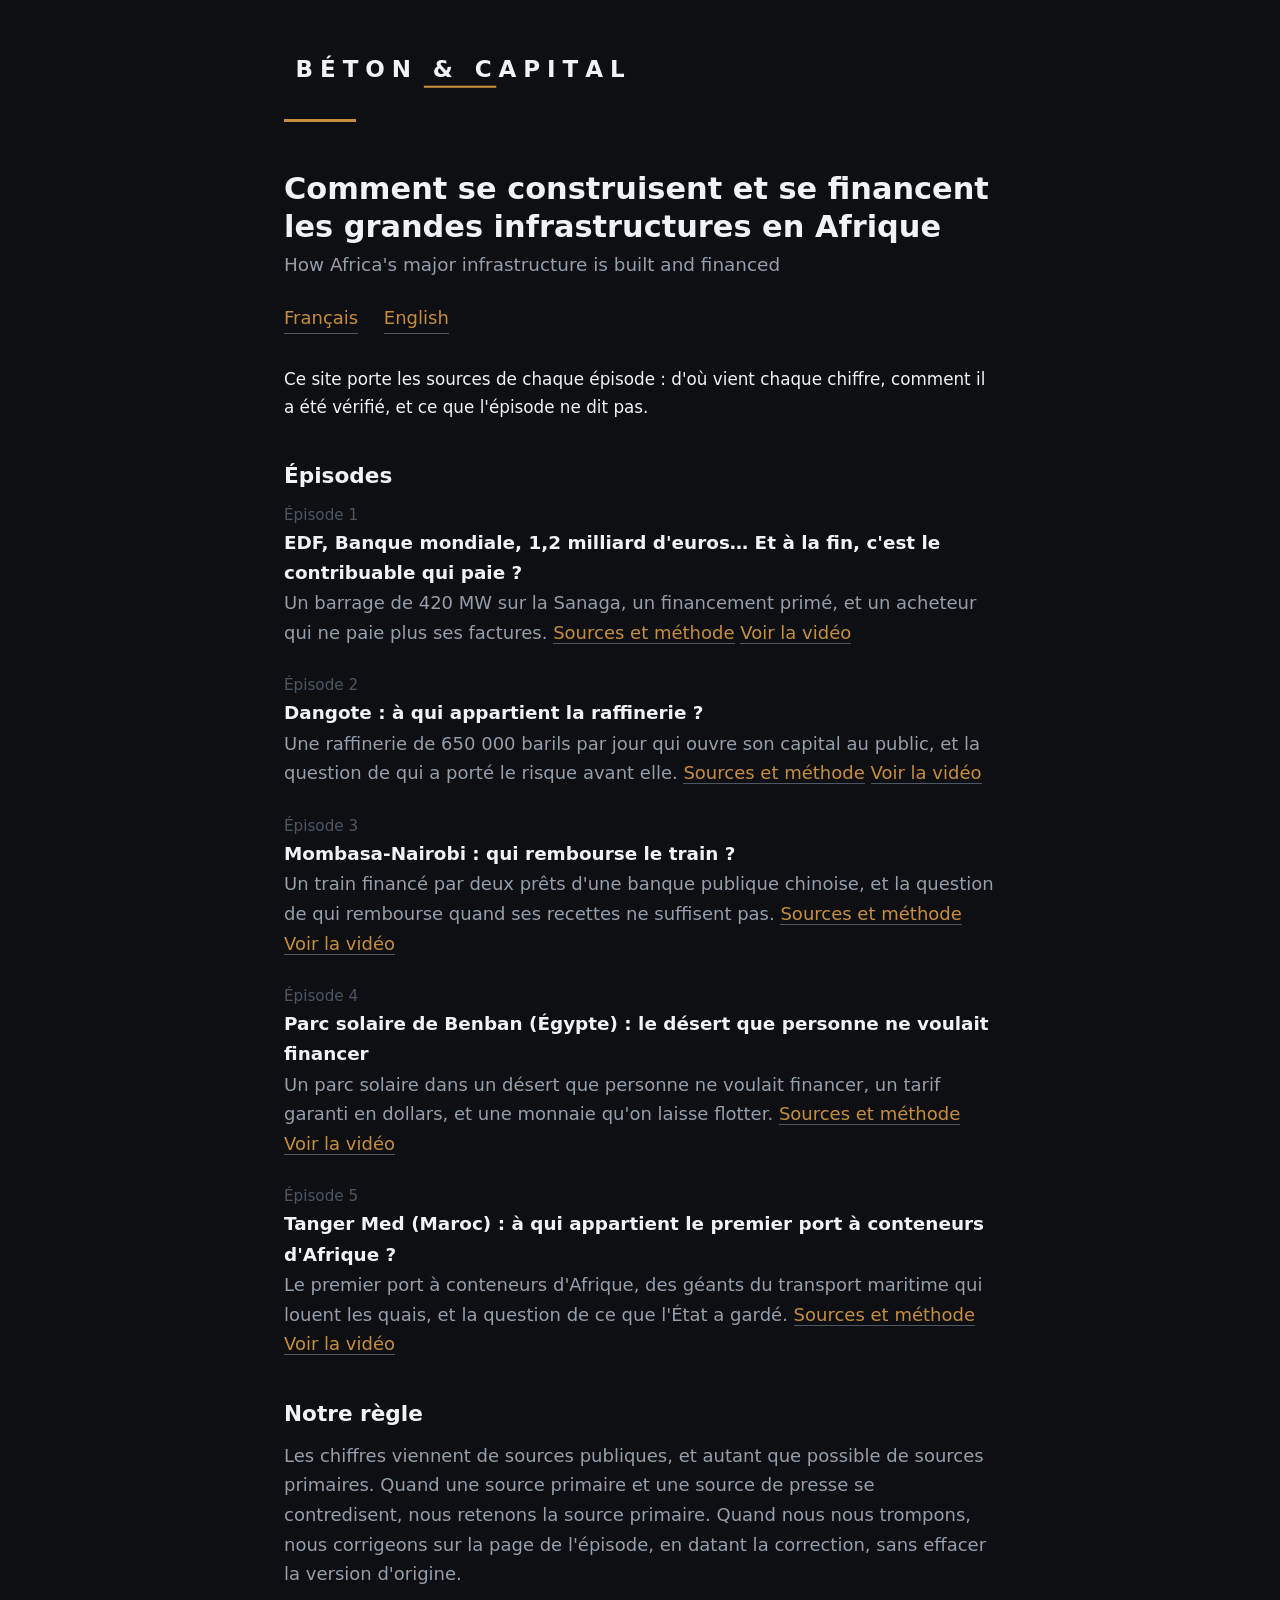
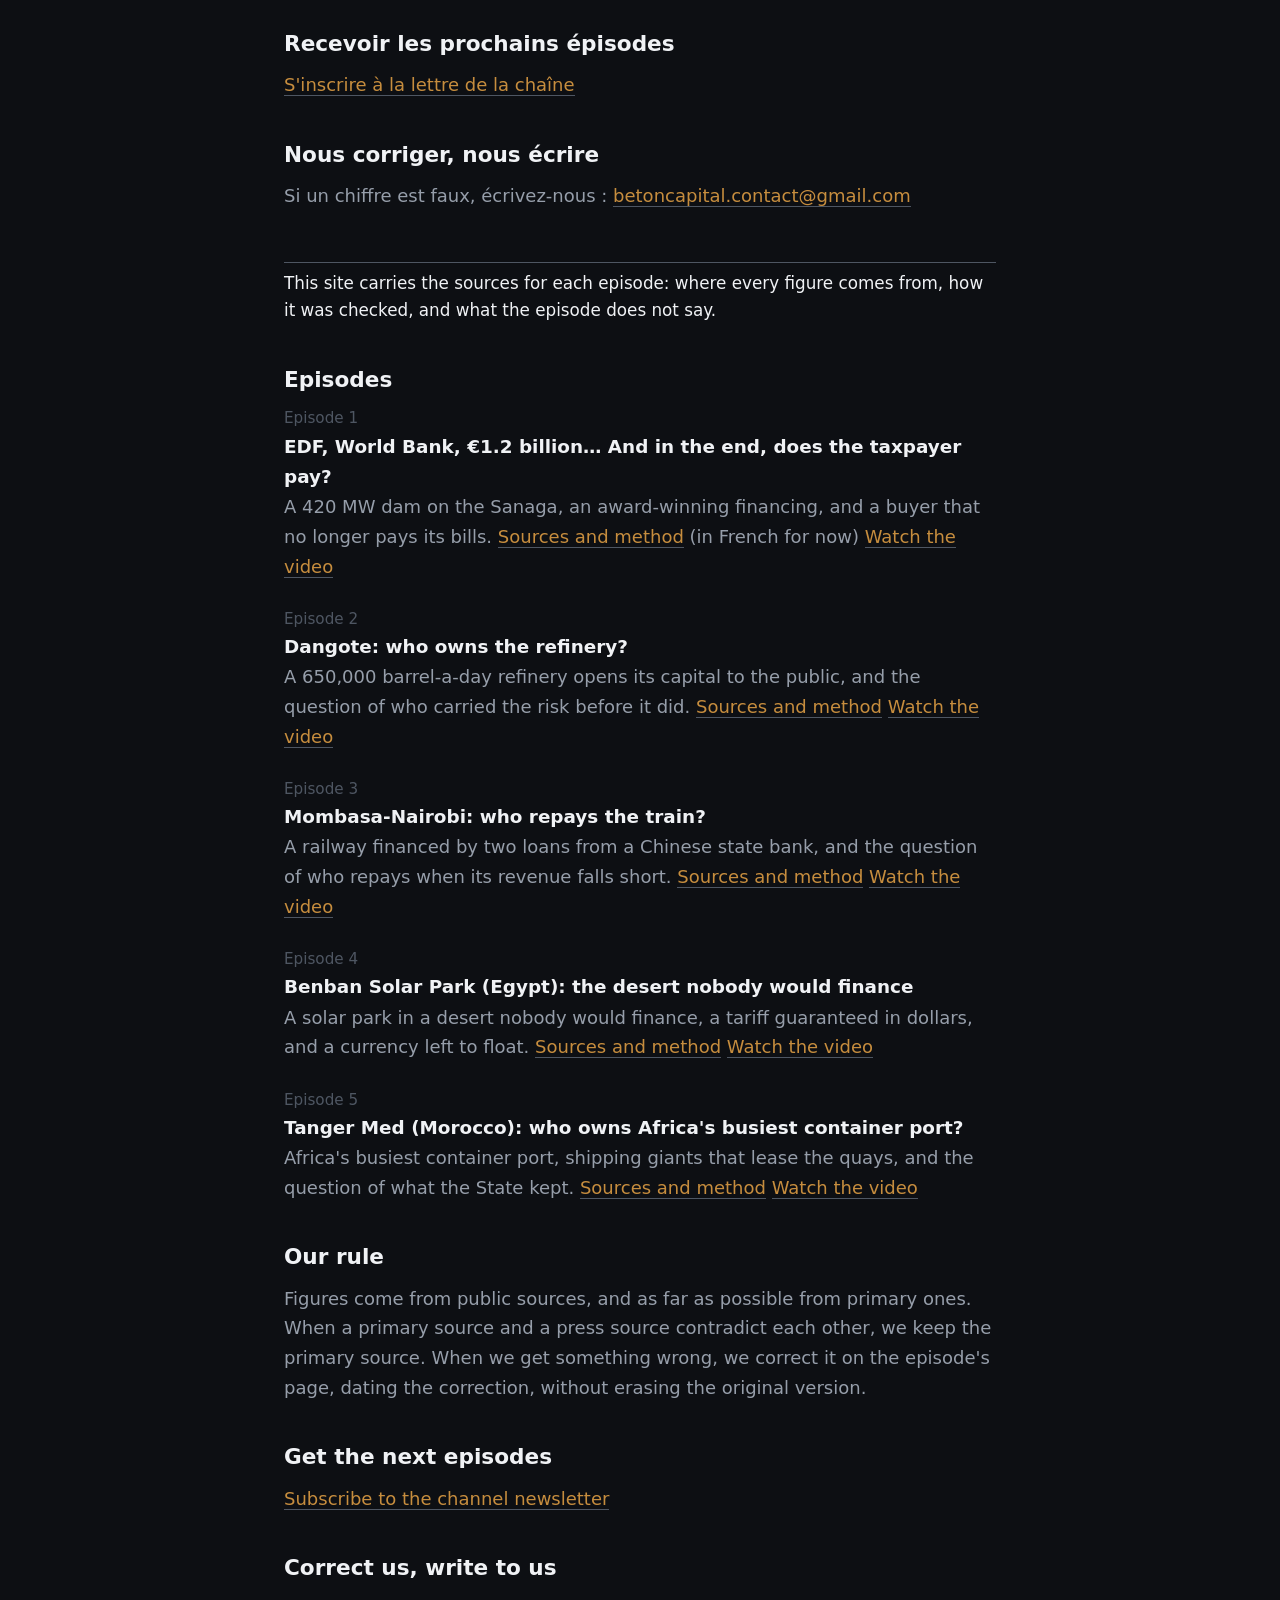
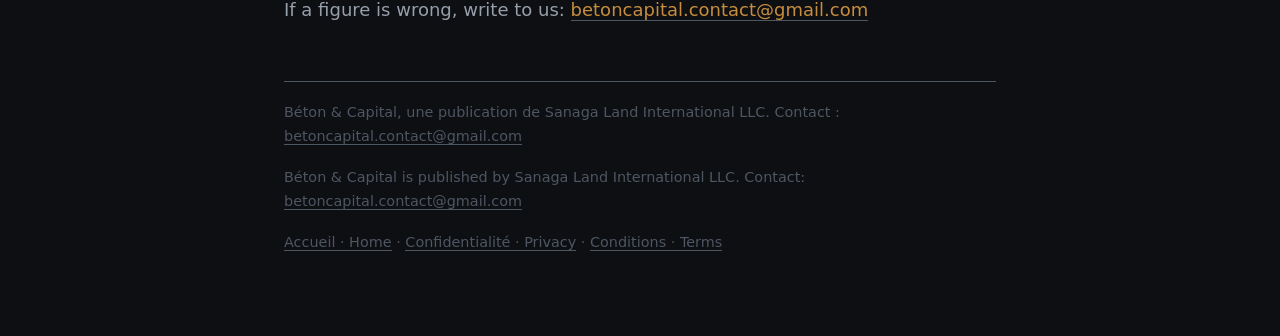
<file: index.html>
<!DOCTYPE html>
<html lang="fr">
<head>
<meta charset="utf-8">
<meta name="viewport" content="width=device-width, initial-scale=1">
<title>Béton &amp; Capital</title>
<meta name="description" content="Comment se construisent et se financent les grandes infrastructures en Afrique. Sources et méthode de chaque épisode. How Africa's major infrastructure is built and financed.">
<link rel="stylesheet" href="style.css">
<link rel="icon" href="logo.svg" type="image/svg+xml">
</head>
<body>
<div class="page">
<header class="marque">
<a href="/"><img src="logo.svg" alt="Béton &amp; Capital"></a>
<div class="barre"></div>
</header>
<main>
<h1 lang="fr">Comment se construisent et se financent les grandes infrastructures en Afrique</h1>
<p class="titre-en" lang="en">How Africa's major infrastructure is built and financed</p>
<nav class="langues" aria-label="Langue · Language"><a href="#fr">Français</a> <a href="#en">English</a></nav>
<section id="fr" lang="fr">
<p class="chapo">Ce site porte les sources de chaque épisode : d'où vient chaque chiffre,
comment il a été vérifié, et ce que l'épisode ne dit pas.</p>

<h2>Épisodes</h2>
<ul class="episodes">
<li>
<div class="numero">Épisode 1</div>
<div class="titre">EDF, Banque mondiale, 1,2 milliard d'euros… Et à la fin, c'est le contribuable qui paie ?</div>
<p>Un barrage de 420 MW sur la Sanaga, un financement primé, et un acheteur
qui ne paie plus ses factures.
<a href="ep01/sources/">Sources et méthode</a>
<a href="https://youtu.be/hiE0Go3_zLs">Voir la vidéo</a></p>
</li>
<li>
<div class="numero">Épisode 2</div>
<div class="titre">Dangote : à qui appartient la raffinerie ?</div>
<p>Une raffinerie de 650 000 barils par jour qui ouvre son capital au public,
et la question de qui a porté le risque avant elle.
<a href="ep02/sources/#fr">Sources et méthode</a>
<a href="https://youtu.be/ogXbVcgpePI">Voir la vidéo</a></p>
</li>
<li>
<div class="numero">Épisode 3</div>
<div class="titre">Mombasa-Nairobi : qui rembourse le train ?</div>
<p>Un train financé par deux prêts d'une banque publique chinoise, et la
question de qui rembourse quand ses recettes ne suffisent pas.
<a href="ep03/sources/#fr">Sources et méthode</a>
<a href="https://youtu.be/OsEM0Cx7ldw">Voir la vidéo</a></p>
</li>
<li>
<div class="numero">Épisode 4</div>
<div class="titre">Parc solaire de Benban (Égypte) : le désert que personne ne voulait financer</div>
<p>Un parc solaire dans un désert que personne ne voulait financer, un tarif garanti en dollars, et une monnaie qu'on laisse flotter.
<a href="ep04/sources/#fr">Sources et méthode</a>
<a href="https://youtu.be/fcej_yx3KF0">Voir la vidéo</a></p>
</li>
<li>
<div class="numero">Épisode 5</div>
<div class="titre">Tanger Med (Maroc) : à qui appartient le premier port à conteneurs d'Afrique ?</div>
<p>Le premier port à conteneurs d'Afrique, des géants du transport maritime qui louent
les quais, et la question de ce que l'État a gardé.
<a href="ep05/sources/#fr">Sources et méthode</a>
<a href="https://youtu.be/thK1LkZUvSA">Voir la vidéo</a></p>
</li>
</ul>

<h2>Notre règle</h2>
<p>Les chiffres viennent de sources publiques, et autant que possible de sources
primaires. Quand une source primaire et une source de presse se contredisent,
nous retenons la source primaire. Quand nous nous trompons, nous corrigeons sur
la page de l'épisode, en datant la correction, sans effacer la version d'origine.</p>

<h2>Recevoir les prochains épisodes</h2>
<p><a href="https://beton-capital.kit.com/eef6f78015">S'inscrire à la lettre de la chaîne</a></p>

<h2>Nous corriger, nous écrire</h2>
<p>Si un chiffre est faux, écrivez-nous :
<a href="mailto:betoncapital.contact@gmail.com">betoncapital.contact@gmail.com</a></p>
</section>
<section id="en" lang="en">
<p class="chapo">This site carries the sources for each episode: where every figure
comes from, how it was checked, and what the episode does not say.</p>

<h2>Episodes</h2>
<ul class="episodes">
<li>
<div class="numero">Episode 1</div>
<div class="titre">EDF, World Bank, €1.2 billion… And in the end, does the taxpayer pay?</div>
<p>A 420 MW dam on the Sanaga, an award-winning financing, and a buyer that
no longer pays its bills.
<a href="ep01/sources/">Sources and method</a> (in French for now)
<a href="https://youtu.be/l7rDl0_O1SI">Watch the video</a></p>
</li>
<li>
<div class="numero">Episode 2</div>
<div class="titre">Dangote: who owns the refinery?</div>
<p>A 650,000 barrel-a-day refinery opens its capital to the public, and the
question of who carried the risk before it did.
<a href="ep02/sources/#en">Sources and method</a>
<a href="https://youtu.be/q6oGnRoHWvM">Watch the video</a></p>
</li>
<li>
<div class="numero">Episode 3</div>
<div class="titre">Mombasa-Nairobi: who repays the train?</div>
<p>A railway financed by two loans from a Chinese state bank, and the
question of who repays when its revenue falls short.
<a href="ep03/sources/#en">Sources and method</a>
<a href="https://youtu.be/zVHuhzrxIZc">Watch the video</a></p>
</li>
<li>
<div class="numero">Episode 4</div>
<div class="titre">Benban Solar Park (Egypt): the desert nobody would finance</div>
<p>A solar park in a desert nobody would finance, a tariff guaranteed in dollars, and a currency left to float.
<a href="ep04/sources/#en">Sources and method</a>
<a href="https://youtu.be/Q6XMjljzluI">Watch the video</a></p>
</li>
<li>
<div class="numero">Episode 5</div>
<div class="titre">Tanger Med (Morocco): who owns Africa's busiest container port?</div>
<p>Africa's busiest container port, shipping giants that lease the quays, and the
question of what the State kept.
<a href="ep05/sources/#en">Sources and method</a>
<a href="https://youtu.be/P1gYX_FOpUo">Watch the video</a></p>
</li>
</ul>

<h2>Our rule</h2>
<p>Figures come from public sources, and as far as possible from primary ones.
When a primary source and a press source contradict each other, we keep the
primary source. When we get something wrong, we correct it on the episode's
page, dating the correction, without erasing the original version.</p>

<h2>Get the next episodes</h2>
<p><a href="https://beton-capital.kit.com/eef6f78015">Subscribe to the channel newsletter</a></p>

<h2>Correct us, write to us</h2>
<p>If a figure is wrong, write to us:
<a href="mailto:betoncapital.contact@gmail.com">betoncapital.contact@gmail.com</a></p>
</section>
</main>
<footer>
<p lang="fr">Béton &amp; Capital, une publication de Sanaga Land International LLC.
Contact : <a href="mailto:betoncapital.contact@gmail.com">betoncapital.contact@gmail.com</a></p>
<p lang="en">Béton &amp; Capital is published by Sanaga Land International LLC.
Contact: <a href="mailto:betoncapital.contact@gmail.com">betoncapital.contact@gmail.com</a></p>
<p><a href="/">Accueil · Home</a> ·
<a href="/confidentialite/">Confidentialité · Privacy</a> ·
<a href="/conditions/">Conditions · Terms</a></p>
</footer>
</div>
</body>
</html>
</file>
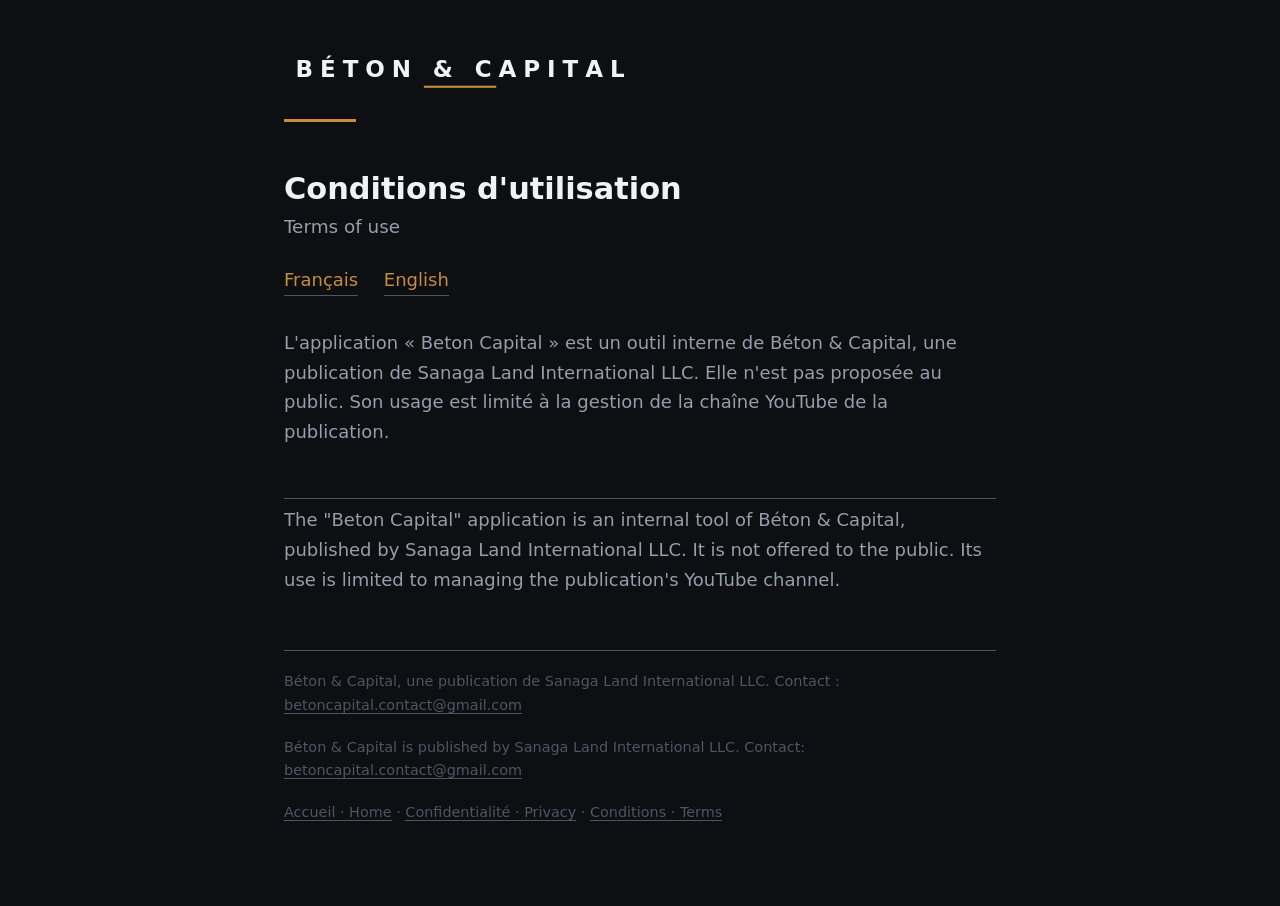
<file: conditions/index.html>
<!DOCTYPE html>
<html lang="fr">
<head>
<meta charset="utf-8">
<meta name="viewport" content="width=device-width, initial-scale=1">
<title>Conditions d&#x27;utilisation · Terms of use</title>
<meta name="description" content="Conditions d&#x27;utilisation de Béton &amp; Capital. Terms of use of Béton &amp; Capital.">
<link rel="stylesheet" href="../style.css">
<link rel="icon" href="../logo.svg" type="image/svg+xml">
</head>
<body>
<div class="page">
<header class="marque">
<a href="/"><img src="../logo.svg" alt="Béton &amp; Capital"></a>
<div class="barre"></div>
</header>
<main>
<h1 lang="fr">Conditions d&#x27;utilisation</h1>
<p class="titre-en" lang="en">Terms of use</p>
<nav class="langues" aria-label="Langue · Language"><a href="#fr">Français</a> <a href="#en">English</a></nav>
<section id="fr" lang="fr">
<p>L'application « Beton Capital » est un outil interne de Béton &amp; Capital, une publication de Sanaga Land International LLC. Elle n'est pas proposée au public. Son usage est limité à la gestion de la chaîne YouTube de la publication.</p>

</section>
<section id="en" lang="en">
<p>The "Beton Capital" application is an internal tool of Béton &amp; Capital, published by Sanaga Land International LLC. It is not offered to the public. Its use is limited to managing the publication's YouTube channel.</p>

</section>
</main>
<footer>
<p lang="fr">Béton &amp; Capital, une publication de Sanaga Land International LLC.
Contact : <a href="mailto:betoncapital.contact@gmail.com">betoncapital.contact@gmail.com</a></p>
<p lang="en">Béton &amp; Capital is published by Sanaga Land International LLC.
Contact: <a href="mailto:betoncapital.contact@gmail.com">betoncapital.contact@gmail.com</a></p>
<p><a href="/">Accueil · Home</a> ·
<a href="/confidentialite/">Confidentialité · Privacy</a> ·
<a href="/conditions/">Conditions · Terms</a></p>
</footer>
</div>
</body>
</html>
</file>
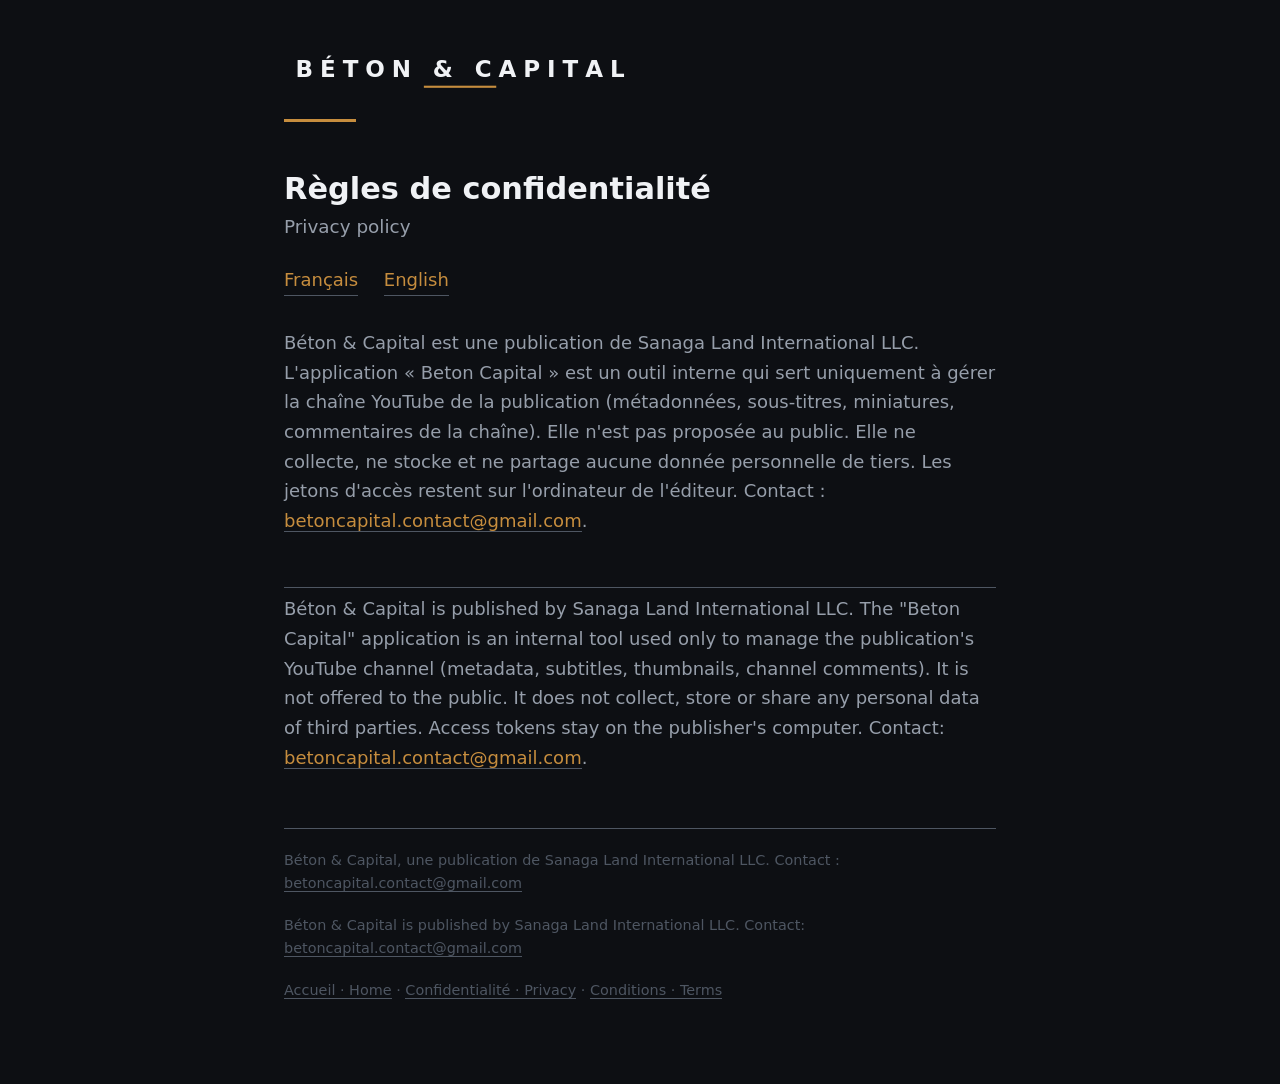
<file: confidentialite/index.html>
<!DOCTYPE html>
<html lang="fr">
<head>
<meta charset="utf-8">
<meta name="viewport" content="width=device-width, initial-scale=1">
<title>Règles de confidentialité · Privacy policy</title>
<meta name="description" content="Règles de confidentialité de Béton &amp; Capital. Privacy policy of Béton &amp; Capital.">
<link rel="stylesheet" href="../style.css">
<link rel="icon" href="../logo.svg" type="image/svg+xml">
</head>
<body>
<div class="page">
<header class="marque">
<a href="/"><img src="../logo.svg" alt="Béton &amp; Capital"></a>
<div class="barre"></div>
</header>
<main>
<h1 lang="fr">Règles de confidentialité</h1>
<p class="titre-en" lang="en">Privacy policy</p>
<nav class="langues" aria-label="Langue · Language"><a href="#fr">Français</a> <a href="#en">English</a></nav>
<section id="fr" lang="fr">
<p>Béton &amp; Capital est une publication de Sanaga Land International LLC. L'application « Beton Capital » est un outil interne qui sert uniquement à gérer la chaîne YouTube de la publication (métadonnées, sous-titres, miniatures, commentaires de la chaîne). Elle n'est pas proposée au public. Elle ne collecte, ne stocke et ne partage aucune donnée personnelle de tiers. Les jetons d'accès restent sur l'ordinateur de l'éditeur. Contact : <a href="mailto:betoncapital.contact@gmail.com">betoncapital.contact@gmail.com</a>.</p>

</section>
<section id="en" lang="en">
<p>Béton &amp; Capital is published by Sanaga Land International LLC. The "Beton Capital" application is an internal tool used only to manage the publication's YouTube channel (metadata, subtitles, thumbnails, channel comments). It is not offered to the public. It does not collect, store or share any personal data of third parties. Access tokens stay on the publisher's computer. Contact: <a href="mailto:betoncapital.contact@gmail.com">betoncapital.contact@gmail.com</a>.</p>

</section>
</main>
<footer>
<p lang="fr">Béton &amp; Capital, une publication de Sanaga Land International LLC.
Contact : <a href="mailto:betoncapital.contact@gmail.com">betoncapital.contact@gmail.com</a></p>
<p lang="en">Béton &amp; Capital is published by Sanaga Land International LLC.
Contact: <a href="mailto:betoncapital.contact@gmail.com">betoncapital.contact@gmail.com</a></p>
<p><a href="/">Accueil · Home</a> ·
<a href="/confidentialite/">Confidentialité · Privacy</a> ·
<a href="/conditions/">Conditions · Terms</a></p>
</footer>
</div>
</body>
</html>
</file>
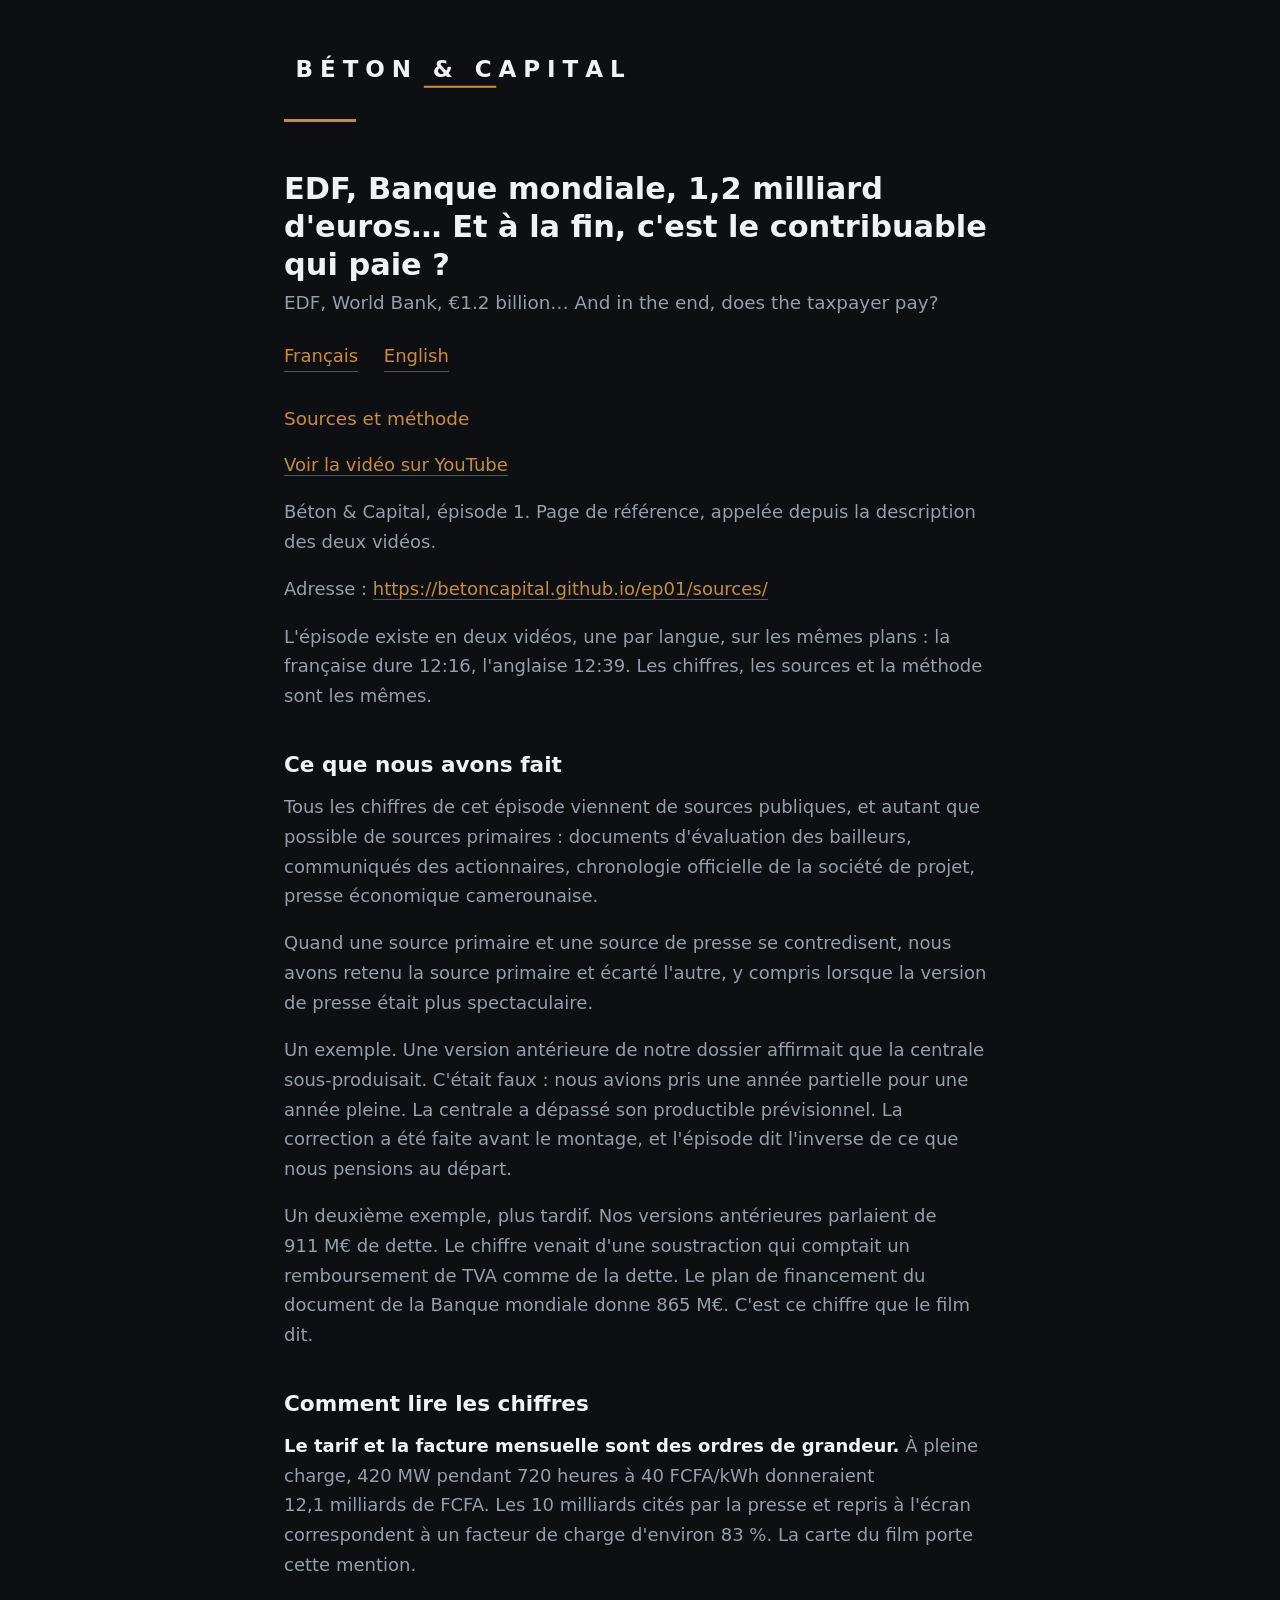
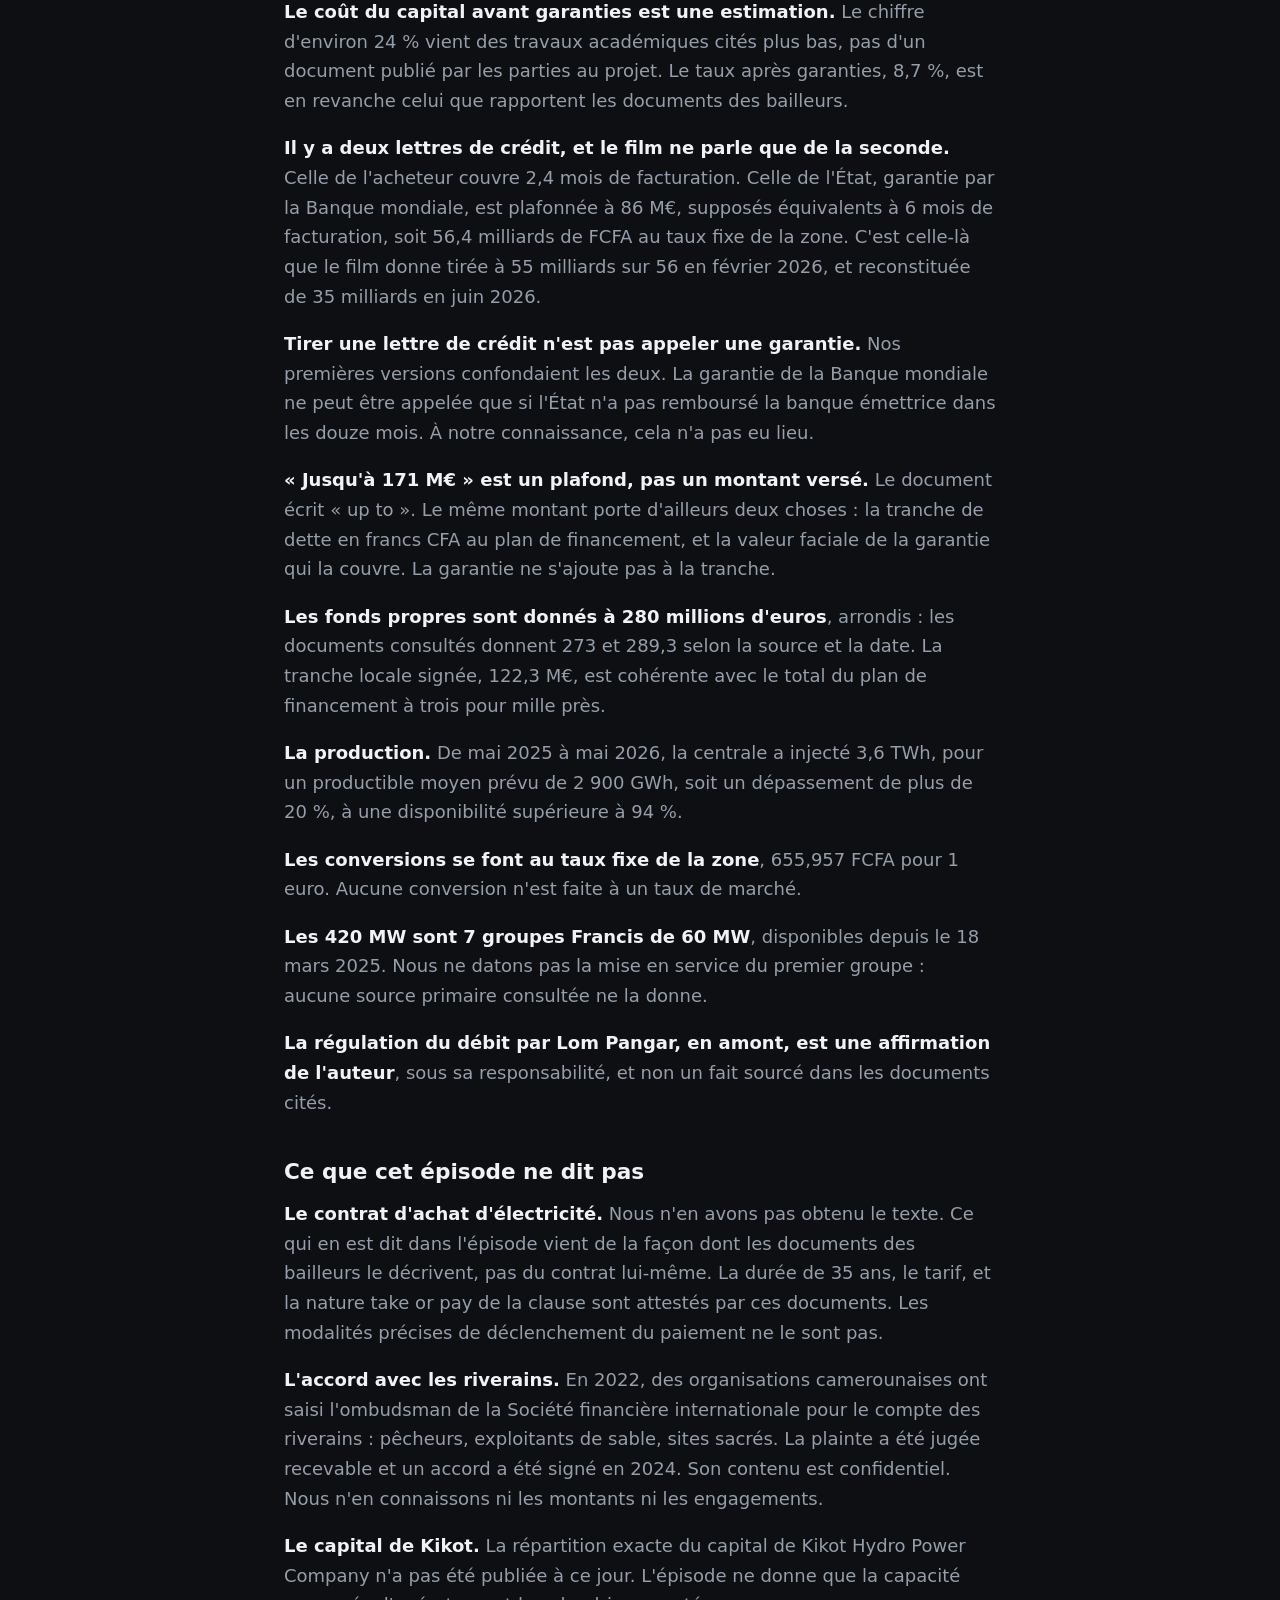
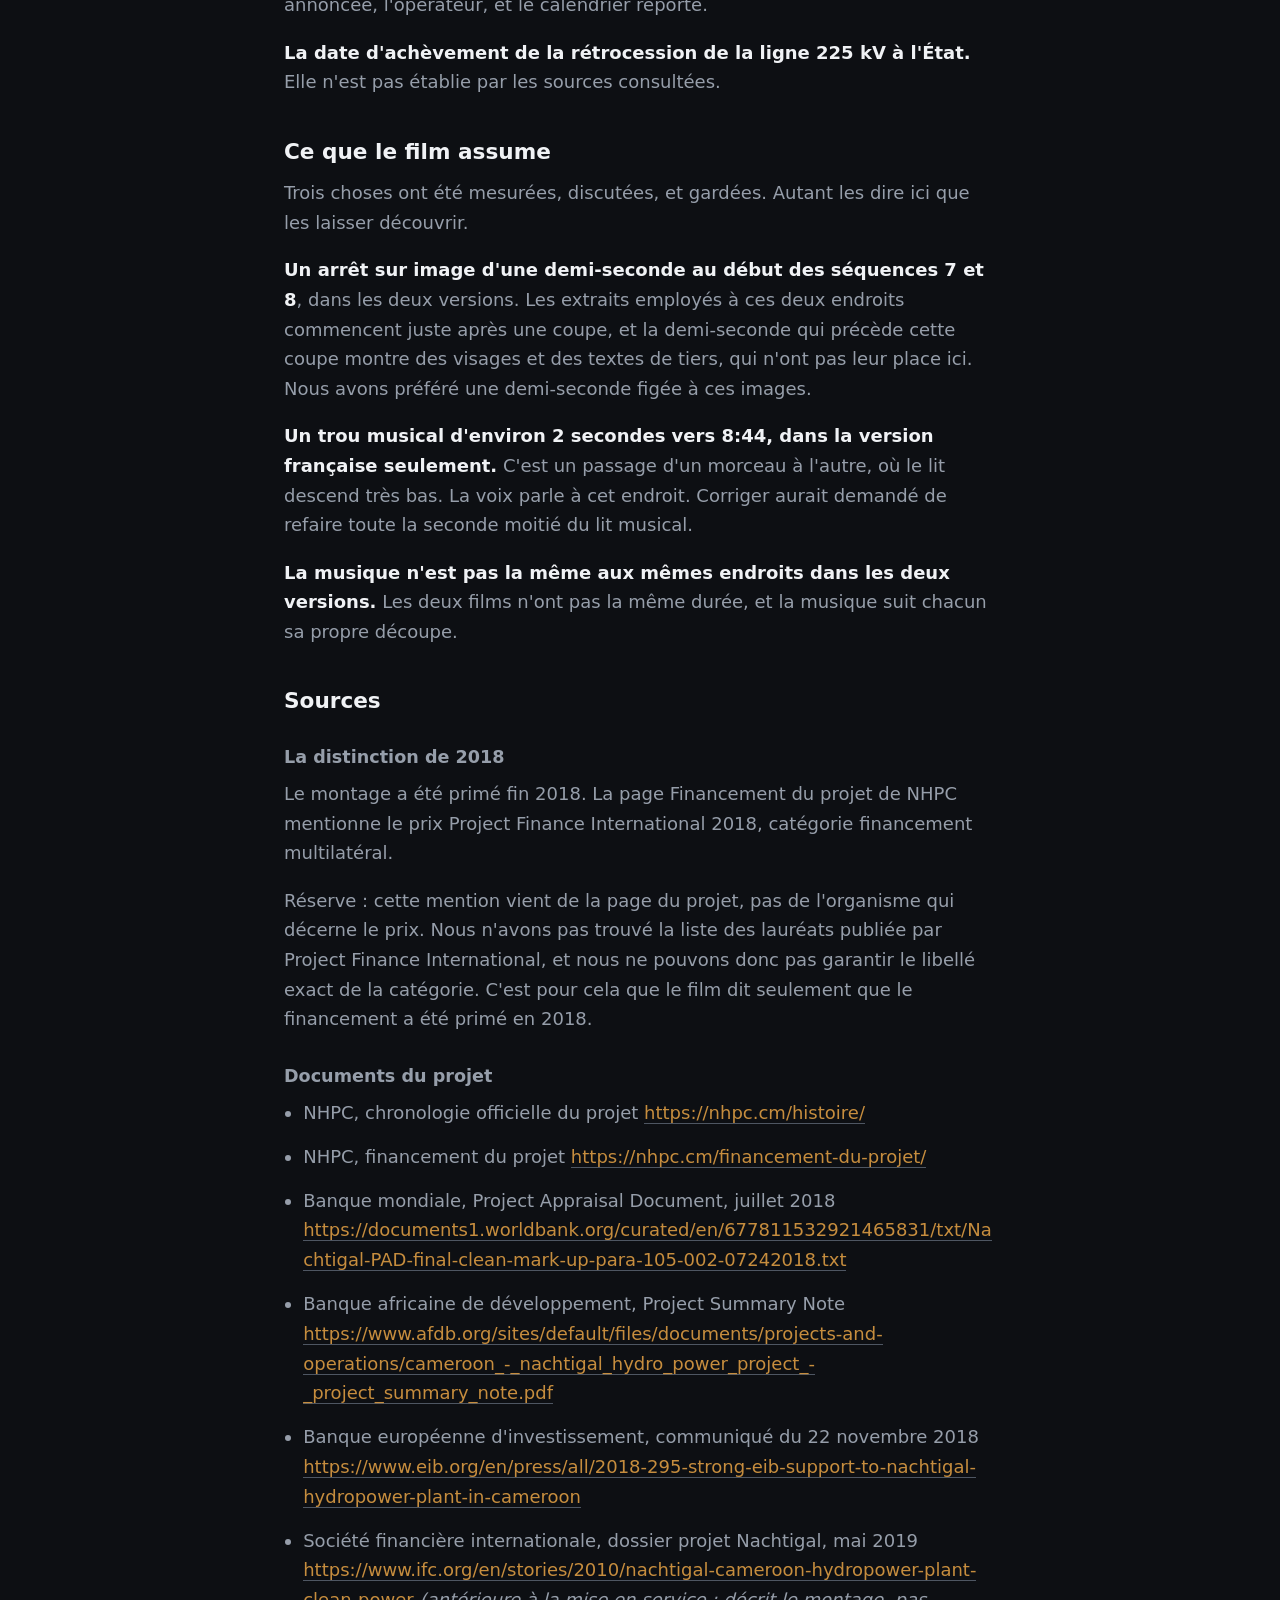
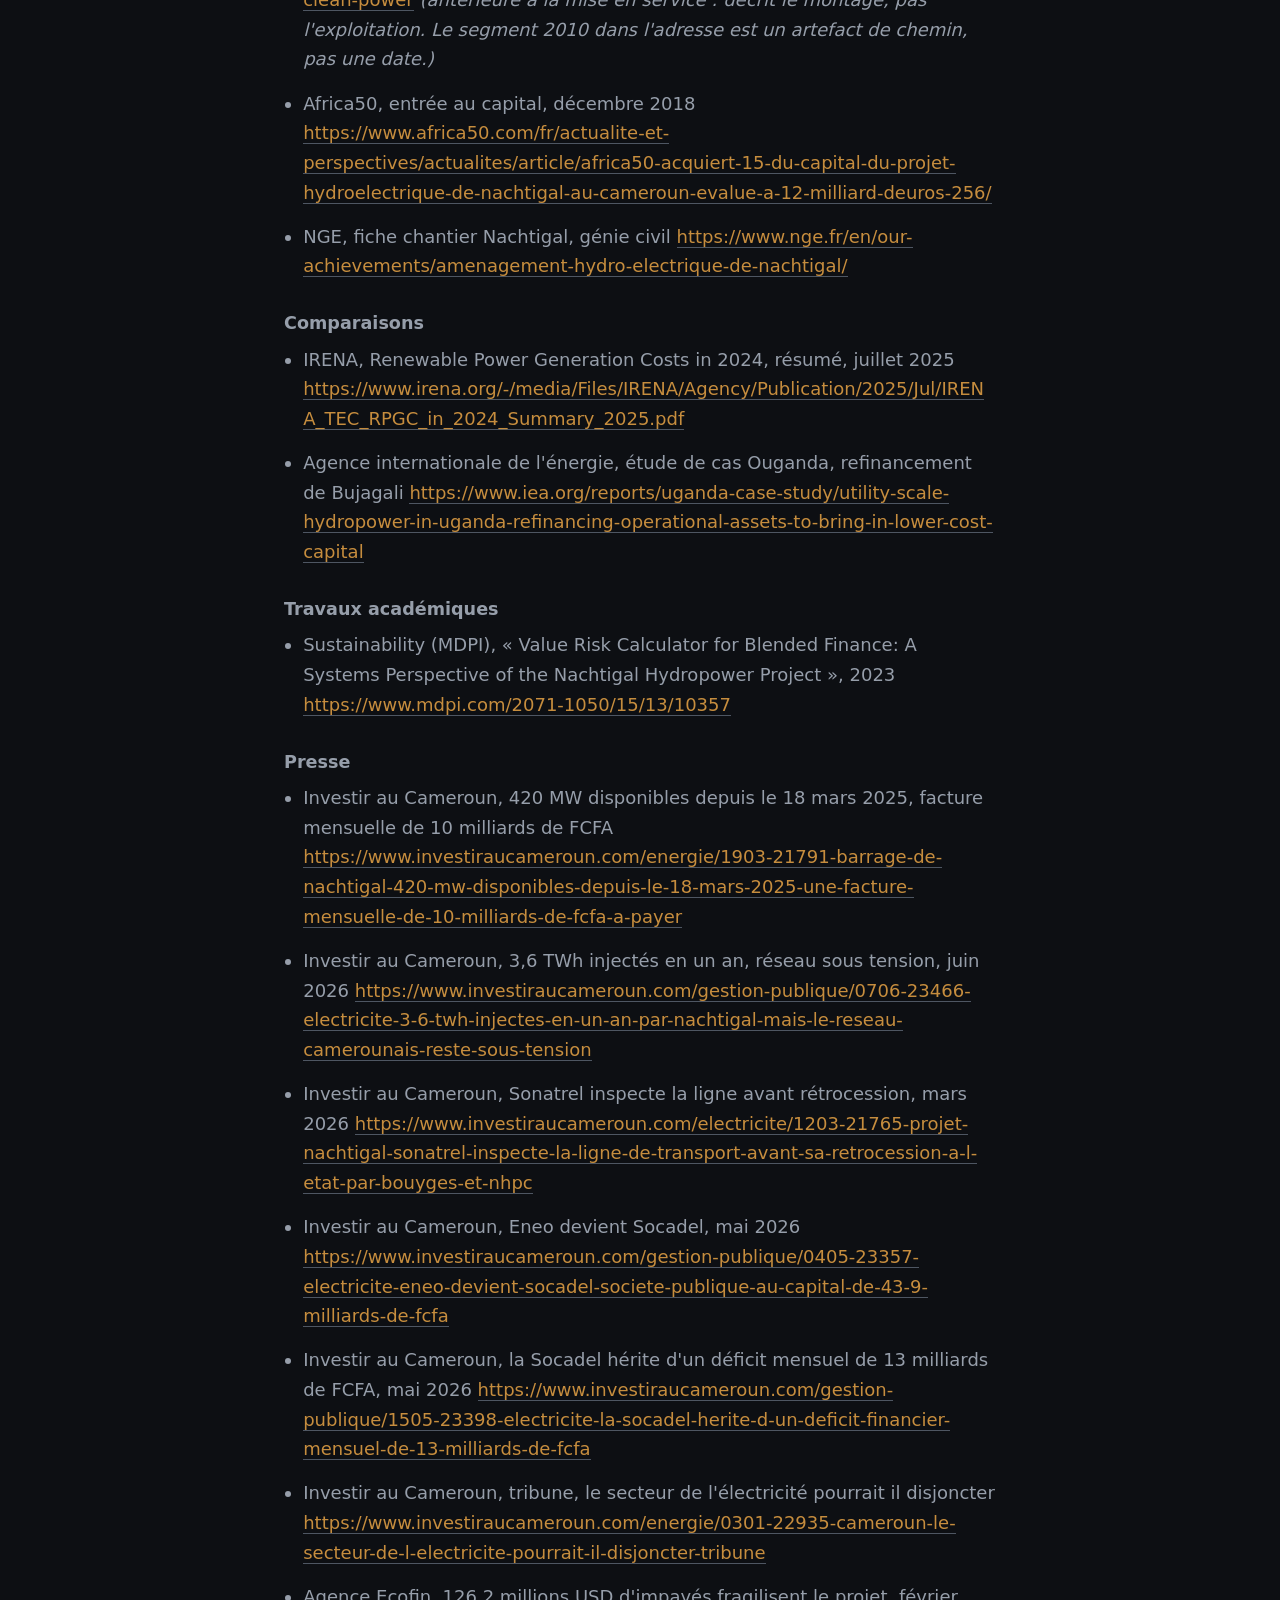
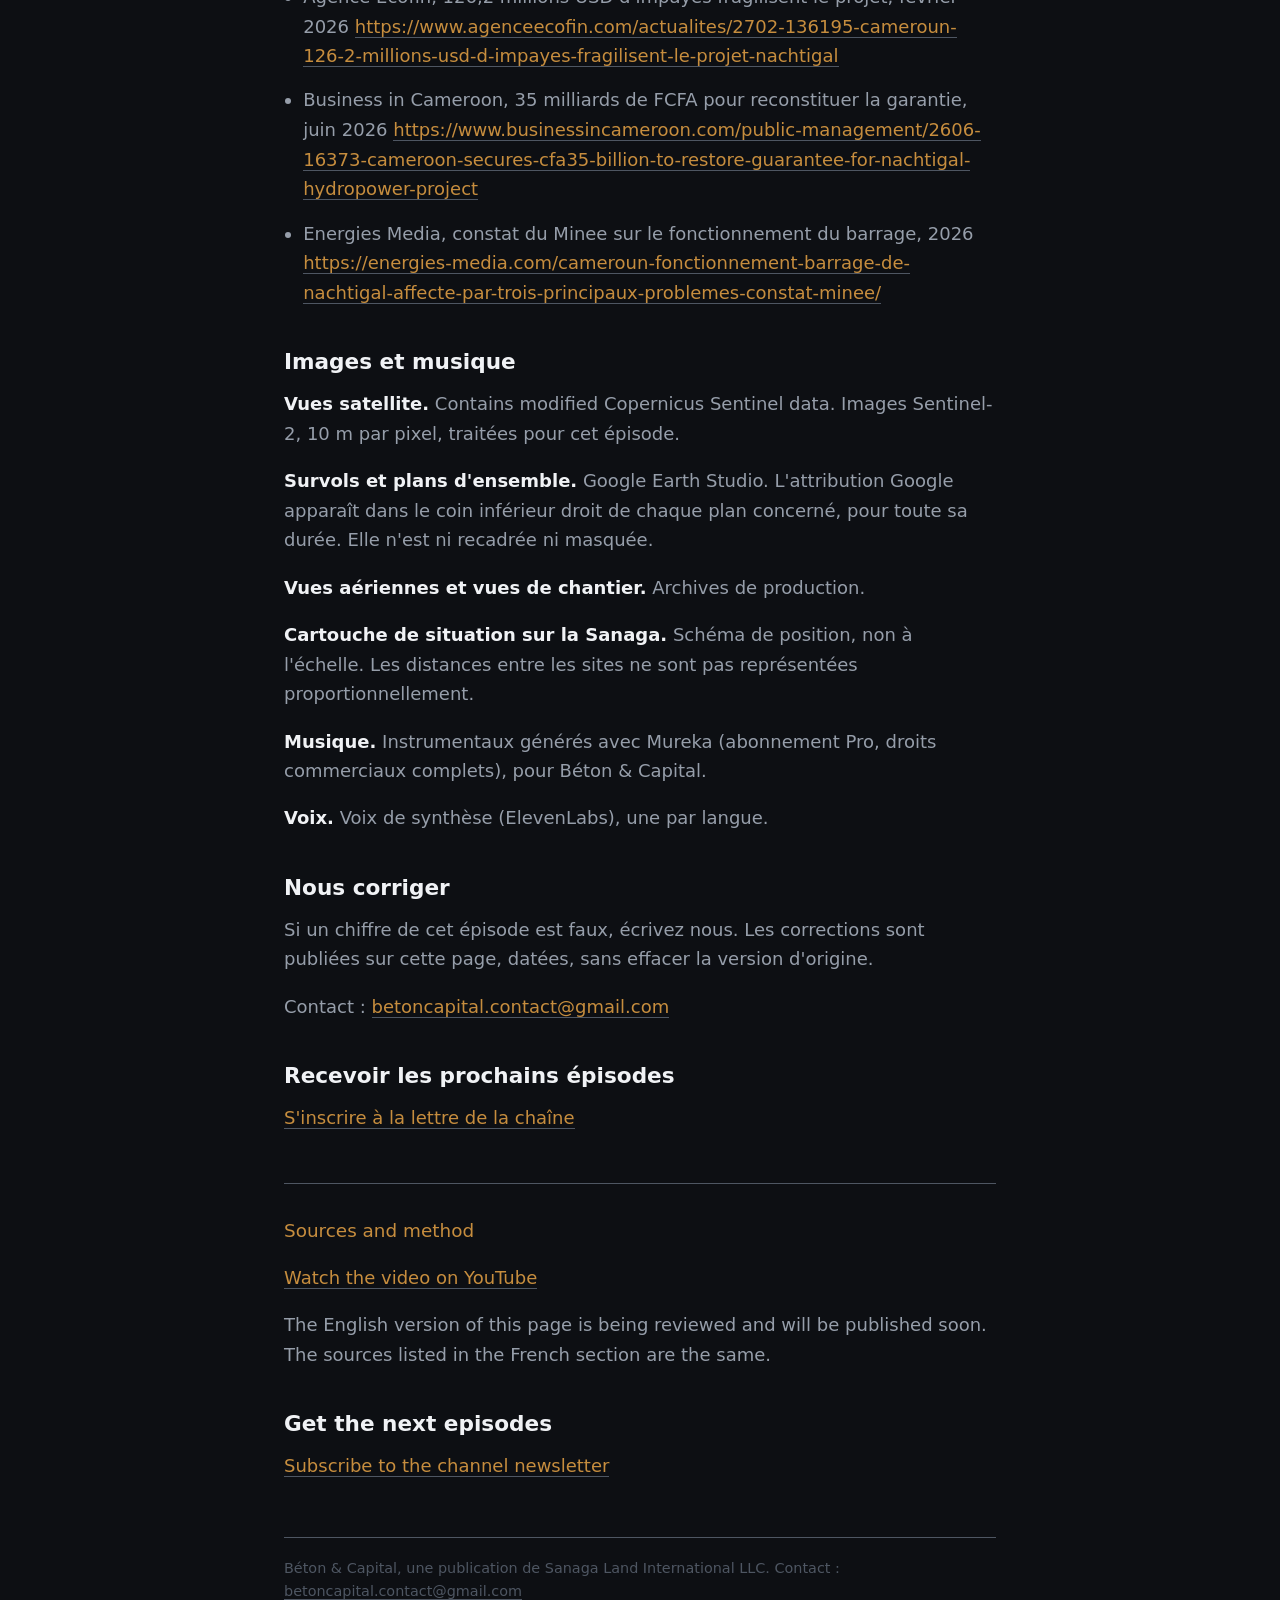
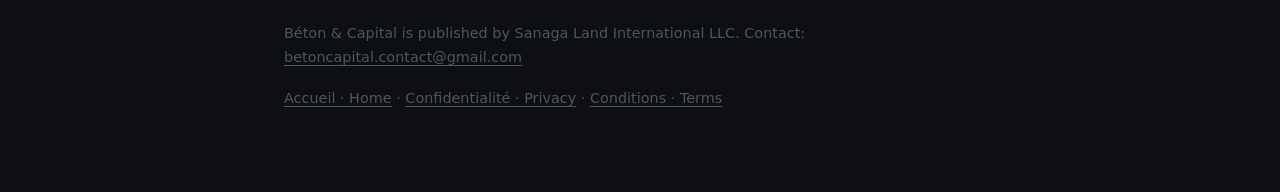
<file: ep01/sources/index.html>
<!DOCTYPE html>
<html lang="fr">
<head>
<meta charset="utf-8">
<meta name="viewport" content="width=device-width, initial-scale=1">
<title>EDF, Banque mondiale, 1,2 milliard d&#x27;euros… Et à la fin, c&#x27;est le contribuable qui paie ? · EDF, World Bank, €1.2 billion… And in the end, does the taxpayer pay?</title>
<meta name="description" content="Sources et méthode de l&#x27;épisode 1, Béton &amp; Capital. Sources and method of episode 1.">
<link rel="stylesheet" href="../../style.css">
<link rel="icon" href="../../logo.svg" type="image/svg+xml">
</head>
<body>
<div class="page">
<header class="marque">
<a href="/"><img src="../../logo.svg" alt="Béton &amp; Capital"></a>
<div class="barre"></div>
</header>
<main>
<h1 lang="fr">EDF, Banque mondiale, 1,2 milliard d&#x27;euros… Et à la fin, c&#x27;est le contribuable qui paie ?</h1>
<p class="titre-en" lang="en">EDF, World Bank, €1.2 billion… And in the end, does the taxpayer pay?</p>
<nav class="langues" aria-label="Langue · Language"><a href="#fr">Français</a> <a href="#en">English</a></nav>
<section id="fr" lang="fr">
<p class="sous-titre">Sources et méthode</p>
<p class="video"><a href="https://youtu.be/hiE0Go3_zLs">Voir la vidéo sur YouTube</a></p>
<p>Béton &amp; Capital, épisode 1. Page de référence, appelée depuis la description des deux vidéos.</p>
<p>Adresse : <a href="https://betoncapital.github.io/ep01/sources/">https://betoncapital.github.io/ep01/sources/</a></p>
<p>L'épisode existe en deux vidéos, une par langue, sur les mêmes plans : la française dure 12:16, l'anglaise 12:39. Les chiffres, les sources et la méthode sont les mêmes.</p>
<h2>Ce que nous avons fait</h2>
<p>Tous les chiffres de cet épisode viennent de sources publiques, et autant que possible de sources primaires : documents d'évaluation des bailleurs, communiqués des actionnaires, chronologie officielle de la société de projet, presse économique camerounaise.</p>
<p>Quand une source primaire et une source de presse se contredisent, nous avons retenu la source primaire et écarté l'autre, y compris lorsque la version de presse était plus spectaculaire.</p>
<p>Un exemple. Une version antérieure de notre dossier affirmait que la centrale sous-produisait. C'était faux : nous avions pris une année partielle pour une année pleine. La centrale a dépassé son productible prévisionnel. La correction a été faite avant le montage, et l'épisode dit l'inverse de ce que nous pensions au départ.</p>
<p>Un deuxième exemple, plus tardif. Nos versions antérieures parlaient de 911 M€ de dette. Le chiffre venait d'une soustraction qui comptait un remboursement de TVA comme de la dette. Le plan de financement du document de la Banque mondiale donne 865 M€. C'est ce chiffre que le film dit.</p>
<h2>Comment lire les chiffres</h2>
<p><strong>Le tarif et la facture mensuelle sont des ordres de grandeur.</strong> À pleine charge, 420 MW pendant 720 heures à 40 FCFA/kWh donneraient 12,1 milliards de FCFA. Les 10 milliards cités par la presse et repris à l'écran correspondent à un facteur de charge d'environ 83 %. La carte du film porte cette mention.</p>
<p><strong>Le coût du capital avant garanties est une estimation.</strong> Le chiffre d'environ 24 % vient des travaux académiques cités plus bas, pas d'un document publié par les parties au projet. Le taux après garanties, 8,7 %, est en revanche celui que rapportent les documents des bailleurs.</p>
<p><strong>Il y a deux lettres de crédit, et le film ne parle que de la seconde.</strong> Celle de l'acheteur couvre 2,4 mois de facturation. Celle de l'État, garantie par la Banque mondiale, est plafonnée à 86 M€, supposés équivalents à 6 mois de facturation, soit 56,4 milliards de FCFA au taux fixe de la zone. C'est celle-là que le film donne tirée à 55 milliards sur 56 en février 2026, et reconstituée de 35 milliards en juin 2026.</p>
<p><strong>Tirer une lettre de crédit n'est pas appeler une garantie.</strong> Nos premières versions confondaient les deux. La garantie de la Banque mondiale ne peut être appelée que si l'État n'a pas remboursé la banque émettrice dans les douze mois. À notre connaissance, cela n'a pas eu lieu.</p>
<p><strong>« Jusqu'à 171 M€ » est un plafond, pas un montant versé.</strong> Le document écrit « up to ». Le même montant porte d'ailleurs deux choses : la tranche de dette en francs CFA au plan de financement, et la valeur faciale de la garantie qui la couvre. La garantie ne s'ajoute pas à la tranche.</p>
<p><strong>Les fonds propres sont donnés à 280 millions d'euros</strong>, arrondis : les documents consultés donnent 273 et 289,3 selon la source et la date. La tranche locale signée, 122,3 M€, est cohérente avec le total du plan de financement à trois pour mille près.</p>
<p><strong>La production.</strong> De mai 2025 à mai 2026, la centrale a injecté 3,6 TWh, pour un productible moyen prévu de 2 900 GWh, soit un dépassement de plus de 20 %, à une disponibilité supérieure à 94 %.</p>
<p><strong>Les conversions se font au taux fixe de la zone</strong>, 655,957 FCFA pour 1 euro. Aucune conversion n'est faite à un taux de marché.</p>
<p><strong>Les 420 MW sont 7 groupes Francis de 60 MW</strong>, disponibles depuis le 18 mars 2025. Nous ne datons pas la mise en service du premier groupe : aucune source primaire consultée ne la donne.</p>
<p><strong>La régulation du débit par Lom Pangar, en amont, est une affirmation de l'auteur</strong>, sous sa responsabilité, et non un fait sourcé dans les documents cités.</p>
<h2>Ce que cet épisode ne dit pas</h2>
<p><strong>Le contrat d'achat d'électricité.</strong> Nous n'en avons pas obtenu le texte. Ce qui en est dit dans l'épisode vient de la façon dont les documents des bailleurs le décrivent, pas du contrat lui-même. La durée de 35 ans, le tarif, et la nature take or pay de la clause sont attestés par ces documents. Les modalités précises de déclenchement du paiement ne le sont pas.</p>
<p><strong>L'accord avec les riverains.</strong> En 2022, des organisations camerounaises ont saisi l'ombudsman de la Société financière internationale pour le compte des riverains : pêcheurs, exploitants de sable, sites sacrés. La plainte a été jugée recevable et un accord a été signé en 2024. Son contenu est confidentiel. Nous n'en connaissons ni les montants ni les engagements.</p>
<p><strong>Le capital de Kikot.</strong> La répartition exacte du capital de Kikot Hydro Power Company n'a pas été publiée à ce jour. L'épisode ne donne que la capacité annoncée, l'opérateur, et le calendrier reporté.</p>
<p><strong>La date d'achèvement de la rétrocession de la ligne 225 kV à l'État.</strong> Elle n'est pas établie par les sources consultées.</p>
<h2>Ce que le film assume</h2>
<p>Trois choses ont été mesurées, discutées, et gardées. Autant les dire ici que les laisser découvrir.</p>
<p><strong>Un arrêt sur image d'une demi-seconde au début des séquences 7 et 8</strong>, dans les deux versions. Les extraits employés à ces deux endroits commencent juste après une coupe, et la demi-seconde qui précède cette coupe montre des visages et des textes de tiers, qui n'ont pas leur place ici. Nous avons préféré une demi-seconde figée à ces images.</p>
<p><strong>Un trou musical d'environ 2 secondes vers 8:44, dans la version française seulement.</strong> C'est un passage d'un morceau à l'autre, où le lit descend très bas. La voix parle à cet endroit. Corriger aurait demandé de refaire toute la seconde moitié du lit musical.</p>
<p><strong>La musique n'est pas la même aux mêmes endroits dans les deux versions.</strong> Les deux films n'ont pas la même durée, et la musique suit chacun sa propre découpe.</p>
<h2>Sources</h2>
<h3>La distinction de 2018</h3>
<p>Le montage a été primé fin 2018. La page Financement du projet de NHPC mentionne le prix Project Finance International 2018, catégorie financement multilatéral.</p>
<p>Réserve : cette mention vient de la page du projet, pas de l'organisme qui décerne le prix. Nous n'avons pas trouvé la liste des lauréats publiée par Project Finance International, et nous ne pouvons donc pas garantir le libellé exact de la catégorie. C'est pour cela que le film dit seulement que le financement a été primé en 2018.</p>
<h3>Documents du projet</h3>
<ul>
<li>NHPC, chronologie officielle du projet <a href="https://nhpc.cm/histoire/">https://nhpc.cm/histoire/</a></li>
<li>NHPC, financement du projet <a href="https://nhpc.cm/financement-du-projet/">https://nhpc.cm/financement-du-projet/</a></li>
<li>Banque mondiale, Project Appraisal Document, juillet 2018 <a href="https://documents1.worldbank.org/curated/en/677811532921465831/txt/Nachtigal-PAD-final-clean-mark-up-para-105-002-07242018.txt">https://documents1.worldbank.org/curated/en/677811532921465831/txt/Nachtigal-PAD-final-clean-mark-up-para-105-002-07242018.txt</a></li>
<li>Banque africaine de développement, Project Summary Note <a href="https://www.afdb.org/sites/default/files/documents/projects-and-operations/cameroon_-_nachtigal_hydro_power_project_-_project_summary_note.pdf">https://www.afdb.org/sites/default/files/documents/projects-and-operations/cameroon_-_nachtigal_hydro_power_project_-_project_summary_note.pdf</a></li>
<li>Banque européenne d'investissement, communiqué du 22 novembre 2018 <a href="https://www.eib.org/en/press/all/2018-295-strong-eib-support-to-nachtigal-hydropower-plant-in-cameroon">https://www.eib.org/en/press/all/2018-295-strong-eib-support-to-nachtigal-hydropower-plant-in-cameroon</a></li>
<li>Société financière internationale, dossier projet Nachtigal, mai 2019 <a href="https://www.ifc.org/en/stories/2010/nachtigal-cameroon-hydropower-plant-clean-power">https://www.ifc.org/en/stories/2010/nachtigal-cameroon-hydropower-plant-clean-power</a> <em>(antérieure à la mise en service : décrit le montage, pas l'exploitation. Le segment 2010 dans l'adresse est un artefact de chemin, pas une date.)</em></li>
<li>Africa50, entrée au capital, décembre 2018 <a href="https://www.africa50.com/fr/actualite-et-perspectives/actualites/article/africa50-acquiert-15-du-capital-du-projet-hydroelectrique-de-nachtigal-au-cameroun-evalue-a-12-milliard-deuros-256/">https://www.africa50.com/fr/actualite-et-perspectives/actualites/article/africa50-acquiert-15-du-capital-du-projet-hydroelectrique-de-nachtigal-au-cameroun-evalue-a-12-milliard-deuros-256/</a></li>
<li>NGE, fiche chantier Nachtigal, génie civil <a href="https://www.nge.fr/en/our-achievements/amenagement-hydro-electrique-de-nachtigal/">https://www.nge.fr/en/our-achievements/amenagement-hydro-electrique-de-nachtigal/</a></li>
</ul>
<h3>Comparaisons</h3>
<ul>
<li>IRENA, Renewable Power Generation Costs in 2024, résumé, juillet 2025 <a href="https://www.irena.org/-/media/Files/IRENA/Agency/Publication/2025/Jul/IRENA_TEC_RPGC_in_2024_Summary_2025.pdf">https://www.irena.org/-/media/Files/IRENA/Agency/Publication/2025/Jul/IRENA_TEC_RPGC_in_2024_Summary_2025.pdf</a></li>
<li>Agence internationale de l'énergie, étude de cas Ouganda, refinancement de Bujagali <a href="https://www.iea.org/reports/uganda-case-study/utility-scale-hydropower-in-uganda-refinancing-operational-assets-to-bring-in-lower-cost-capital">https://www.iea.org/reports/uganda-case-study/utility-scale-hydropower-in-uganda-refinancing-operational-assets-to-bring-in-lower-cost-capital</a></li>
</ul>
<h3>Travaux académiques</h3>
<ul>
<li>Sustainability (MDPI), « Value Risk Calculator for Blended Finance: A Systems Perspective of the Nachtigal Hydropower Project », 2023 <a href="https://www.mdpi.com/2071-1050/15/13/10357">https://www.mdpi.com/2071-1050/15/13/10357</a></li>
</ul>
<h3>Presse</h3>
<ul>
<li>Investir au Cameroun, 420 MW disponibles depuis le 18 mars 2025, facture mensuelle de 10 milliards de FCFA <a href="https://www.investiraucameroun.com/energie/1903-21791-barrage-de-nachtigal-420-mw-disponibles-depuis-le-18-mars-2025-une-facture-mensuelle-de-10-milliards-de-fcfa-a-payer">https://www.investiraucameroun.com/energie/1903-21791-barrage-de-nachtigal-420-mw-disponibles-depuis-le-18-mars-2025-une-facture-mensuelle-de-10-milliards-de-fcfa-a-payer</a></li>
<li>Investir au Cameroun, 3,6 TWh injectés en un an, réseau sous tension, juin 2026 <a href="https://www.investiraucameroun.com/gestion-publique/0706-23466-electricite-3-6-twh-injectes-en-un-an-par-nachtigal-mais-le-reseau-camerounais-reste-sous-tension">https://www.investiraucameroun.com/gestion-publique/0706-23466-electricite-3-6-twh-injectes-en-un-an-par-nachtigal-mais-le-reseau-camerounais-reste-sous-tension</a></li>
<li>Investir au Cameroun, Sonatrel inspecte la ligne avant rétrocession, mars 2026 <a href="https://www.investiraucameroun.com/electricite/1203-21765-projet-nachtigal-sonatrel-inspecte-la-ligne-de-transport-avant-sa-retrocession-a-l-etat-par-bouyges-et-nhpc">https://www.investiraucameroun.com/electricite/1203-21765-projet-nachtigal-sonatrel-inspecte-la-ligne-de-transport-avant-sa-retrocession-a-l-etat-par-bouyges-et-nhpc</a></li>
<li>Investir au Cameroun, Eneo devient Socadel, mai 2026 <a href="https://www.investiraucameroun.com/gestion-publique/0405-23357-electricite-eneo-devient-socadel-societe-publique-au-capital-de-43-9-milliards-de-fcfa">https://www.investiraucameroun.com/gestion-publique/0405-23357-electricite-eneo-devient-socadel-societe-publique-au-capital-de-43-9-milliards-de-fcfa</a></li>
<li>Investir au Cameroun, la Socadel hérite d'un déficit mensuel de 13 milliards de FCFA, mai 2026 <a href="https://www.investiraucameroun.com/gestion-publique/1505-23398-electricite-la-socadel-herite-d-un-deficit-financier-mensuel-de-13-milliards-de-fcfa">https://www.investiraucameroun.com/gestion-publique/1505-23398-electricite-la-socadel-herite-d-un-deficit-financier-mensuel-de-13-milliards-de-fcfa</a></li>
<li>Investir au Cameroun, tribune, le secteur de l'électricité pourrait il disjoncter <a href="https://www.investiraucameroun.com/energie/0301-22935-cameroun-le-secteur-de-l-electricite-pourrait-il-disjoncter-tribune">https://www.investiraucameroun.com/energie/0301-22935-cameroun-le-secteur-de-l-electricite-pourrait-il-disjoncter-tribune</a></li>
<li>Agence Ecofin, 126,2 millions USD d'impayés fragilisent le projet, février 2026 <a href="https://www.agenceecofin.com/actualites/2702-136195-cameroun-126-2-millions-usd-d-impayes-fragilisent-le-projet-nachtigal">https://www.agenceecofin.com/actualites/2702-136195-cameroun-126-2-millions-usd-d-impayes-fragilisent-le-projet-nachtigal</a></li>
<li>Business in Cameroon, 35 milliards de FCFA pour reconstituer la garantie, juin 2026 <a href="https://www.businessincameroon.com/public-management/2606-16373-cameroon-secures-cfa35-billion-to-restore-guarantee-for-nachtigal-hydropower-project">https://www.businessincameroon.com/public-management/2606-16373-cameroon-secures-cfa35-billion-to-restore-guarantee-for-nachtigal-hydropower-project</a></li>
<li>Energies Media, constat du Minee sur le fonctionnement du barrage, 2026 <a href="https://energies-media.com/cameroun-fonctionnement-barrage-de-nachtigal-affecte-par-trois-principaux-problemes-constat-minee/">https://energies-media.com/cameroun-fonctionnement-barrage-de-nachtigal-affecte-par-trois-principaux-problemes-constat-minee/</a></li>
</ul>
<h2>Images et musique</h2>
<p><strong>Vues satellite.</strong> Contains modified Copernicus Sentinel data. Images Sentinel-2, 10 m par pixel, traitées pour cet épisode.</p>
<p><strong>Survols et plans d'ensemble.</strong> Google Earth Studio. L'attribution Google apparaît dans le coin inférieur droit de chaque plan concerné, pour toute sa durée. Elle n'est ni recadrée ni masquée.</p>
<p><strong>Vues aériennes et vues de chantier.</strong> Archives de production.</p>
<p><strong>Cartouche de situation sur la Sanaga.</strong> Schéma de position, non à l'échelle. Les distances entre les sites ne sont pas représentées proportionnellement.</p>
<p><strong>Musique.</strong> Instrumentaux générés avec Mureka (abonnement Pro, droits commerciaux complets), pour Béton &amp; Capital.</p>
<p><strong>Voix.</strong> Voix de synthèse (ElevenLabs), une par langue.</p>
<h2>Nous corriger</h2>
<p>Si un chiffre de cet épisode est faux, écrivez nous. Les corrections sont publiées sur cette page, datées, sans effacer la version d'origine.</p>
<p>Contact : <a href="mailto:betoncapital.contact@gmail.com">betoncapital.contact@gmail.com</a></p>
<h2>Recevoir les prochains épisodes</h2>
<p><a href="https://beton-capital.kit.com/eef6f78015">S'inscrire à la lettre de la chaîne</a></p>
</section>
<section id="en" lang="en">
<p class="sous-titre">Sources and method</p>
<p class="video"><a href="https://youtu.be/l7rDl0_O1SI">Watch the video on YouTube</a></p>
<p>The English version of this page is being reviewed and will be published soon. The sources listed in the French section are the same.</p>
<h2>Get the next episodes</h2>
<p><a href="https://beton-capital.kit.com/eef6f78015">Subscribe to the channel newsletter</a></p>
</section>
</main>
<footer>
<p lang="fr">Béton &amp; Capital, une publication de Sanaga Land International LLC.
Contact : <a href="mailto:betoncapital.contact@gmail.com">betoncapital.contact@gmail.com</a></p>
<p lang="en">Béton &amp; Capital is published by Sanaga Land International LLC.
Contact: <a href="mailto:betoncapital.contact@gmail.com">betoncapital.contact@gmail.com</a></p>
<p><a href="/">Accueil · Home</a> ·
<a href="/confidentialite/">Confidentialité · Privacy</a> ·
<a href="/conditions/">Conditions · Terms</a></p>
</footer>
</div>
</body>
</html>
</file>
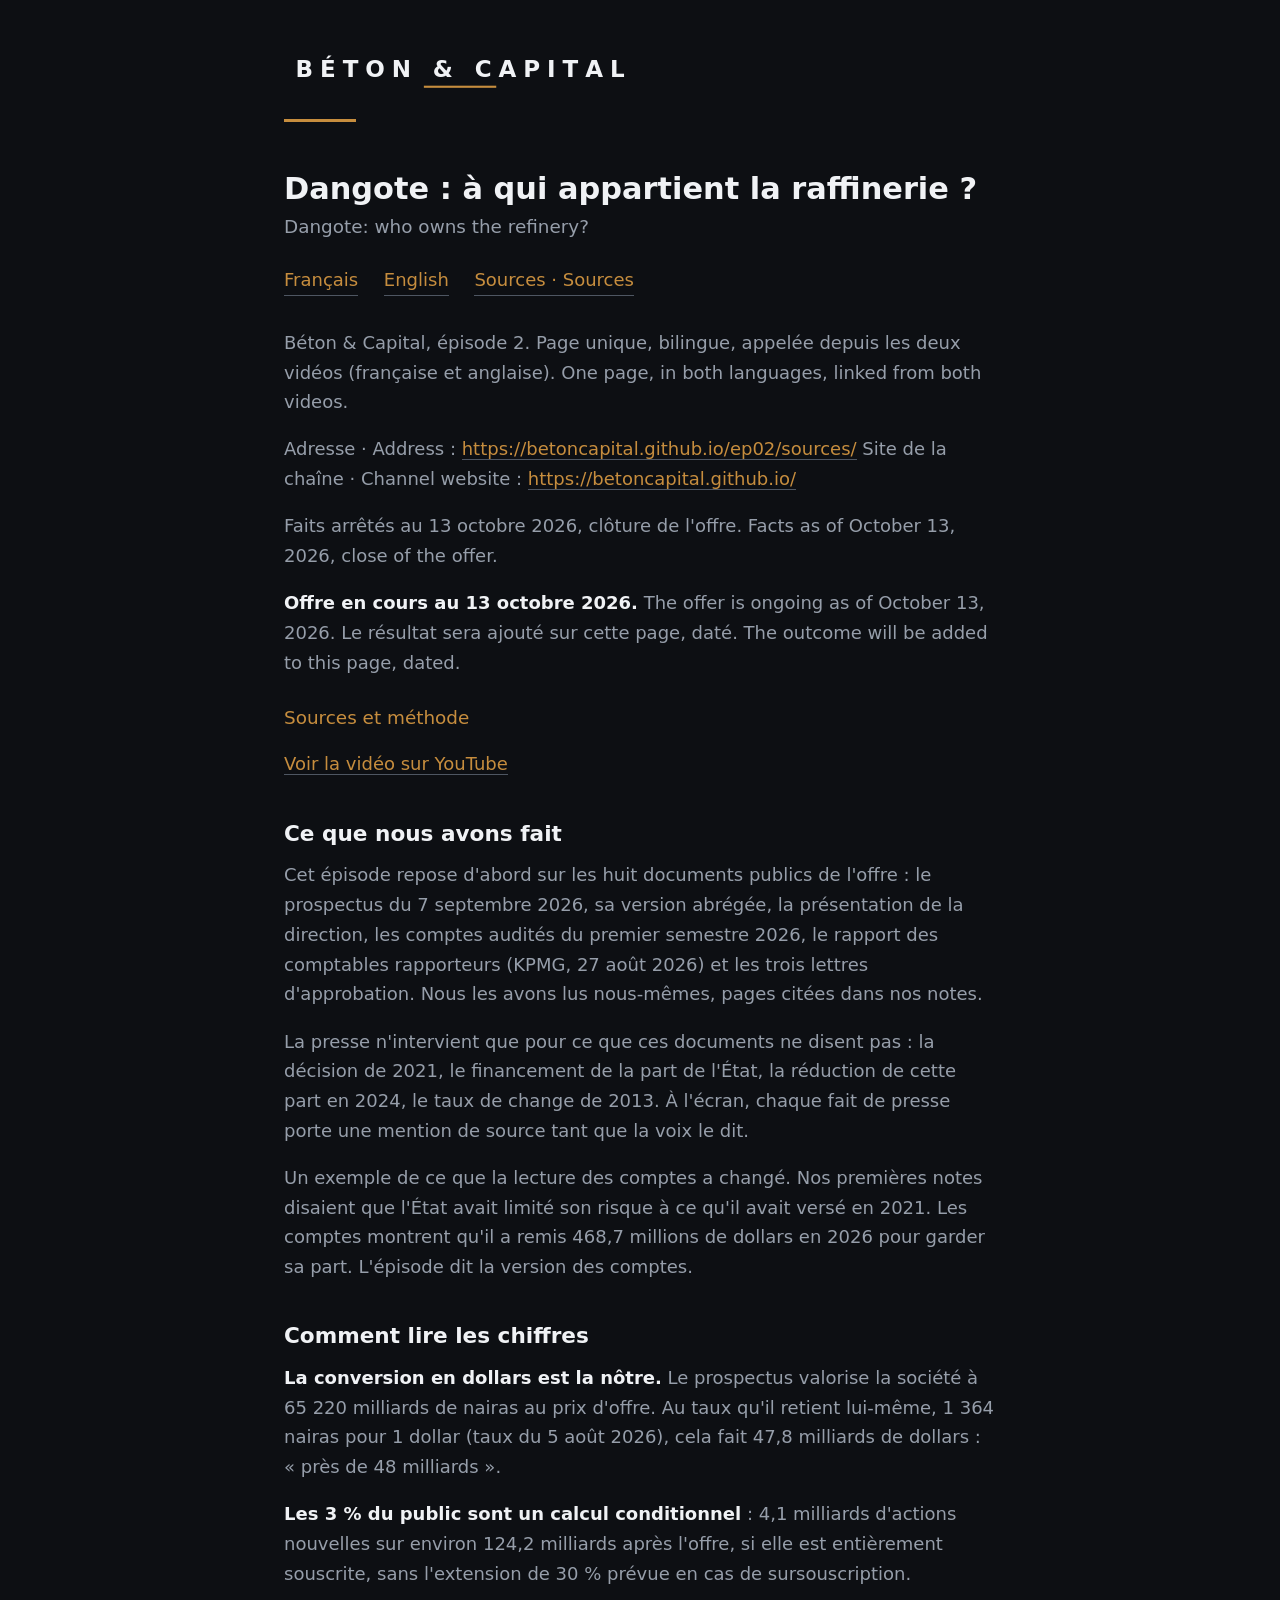
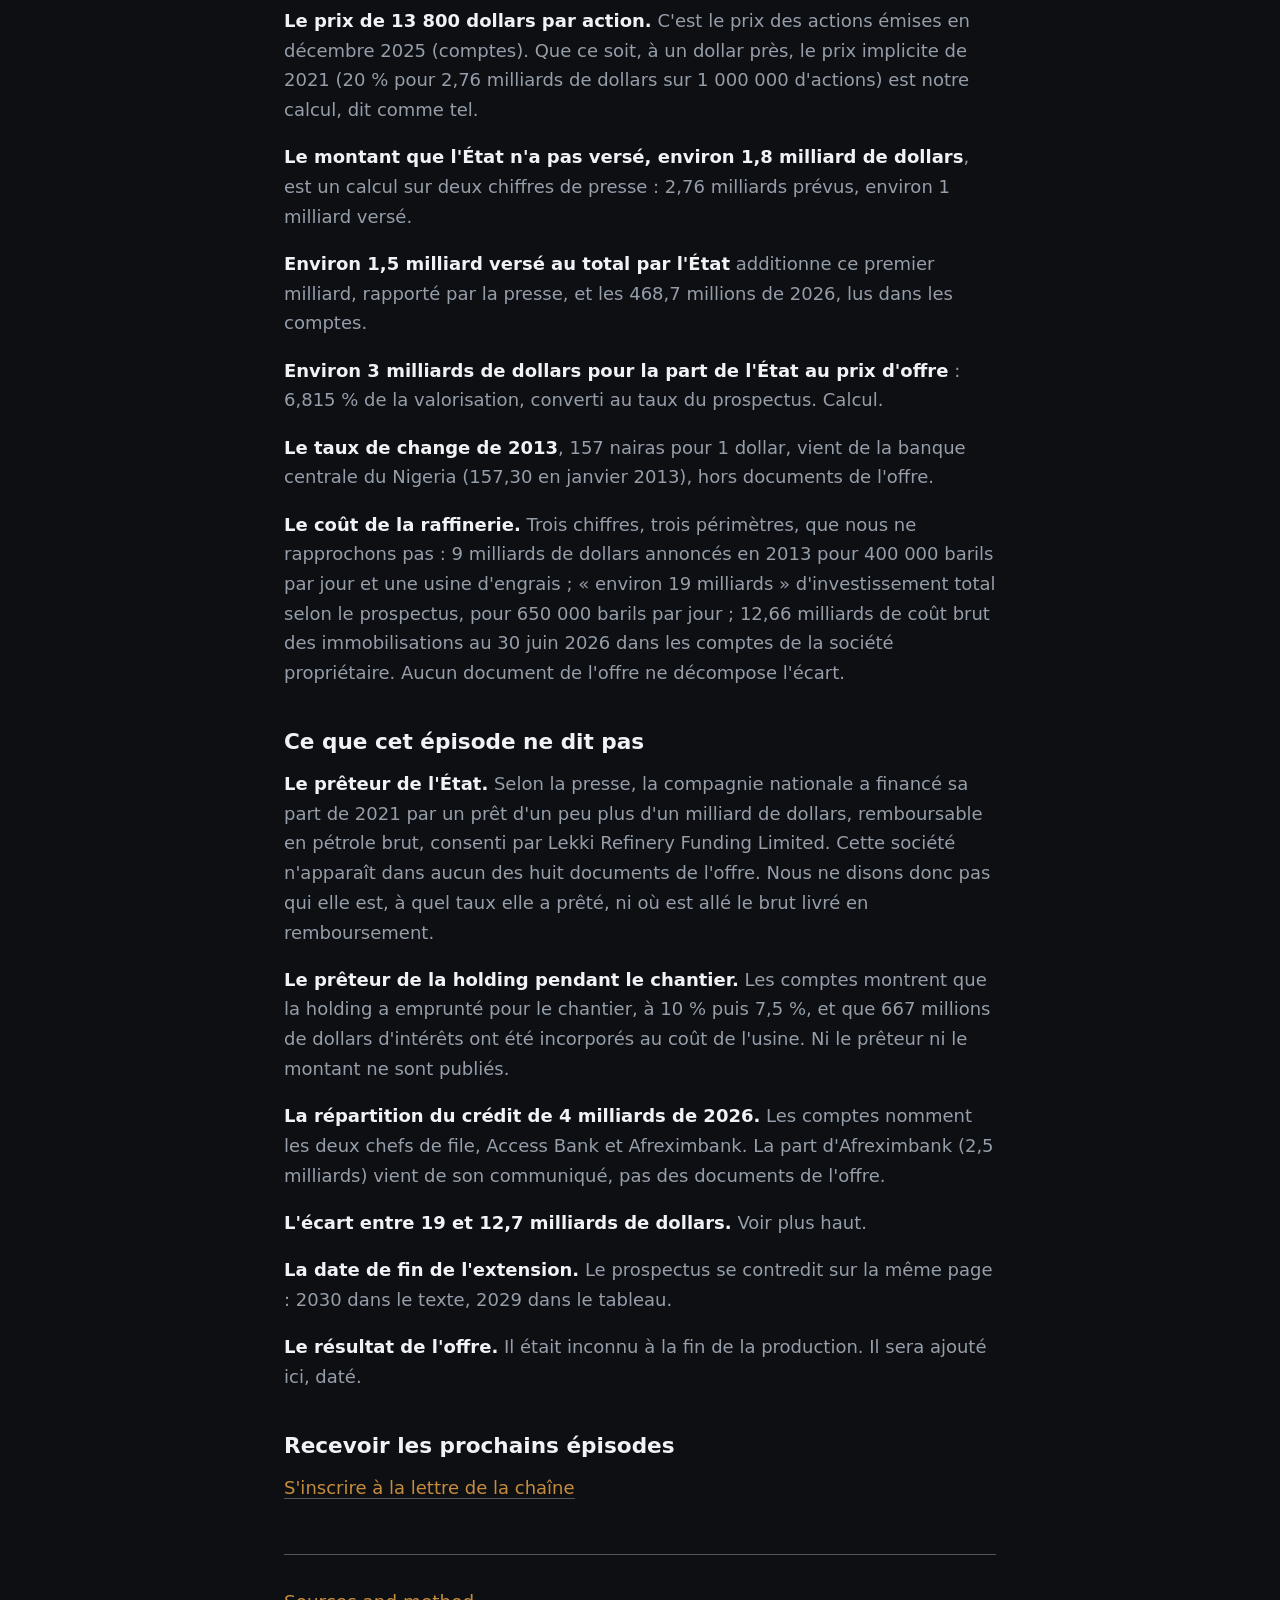
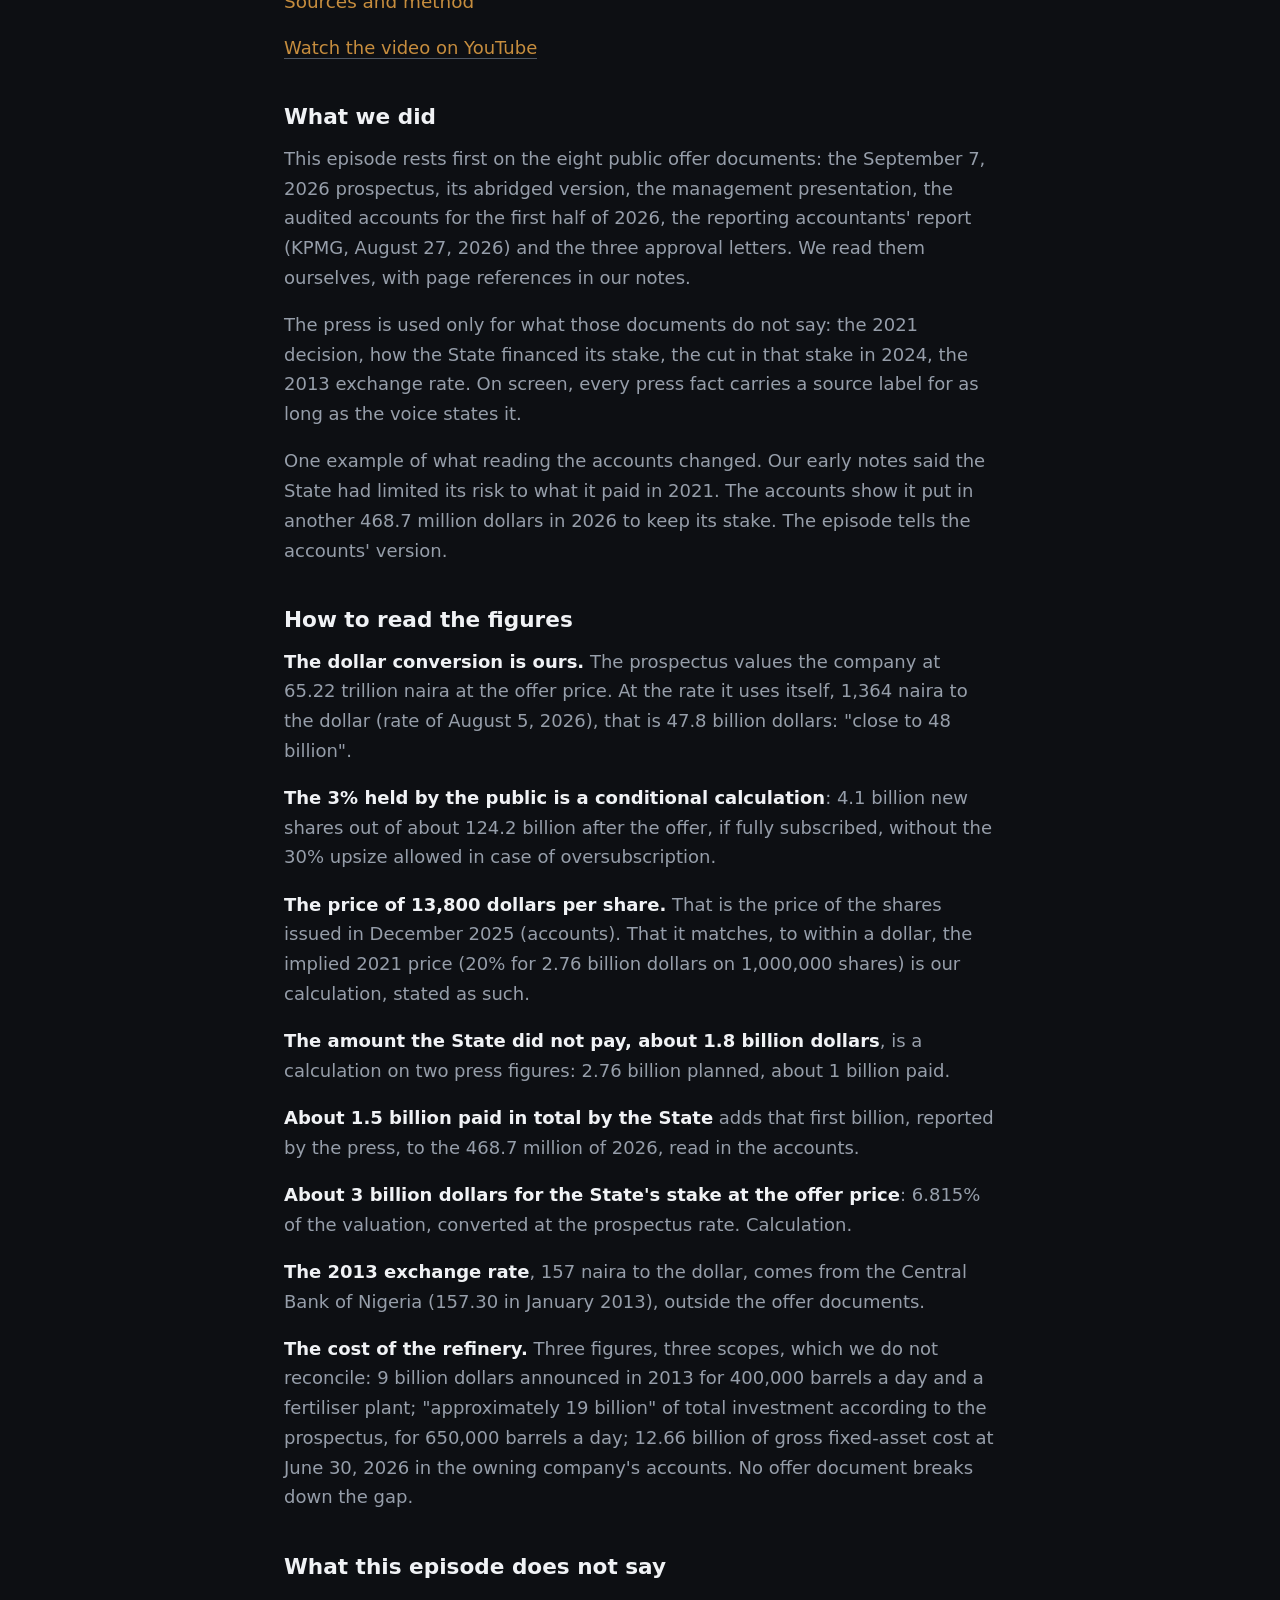
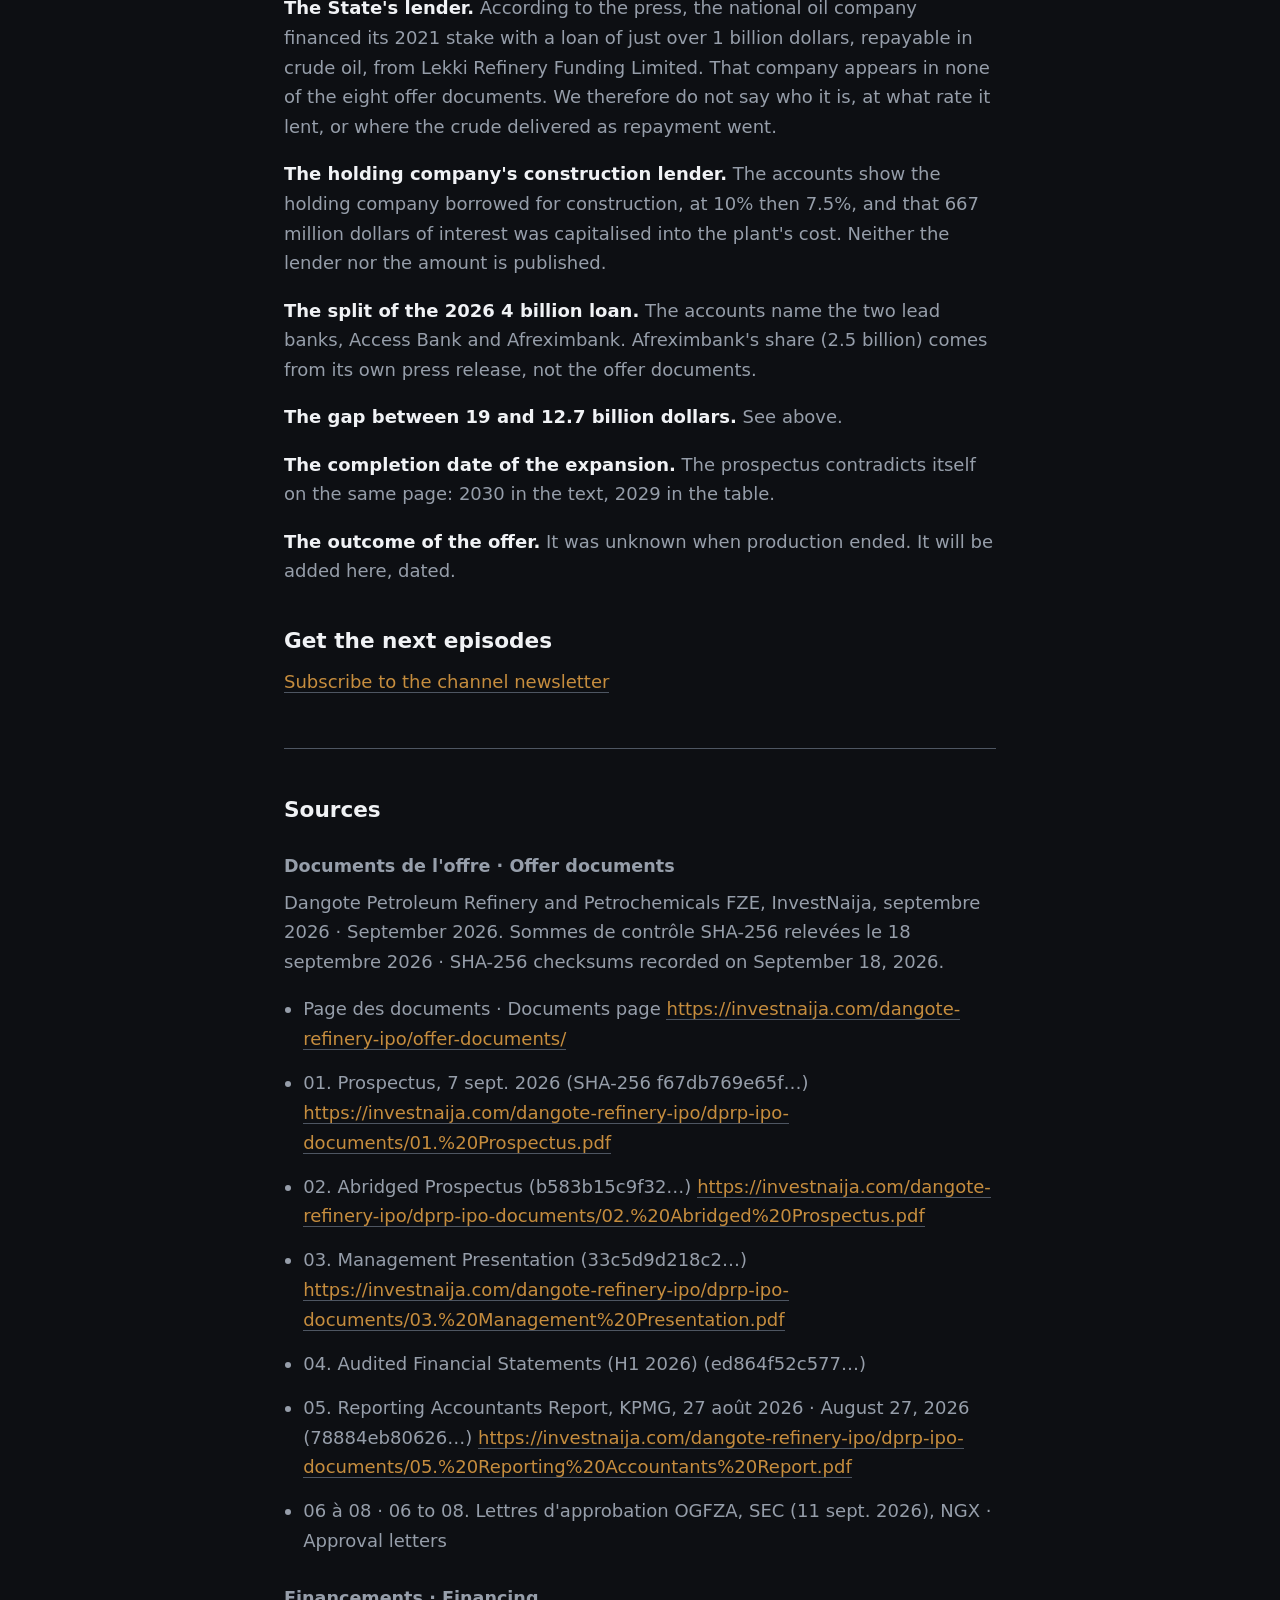
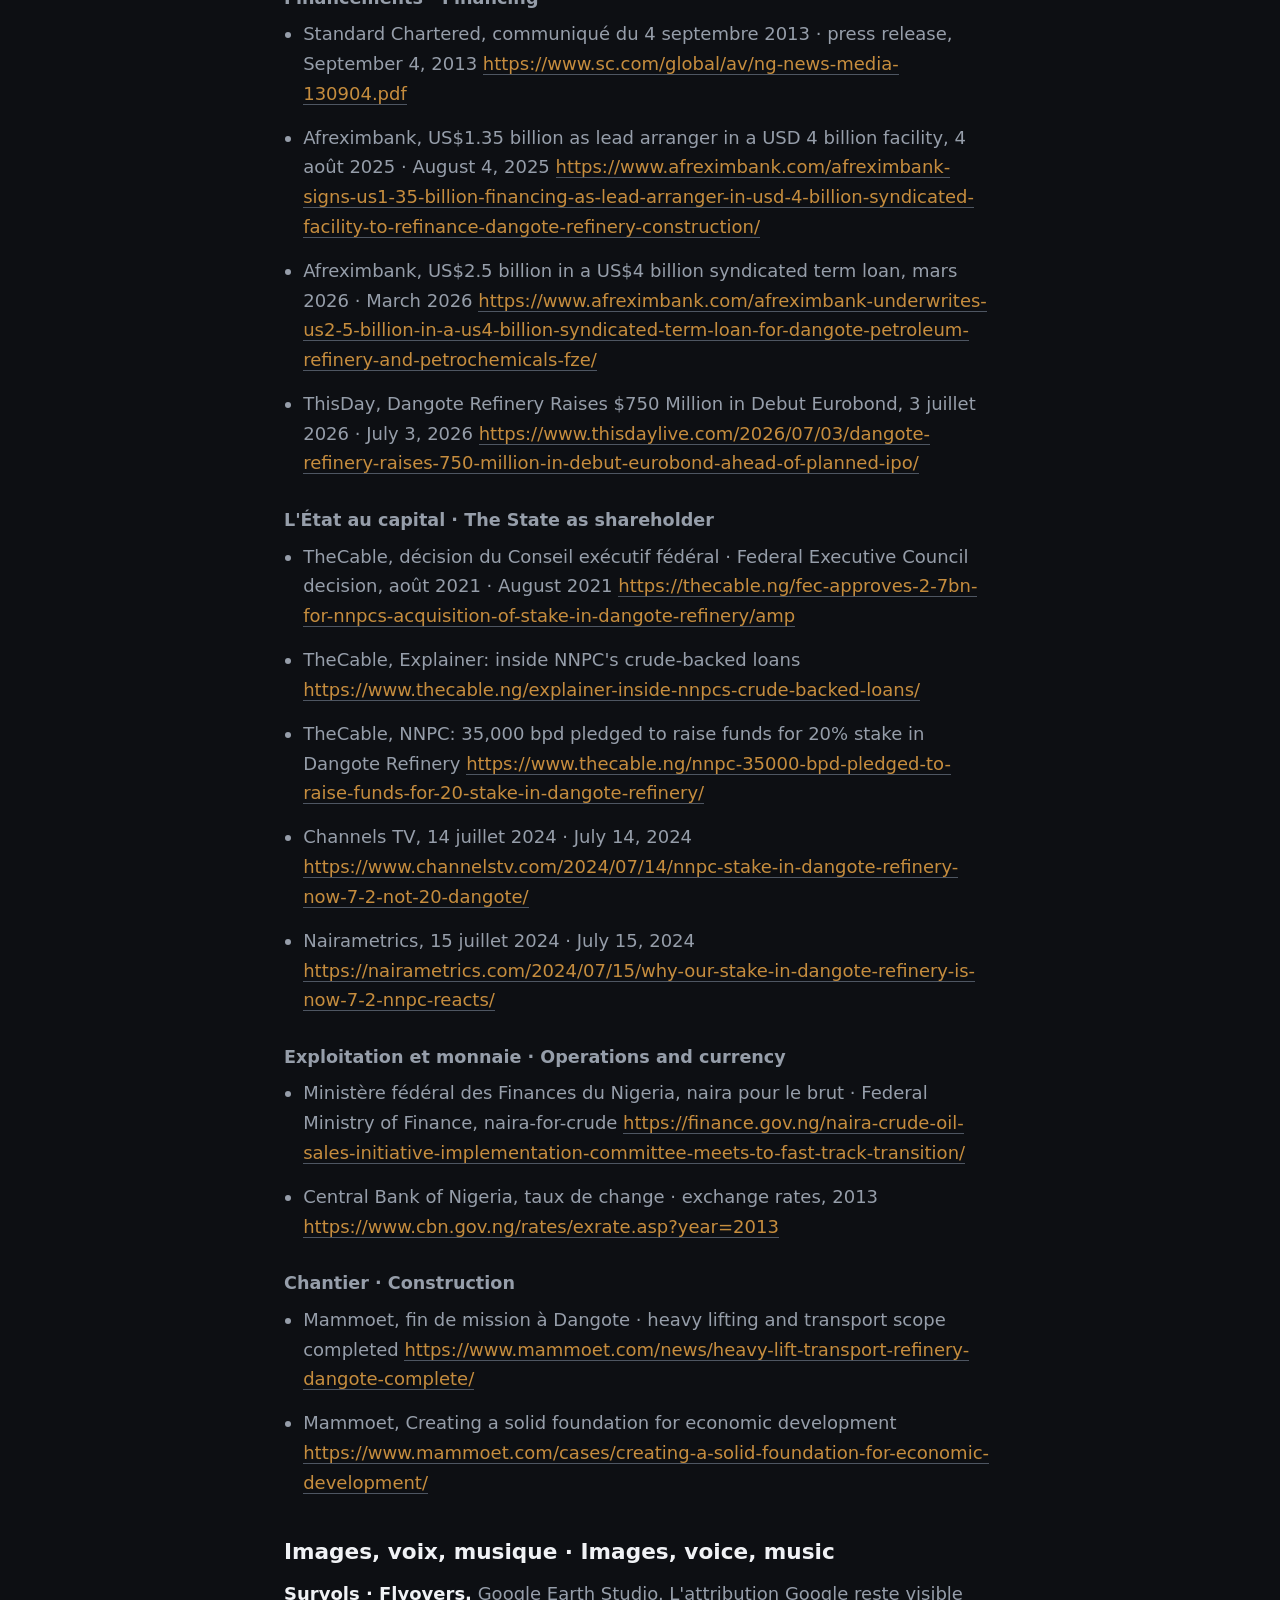
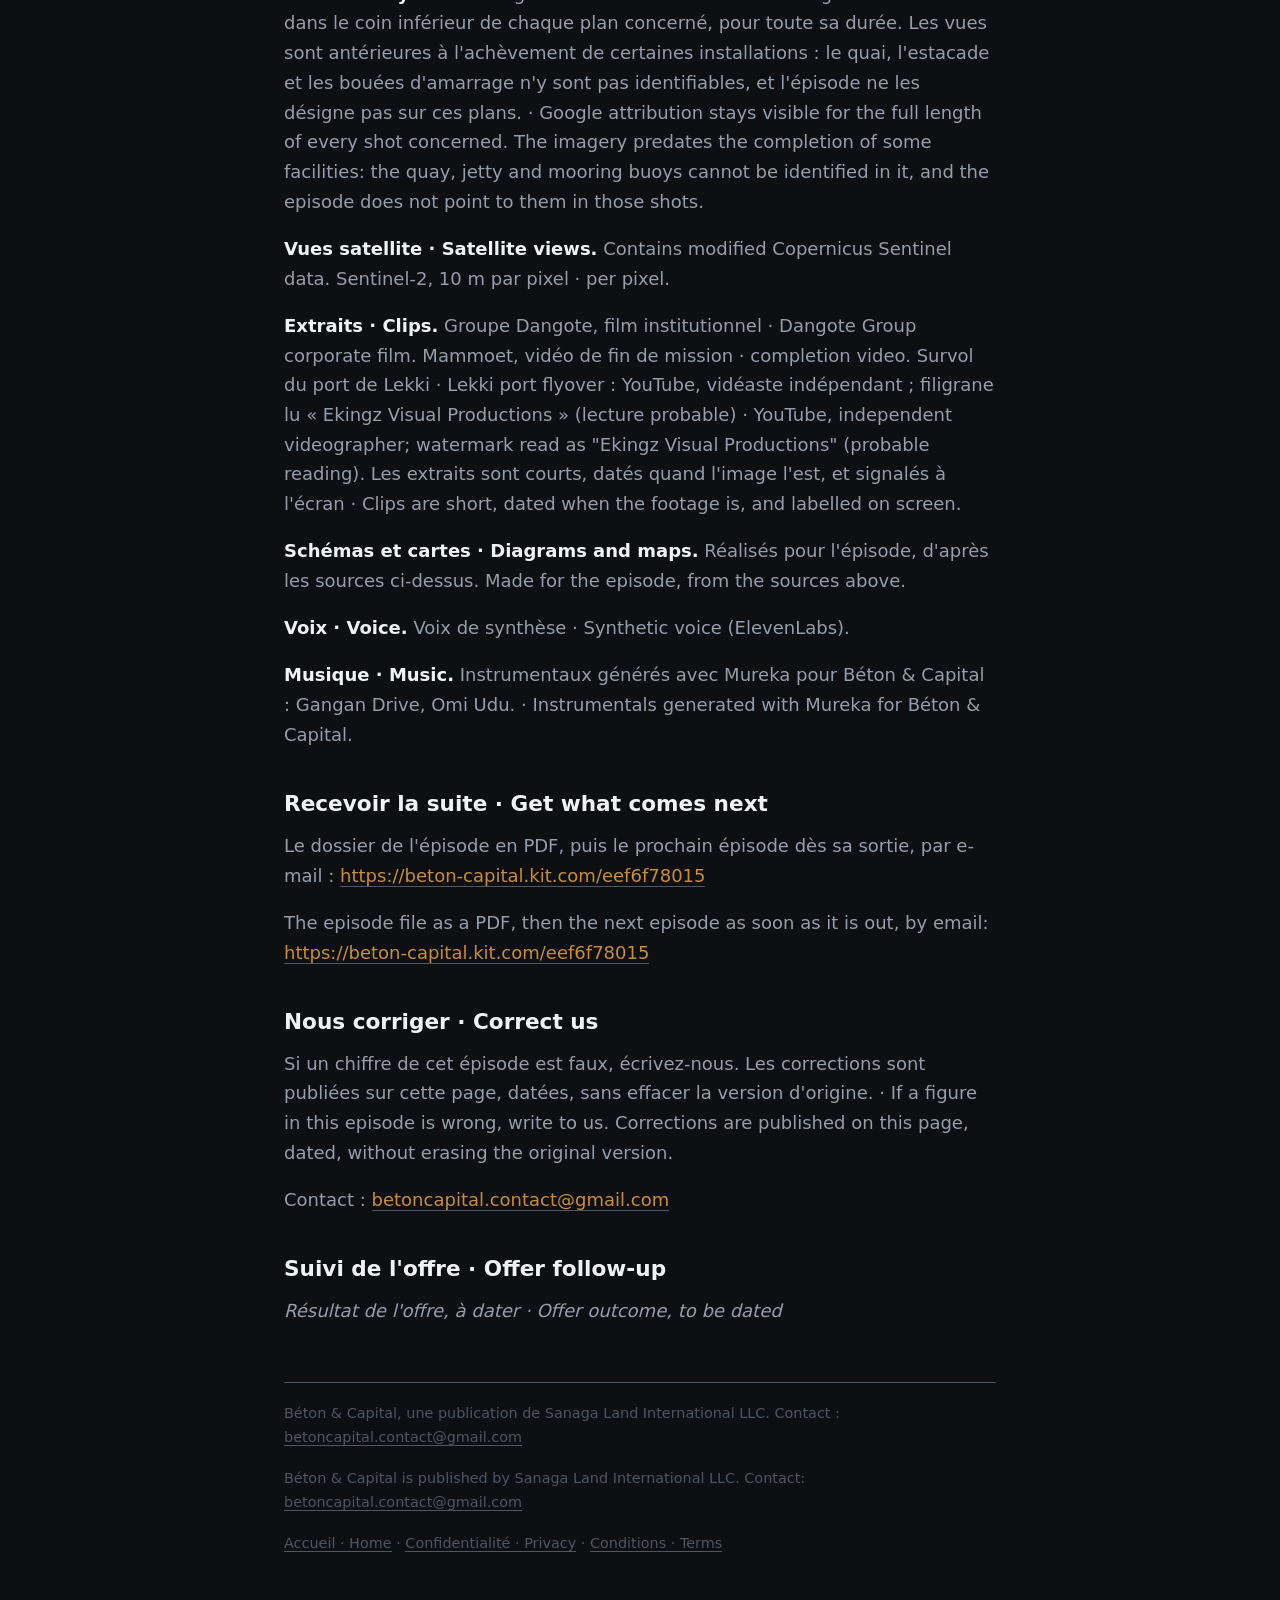
<file: ep02/sources/index.html>
<!DOCTYPE html>
<html lang="fr">
<head>
<meta charset="utf-8">
<meta name="viewport" content="width=device-width, initial-scale=1">
<title>Dangote : à qui appartient la raffinerie ? · Dangote: who owns the refinery?</title>
<meta name="description" content="Sources et méthode de l&#x27;épisode 2, Béton &amp; Capital. Sources and method of episode 2.">
<link rel="stylesheet" href="../../style.css">
<link rel="icon" href="../../logo.svg" type="image/svg+xml">
</head>
<body>
<div class="page">
<header class="marque">
<a href="/"><img src="../../logo.svg" alt="Béton &amp; Capital"></a>
<div class="barre"></div>
</header>
<main>
<h1 lang="fr">Dangote : à qui appartient la raffinerie ?</h1>
<p class="titre-en" lang="en">Dangote: who owns the refinery?</p>
<nav class="langues" aria-label="Langue · Language"><a href="#fr">Français</a> <a href="#en">English</a> <a href="#sources">Sources · Sources</a></nav>
<div class="notice">
<p>Béton &amp; Capital, épisode 2. Page unique, bilingue, appelée depuis les deux vidéos (française et anglaise). One page, in both languages, linked from both videos.</p>
<p>Adresse · Address : <a href="https://betoncapital.github.io/ep02/sources/">https://betoncapital.github.io/ep02/sources/</a> Site de la chaîne · Channel website : <a href="https://betoncapital.github.io/">https://betoncapital.github.io/</a></p>
<p>Faits arrêtés au 13 octobre 2026, clôture de l'offre. Facts as of October 13, 2026, close of the offer.</p>
<p><strong>Offre en cours au 13 octobre 2026.</strong> The offer is ongoing as of October 13, 2026. Le résultat sera ajouté sur cette page, daté. The outcome will be added to this page, dated.</p>
</div>
<section id="fr" lang="fr">
<p class="sous-titre">Sources et méthode</p>
<p class="video"><a href="https://youtu.be/ogXbVcgpePI">Voir la vidéo sur YouTube</a></p>
<h2>Ce que nous avons fait</h2>
<p>Cet épisode repose d'abord sur les huit documents publics de l'offre : le prospectus du 7 septembre 2026, sa version abrégée, la présentation de la direction, les comptes audités du premier semestre 2026, le rapport des comptables rapporteurs (KPMG, 27 août 2026) et les trois lettres d'approbation. Nous les avons lus nous-mêmes, pages citées dans nos notes.</p>
<p>La presse n'intervient que pour ce que ces documents ne disent pas : la décision de 2021, le financement de la part de l'État, la réduction de cette part en 2024, le taux de change de 2013. À l'écran, chaque fait de presse porte une mention de source tant que la voix le dit.</p>
<p>Un exemple de ce que la lecture des comptes a changé. Nos premières notes disaient que l'État avait limité son risque à ce qu'il avait versé en 2021. Les comptes montrent qu'il a remis 468,7 millions de dollars en 2026 pour garder sa part. L'épisode dit la version des comptes.</p>
<h2>Comment lire les chiffres</h2>
<p><strong>La conversion en dollars est la nôtre.</strong> Le prospectus valorise la société à 65 220 milliards de nairas au prix d'offre. Au taux qu'il retient lui-même, 1 364 nairas pour 1 dollar (taux du 5 août 2026), cela fait 47,8 milliards de dollars : « près de 48 milliards ».</p>
<p><strong>Les 3 % du public sont un calcul conditionnel</strong> : 4,1 milliards d'actions nouvelles sur environ 124,2 milliards après l'offre, si elle est entièrement souscrite, sans l'extension de 30 % prévue en cas de sursouscription.</p>
<p><strong>Le prix de 13 800 dollars par action.</strong> C'est le prix des actions émises en décembre 2025 (comptes). Que ce soit, à un dollar près, le prix implicite de 2021 (20 % pour 2,76 milliards de dollars sur 1 000 000 d'actions) est notre calcul, dit comme tel.</p>
<p><strong>Le montant que l'État n'a pas versé, environ 1,8 milliard de dollars</strong>, est un calcul sur deux chiffres de presse : 2,76 milliards prévus, environ 1 milliard versé.</p>
<p><strong>Environ 1,5 milliard versé au total par l'État</strong> additionne ce premier milliard, rapporté par la presse, et les 468,7 millions de 2026, lus dans les comptes.</p>
<p><strong>Environ 3 milliards de dollars pour la part de l'État au prix d'offre</strong> : 6,815 % de la valorisation, converti au taux du prospectus. Calcul.</p>
<p><strong>Le taux de change de 2013</strong>, 157 nairas pour 1 dollar, vient de la banque centrale du Nigeria (157,30 en janvier 2013), hors documents de l'offre.</p>
<p><strong>Le coût de la raffinerie.</strong> Trois chiffres, trois périmètres, que nous ne rapprochons pas : 9 milliards de dollars annoncés en 2013 pour 400 000 barils par jour et une usine d'engrais ; « environ 19 milliards » d'investissement total selon le prospectus, pour 650 000 barils par jour ; 12,66 milliards de coût brut des immobilisations au 30 juin 2026 dans les comptes de la société propriétaire. Aucun document de l'offre ne décompose l'écart.</p>
<h2>Ce que cet épisode ne dit pas</h2>
<p><strong>Le prêteur de l'État.</strong> Selon la presse, la compagnie nationale a financé sa part de 2021 par un prêt d'un peu plus d'un milliard de dollars, remboursable en pétrole brut, consenti par Lekki Refinery Funding Limited. Cette société n'apparaît dans aucun des huit documents de l'offre. Nous ne disons donc pas qui elle est, à quel taux elle a prêté, ni où est allé le brut livré en remboursement.</p>
<p><strong>Le prêteur de la holding pendant le chantier.</strong> Les comptes montrent que la holding a emprunté pour le chantier, à 10 % puis 7,5 %, et que 667 millions de dollars d'intérêts ont été incorporés au coût de l'usine. Ni le prêteur ni le montant ne sont publiés.</p>
<p><strong>La répartition du crédit de 4 milliards de 2026.</strong> Les comptes nomment les deux chefs de file, Access Bank et Afreximbank. La part d'Afreximbank (2,5 milliards) vient de son communiqué, pas des documents de l'offre.</p>
<p><strong>L'écart entre 19 et 12,7 milliards de dollars.</strong> Voir plus haut.</p>
<p><strong>La date de fin de l'extension.</strong> Le prospectus se contredit sur la même page : 2030 dans le texte, 2029 dans le tableau.</p>
<p><strong>Le résultat de l'offre.</strong> Il était inconnu à la fin de la production. Il sera ajouté ici, daté.</p>
<h2>Recevoir les prochains épisodes</h2>
<p><a href="https://beton-capital.kit.com/eef6f78015">S'inscrire à la lettre de la chaîne</a></p>
</section>
<section id="en" lang="en">
<p class="sous-titre">Sources and method</p>
<p class="video"><a href="https://youtu.be/q6oGnRoHWvM">Watch the video on YouTube</a></p>
<h2>What we did</h2>
<p>This episode rests first on the eight public offer documents: the September 7, 2026 prospectus, its abridged version, the management presentation, the audited accounts for the first half of 2026, the reporting accountants' report (KPMG, August 27, 2026) and the three approval letters. We read them ourselves, with page references in our notes.</p>
<p>The press is used only for what those documents do not say: the 2021 decision, how the State financed its stake, the cut in that stake in 2024, the 2013 exchange rate. On screen, every press fact carries a source label for as long as the voice states it.</p>
<p>One example of what reading the accounts changed. Our early notes said the State had limited its risk to what it paid in 2021. The accounts show it put in another 468.7 million dollars in 2026 to keep its stake. The episode tells the accounts' version.</p>
<h2>How to read the figures</h2>
<p><strong>The dollar conversion is ours.</strong> The prospectus values the company at 65.22 trillion naira at the offer price. At the rate it uses itself, 1,364 naira to the dollar (rate of August 5, 2026), that is 47.8 billion dollars: "close to 48 billion".</p>
<p><strong>The 3% held by the public is a conditional calculation</strong>: 4.1 billion new shares out of about 124.2 billion after the offer, if fully subscribed, without the 30% upsize allowed in case of oversubscription.</p>
<p><strong>The price of 13,800 dollars per share.</strong> That is the price of the shares issued in December 2025 (accounts). That it matches, to within a dollar, the implied 2021 price (20% for 2.76 billion dollars on 1,000,000 shares) is our calculation, stated as such.</p>
<p><strong>The amount the State did not pay, about 1.8 billion dollars</strong>, is a calculation on two press figures: 2.76 billion planned, about 1 billion paid.</p>
<p><strong>About 1.5 billion paid in total by the State</strong> adds that first billion, reported by the press, to the 468.7 million of 2026, read in the accounts.</p>
<p><strong>About 3 billion dollars for the State's stake at the offer price</strong>: 6.815% of the valuation, converted at the prospectus rate. Calculation.</p>
<p><strong>The 2013 exchange rate</strong>, 157 naira to the dollar, comes from the Central Bank of Nigeria (157.30 in January 2013), outside the offer documents.</p>
<p><strong>The cost of the refinery.</strong> Three figures, three scopes, which we do not reconcile: 9 billion dollars announced in 2013 for 400,000 barrels a day and a fertiliser plant; "approximately 19 billion" of total investment according to the prospectus, for 650,000 barrels a day; 12.66 billion of gross fixed-asset cost at June 30, 2026 in the owning company's accounts. No offer document breaks down the gap.</p>
<h2>What this episode does not say</h2>
<p><strong>The State's lender.</strong> According to the press, the national oil company financed its 2021 stake with a loan of just over 1 billion dollars, repayable in crude oil, from Lekki Refinery Funding Limited. That company appears in none of the eight offer documents. We therefore do not say who it is, at what rate it lent, or where the crude delivered as repayment went.</p>
<p><strong>The holding company's construction lender.</strong> The accounts show the holding company borrowed for construction, at 10% then 7.5%, and that 667 million dollars of interest was capitalised into the plant's cost. Neither the lender nor the amount is published.</p>
<p><strong>The split of the 2026 4 billion loan.</strong> The accounts name the two lead banks, Access Bank and Afreximbank. Afreximbank's share (2.5 billion) comes from its own press release, not the offer documents.</p>
<p><strong>The gap between 19 and 12.7 billion dollars.</strong> See above.</p>
<p><strong>The completion date of the expansion.</strong> The prospectus contradicts itself on the same page: 2030 in the text, 2029 in the table.</p>
<p><strong>The outcome of the offer.</strong> It was unknown when production ended. It will be added here, dated.</p>
<h2>Get the next episodes</h2>
<p><a href="https://beton-capital.kit.com/eef6f78015">Subscribe to the channel newsletter</a></p>
</section>
<section id="sources">
<h2>Sources</h2>
<h3>Documents de l'offre · Offer documents</h3>
<p>Dangote Petroleum Refinery and Petrochemicals FZE, InvestNaija, septembre 2026 · September 2026. Sommes de contrôle SHA-256 relevées le 18 septembre 2026 · SHA-256 checksums recorded on September 18, 2026.</p>
<ul>
<li>Page des documents · Documents page <a href="https://investnaija.com/dangote-refinery-ipo/offer-documents/">https://investnaija.com/dangote-refinery-ipo/offer-documents/</a></li>
<li>01. Prospectus, 7 sept. 2026 (SHA-256 f67db769e65f…) <a href="https://investnaija.com/dangote-refinery-ipo/dprp-ipo-documents/01.%20Prospectus.pdf">https://investnaija.com/dangote-refinery-ipo/dprp-ipo-documents/01.%20Prospectus.pdf</a></li>
<li>02. Abridged Prospectus (b583b15c9f32…) <a href="https://investnaija.com/dangote-refinery-ipo/dprp-ipo-documents/02.%20Abridged%20Prospectus.pdf">https://investnaija.com/dangote-refinery-ipo/dprp-ipo-documents/02.%20Abridged%20Prospectus.pdf</a></li>
<li>03. Management Presentation (33c5d9d218c2…) <a href="https://investnaija.com/dangote-refinery-ipo/dprp-ipo-documents/03.%20Management%20Presentation.pdf">https://investnaija.com/dangote-refinery-ipo/dprp-ipo-documents/03.%20Management%20Presentation.pdf</a></li>
<li>04. Audited Financial Statements (H1 2026) (ed864f52c577…)</li>
<li>05. Reporting Accountants Report, KPMG, 27 août 2026 · August 27, 2026 (78884eb80626…) <a href="https://investnaija.com/dangote-refinery-ipo/dprp-ipo-documents/05.%20Reporting%20Accountants%20Report.pdf">https://investnaija.com/dangote-refinery-ipo/dprp-ipo-documents/05.%20Reporting%20Accountants%20Report.pdf</a></li>
<li>06 à 08 · 06 to 08. Lettres d'approbation OGFZA, SEC (11 sept. 2026), NGX · Approval letters</li>
</ul>
<h3>Financements · Financing</h3>
<ul>
<li>Standard Chartered, communiqué du 4 septembre 2013 · press release, September 4, 2013 <a href="https://www.sc.com/global/av/ng-news-media-130904.pdf">https://www.sc.com/global/av/ng-news-media-130904.pdf</a></li>
<li>Afreximbank, US$1.35 billion as lead arranger in a USD 4 billion facility, 4 août 2025 · August 4, 2025 <a href="https://www.afreximbank.com/afreximbank-signs-us1-35-billion-financing-as-lead-arranger-in-usd-4-billion-syndicated-facility-to-refinance-dangote-refinery-construction/">https://www.afreximbank.com/afreximbank-signs-us1-35-billion-financing-as-lead-arranger-in-usd-4-billion-syndicated-facility-to-refinance-dangote-refinery-construction/</a></li>
<li>Afreximbank, US$2.5 billion in a US$4 billion syndicated term loan, mars 2026 · March 2026 <a href="https://www.afreximbank.com/afreximbank-underwrites-us2-5-billion-in-a-us4-billion-syndicated-term-loan-for-dangote-petroleum-refinery-and-petrochemicals-fze/">https://www.afreximbank.com/afreximbank-underwrites-us2-5-billion-in-a-us4-billion-syndicated-term-loan-for-dangote-petroleum-refinery-and-petrochemicals-fze/</a></li>
<li>ThisDay, Dangote Refinery Raises $750 Million in Debut Eurobond, 3 juillet 2026 · July 3, 2026 <a href="https://www.thisdaylive.com/2026/07/03/dangote-refinery-raises-750-million-in-debut-eurobond-ahead-of-planned-ipo/">https://www.thisdaylive.com/2026/07/03/dangote-refinery-raises-750-million-in-debut-eurobond-ahead-of-planned-ipo/</a></li>
</ul>
<h3>L'État au capital · The State as shareholder</h3>
<ul>
<li>TheCable, décision du Conseil exécutif fédéral · Federal Executive Council decision, août 2021 · August 2021 <a href="https://thecable.ng/fec-approves-2-7bn-for-nnpcs-acquisition-of-stake-in-dangote-refinery/amp">https://thecable.ng/fec-approves-2-7bn-for-nnpcs-acquisition-of-stake-in-dangote-refinery/amp</a></li>
<li>TheCable, Explainer: inside NNPC's crude-backed loans <a href="https://www.thecable.ng/explainer-inside-nnpcs-crude-backed-loans/">https://www.thecable.ng/explainer-inside-nnpcs-crude-backed-loans/</a></li>
<li>TheCable, NNPC: 35,000 bpd pledged to raise funds for 20% stake in Dangote Refinery <a href="https://www.thecable.ng/nnpc-35000-bpd-pledged-to-raise-funds-for-20-stake-in-dangote-refinery/">https://www.thecable.ng/nnpc-35000-bpd-pledged-to-raise-funds-for-20-stake-in-dangote-refinery/</a></li>
<li>Channels TV, 14 juillet 2024 · July 14, 2024 <a href="https://www.channelstv.com/2024/07/14/nnpc-stake-in-dangote-refinery-now-7-2-not-20-dangote/">https://www.channelstv.com/2024/07/14/nnpc-stake-in-dangote-refinery-now-7-2-not-20-dangote/</a></li>
<li>Nairametrics, 15 juillet 2024 · July 15, 2024 <a href="https://nairametrics.com/2024/07/15/why-our-stake-in-dangote-refinery-is-now-7-2-nnpc-reacts/">https://nairametrics.com/2024/07/15/why-our-stake-in-dangote-refinery-is-now-7-2-nnpc-reacts/</a></li>
</ul>
<h3>Exploitation et monnaie · Operations and currency</h3>
<ul>
<li>Ministère fédéral des Finances du Nigeria, naira pour le brut · Federal Ministry of Finance, naira-for-crude <a href="https://finance.gov.ng/naira-crude-oil-sales-initiative-implementation-committee-meets-to-fast-track-transition/">https://finance.gov.ng/naira-crude-oil-sales-initiative-implementation-committee-meets-to-fast-track-transition/</a></li>
<li>Central Bank of Nigeria, taux de change · exchange rates, 2013 <a href="https://www.cbn.gov.ng/rates/exrate.asp?year=2013">https://www.cbn.gov.ng/rates/exrate.asp?year=2013</a></li>
</ul>
<h3>Chantier · Construction</h3>
<ul>
<li>Mammoet, fin de mission à Dangote · heavy lifting and transport scope completed <a href="https://www.mammoet.com/news/heavy-lift-transport-refinery-dangote-complete/">https://www.mammoet.com/news/heavy-lift-transport-refinery-dangote-complete/</a></li>
<li>Mammoet, Creating a solid foundation for economic development <a href="https://www.mammoet.com/cases/creating-a-solid-foundation-for-economic-development/">https://www.mammoet.com/cases/creating-a-solid-foundation-for-economic-development/</a></li>
</ul>
<h2>Images, voix, musique · Images, voice, music</h2>
<p><strong>Survols · Flyovers.</strong> Google Earth Studio. L'attribution Google reste visible dans le coin inférieur de chaque plan concerné, pour toute sa durée. Les vues sont antérieures à l'achèvement de certaines installations : le quai, l'estacade et les bouées d'amarrage n'y sont pas identifiables, et l'épisode ne les désigne pas sur ces plans. · Google attribution stays visible for the full length of every shot concerned. The imagery predates the completion of some facilities: the quay, jetty and mooring buoys cannot be identified in it, and the episode does not point to them in those shots.</p>
<p><strong>Vues satellite · Satellite views.</strong> Contains modified Copernicus Sentinel data. Sentinel-2, 10 m par pixel · per pixel.</p>
<p><strong>Extraits · Clips.</strong> Groupe Dangote, film institutionnel · Dangote Group corporate film. Mammoet, vidéo de fin de mission · completion video. Survol du port de Lekki · Lekki port flyover : YouTube, vidéaste indépendant ; filigrane lu « Ekingz Visual Productions » (lecture probable) · YouTube, independent videographer; watermark read as "Ekingz Visual Productions" (probable reading). Les extraits sont courts, datés quand l'image l'est, et signalés à l'écran · Clips are short, dated when the footage is, and labelled on screen.</p>
<p><strong>Schémas et cartes · Diagrams and maps.</strong> Réalisés pour l'épisode, d'après les sources ci-dessus. Made for the episode, from the sources above.</p>
<p><strong>Voix · Voice.</strong> Voix de synthèse · Synthetic voice (ElevenLabs).</p>
<p><strong>Musique · Music.</strong> Instrumentaux générés avec Mureka pour Béton &amp; Capital : Gangan Drive, Omi Udu. · Instrumentals generated with Mureka for Béton &amp; Capital.</p>
<h2>Recevoir la suite · Get what comes next</h2>
<p>Le dossier de l'épisode en PDF, puis le prochain épisode dès sa sortie, par e-mail : <a href="https://beton-capital.kit.com/eef6f78015">https://beton-capital.kit.com/eef6f78015</a></p>
<p>The episode file as a PDF, then the next episode as soon as it is out, by email: <a href="https://beton-capital.kit.com/eef6f78015">https://beton-capital.kit.com/eef6f78015</a></p>
<h2>Nous corriger · Correct us</h2>
<p>Si un chiffre de cet épisode est faux, écrivez-nous. Les corrections sont publiées sur cette page, datées, sans effacer la version d'origine. · If a figure in this episode is wrong, write to us. Corrections are published on this page, dated, without erasing the original version.</p>
<p>Contact : <a href="mailto:betoncapital.contact@gmail.com">betoncapital.contact@gmail.com</a></p>
<h2>Suivi de l'offre · Offer follow-up</h2>
<p><em>Résultat de l'offre, à dater · Offer outcome, to be dated</em></p>
</section>
</main>
<footer>
<p lang="fr">Béton &amp; Capital, une publication de Sanaga Land International LLC.
Contact : <a href="mailto:betoncapital.contact@gmail.com">betoncapital.contact@gmail.com</a></p>
<p lang="en">Béton &amp; Capital is published by Sanaga Land International LLC.
Contact: <a href="mailto:betoncapital.contact@gmail.com">betoncapital.contact@gmail.com</a></p>
<p><a href="/">Accueil · Home</a> ·
<a href="/confidentialite/">Confidentialité · Privacy</a> ·
<a href="/conditions/">Conditions · Terms</a></p>
</footer>
</div>
</body>
</html>
</file>
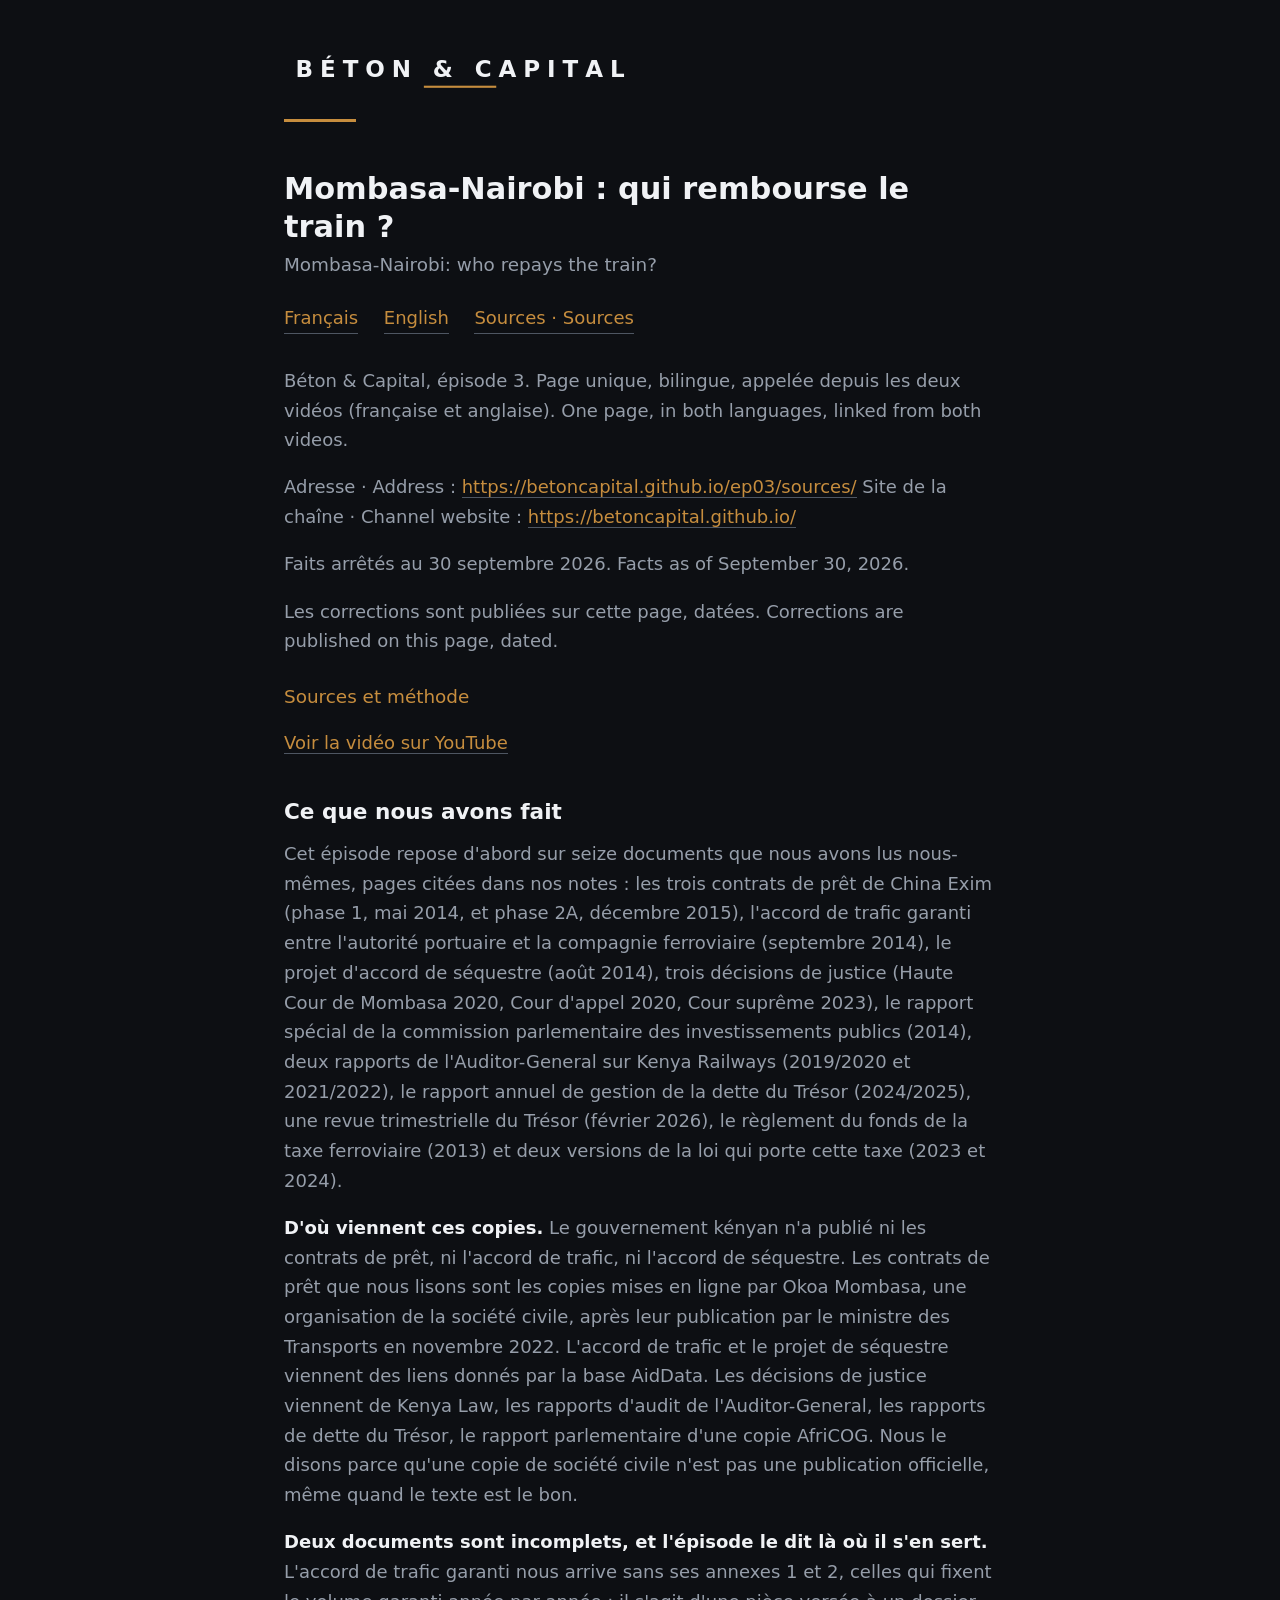
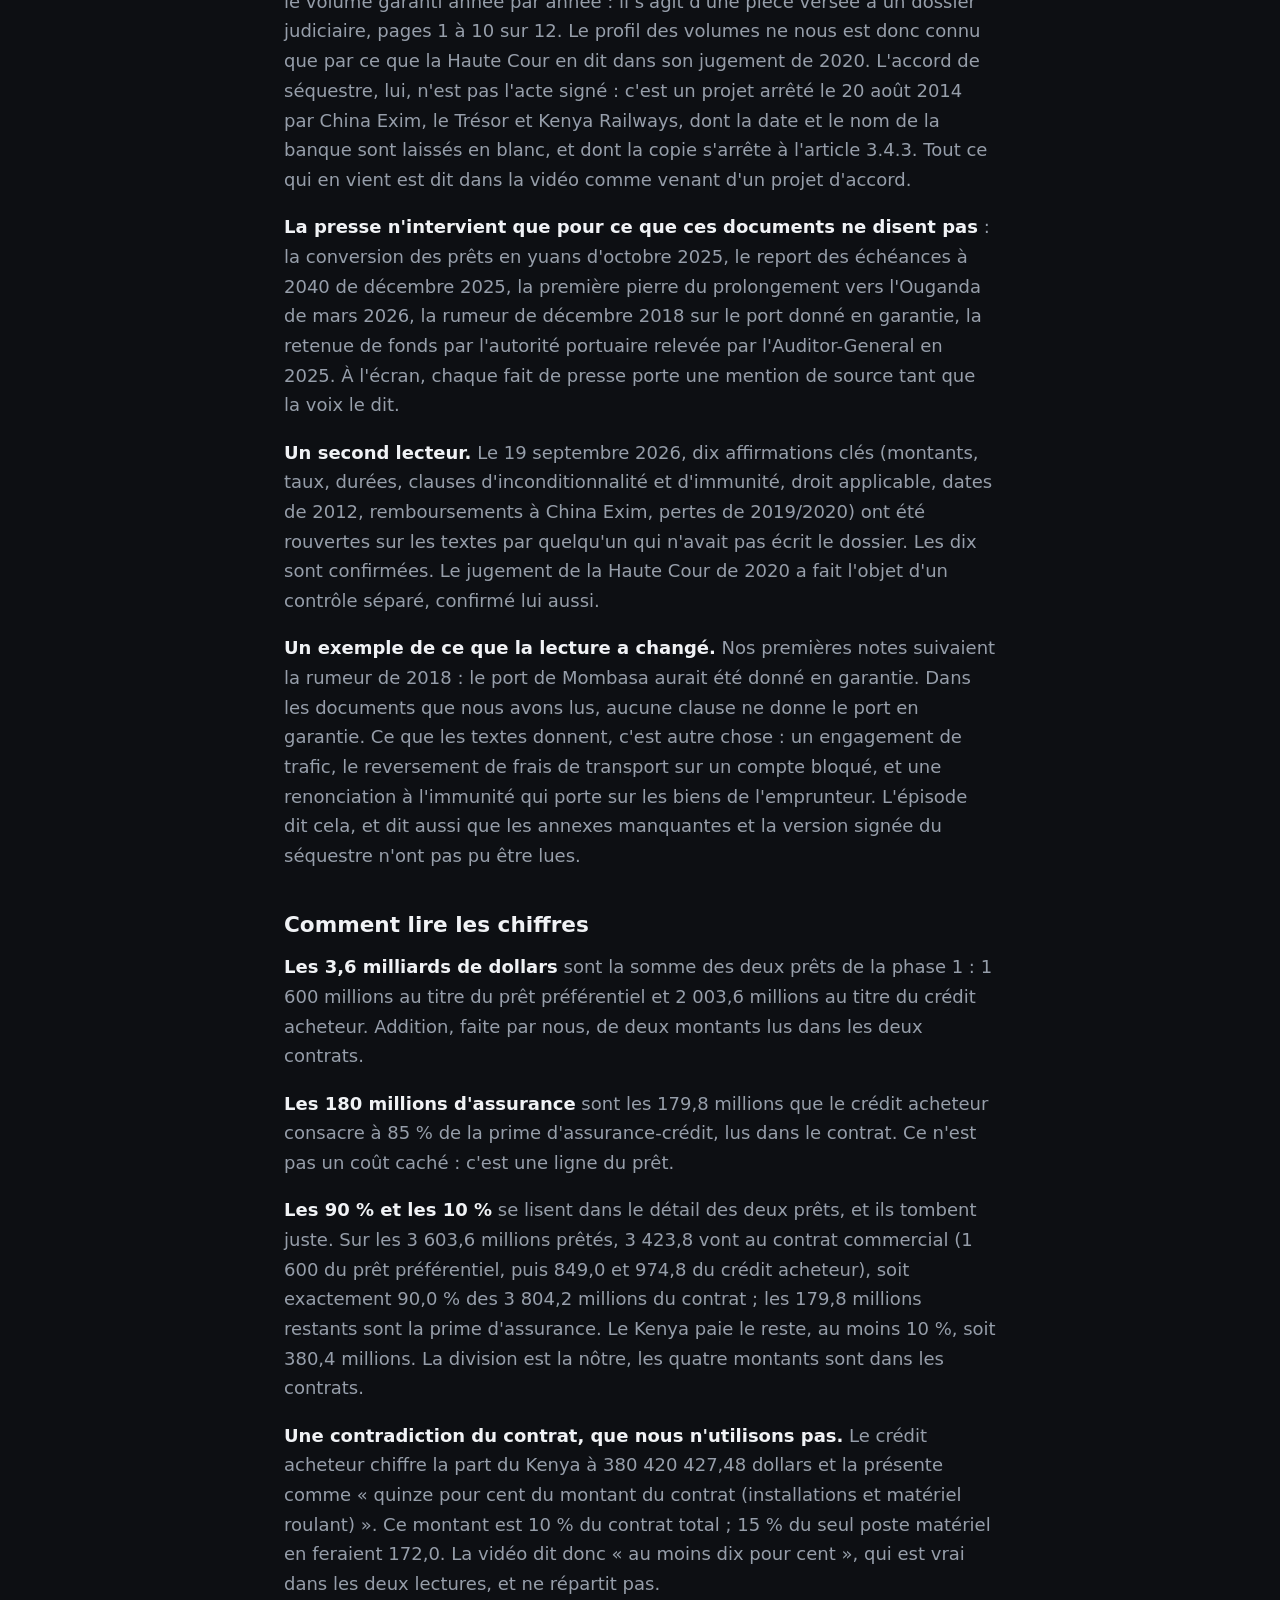
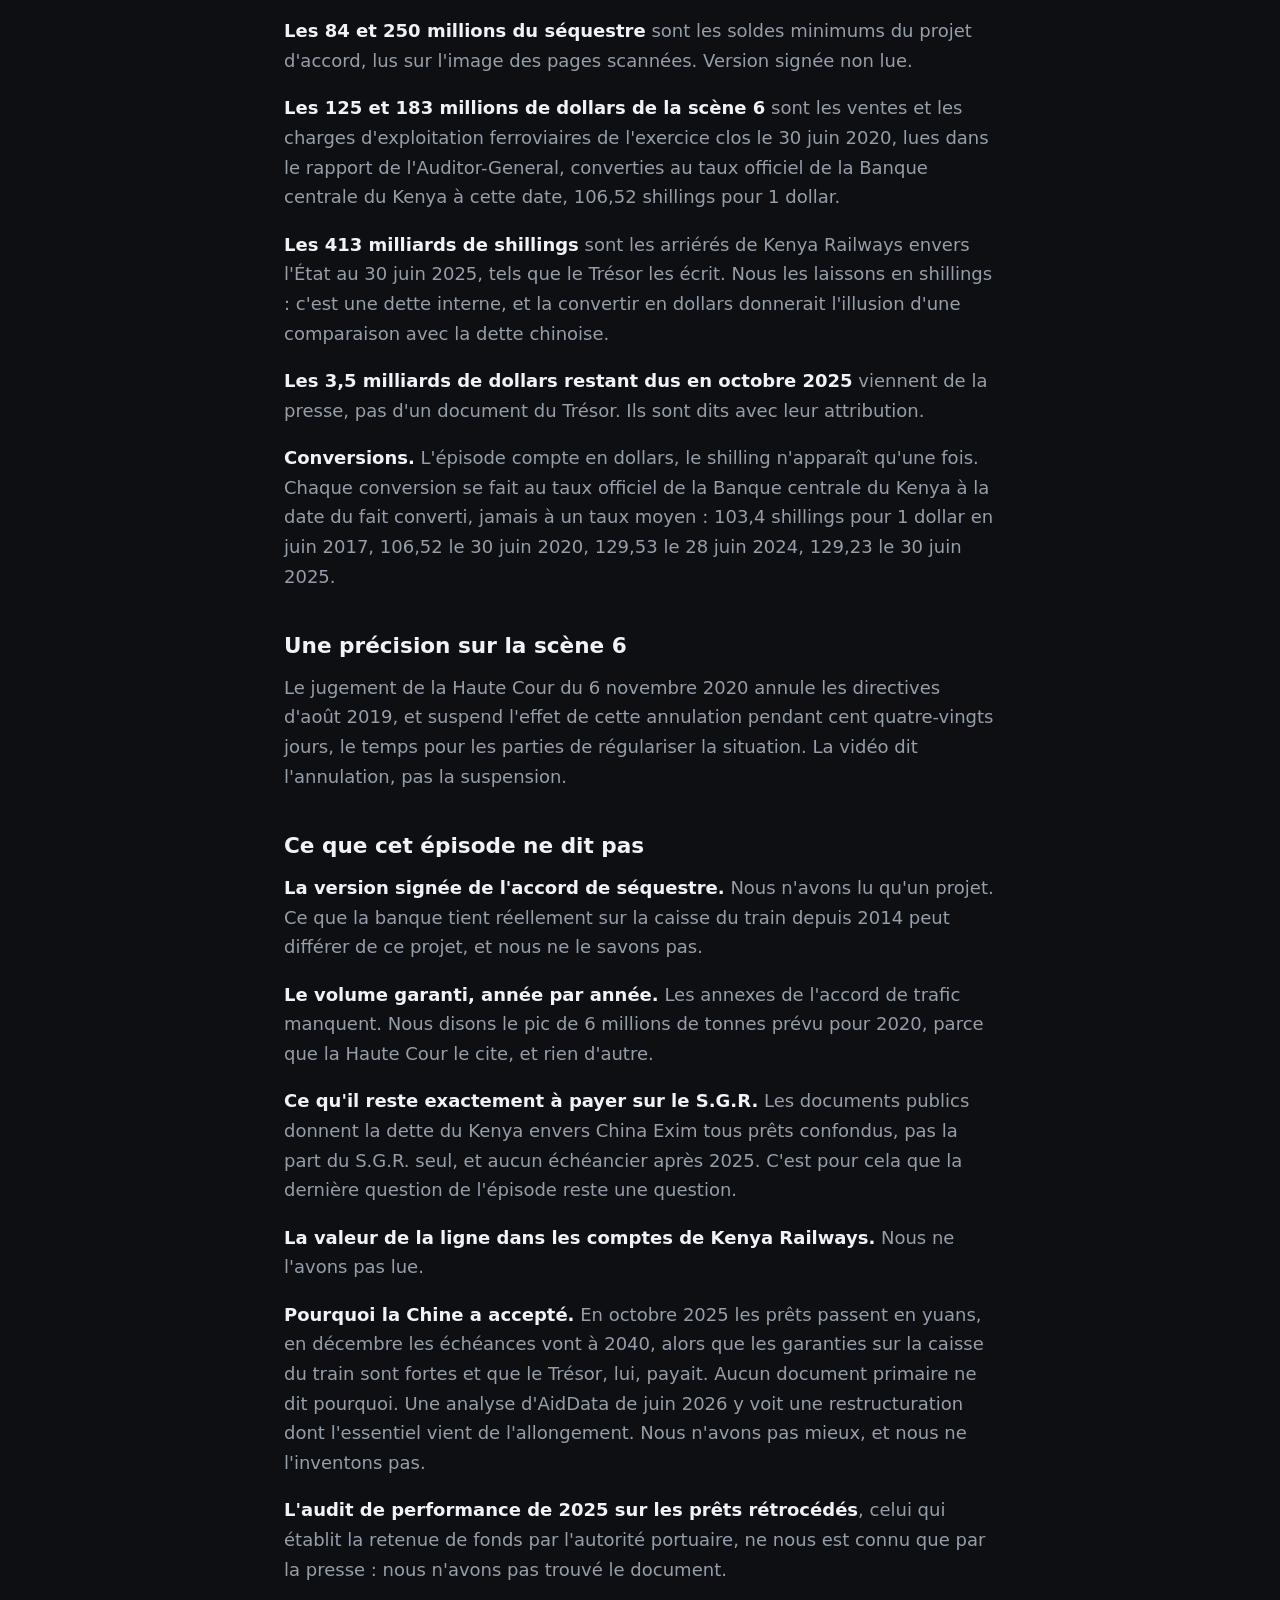
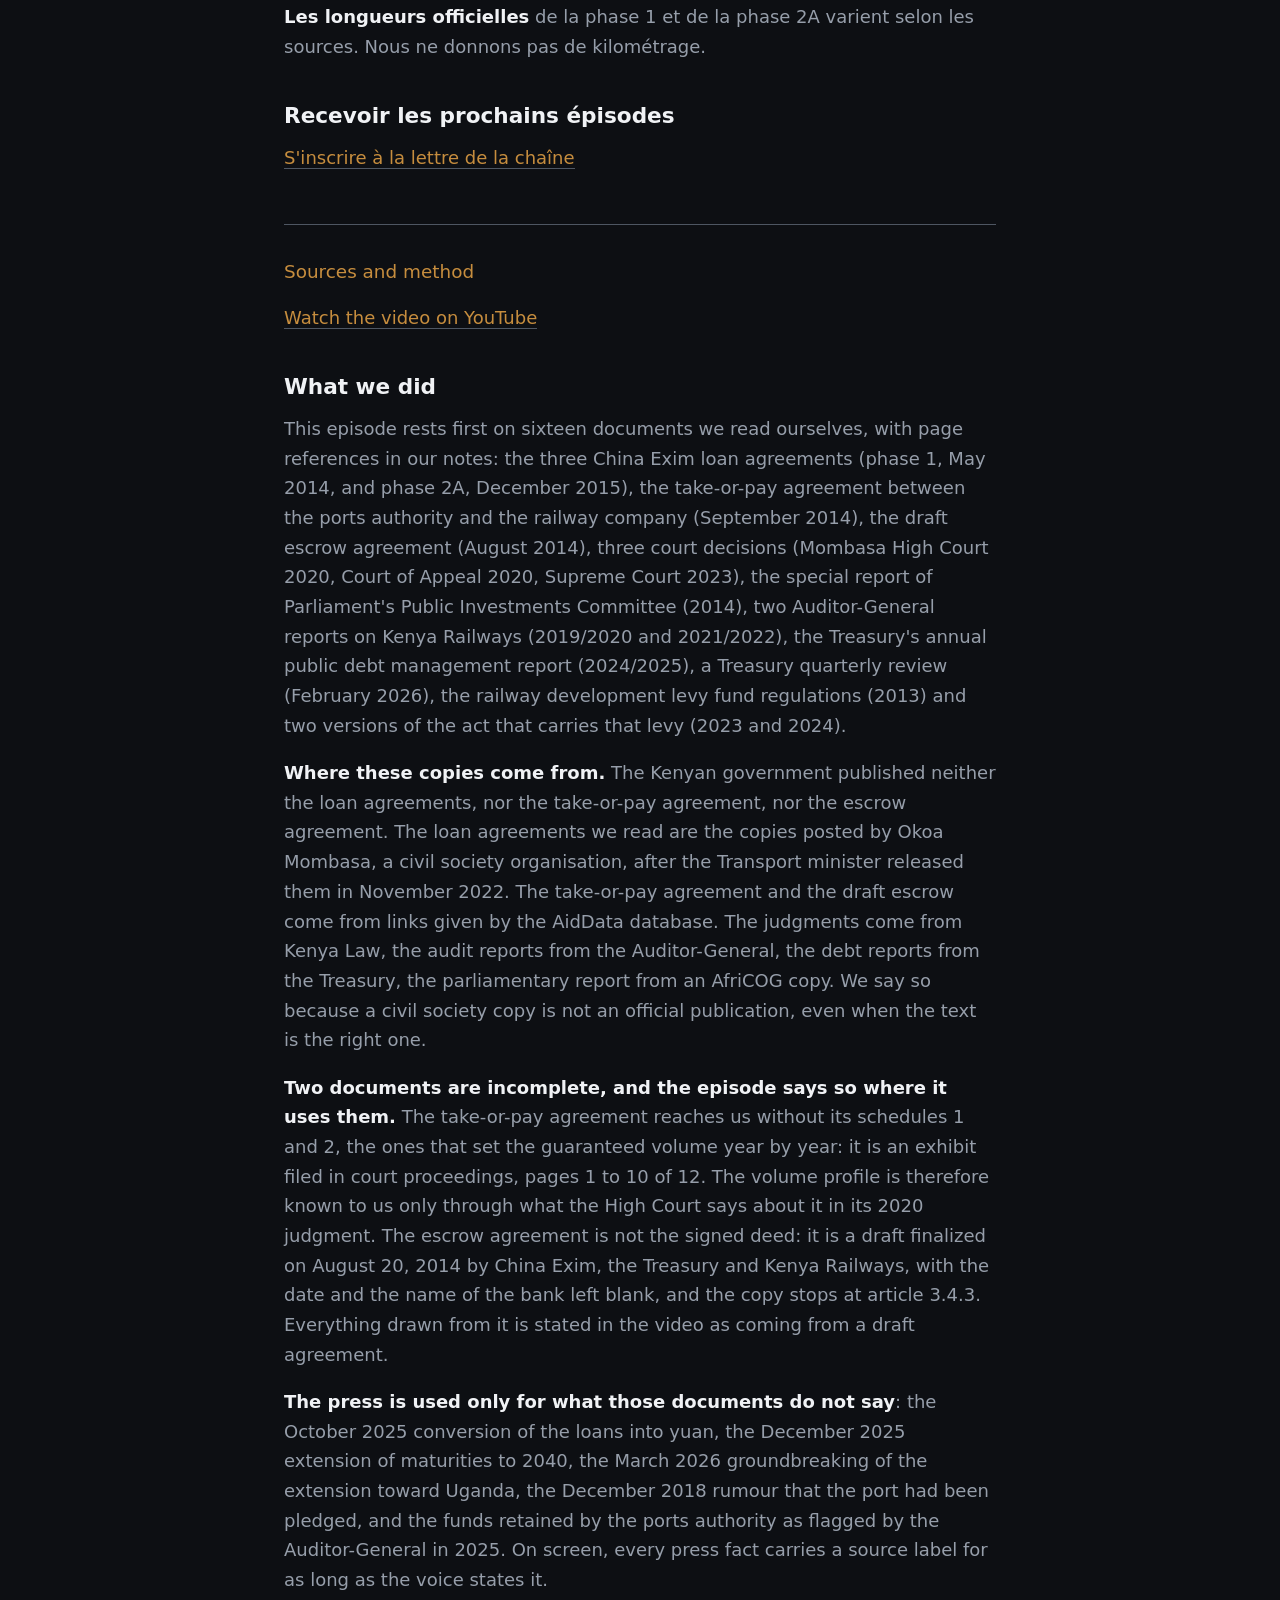
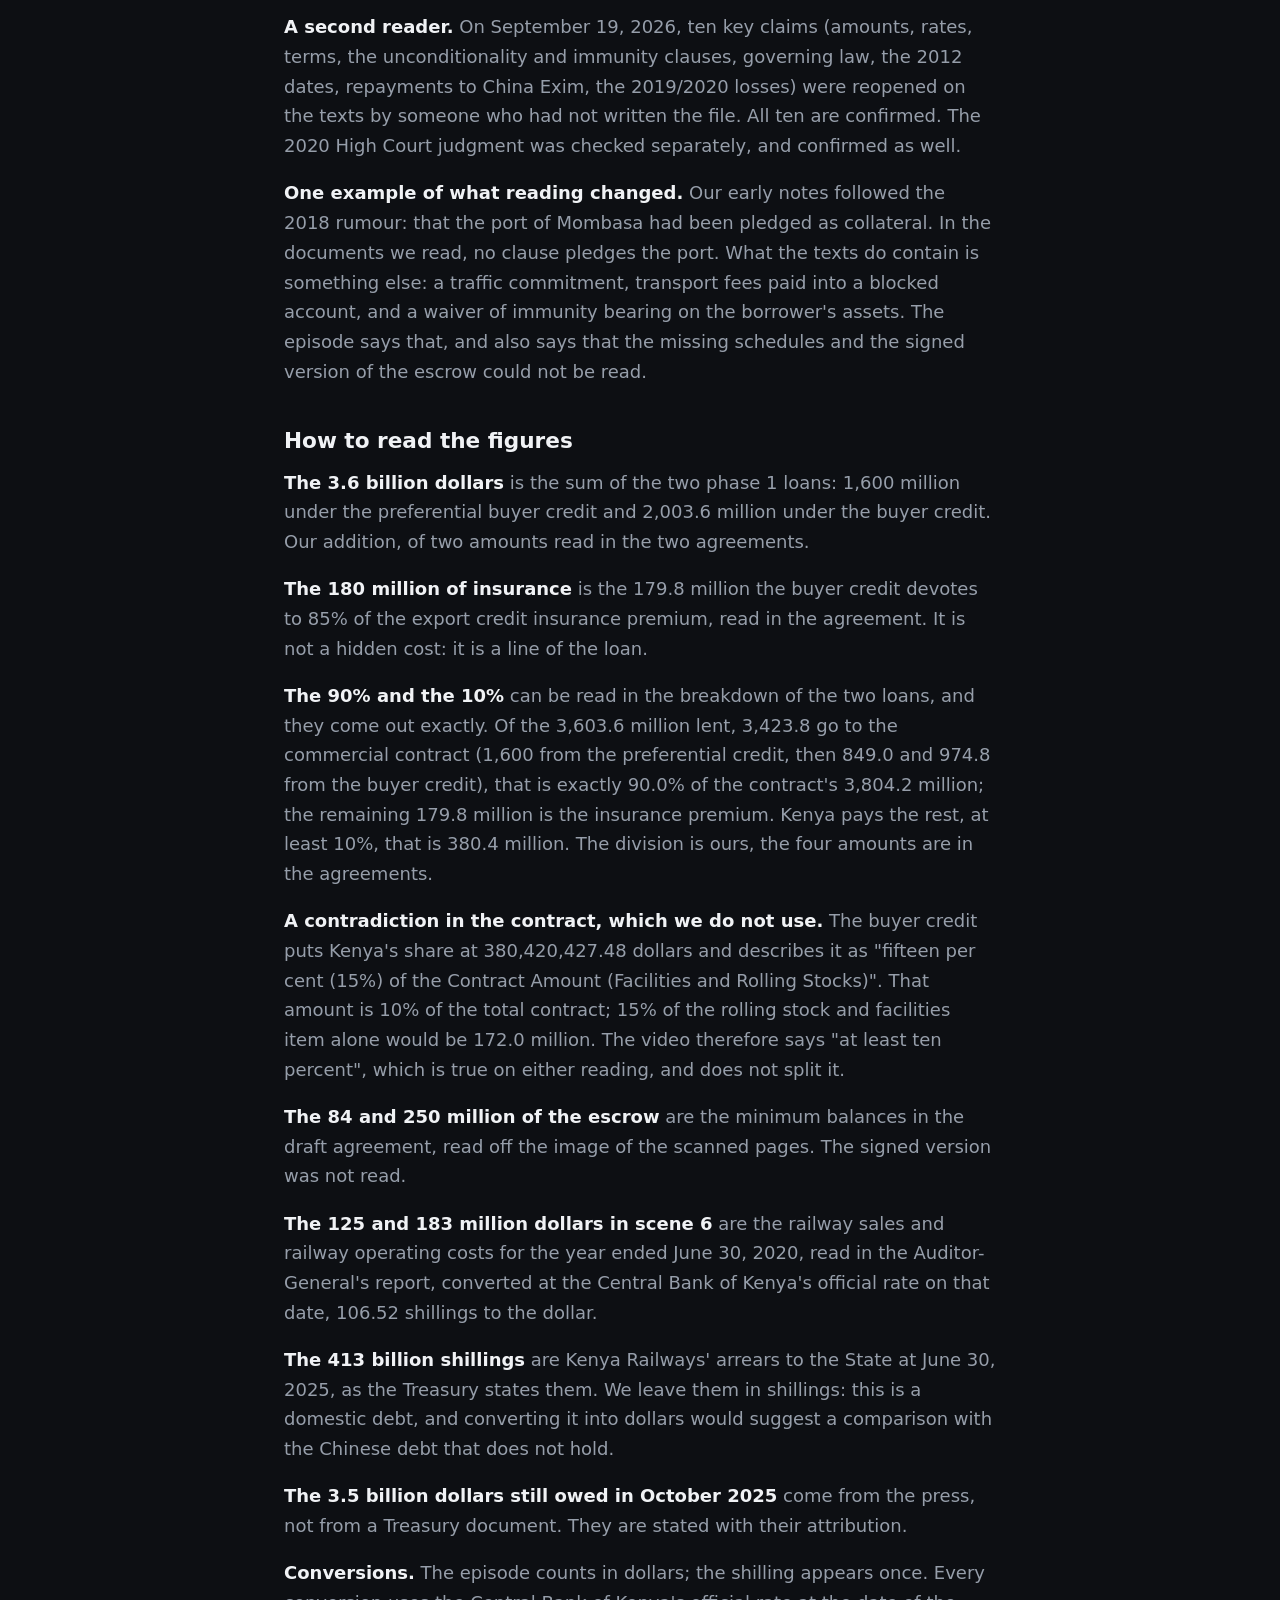
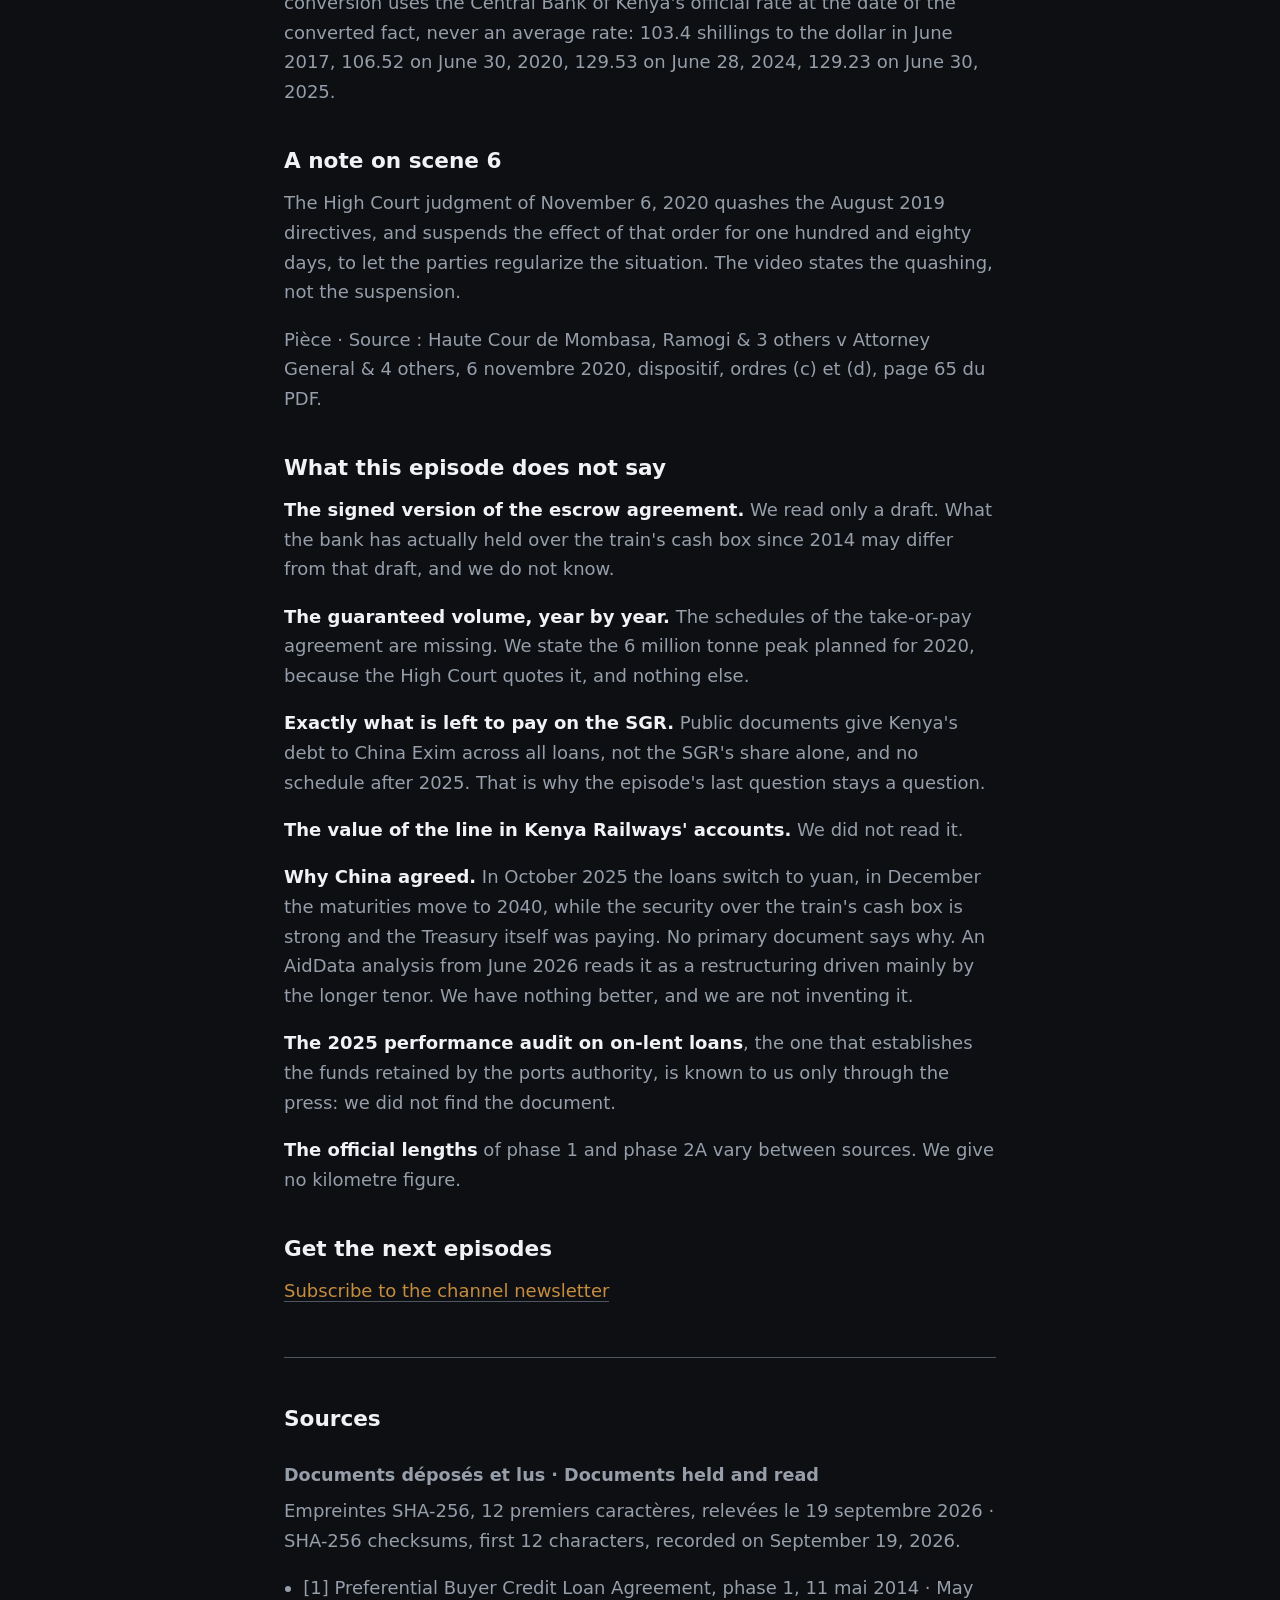
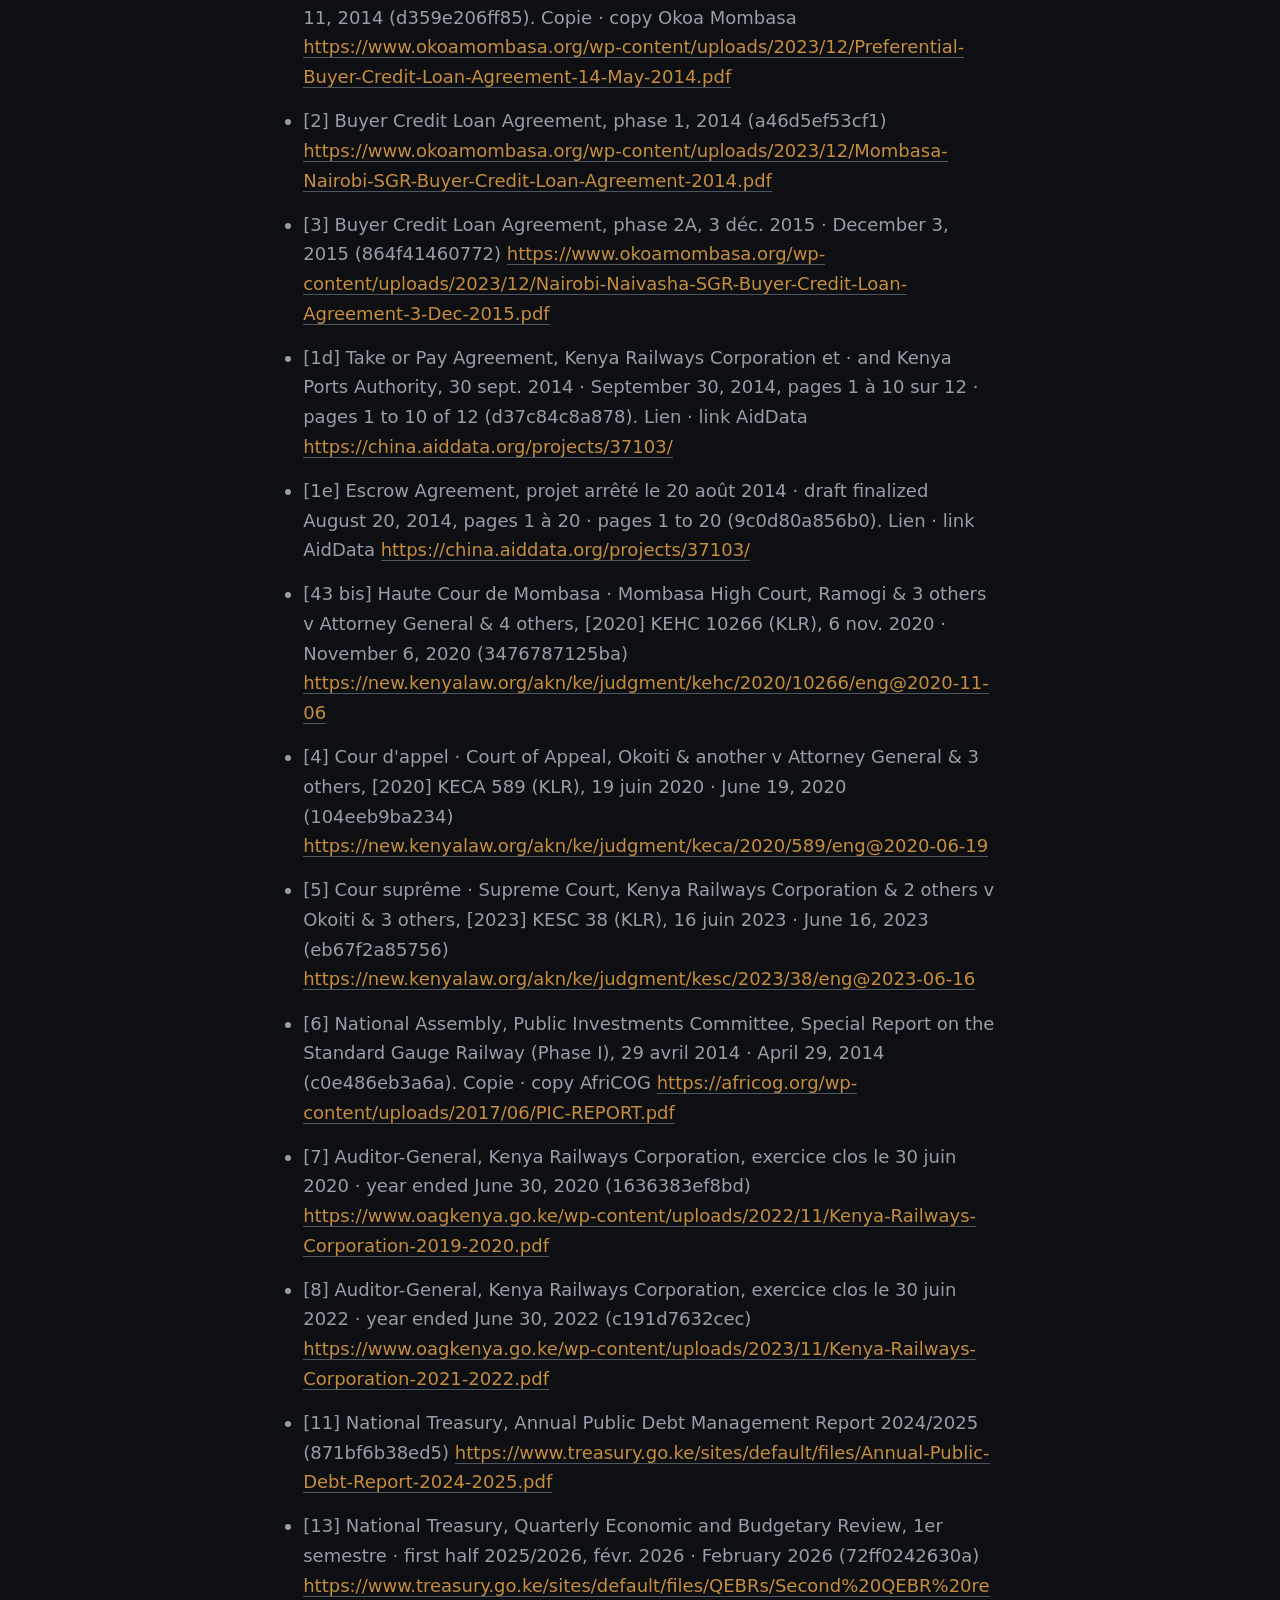
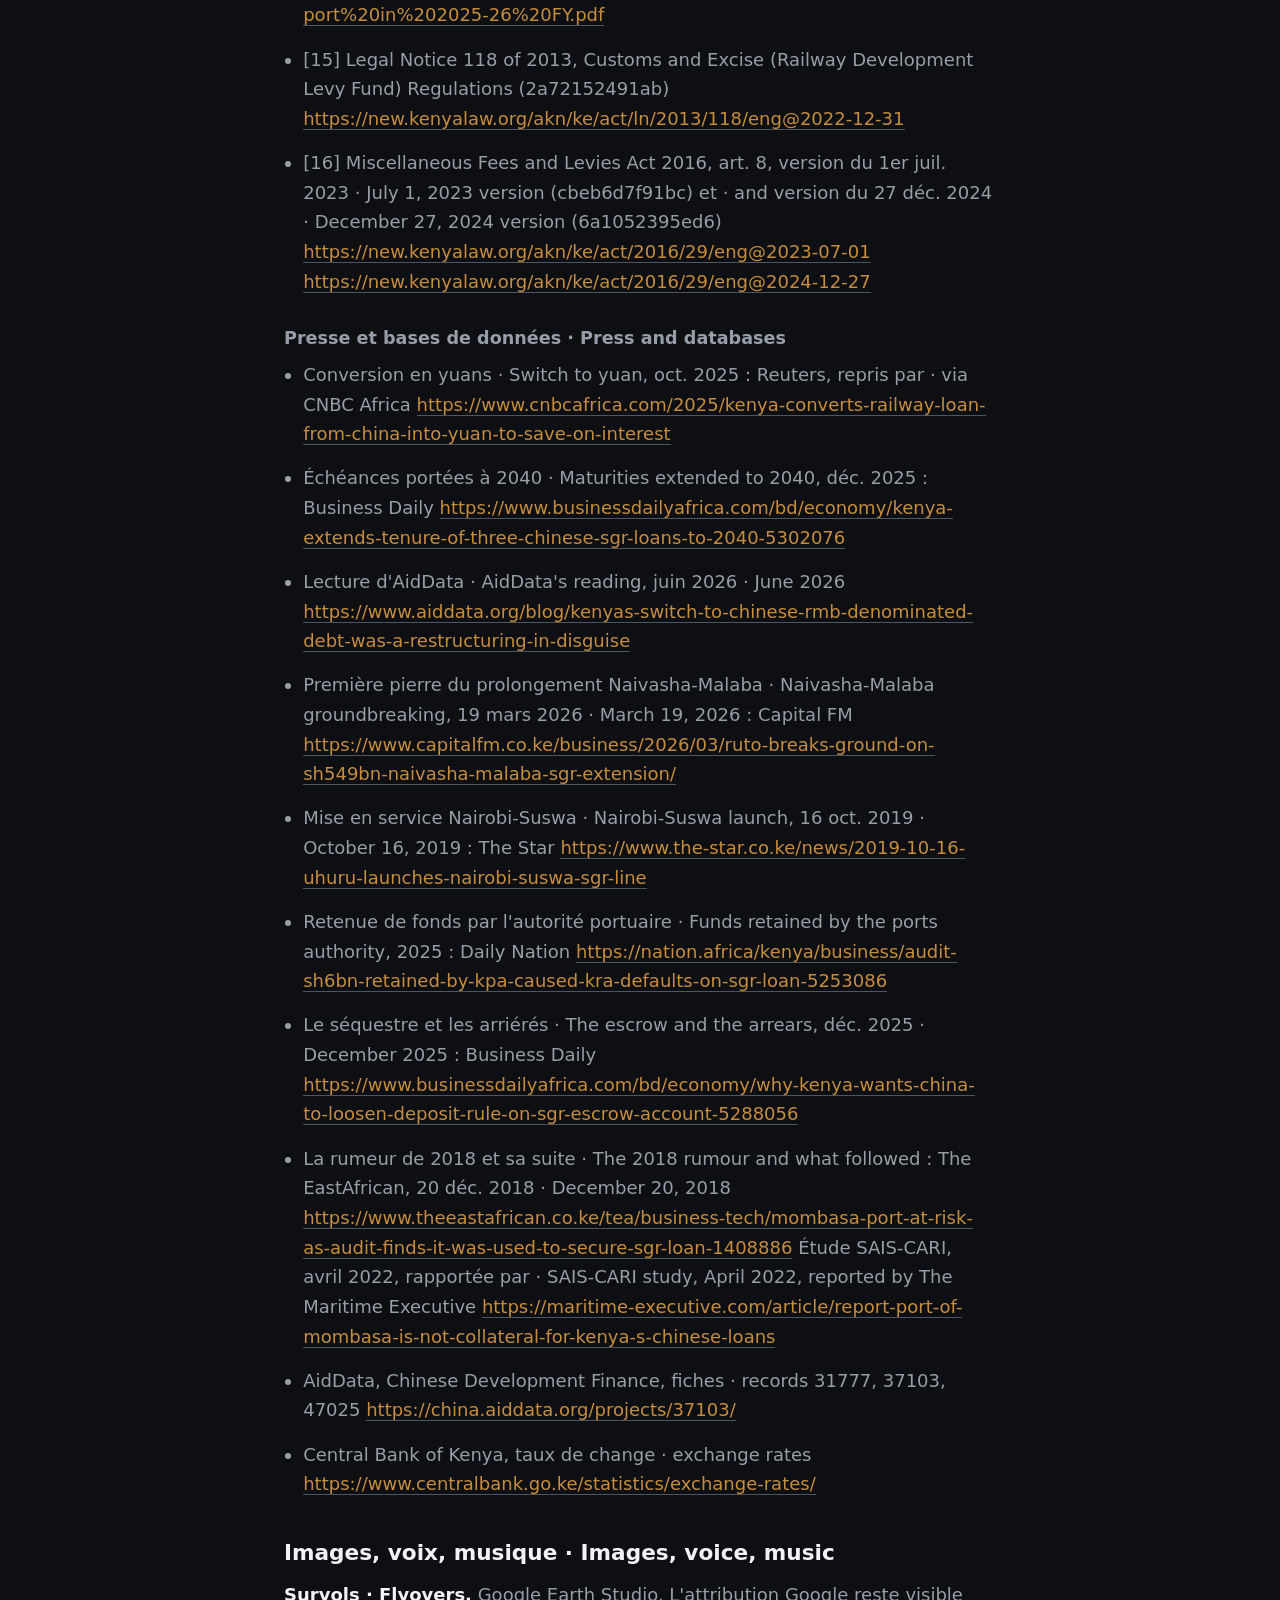
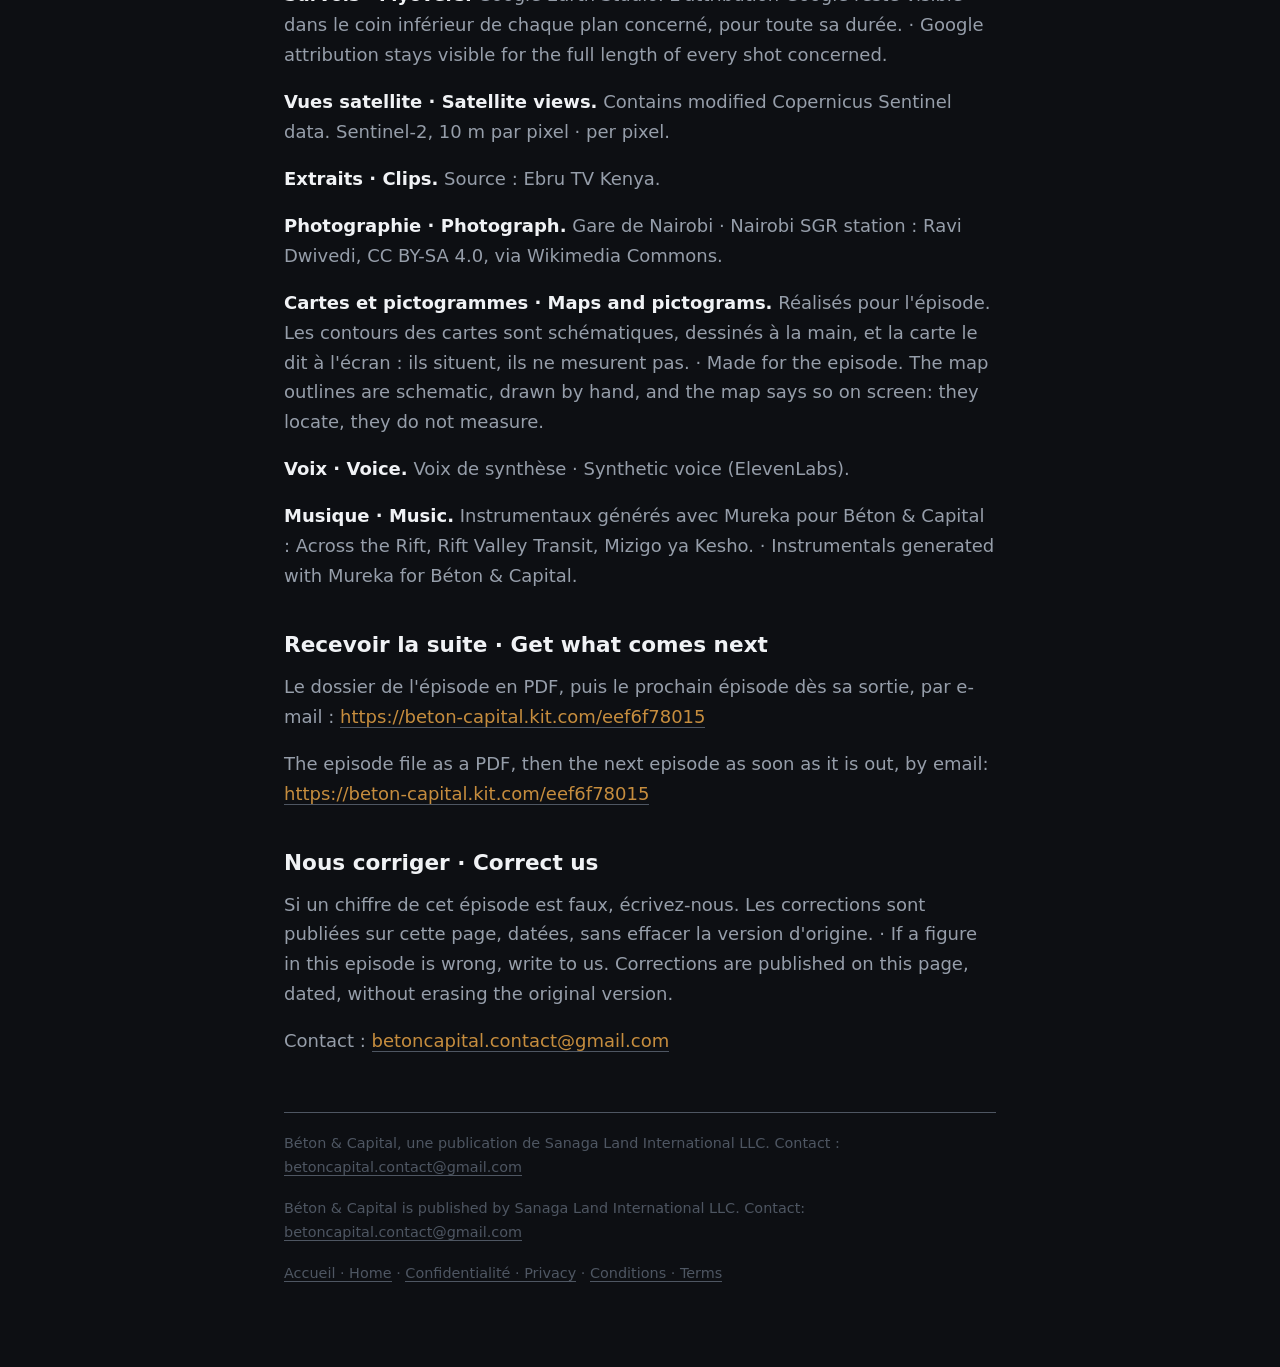
<file: ep03/sources/index.html>
<!DOCTYPE html>
<html lang="fr">
<head>
<meta charset="utf-8">
<meta name="viewport" content="width=device-width, initial-scale=1">
<title>Mombasa-Nairobi : qui rembourse le train ? · Mombasa-Nairobi: who repays the train?</title>
<meta name="description" content="Sources et méthode de l&#x27;épisode 3, Béton &amp; Capital. Sources and method of episode 3.">
<link rel="stylesheet" href="../../style.css">
<link rel="icon" href="../../logo.svg" type="image/svg+xml">
</head>
<body>
<div class="page">
<header class="marque">
<a href="/"><img src="../../logo.svg" alt="Béton &amp; Capital"></a>
<div class="barre"></div>
</header>
<main>
<h1 lang="fr">Mombasa-Nairobi : qui rembourse le train ?</h1>
<p class="titre-en" lang="en">Mombasa-Nairobi: who repays the train?</p>
<nav class="langues" aria-label="Langue · Language"><a href="#fr">Français</a> <a href="#en">English</a> <a href="#sources">Sources · Sources</a></nav>
<div class="notice">
<p>Béton &amp; Capital, épisode 3. Page unique, bilingue, appelée depuis les deux vidéos (française et anglaise). One page, in both languages, linked from both videos.</p>
<p>Adresse · Address : <a href="https://betoncapital.github.io/ep03/sources/">https://betoncapital.github.io/ep03/sources/</a> Site de la chaîne · Channel website : <a href="https://betoncapital.github.io/">https://betoncapital.github.io/</a></p>
<p>Faits arrêtés au 30 septembre 2026. Facts as of September 30, 2026.</p>
<p>Les corrections sont publiées sur cette page, datées. Corrections are published on this page, dated.</p>
</div>
<section id="fr" lang="fr">
<p class="sous-titre">Sources et méthode</p>
<p class="video"><a href="https://youtu.be/OsEM0Cx7ldw">Voir la vidéo sur YouTube</a></p>
<h2>Ce que nous avons fait</h2>
<p>Cet épisode repose d'abord sur seize documents que nous avons lus nous-mêmes, pages citées dans nos notes : les trois contrats de prêt de China Exim (phase 1, mai 2014, et phase 2A, décembre 2015), l'accord de trafic garanti entre l'autorité portuaire et la compagnie ferroviaire (septembre 2014), le projet d'accord de séquestre (août 2014), trois décisions de justice (Haute Cour de Mombasa 2020, Cour d'appel 2020, Cour suprême 2023), le rapport spécial de la commission parlementaire des investissements publics (2014), deux rapports de l'Auditor-General sur Kenya Railways (2019/2020 et 2021/2022), le rapport annuel de gestion de la dette du Trésor (2024/2025), une revue trimestrielle du Trésor (février 2026), le règlement du fonds de la taxe ferroviaire (2013) et deux versions de la loi qui porte cette taxe (2023 et 2024).</p>
<p><strong>D'où viennent ces copies.</strong> Le gouvernement kényan n'a publié ni les contrats de prêt, ni l'accord de trafic, ni l'accord de séquestre. Les contrats de prêt que nous lisons sont les copies mises en ligne par Okoa Mombasa, une organisation de la société civile, après leur publication par le ministre des Transports en novembre 2022. L'accord de trafic et le projet de séquestre viennent des liens donnés par la base AidData. Les décisions de justice viennent de Kenya Law, les rapports d'audit de l'Auditor-General, les rapports de dette du Trésor, le rapport parlementaire d'une copie AfriCOG. Nous le disons parce qu'une copie de société civile n'est pas une publication officielle, même quand le texte est le bon.</p>
<p><strong>Deux documents sont incomplets, et l'épisode le dit là où il s'en sert.</strong> L'accord de trafic garanti nous arrive sans ses annexes 1 et 2, celles qui fixent le volume garanti année par année : il s'agit d'une pièce versée à un dossier judiciaire, pages 1 à 10 sur 12. Le profil des volumes ne nous est donc connu que par ce que la Haute Cour en dit dans son jugement de 2020. L'accord de séquestre, lui, n'est pas l'acte signé : c'est un projet arrêté le 20 août 2014 par China Exim, le Trésor et Kenya Railways, dont la date et le nom de la banque sont laissés en blanc, et dont la copie s'arrête à l'article 3.4.3. Tout ce qui en vient est dit dans la vidéo comme venant d'un projet d'accord.</p>
<p><strong>La presse n'intervient que pour ce que ces documents ne disent pas</strong> : la conversion des prêts en yuans d'octobre 2025, le report des échéances à 2040 de décembre 2025, la première pierre du prolongement vers l'Ouganda de mars 2026, la rumeur de décembre 2018 sur le port donné en garantie, la retenue de fonds par l'autorité portuaire relevée par l'Auditor-General en 2025. À l'écran, chaque fait de presse porte une mention de source tant que la voix le dit.</p>
<p><strong>Un second lecteur.</strong> Le 19 septembre 2026, dix affirmations clés (montants, taux, durées, clauses d'inconditionnalité et d'immunité, droit applicable, dates de 2012, remboursements à China Exim, pertes de 2019/2020) ont été rouvertes sur les textes par quelqu'un qui n'avait pas écrit le dossier. Les dix sont confirmées. Le jugement de la Haute Cour de 2020 a fait l'objet d'un contrôle séparé, confirmé lui aussi.</p>
<p><strong>Un exemple de ce que la lecture a changé.</strong> Nos premières notes suivaient la rumeur de 2018 : le port de Mombasa aurait été donné en garantie. Dans les documents que nous avons lus, aucune clause ne donne le port en garantie. Ce que les textes donnent, c'est autre chose : un engagement de trafic, le reversement de frais de transport sur un compte bloqué, et une renonciation à l'immunité qui porte sur les biens de l'emprunteur. L'épisode dit cela, et dit aussi que les annexes manquantes et la version signée du séquestre n'ont pas pu être lues.</p>
<h2>Comment lire les chiffres</h2>
<p><strong>Les 3,6 milliards de dollars</strong> sont la somme des deux prêts de la phase 1 : 1 600 millions au titre du prêt préférentiel et 2 003,6 millions au titre du crédit acheteur. Addition, faite par nous, de deux montants lus dans les deux contrats.</p>
<p><strong>Les 180 millions d'assurance</strong> sont les 179,8 millions que le crédit acheteur consacre à 85 % de la prime d'assurance-crédit, lus dans le contrat. Ce n'est pas un coût caché : c'est une ligne du prêt.</p>
<p><strong>Les 90 % et les 10 %</strong> se lisent dans le détail des deux prêts, et ils tombent juste. Sur les 3 603,6 millions prêtés, 3 423,8 vont au contrat commercial (1 600 du prêt préférentiel, puis 849,0 et 974,8 du crédit acheteur), soit exactement 90,0 % des 3 804,2 millions du contrat ; les 179,8 millions restants sont la prime d'assurance. Le Kenya paie le reste, au moins 10 %, soit 380,4 millions. La division est la nôtre, les quatre montants sont dans les contrats.</p>
<p><strong>Une contradiction du contrat, que nous n'utilisons pas.</strong> Le crédit acheteur chiffre la part du Kenya à 380 420 427,48 dollars et la présente comme « quinze pour cent du montant du contrat (installations et matériel roulant) ». Ce montant est 10 % du contrat total ; 15 % du seul poste matériel en feraient 172,0. La vidéo dit donc « au moins dix pour cent », qui est vrai dans les deux lectures, et ne répartit pas.</p>
<p><strong>Les 84 et 250 millions du séquestre</strong> sont les soldes minimums du projet d'accord, lus sur l'image des pages scannées. Version signée non lue.</p>
<p><strong>Les 125 et 183 millions de dollars de la scène 6</strong> sont les ventes et les charges d'exploitation ferroviaires de l'exercice clos le 30 juin 2020, lues dans le rapport de l'Auditor-General, converties au taux officiel de la Banque centrale du Kenya à cette date, 106,52 shillings pour 1 dollar.</p>
<p><strong>Les 413 milliards de shillings</strong> sont les arriérés de Kenya Railways envers l'État au 30 juin 2025, tels que le Trésor les écrit. Nous les laissons en shillings : c'est une dette interne, et la convertir en dollars donnerait l'illusion d'une comparaison avec la dette chinoise.</p>
<p><strong>Les 3,5 milliards de dollars restant dus en octobre 2025</strong> viennent de la presse, pas d'un document du Trésor. Ils sont dits avec leur attribution.</p>
<p><strong>Conversions.</strong> L'épisode compte en dollars, le shilling n'apparaît qu'une fois. Chaque conversion se fait au taux officiel de la Banque centrale du Kenya à la date du fait converti, jamais à un taux moyen : 103,4 shillings pour 1 dollar en juin 2017, 106,52 le 30 juin 2020, 129,53 le 28 juin 2024, 129,23 le 30 juin 2025.</p>
<h2>Une précision sur la scène 6</h2>
<p>Le jugement de la Haute Cour du 6 novembre 2020 annule les directives d'août 2019, et suspend l'effet de cette annulation pendant cent quatre-vingts jours, le temps pour les parties de régulariser la situation. La vidéo dit l'annulation, pas la suspension.</p>
<h2>Ce que cet épisode ne dit pas</h2>
<p><strong>La version signée de l'accord de séquestre.</strong> Nous n'avons lu qu'un projet. Ce que la banque tient réellement sur la caisse du train depuis 2014 peut différer de ce projet, et nous ne le savons pas.</p>
<p><strong>Le volume garanti, année par année.</strong> Les annexes de l'accord de trafic manquent. Nous disons le pic de 6 millions de tonnes prévu pour 2020, parce que la Haute Cour le cite, et rien d'autre.</p>
<p><strong>Ce qu'il reste exactement à payer sur le S.G.R.</strong> Les documents publics donnent la dette du Kenya envers China Exim tous prêts confondus, pas la part du S.G.R. seul, et aucun échéancier après 2025. C'est pour cela que la dernière question de l'épisode reste une question.</p>
<p><strong>La valeur de la ligne dans les comptes de Kenya Railways.</strong> Nous ne l'avons pas lue.</p>
<p><strong>Pourquoi la Chine a accepté.</strong> En octobre 2025 les prêts passent en yuans, en décembre les échéances vont à 2040, alors que les garanties sur la caisse du train sont fortes et que le Trésor, lui, payait. Aucun document primaire ne dit pourquoi. Une analyse d'AidData de juin 2026 y voit une restructuration dont l'essentiel vient de l'allongement. Nous n'avons pas mieux, et nous ne l'inventons pas.</p>
<p><strong>L'audit de performance de 2025 sur les prêts rétrocédés</strong>, celui qui établit la retenue de fonds par l'autorité portuaire, ne nous est connu que par la presse : nous n'avons pas trouvé le document.</p>
<p><strong>Les longueurs officielles</strong> de la phase 1 et de la phase 2A varient selon les sources. Nous ne donnons pas de kilométrage.</p>
<h2>Recevoir les prochains épisodes</h2>
<p><a href="https://beton-capital.kit.com/eef6f78015">S'inscrire à la lettre de la chaîne</a></p>
</section>
<section id="en" lang="en">
<p class="sous-titre">Sources and method</p>
<p class="video"><a href="https://youtu.be/zVHuhzrxIZc">Watch the video on YouTube</a></p>
<h2>What we did</h2>
<p>This episode rests first on sixteen documents we read ourselves, with page references in our notes: the three China Exim loan agreements (phase 1, May 2014, and phase 2A, December 2015), the take-or-pay agreement between the ports authority and the railway company (September 2014), the draft escrow agreement (August 2014), three court decisions (Mombasa High Court 2020, Court of Appeal 2020, Supreme Court 2023), the special report of Parliament's Public Investments Committee (2014), two Auditor-General reports on Kenya Railways (2019/2020 and 2021/2022), the Treasury's annual public debt management report (2024/2025), a Treasury quarterly review (February 2026), the railway development levy fund regulations (2013) and two versions of the act that carries that levy (2023 and 2024).</p>
<p><strong>Where these copies come from.</strong> The Kenyan government published neither the loan agreements, nor the take-or-pay agreement, nor the escrow agreement. The loan agreements we read are the copies posted by Okoa Mombasa, a civil society organisation, after the Transport minister released them in November 2022. The take-or-pay agreement and the draft escrow come from links given by the AidData database. The judgments come from Kenya Law, the audit reports from the Auditor-General, the debt reports from the Treasury, the parliamentary report from an AfriCOG copy. We say so because a civil society copy is not an official publication, even when the text is the right one.</p>
<p><strong>Two documents are incomplete, and the episode says so where it uses them.</strong> The take-or-pay agreement reaches us without its schedules 1 and 2, the ones that set the guaranteed volume year by year: it is an exhibit filed in court proceedings, pages 1 to 10 of 12. The volume profile is therefore known to us only through what the High Court says about it in its 2020 judgment. The escrow agreement is not the signed deed: it is a draft finalized on August 20, 2014 by China Exim, the Treasury and Kenya Railways, with the date and the name of the bank left blank, and the copy stops at article 3.4.3. Everything drawn from it is stated in the video as coming from a draft agreement.</p>
<p><strong>The press is used only for what those documents do not say</strong>: the October 2025 conversion of the loans into yuan, the December 2025 extension of maturities to 2040, the March 2026 groundbreaking of the extension toward Uganda, the December 2018 rumour that the port had been pledged, and the funds retained by the ports authority as flagged by the Auditor-General in 2025. On screen, every press fact carries a source label for as long as the voice states it.</p>
<p><strong>A second reader.</strong> On September 19, 2026, ten key claims (amounts, rates, terms, the unconditionality and immunity clauses, governing law, the 2012 dates, repayments to China Exim, the 2019/2020 losses) were reopened on the texts by someone who had not written the file. All ten are confirmed. The 2020 High Court judgment was checked separately, and confirmed as well.</p>
<p><strong>One example of what reading changed.</strong> Our early notes followed the 2018 rumour: that the port of Mombasa had been pledged as collateral. In the documents we read, no clause pledges the port. What the texts do contain is something else: a traffic commitment, transport fees paid into a blocked account, and a waiver of immunity bearing on the borrower's assets. The episode says that, and also says that the missing schedules and the signed version of the escrow could not be read.</p>
<h2>How to read the figures</h2>
<p><strong>The 3.6 billion dollars</strong> is the sum of the two phase 1 loans: 1,600 million under the preferential buyer credit and 2,003.6 million under the buyer credit. Our addition, of two amounts read in the two agreements.</p>
<p><strong>The 180 million of insurance</strong> is the 179.8 million the buyer credit devotes to 85% of the export credit insurance premium, read in the agreement. It is not a hidden cost: it is a line of the loan.</p>
<p><strong>The 90% and the 10%</strong> can be read in the breakdown of the two loans, and they come out exactly. Of the 3,603.6 million lent, 3,423.8 go to the commercial contract (1,600 from the preferential credit, then 849.0 and 974.8 from the buyer credit), that is exactly 90.0% of the contract's 3,804.2 million; the remaining 179.8 million is the insurance premium. Kenya pays the rest, at least 10%, that is 380.4 million. The division is ours, the four amounts are in the agreements.</p>
<p><strong>A contradiction in the contract, which we do not use.</strong> The buyer credit puts Kenya's share at 380,420,427.48 dollars and describes it as "fifteen per cent (15%) of the Contract Amount (Facilities and Rolling Stocks)". That amount is 10% of the total contract; 15% of the rolling stock and facilities item alone would be 172.0 million. The video therefore says "at least ten percent", which is true on either reading, and does not split it.</p>
<p><strong>The 84 and 250 million of the escrow</strong> are the minimum balances in the draft agreement, read off the image of the scanned pages. The signed version was not read.</p>
<p><strong>The 125 and 183 million dollars in scene 6</strong> are the railway sales and railway operating costs for the year ended June 30, 2020, read in the Auditor-General's report, converted at the Central Bank of Kenya's official rate on that date, 106.52 shillings to the dollar.</p>
<p><strong>The 413 billion shillings</strong> are Kenya Railways' arrears to the State at June 30, 2025, as the Treasury states them. We leave them in shillings: this is a domestic debt, and converting it into dollars would suggest a comparison with the Chinese debt that does not hold.</p>
<p><strong>The 3.5 billion dollars still owed in October 2025</strong> come from the press, not from a Treasury document. They are stated with their attribution.</p>
<p><strong>Conversions.</strong> The episode counts in dollars; the shilling appears once. Every conversion uses the Central Bank of Kenya's official rate at the date of the converted fact, never an average rate: 103.4 shillings to the dollar in June 2017, 106.52 on June 30, 2020, 129.53 on June 28, 2024, 129.23 on June 30, 2025.</p>
<h2>A note on scene 6</h2>
<p>The High Court judgment of November 6, 2020 quashes the August 2019 directives, and suspends the effect of that order for one hundred and eighty days, to let the parties regularize the situation. The video states the quashing, not the suspension.</p>
<p>Pièce · Source : Haute Cour de Mombasa, Ramogi &amp; 3 others v Attorney General &amp; 4 others, 6 novembre 2020, dispositif, ordres (c) et (d), page 65 du PDF.</p>
<h2>What this episode does not say</h2>
<p><strong>The signed version of the escrow agreement.</strong> We read only a draft. What the bank has actually held over the train's cash box since 2014 may differ from that draft, and we do not know.</p>
<p><strong>The guaranteed volume, year by year.</strong> The schedules of the take-or-pay agreement are missing. We state the 6 million tonne peak planned for 2020, because the High Court quotes it, and nothing else.</p>
<p><strong>Exactly what is left to pay on the SGR.</strong> Public documents give Kenya's debt to China Exim across all loans, not the SGR's share alone, and no schedule after 2025. That is why the episode's last question stays a question.</p>
<p><strong>The value of the line in Kenya Railways' accounts.</strong> We did not read it.</p>
<p><strong>Why China agreed.</strong> In October 2025 the loans switch to yuan, in December the maturities move to 2040, while the security over the train's cash box is strong and the Treasury itself was paying. No primary document says why. An AidData analysis from June 2026 reads it as a restructuring driven mainly by the longer tenor. We have nothing better, and we are not inventing it.</p>
<p><strong>The 2025 performance audit on on-lent loans</strong>, the one that establishes the funds retained by the ports authority, is known to us only through the press: we did not find the document.</p>
<p><strong>The official lengths</strong> of phase 1 and phase 2A vary between sources. We give no kilometre figure.</p>
<h2>Get the next episodes</h2>
<p><a href="https://beton-capital.kit.com/eef6f78015">Subscribe to the channel newsletter</a></p>
</section>
<section id="sources">
<h2>Sources</h2>
<h3>Documents déposés et lus · Documents held and read</h3>
<p>Empreintes SHA-256, 12 premiers caractères, relevées le 19 septembre 2026 · SHA-256 checksums, first 12 characters, recorded on September 19, 2026.</p>
<ul>
<li>[1] Preferential Buyer Credit Loan Agreement, phase 1, 11 mai 2014 · May 11, 2014 (d359e206ff85). Copie · copy Okoa Mombasa <a href="https://www.okoamombasa.org/wp-content/uploads/2023/12/Preferential-Buyer-Credit-Loan-Agreement-14-May-2014.pdf">https://www.okoamombasa.org/wp-content/uploads/2023/12/Preferential-Buyer-Credit-Loan-Agreement-14-May-2014.pdf</a></li>
<li>[2] Buyer Credit Loan Agreement, phase 1, 2014 (a46d5ef53cf1) <a href="https://www.okoamombasa.org/wp-content/uploads/2023/12/Mombasa-Nairobi-SGR-Buyer-Credit-Loan-Agreement-2014.pdf">https://www.okoamombasa.org/wp-content/uploads/2023/12/Mombasa-Nairobi-SGR-Buyer-Credit-Loan-Agreement-2014.pdf</a></li>
<li>[3] Buyer Credit Loan Agreement, phase 2A, 3 déc. 2015 · December 3, 2015 (864f41460772) <a href="https://www.okoamombasa.org/wp-content/uploads/2023/12/Nairobi-Naivasha-SGR-Buyer-Credit-Loan-Agreement-3-Dec-2015.pdf">https://www.okoamombasa.org/wp-content/uploads/2023/12/Nairobi-Naivasha-SGR-Buyer-Credit-Loan-Agreement-3-Dec-2015.pdf</a></li>
<li>[1d] Take or Pay Agreement, Kenya Railways Corporation et · and Kenya Ports Authority, 30 sept. 2014 · September 30, 2014, pages 1 à 10 sur 12 · pages 1 to 10 of 12 (d37c84c8a878). Lien · link AidData <a href="https://china.aiddata.org/projects/37103/">https://china.aiddata.org/projects/37103/</a></li>
<li>[1e] Escrow Agreement, projet arrêté le 20 août 2014 · draft finalized August 20, 2014, pages 1 à 20 · pages 1 to 20 (9c0d80a856b0). Lien · link AidData <a href="https://china.aiddata.org/projects/37103/">https://china.aiddata.org/projects/37103/</a></li>
<li>[43 bis] Haute Cour de Mombasa · Mombasa High Court, Ramogi &amp; 3 others v Attorney General &amp; 4 others, [2020] KEHC 10266 (KLR), 6 nov. 2020 · November 6, 2020 (3476787125ba) <a href="https://new.kenyalaw.org/akn/ke/judgment/kehc/2020/10266/eng@2020-11-06">https://new.kenyalaw.org/akn/ke/judgment/kehc/2020/10266/eng@2020-11-06</a></li>
<li>[4] Cour d'appel · Court of Appeal, Okoiti &amp; another v Attorney General &amp; 3 others, [2020] KECA 589 (KLR), 19 juin 2020 · June 19, 2020 (104eeb9ba234) <a href="https://new.kenyalaw.org/akn/ke/judgment/keca/2020/589/eng@2020-06-19">https://new.kenyalaw.org/akn/ke/judgment/keca/2020/589/eng@2020-06-19</a></li>
<li>[5] Cour suprême · Supreme Court, Kenya Railways Corporation &amp; 2 others v Okoiti &amp; 3 others, [2023] KESC 38 (KLR), 16 juin 2023 · June 16, 2023 (eb67f2a85756) <a href="https://new.kenyalaw.org/akn/ke/judgment/kesc/2023/38/eng@2023-06-16">https://new.kenyalaw.org/akn/ke/judgment/kesc/2023/38/eng@2023-06-16</a></li>
<li>[6] National Assembly, Public Investments Committee, Special Report on the Standard Gauge Railway (Phase I), 29 avril 2014 · April 29, 2014 (c0e486eb3a6a). Copie · copy AfriCOG <a href="https://africog.org/wp-content/uploads/2017/06/PIC-REPORT.pdf">https://africog.org/wp-content/uploads/2017/06/PIC-REPORT.pdf</a></li>
<li>[7] Auditor-General, Kenya Railways Corporation, exercice clos le 30 juin 2020 · year ended June 30, 2020 (1636383ef8bd) <a href="https://www.oagkenya.go.ke/wp-content/uploads/2022/11/Kenya-Railways-Corporation-2019-2020.pdf">https://www.oagkenya.go.ke/wp-content/uploads/2022/11/Kenya-Railways-Corporation-2019-2020.pdf</a></li>
<li>[8] Auditor-General, Kenya Railways Corporation, exercice clos le 30 juin 2022 · year ended June 30, 2022 (c191d7632cec) <a href="https://www.oagkenya.go.ke/wp-content/uploads/2023/11/Kenya-Railways-Corporation-2021-2022.pdf">https://www.oagkenya.go.ke/wp-content/uploads/2023/11/Kenya-Railways-Corporation-2021-2022.pdf</a></li>
<li>[11] National Treasury, Annual Public Debt Management Report 2024/2025 (871bf6b38ed5) <a href="https://www.treasury.go.ke/sites/default/files/Annual-Public-Debt-Report-2024-2025.pdf">https://www.treasury.go.ke/sites/default/files/Annual-Public-Debt-Report-2024-2025.pdf</a></li>
<li>[13] National Treasury, Quarterly Economic and Budgetary Review, 1er semestre · first half 2025/2026, févr. 2026 · February 2026 (72ff0242630a) <a href="https://www.treasury.go.ke/sites/default/files/QEBRs/Second%20QEBR%20report%20in%202025-26%20FY.pdf">https://www.treasury.go.ke/sites/default/files/QEBRs/Second%20QEBR%20report%20in%202025-26%20FY.pdf</a></li>
<li>[15] Legal Notice 118 of 2013, Customs and Excise (Railway Development Levy Fund) Regulations (2a72152491ab) <a href="https://new.kenyalaw.org/akn/ke/act/ln/2013/118/eng@2022-12-31">https://new.kenyalaw.org/akn/ke/act/ln/2013/118/eng@2022-12-31</a></li>
<li>[16] Miscellaneous Fees and Levies Act 2016, art. 8, version du 1er juil. 2023 · July 1, 2023 version (cbeb6d7f91bc) et · and version du 27 déc. 2024 · December 27, 2024 version (6a1052395ed6) <a href="https://new.kenyalaw.org/akn/ke/act/2016/29/eng@2023-07-01">https://new.kenyalaw.org/akn/ke/act/2016/29/eng@2023-07-01</a> <a href="https://new.kenyalaw.org/akn/ke/act/2016/29/eng@2024-12-27">https://new.kenyalaw.org/akn/ke/act/2016/29/eng@2024-12-27</a></li>
</ul>
<h3>Presse et bases de données · Press and databases</h3>
<ul>
<li>Conversion en yuans · Switch to yuan, oct. 2025 : Reuters, repris par · via CNBC Africa <a href="https://www.cnbcafrica.com/2025/kenya-converts-railway-loan-from-china-into-yuan-to-save-on-interest">https://www.cnbcafrica.com/2025/kenya-converts-railway-loan-from-china-into-yuan-to-save-on-interest</a></li>
<li>Échéances portées à 2040 · Maturities extended to 2040, déc. 2025 : Business Daily <a href="https://www.businessdailyafrica.com/bd/economy/kenya-extends-tenure-of-three-chinese-sgr-loans-to-2040-5302076">https://www.businessdailyafrica.com/bd/economy/kenya-extends-tenure-of-three-chinese-sgr-loans-to-2040-5302076</a></li>
<li>Lecture d'AidData · AidData's reading, juin 2026 · June 2026 <a href="https://www.aiddata.org/blog/kenyas-switch-to-chinese-rmb-denominated-debt-was-a-restructuring-in-disguise">https://www.aiddata.org/blog/kenyas-switch-to-chinese-rmb-denominated-debt-was-a-restructuring-in-disguise</a></li>
<li>Première pierre du prolongement Naivasha-Malaba · Naivasha-Malaba groundbreaking, 19 mars 2026 · March 19, 2026 : Capital FM <a href="https://www.capitalfm.co.ke/business/2026/03/ruto-breaks-ground-on-sh549bn-naivasha-malaba-sgr-extension/">https://www.capitalfm.co.ke/business/2026/03/ruto-breaks-ground-on-sh549bn-naivasha-malaba-sgr-extension/</a></li>
<li>Mise en service Nairobi-Suswa · Nairobi-Suswa launch, 16 oct. 2019 · October 16, 2019 : The Star <a href="https://www.the-star.co.ke/news/2019-10-16-uhuru-launches-nairobi-suswa-sgr-line">https://www.the-star.co.ke/news/2019-10-16-uhuru-launches-nairobi-suswa-sgr-line</a></li>
<li>Retenue de fonds par l'autorité portuaire · Funds retained by the ports authority, 2025 : Daily Nation <a href="https://nation.africa/kenya/business/audit-sh6bn-retained-by-kpa-caused-kra-defaults-on-sgr-loan-5253086">https://nation.africa/kenya/business/audit-sh6bn-retained-by-kpa-caused-kra-defaults-on-sgr-loan-5253086</a></li>
<li>Le séquestre et les arriérés · The escrow and the arrears, déc. 2025 · December 2025 : Business Daily <a href="https://www.businessdailyafrica.com/bd/economy/why-kenya-wants-china-to-loosen-deposit-rule-on-sgr-escrow-account-5288056">https://www.businessdailyafrica.com/bd/economy/why-kenya-wants-china-to-loosen-deposit-rule-on-sgr-escrow-account-5288056</a></li>
<li>La rumeur de 2018 et sa suite · The 2018 rumour and what followed : The EastAfrican, 20 déc. 2018 · December 20, 2018 <a href="https://www.theeastafrican.co.ke/tea/business-tech/mombasa-port-at-risk-as-audit-finds-it-was-used-to-secure-sgr-loan-1408886">https://www.theeastafrican.co.ke/tea/business-tech/mombasa-port-at-risk-as-audit-finds-it-was-used-to-secure-sgr-loan-1408886</a> Étude SAIS-CARI, avril 2022, rapportée par · SAIS-CARI study, April 2022, reported by The Maritime Executive <a href="https://maritime-executive.com/article/report-port-of-mombasa-is-not-collateral-for-kenya-s-chinese-loans">https://maritime-executive.com/article/report-port-of-mombasa-is-not-collateral-for-kenya-s-chinese-loans</a></li>
<li>AidData, Chinese Development Finance, fiches · records 31777, 37103, 47025 <a href="https://china.aiddata.org/projects/37103/">https://china.aiddata.org/projects/37103/</a></li>
<li>Central Bank of Kenya, taux de change · exchange rates <a href="https://www.centralbank.go.ke/statistics/exchange-rates/">https://www.centralbank.go.ke/statistics/exchange-rates/</a></li>
</ul>
<h2>Images, voix, musique · Images, voice, music</h2>
<p><strong>Survols · Flyovers.</strong> Google Earth Studio. L'attribution Google reste visible dans le coin inférieur de chaque plan concerné, pour toute sa durée. · Google attribution stays visible for the full length of every shot concerned.</p>
<p><strong>Vues satellite · Satellite views.</strong> Contains modified Copernicus Sentinel data. Sentinel-2, 10 m par pixel · per pixel.</p>
<p><strong>Extraits · Clips.</strong> Source : Ebru TV Kenya.</p>
<p><strong>Photographie · Photograph.</strong> Gare de Nairobi · Nairobi SGR station : Ravi Dwivedi, CC BY-SA 4.0, via Wikimedia Commons.</p>
<p><strong>Cartes et pictogrammes · Maps and pictograms.</strong> Réalisés pour l'épisode. Les contours des cartes sont schématiques, dessinés à la main, et la carte le dit à l'écran : ils situent, ils ne mesurent pas. · Made for the episode. The map outlines are schematic, drawn by hand, and the map says so on screen: they locate, they do not measure.</p>
<p><strong>Voix · Voice.</strong> Voix de synthèse · Synthetic voice (ElevenLabs).</p>
<p><strong>Musique · Music.</strong> Instrumentaux générés avec Mureka pour Béton &amp; Capital : Across the Rift, Rift Valley Transit, Mizigo ya Kesho. · Instrumentals generated with Mureka for Béton &amp; Capital.</p>
<h2>Recevoir la suite · Get what comes next</h2>
<p>Le dossier de l'épisode en PDF, puis le prochain épisode dès sa sortie, par e-mail : <a href="https://beton-capital.kit.com/eef6f78015">https://beton-capital.kit.com/eef6f78015</a></p>
<p>The episode file as a PDF, then the next episode as soon as it is out, by email: <a href="https://beton-capital.kit.com/eef6f78015">https://beton-capital.kit.com/eef6f78015</a></p>
<h2>Nous corriger · Correct us</h2>
<p>Si un chiffre de cet épisode est faux, écrivez-nous. Les corrections sont publiées sur cette page, datées, sans effacer la version d'origine. · If a figure in this episode is wrong, write to us. Corrections are published on this page, dated, without erasing the original version.</p>
<p>Contact : <a href="mailto:betoncapital.contact@gmail.com">betoncapital.contact@gmail.com</a></p>
</section>
</main>
<footer>
<p lang="fr">Béton &amp; Capital, une publication de Sanaga Land International LLC.
Contact : <a href="mailto:betoncapital.contact@gmail.com">betoncapital.contact@gmail.com</a></p>
<p lang="en">Béton &amp; Capital is published by Sanaga Land International LLC.
Contact: <a href="mailto:betoncapital.contact@gmail.com">betoncapital.contact@gmail.com</a></p>
<p><a href="/">Accueil · Home</a> ·
<a href="/confidentialite/">Confidentialité · Privacy</a> ·
<a href="/conditions/">Conditions · Terms</a></p>
</footer>
</div>
</body>
</html>
</file>
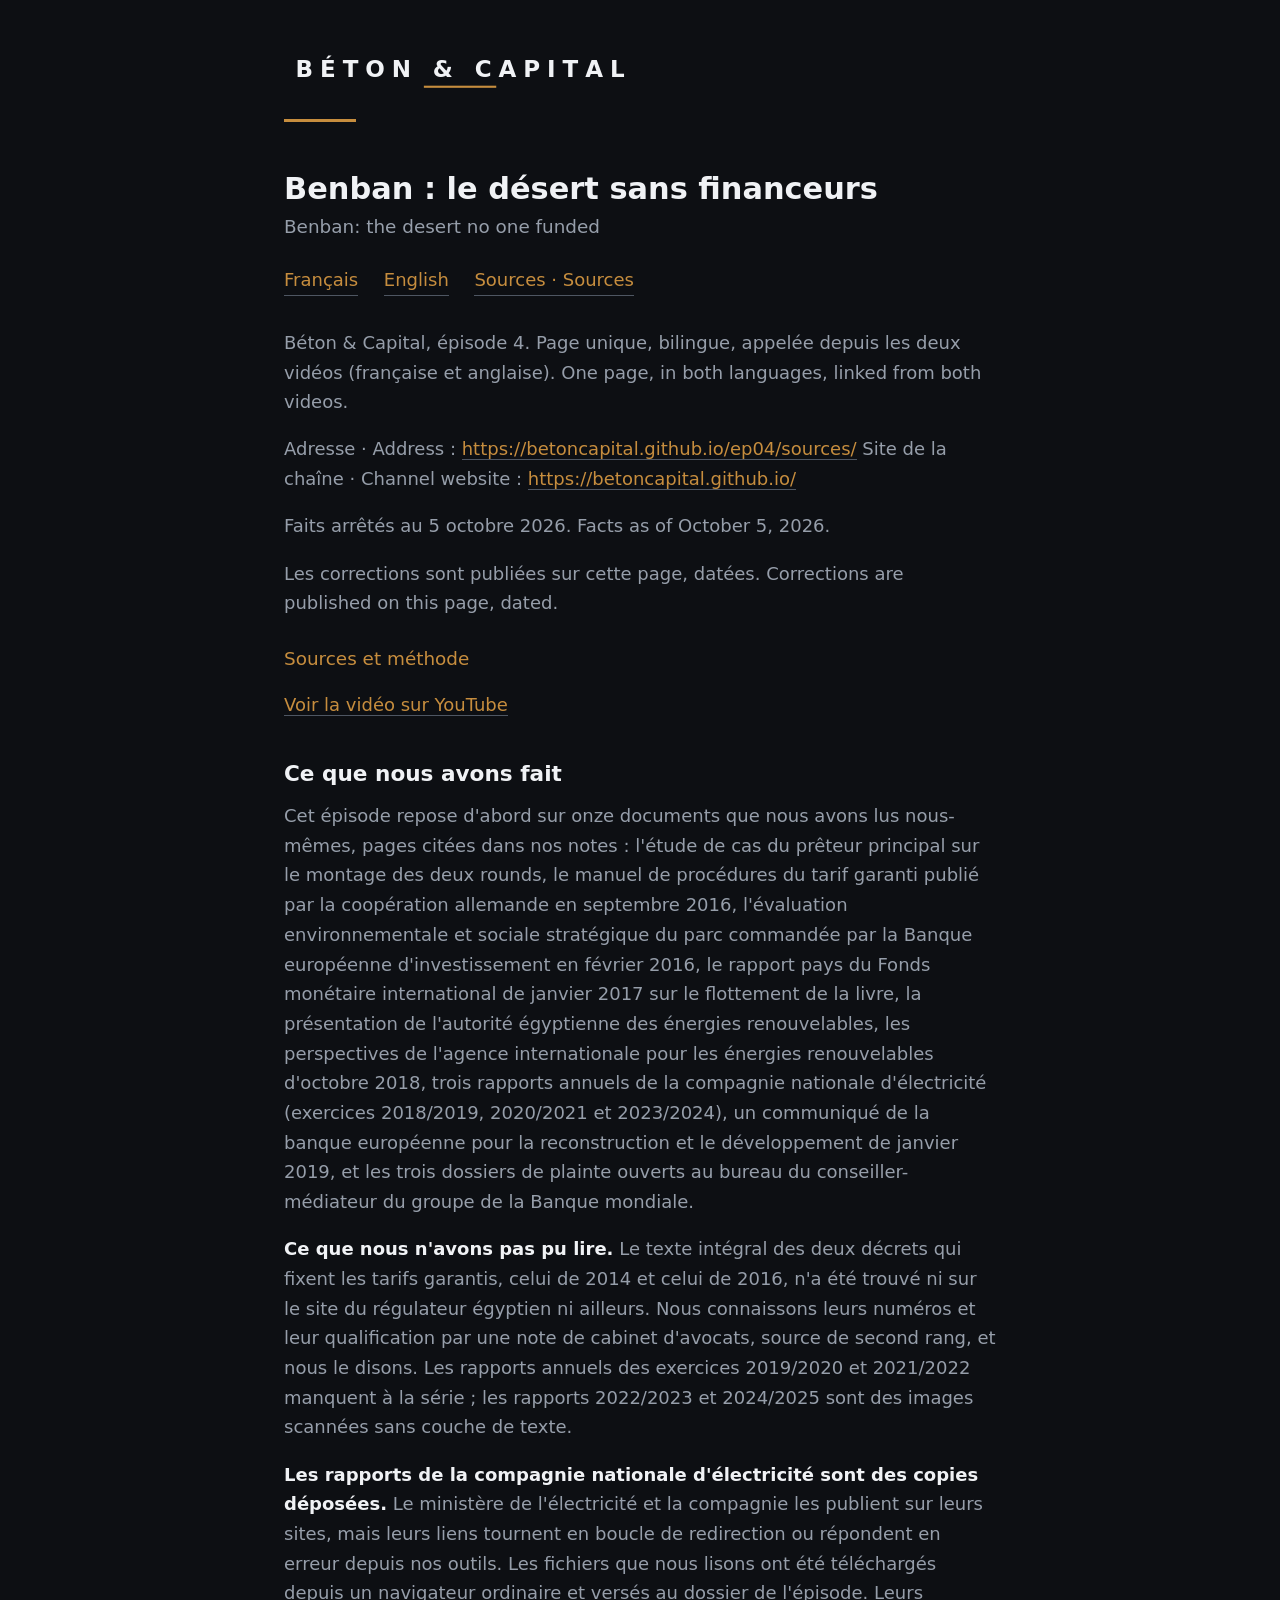
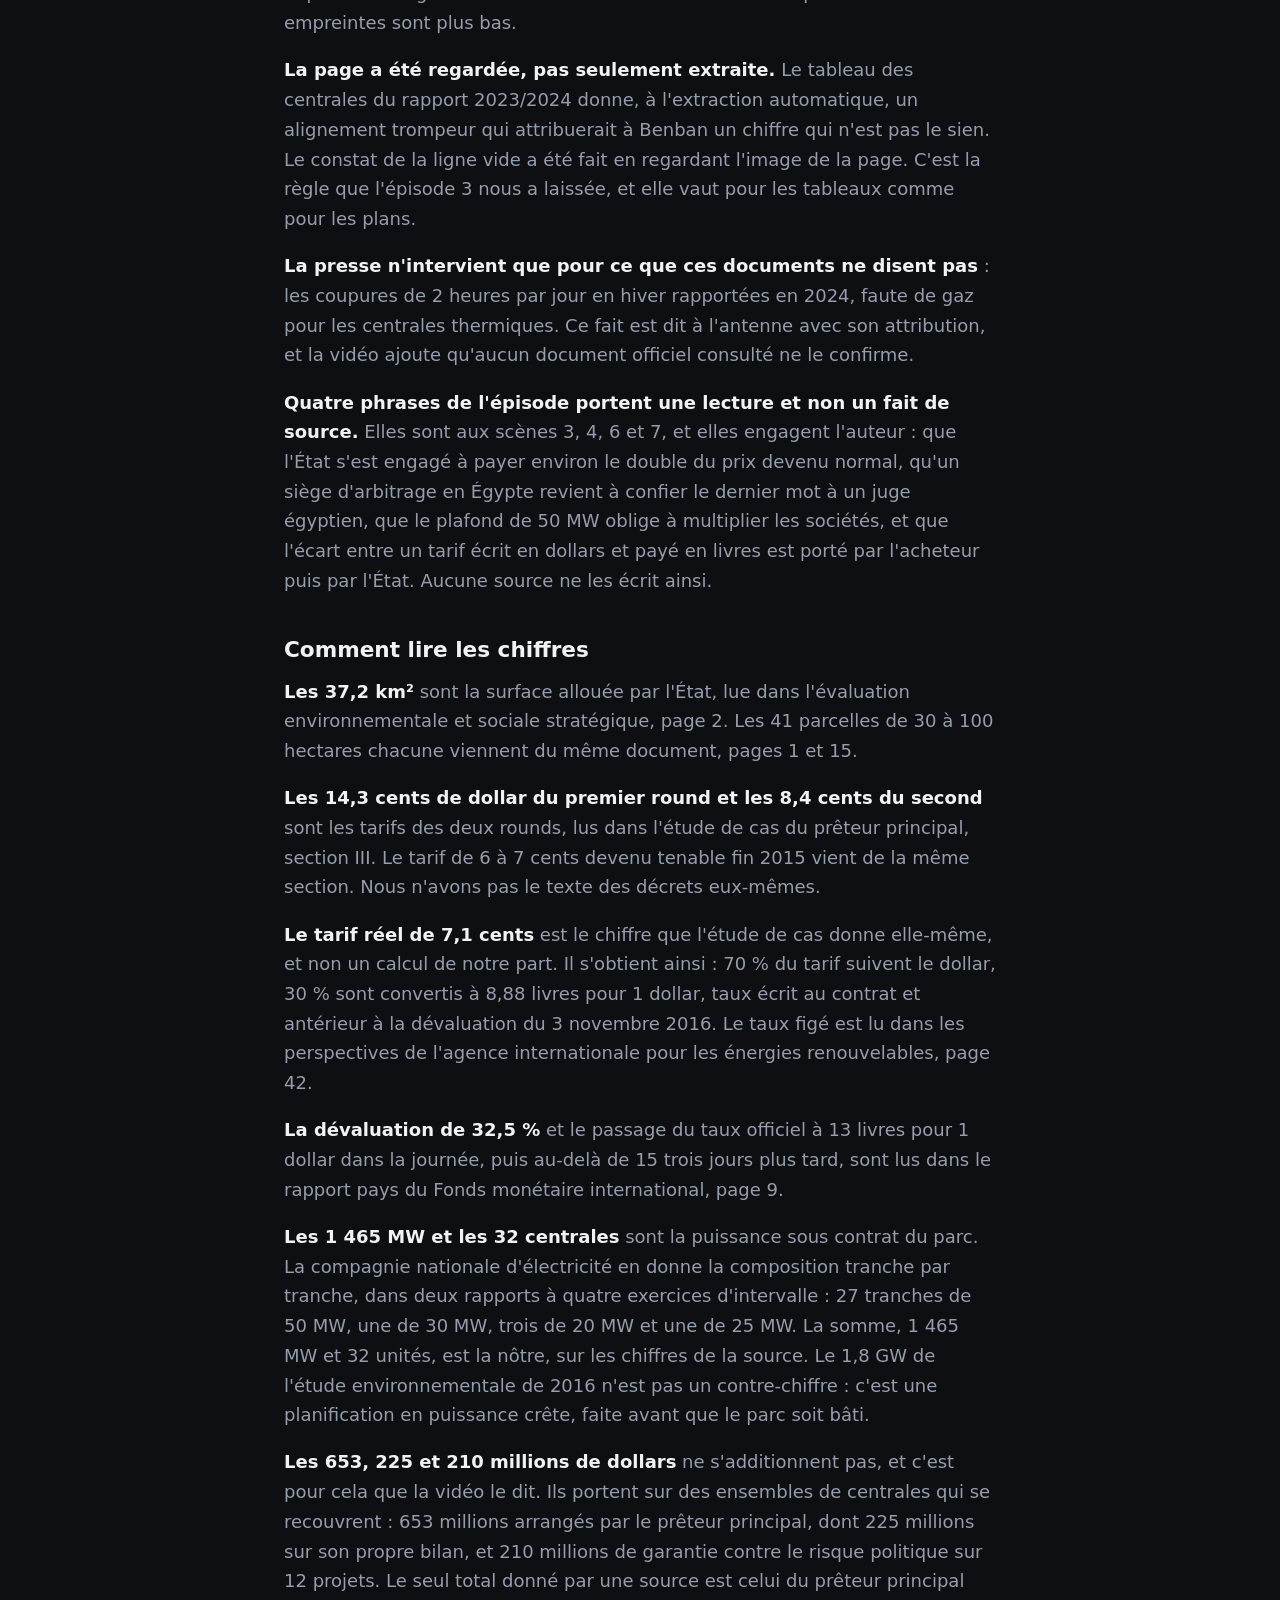
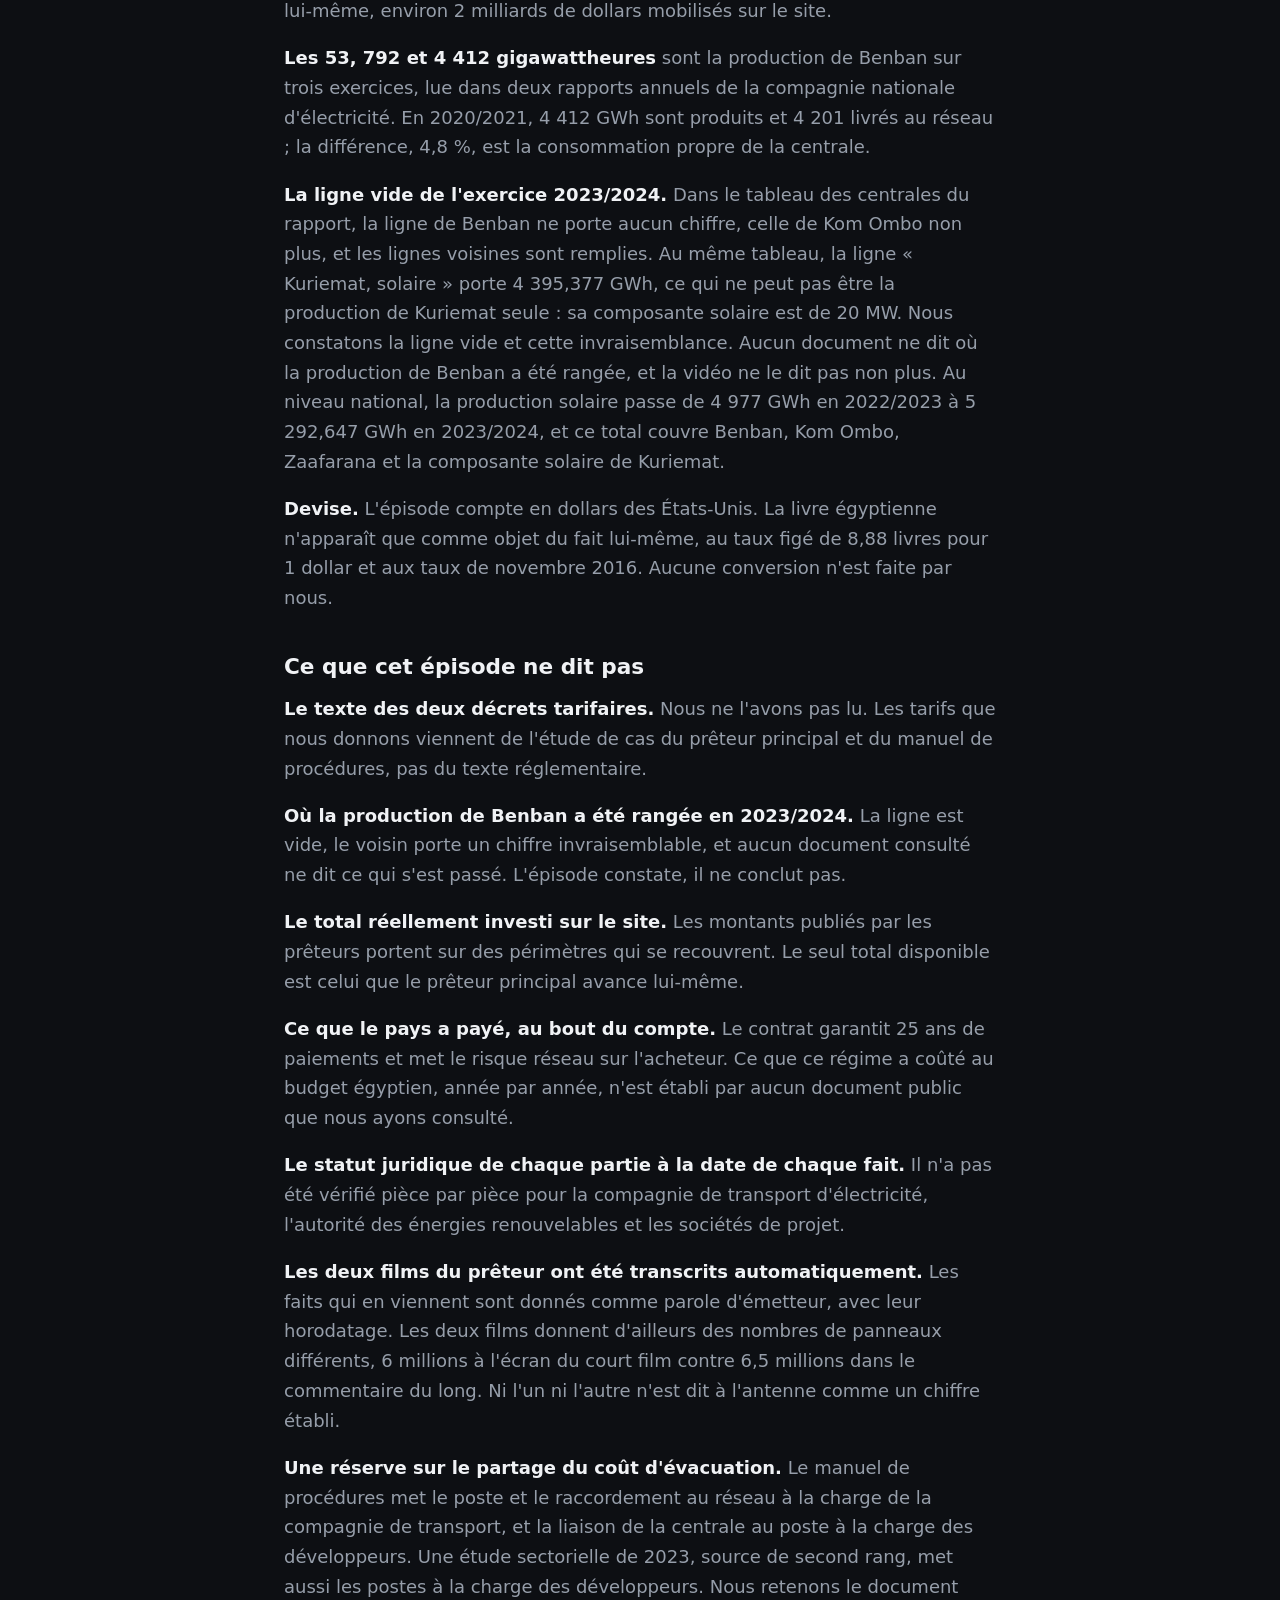
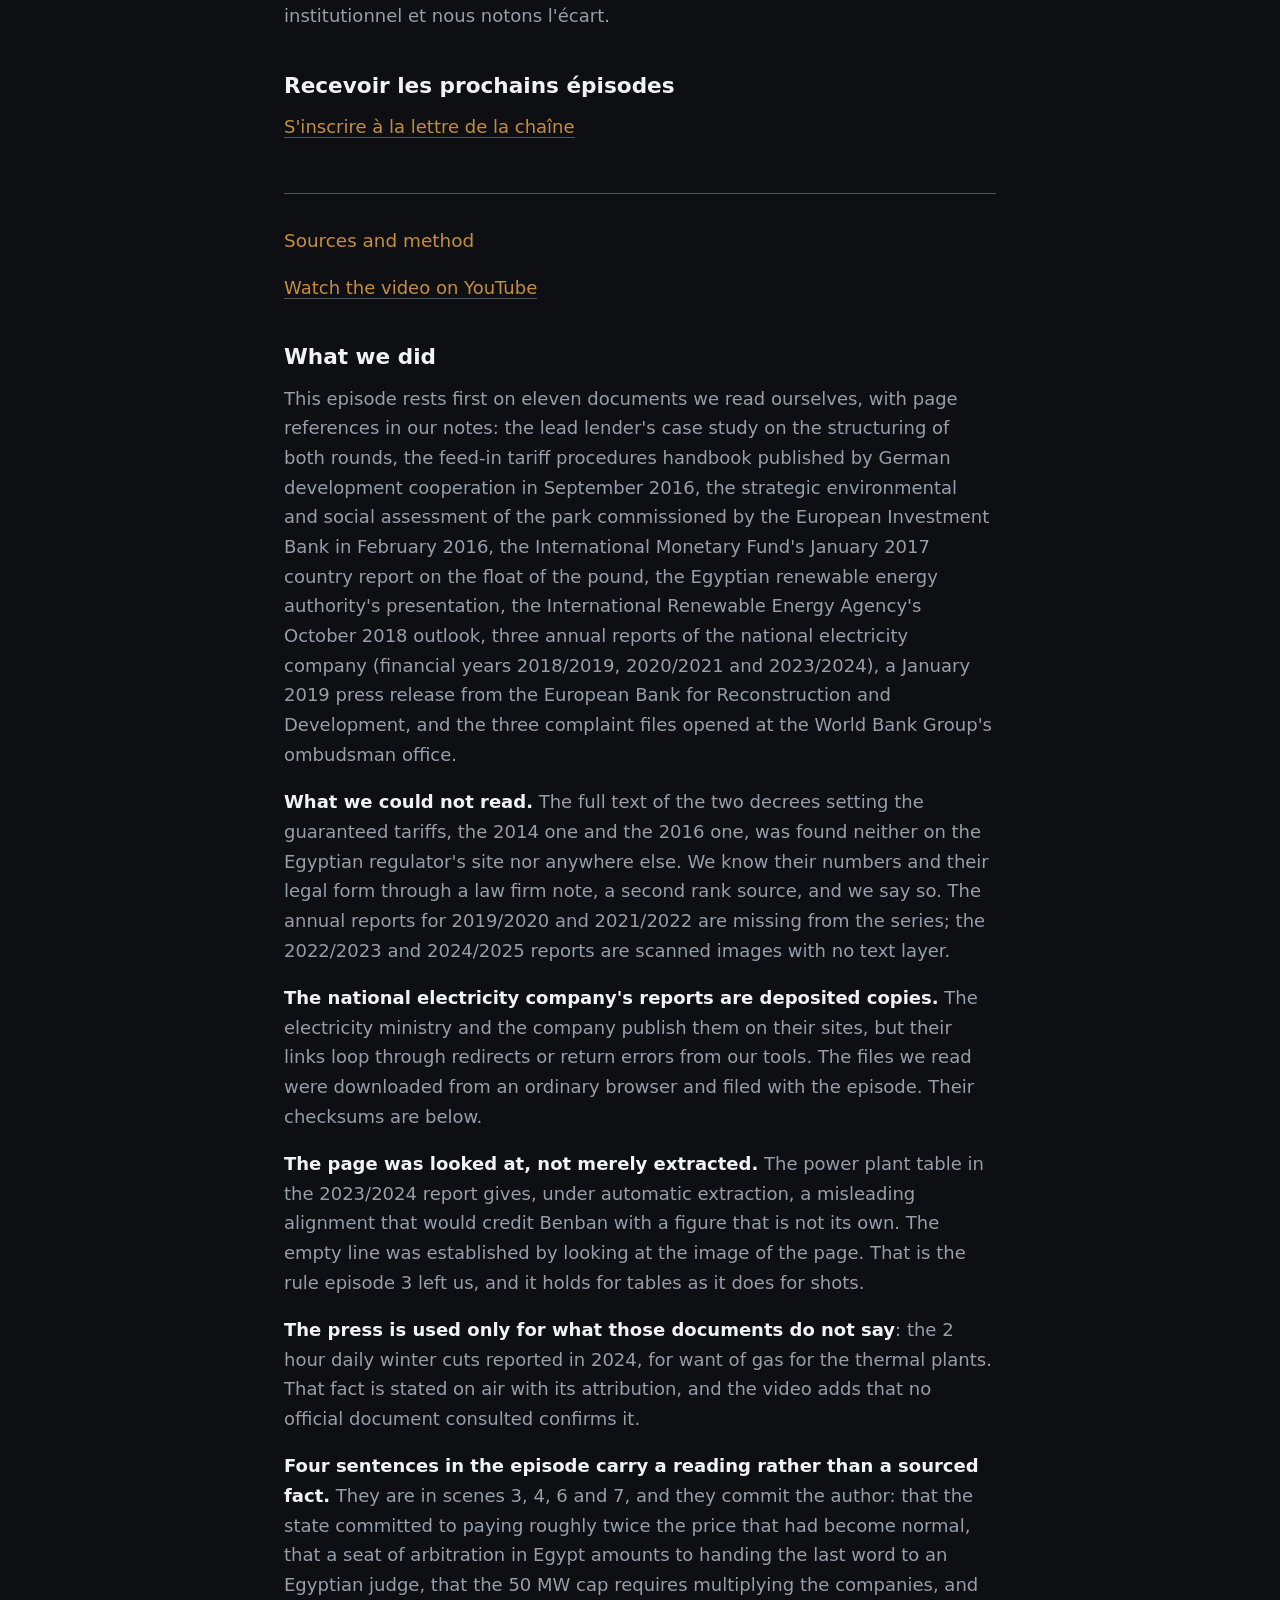
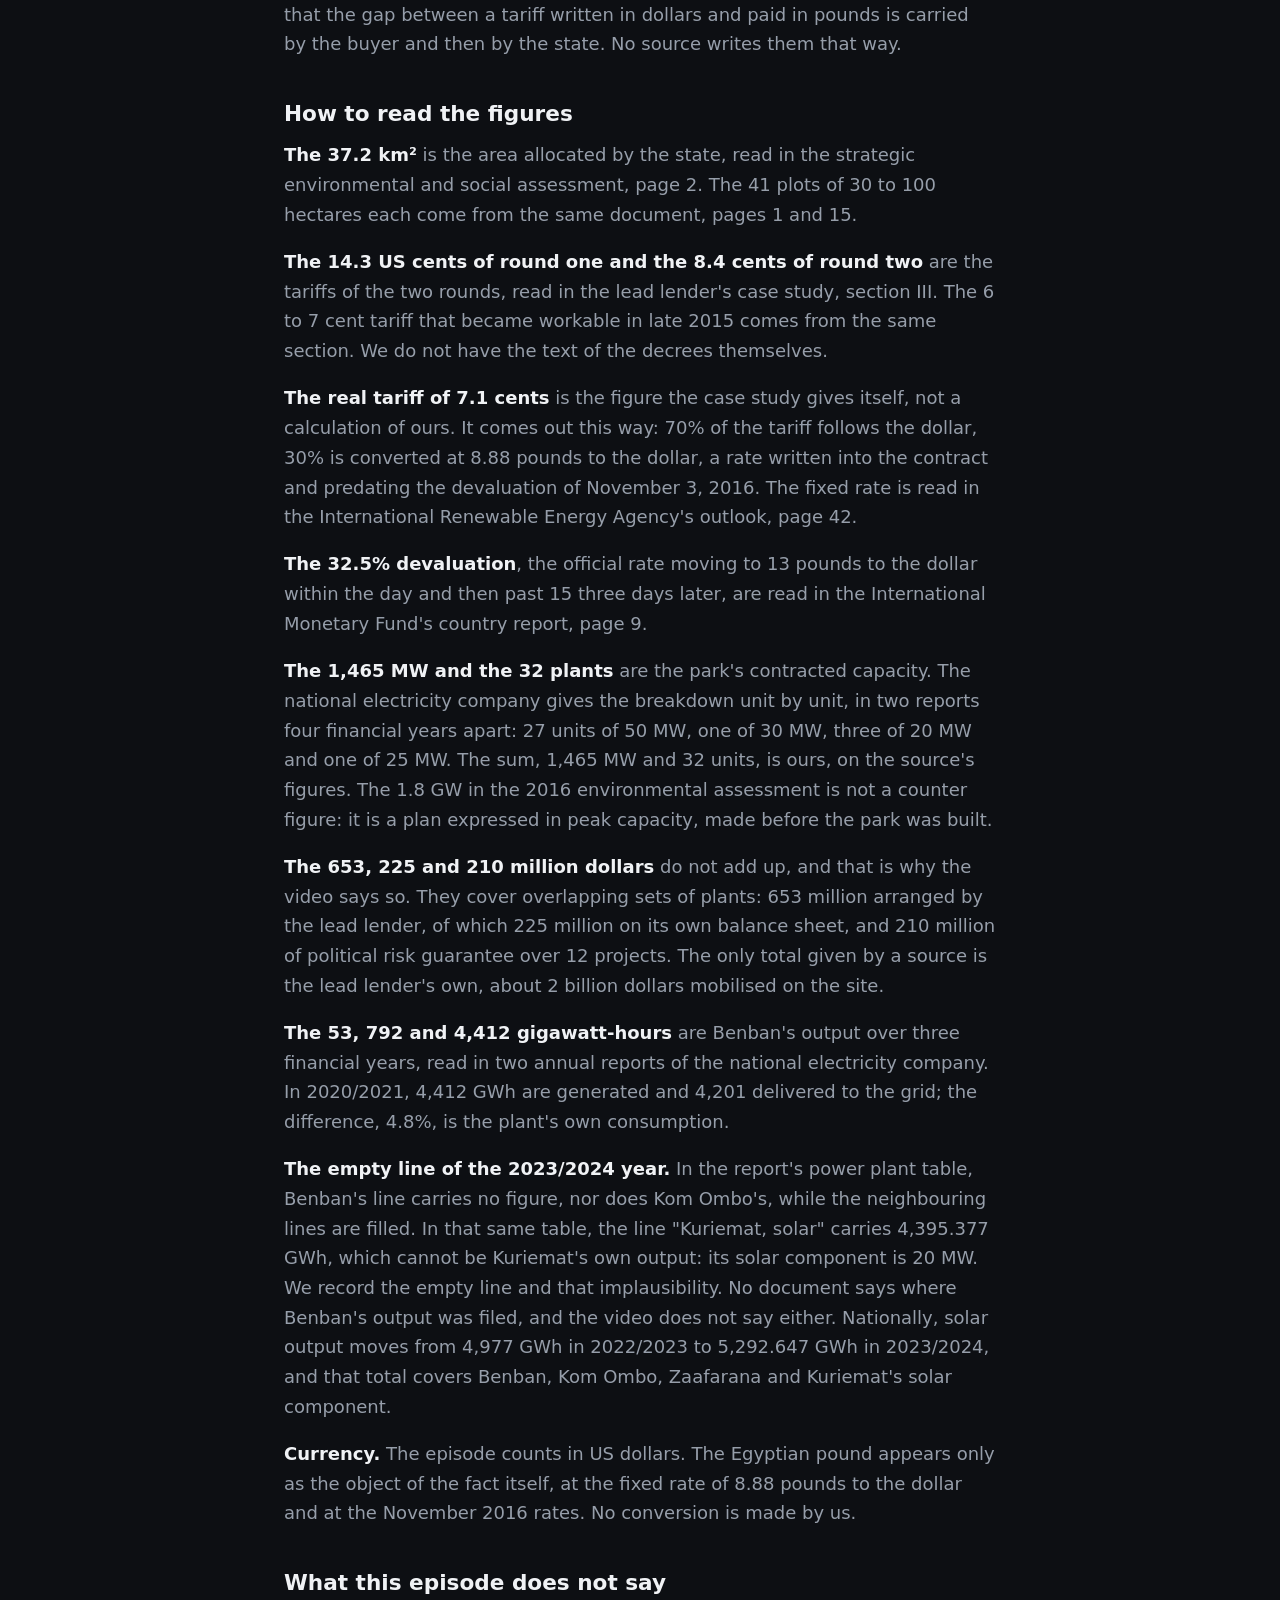
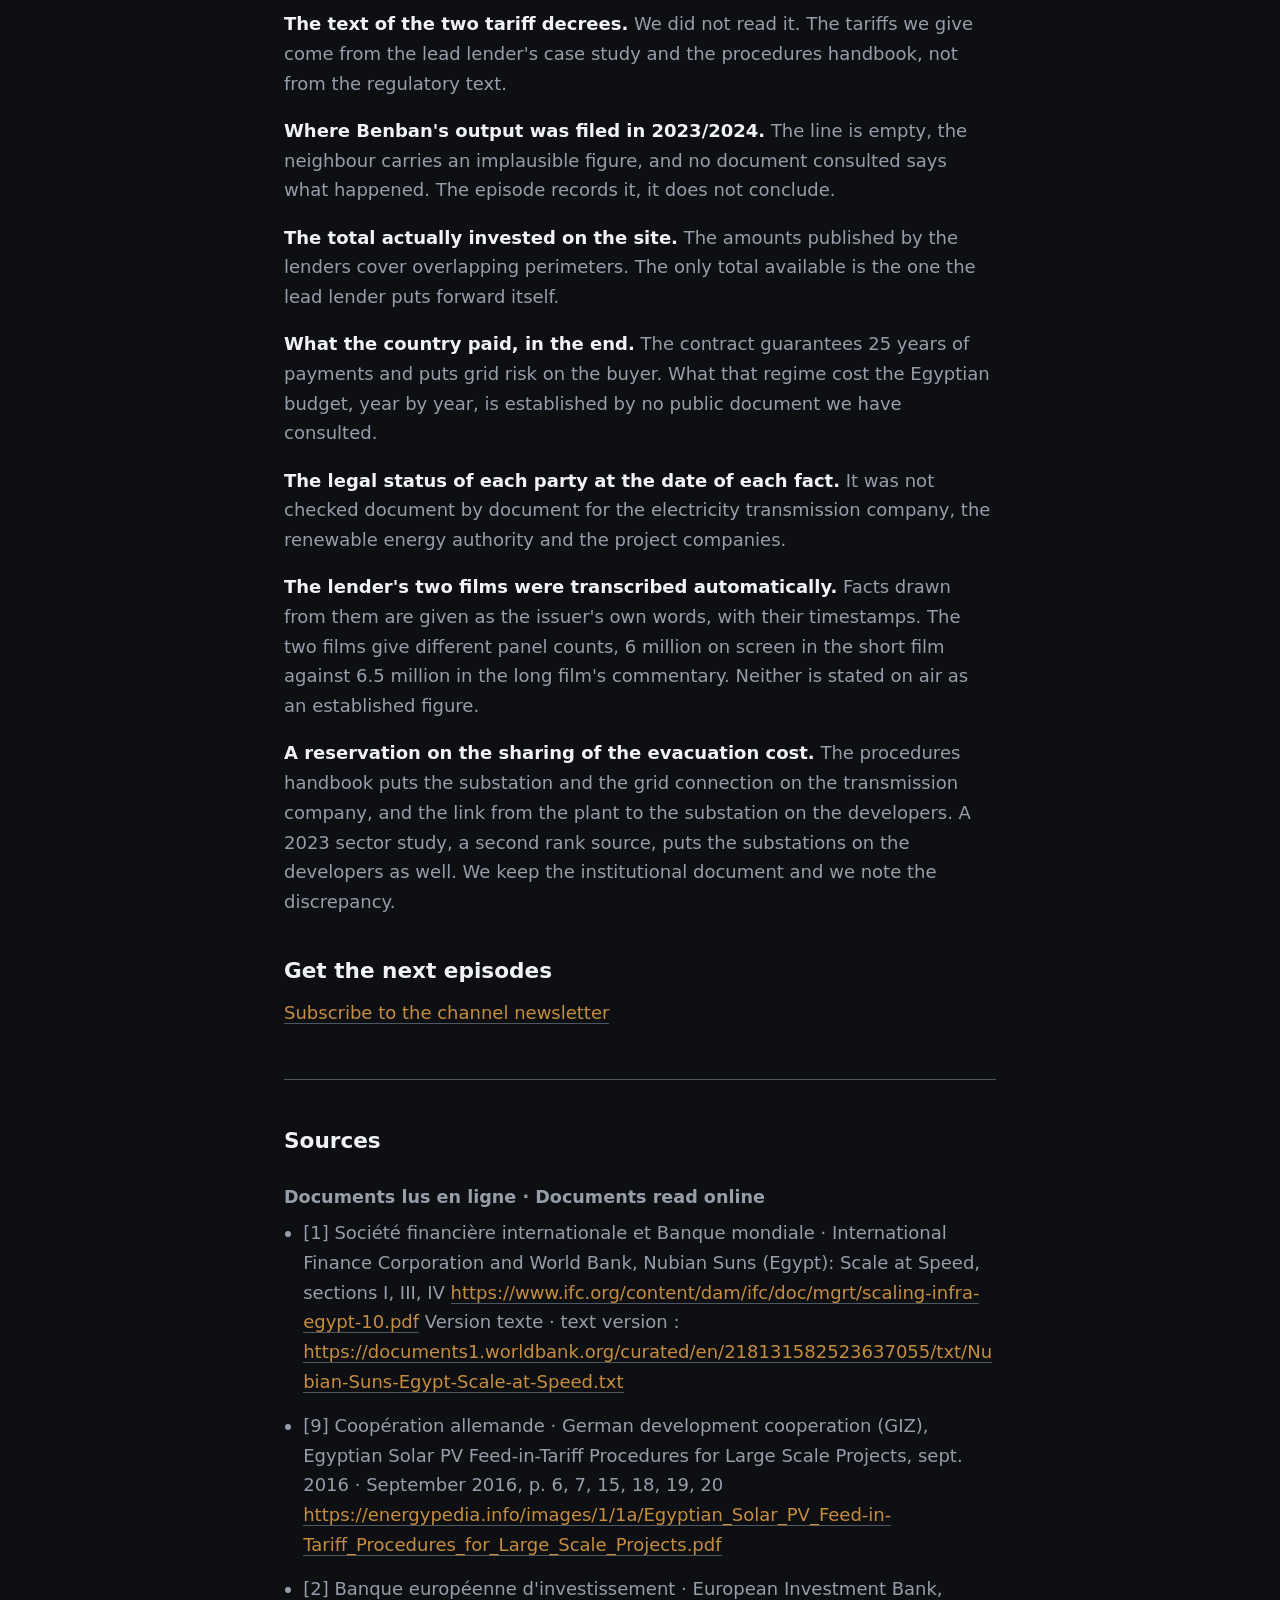
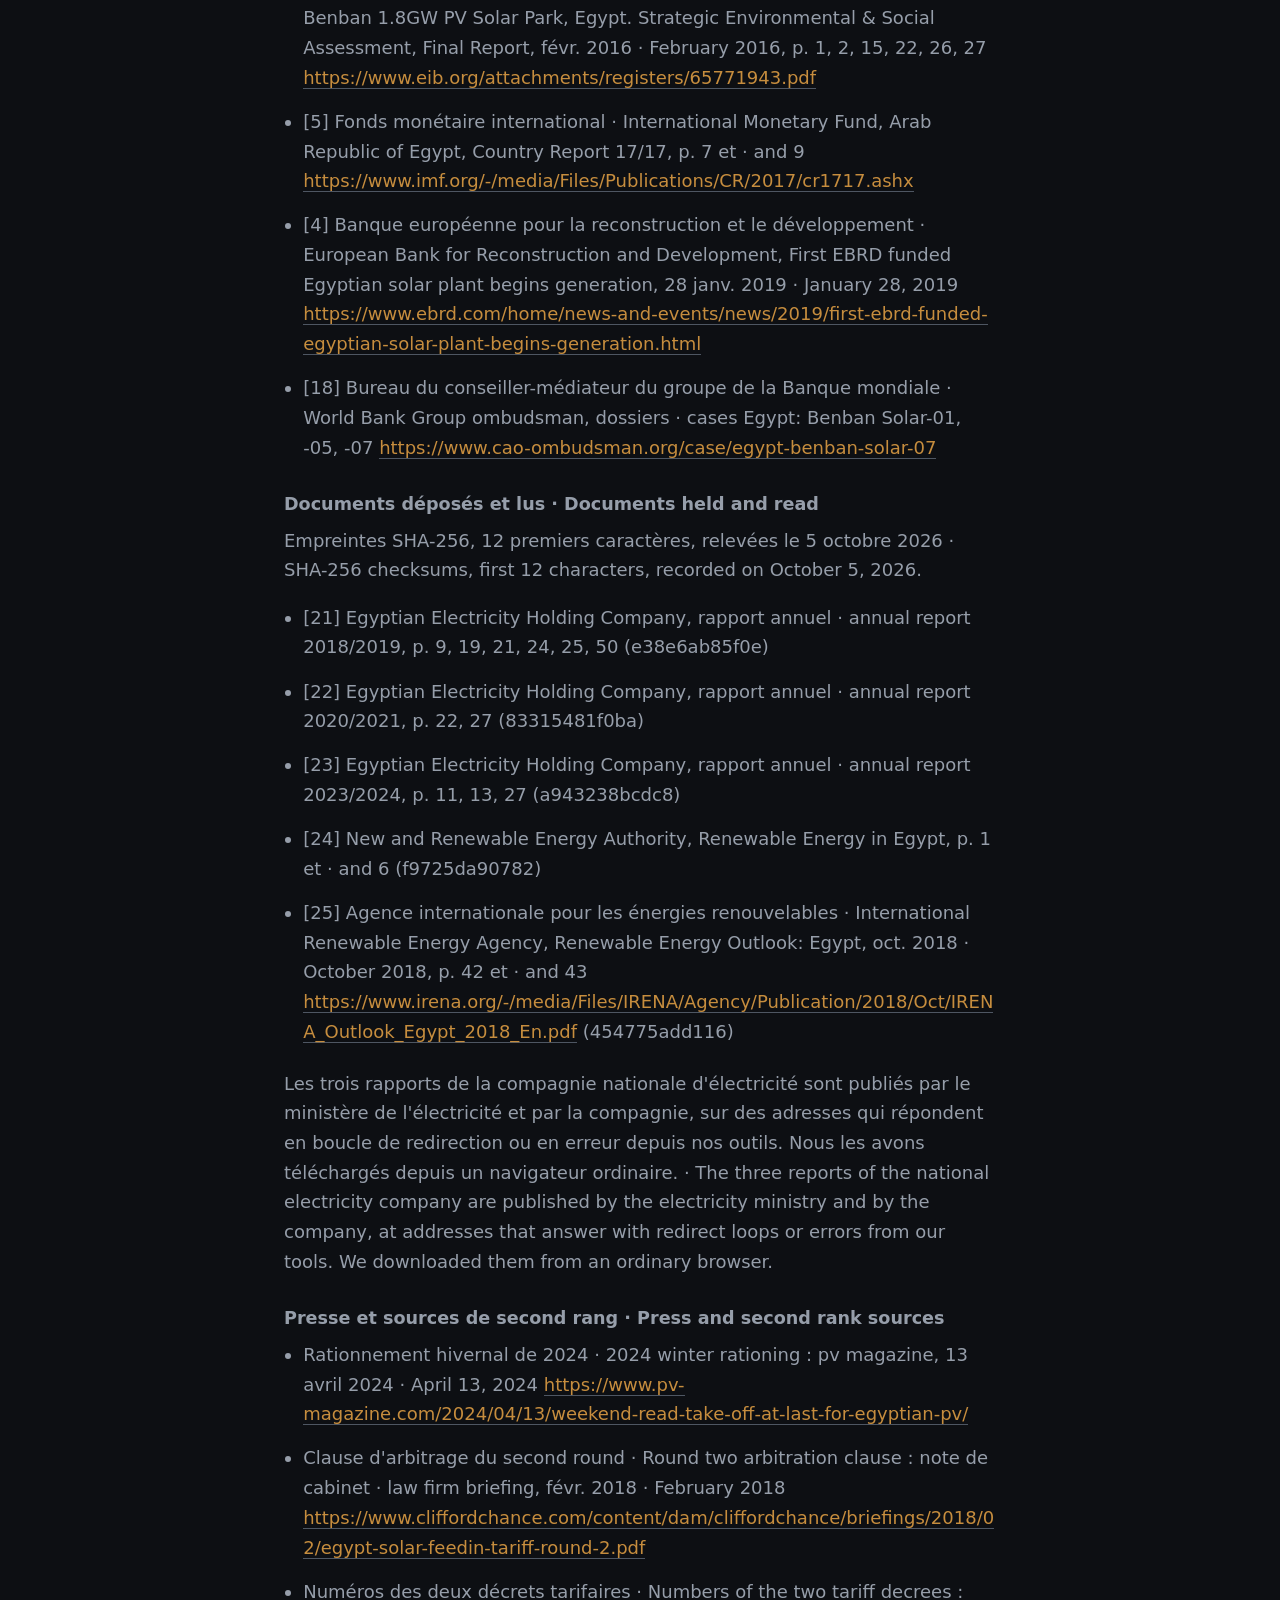
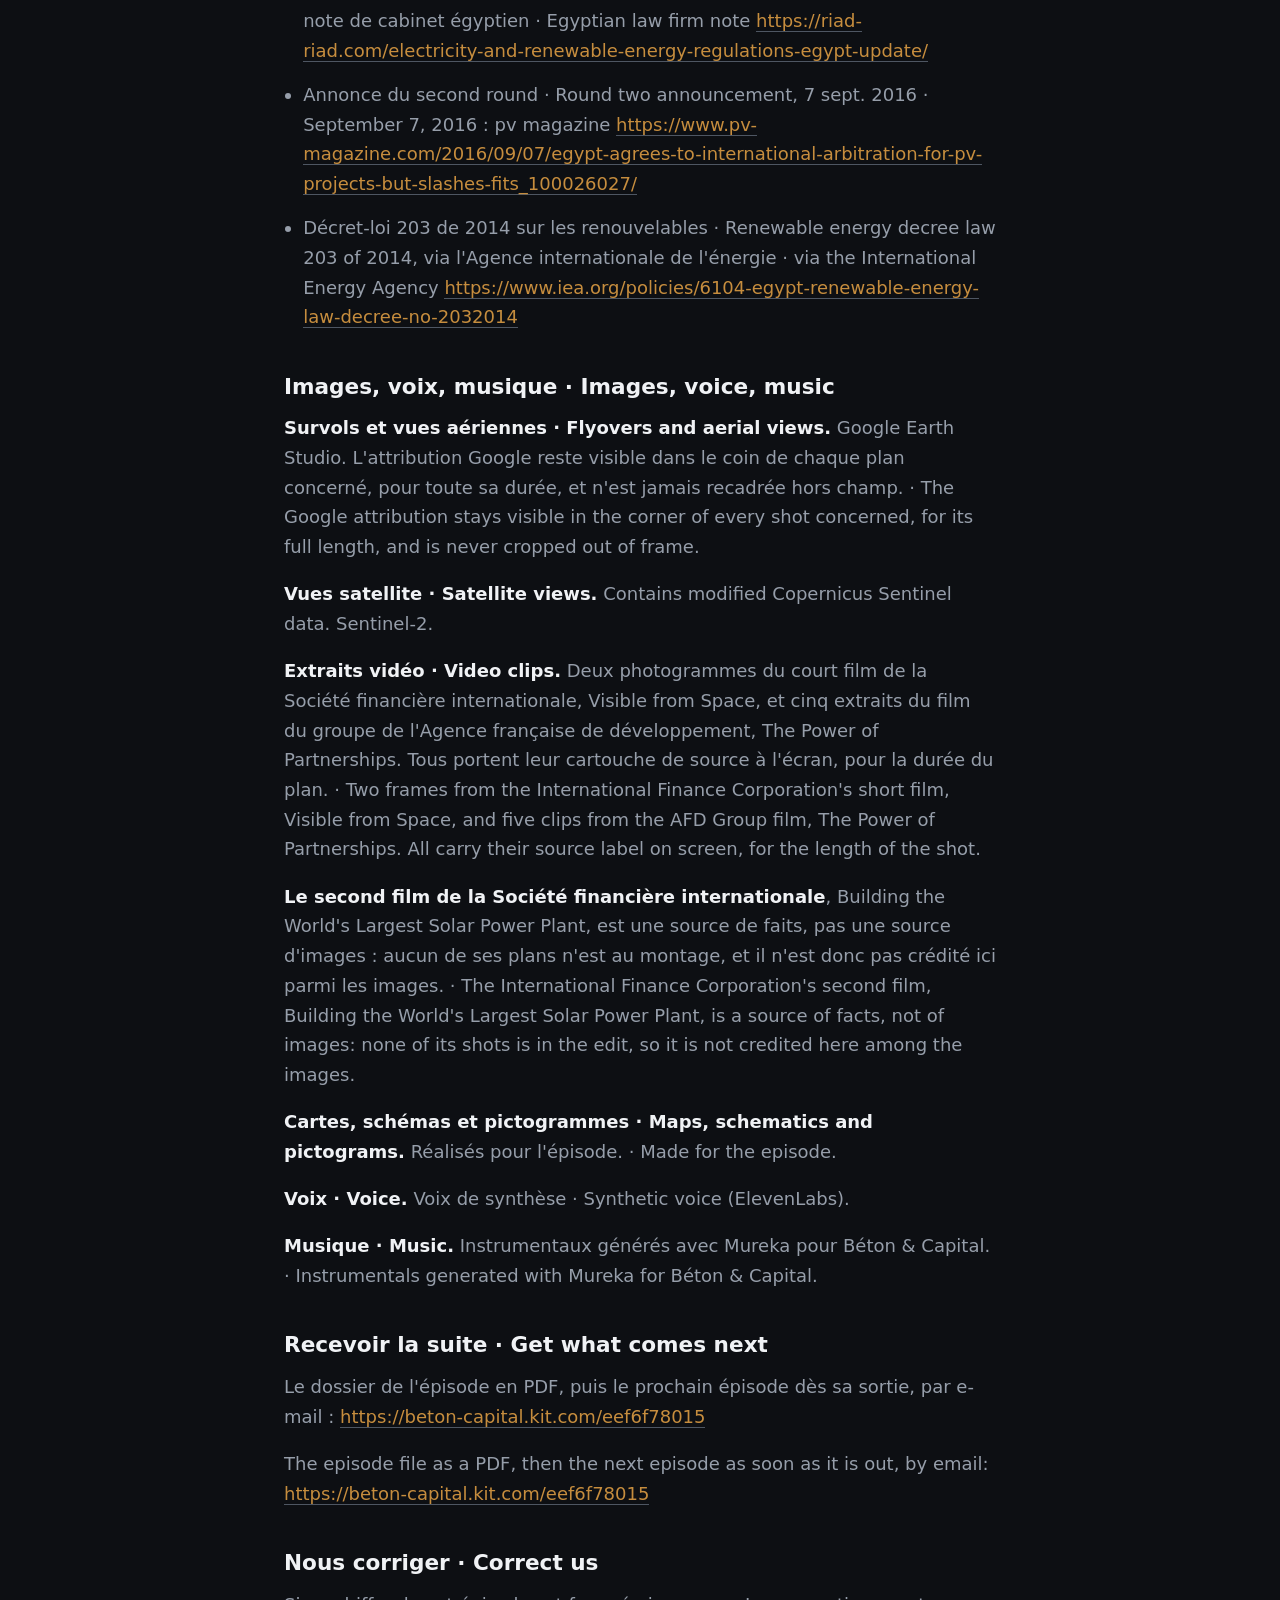
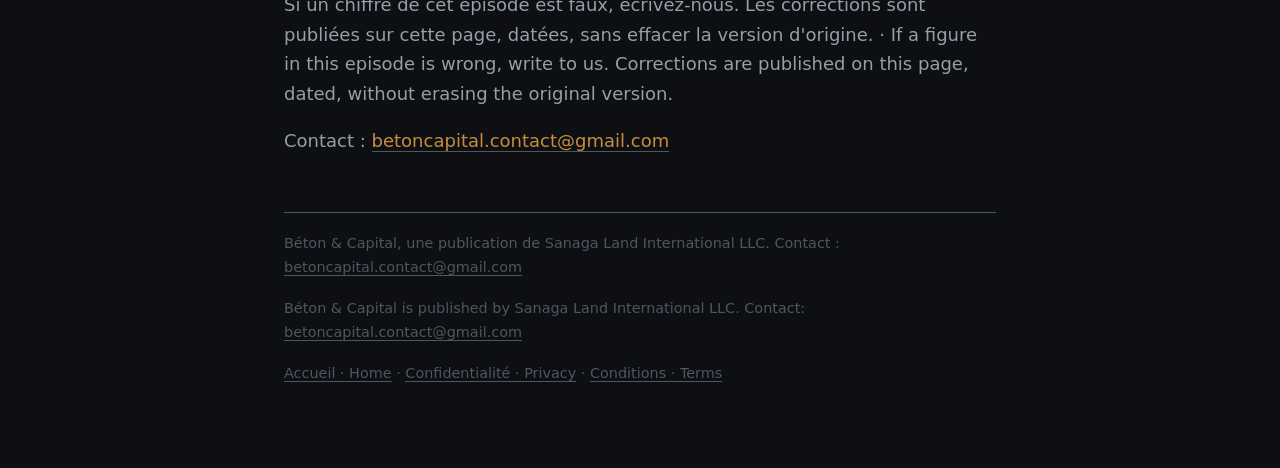
<file: ep04/sources/index.html>
<!DOCTYPE html>
<html lang="fr">
<head>
<meta charset="utf-8">
<meta name="viewport" content="width=device-width, initial-scale=1">
<title>Benban : le désert sans financeurs · Benban: the desert no one funded</title>
<meta name="description" content="Sources et méthode de l&#x27;épisode 4, Béton &amp; Capital. Sources and method of episode 4.">
<link rel="stylesheet" href="../../style.css">
<link rel="icon" href="../../logo.svg" type="image/svg+xml">
</head>
<body>
<div class="page">
<header class="marque">
<a href="/"><img src="../../logo.svg" alt="Béton &amp; Capital"></a>
<div class="barre"></div>
</header>
<main>
<h1 lang="fr">Benban : le désert sans financeurs</h1>
<p class="titre-en" lang="en">Benban: the desert no one funded</p>
<nav class="langues" aria-label="Langue · Language"><a href="#fr">Français</a> <a href="#en">English</a> <a href="#sources">Sources · Sources</a></nav>
<div class="notice">
<p>Béton &amp; Capital, épisode 4. Page unique, bilingue, appelée depuis les deux vidéos (française et anglaise). One page, in both languages, linked from both videos.</p>
<p>Adresse · Address : <a href="https://betoncapital.github.io/ep04/sources/">https://betoncapital.github.io/ep04/sources/</a> Site de la chaîne · Channel website : <a href="https://betoncapital.github.io/">https://betoncapital.github.io/</a></p>
<p>Faits arrêtés au 5 octobre 2026. Facts as of October 5, 2026.</p>
<p>Les corrections sont publiées sur cette page, datées. Corrections are published on this page, dated.</p>
</div>
<section id="fr" lang="fr">
<p class="sous-titre">Sources et méthode</p>
<p class="video"><a href="https://youtu.be/fcej_yx3KF0">Voir la vidéo sur YouTube</a></p>
<h2>Ce que nous avons fait</h2>
<p>Cet épisode repose d'abord sur onze documents que nous avons lus nous-mêmes, pages citées dans nos notes : l'étude de cas du prêteur principal sur le montage des deux rounds, le manuel de procédures du tarif garanti publié par la coopération allemande en septembre 2016, l'évaluation environnementale et sociale stratégique du parc commandée par la Banque européenne d'investissement en février 2016, le rapport pays du Fonds monétaire international de janvier 2017 sur le flottement de la livre, la présentation de l'autorité égyptienne des énergies renouvelables, les perspectives de l'agence internationale pour les énergies renouvelables d'octobre 2018, trois rapports annuels de la compagnie nationale d'électricité (exercices 2018/2019, 2020/2021 et 2023/2024), un communiqué de la banque européenne pour la reconstruction et le développement de janvier 2019, et les trois dossiers de plainte ouverts au bureau du conseiller-médiateur du groupe de la Banque mondiale.</p>
<p><strong>Ce que nous n'avons pas pu lire.</strong> Le texte intégral des deux décrets qui fixent les tarifs garantis, celui de 2014 et celui de 2016, n'a été trouvé ni sur le site du régulateur égyptien ni ailleurs. Nous connaissons leurs numéros et leur qualification par une note de cabinet d'avocats, source de second rang, et nous le disons. Les rapports annuels des exercices 2019/2020 et 2021/2022 manquent à la série ; les rapports 2022/2023 et 2024/2025 sont des images scannées sans couche de texte.</p>
<p><strong>Les rapports de la compagnie nationale d'électricité sont des copies déposées.</strong> Le ministère de l'électricité et la compagnie les publient sur leurs sites, mais leurs liens tournent en boucle de redirection ou répondent en erreur depuis nos outils. Les fichiers que nous lisons ont été téléchargés depuis un navigateur ordinaire et versés au dossier de l'épisode. Leurs empreintes sont plus bas.</p>
<p><strong>La page a été regardée, pas seulement extraite.</strong> Le tableau des centrales du rapport 2023/2024 donne, à l'extraction automatique, un alignement trompeur qui attribuerait à Benban un chiffre qui n'est pas le sien. Le constat de la ligne vide a été fait en regardant l'image de la page. C'est la règle que l'épisode 3 nous a laissée, et elle vaut pour les tableaux comme pour les plans.</p>
<p><strong>La presse n'intervient que pour ce que ces documents ne disent pas</strong> : les coupures de 2 heures par jour en hiver rapportées en 2024, faute de gaz pour les centrales thermiques. Ce fait est dit à l'antenne avec son attribution, et la vidéo ajoute qu'aucun document officiel consulté ne le confirme.</p>
<p><strong>Quatre phrases de l'épisode portent une lecture et non un fait de source.</strong> Elles sont aux scènes 3, 4, 6 et 7, et elles engagent l'auteur : que l'État s'est engagé à payer environ le double du prix devenu normal, qu'un siège d'arbitrage en Égypte revient à confier le dernier mot à un juge égyptien, que le plafond de 50 MW oblige à multiplier les sociétés, et que l'écart entre un tarif écrit en dollars et payé en livres est porté par l'acheteur puis par l'État. Aucune source ne les écrit ainsi.</p>
<h2>Comment lire les chiffres</h2>
<p><strong>Les 37,2 km²</strong> sont la surface allouée par l'État, lue dans l'évaluation environnementale et sociale stratégique, page 2. Les 41 parcelles de 30 à 100 hectares chacune viennent du même document, pages 1 et 15.</p>
<p><strong>Les 14,3 cents de dollar du premier round et les 8,4 cents du second</strong> sont les tarifs des deux rounds, lus dans l'étude de cas du prêteur principal, section III. Le tarif de 6 à 7 cents devenu tenable fin 2015 vient de la même section. Nous n'avons pas le texte des décrets eux-mêmes.</p>
<p><strong>Le tarif réel de 7,1 cents</strong> est le chiffre que l'étude de cas donne elle-même, et non un calcul de notre part. Il s'obtient ainsi : 70 % du tarif suivent le dollar, 30 % sont convertis à 8,88 livres pour 1 dollar, taux écrit au contrat et antérieur à la dévaluation du 3 novembre 2016. Le taux figé est lu dans les perspectives de l'agence internationale pour les énergies renouvelables, page 42.</p>
<p><strong>La dévaluation de 32,5 %</strong> et le passage du taux officiel à 13 livres pour 1 dollar dans la journée, puis au-delà de 15 trois jours plus tard, sont lus dans le rapport pays du Fonds monétaire international, page 9.</p>
<p><strong>Les 1 465 MW et les 32 centrales</strong> sont la puissance sous contrat du parc. La compagnie nationale d'électricité en donne la composition tranche par tranche, dans deux rapports à quatre exercices d'intervalle : 27 tranches de 50 MW, une de 30 MW, trois de 20 MW et une de 25 MW. La somme, 1 465 MW et 32 unités, est la nôtre, sur les chiffres de la source. Le 1,8 GW de l'étude environnementale de 2016 n'est pas un contre-chiffre : c'est une planification en puissance crête, faite avant que le parc soit bâti.</p>
<p><strong>Les 653, 225 et 210 millions de dollars</strong> ne s'additionnent pas, et c'est pour cela que la vidéo le dit. Ils portent sur des ensembles de centrales qui se recouvrent : 653 millions arrangés par le prêteur principal, dont 225 millions sur son propre bilan, et 210 millions de garantie contre le risque politique sur 12 projets. Le seul total donné par une source est celui du prêteur principal lui-même, environ 2 milliards de dollars mobilisés sur le site.</p>
<p><strong>Les 53, 792 et 4 412 gigawattheures</strong> sont la production de Benban sur trois exercices, lue dans deux rapports annuels de la compagnie nationale d'électricité. En 2020/2021, 4 412 GWh sont produits et 4 201 livrés au réseau ; la différence, 4,8 %, est la consommation propre de la centrale.</p>
<p><strong>La ligne vide de l'exercice 2023/2024.</strong> Dans le tableau des centrales du rapport, la ligne de Benban ne porte aucun chiffre, celle de Kom Ombo non plus, et les lignes voisines sont remplies. Au même tableau, la ligne « Kuriemat, solaire » porte 4 395,377 GWh, ce qui ne peut pas être la production de Kuriemat seule : sa composante solaire est de 20 MW. Nous constatons la ligne vide et cette invraisemblance. Aucun document ne dit où la production de Benban a été rangée, et la vidéo ne le dit pas non plus. Au niveau national, la production solaire passe de 4 977 GWh en 2022/2023 à 5 292,647 GWh en 2023/2024, et ce total couvre Benban, Kom Ombo, Zaafarana et la composante solaire de Kuriemat.</p>
<p><strong>Devise.</strong> L'épisode compte en dollars des États-Unis. La livre égyptienne n'apparaît que comme objet du fait lui-même, au taux figé de 8,88 livres pour 1 dollar et aux taux de novembre 2016. Aucune conversion n'est faite par nous.</p>
<h2>Ce que cet épisode ne dit pas</h2>
<p><strong>Le texte des deux décrets tarifaires.</strong> Nous ne l'avons pas lu. Les tarifs que nous donnons viennent de l'étude de cas du prêteur principal et du manuel de procédures, pas du texte réglementaire.</p>
<p><strong>Où la production de Benban a été rangée en 2023/2024.</strong> La ligne est vide, le voisin porte un chiffre invraisemblable, et aucun document consulté ne dit ce qui s'est passé. L'épisode constate, il ne conclut pas.</p>
<p><strong>Le total réellement investi sur le site.</strong> Les montants publiés par les prêteurs portent sur des périmètres qui se recouvrent. Le seul total disponible est celui que le prêteur principal avance lui-même.</p>
<p><strong>Ce que le pays a payé, au bout du compte.</strong> Le contrat garantit 25 ans de paiements et met le risque réseau sur l'acheteur. Ce que ce régime a coûté au budget égyptien, année par année, n'est établi par aucun document public que nous ayons consulté.</p>
<p><strong>Le statut juridique de chaque partie à la date de chaque fait.</strong> Il n'a pas été vérifié pièce par pièce pour la compagnie de transport d'électricité, l'autorité des énergies renouvelables et les sociétés de projet.</p>
<p><strong>Les deux films du prêteur ont été transcrits automatiquement.</strong> Les faits qui en viennent sont donnés comme parole d'émetteur, avec leur horodatage. Les deux films donnent d'ailleurs des nombres de panneaux différents, 6 millions à l'écran du court film contre 6,5 millions dans le commentaire du long. Ni l'un ni l'autre n'est dit à l'antenne comme un chiffre établi.</p>
<p><strong>Une réserve sur le partage du coût d'évacuation.</strong> Le manuel de procédures met le poste et le raccordement au réseau à la charge de la compagnie de transport, et la liaison de la centrale au poste à la charge des développeurs. Une étude sectorielle de 2023, source de second rang, met aussi les postes à la charge des développeurs. Nous retenons le document institutionnel et nous notons l'écart.</p>
<h2>Recevoir les prochains épisodes</h2>
<p><a href="https://beton-capital.kit.com/eef6f78015">S'inscrire à la lettre de la chaîne</a></p>
</section>
<section id="en" lang="en">
<p class="sous-titre">Sources and method</p>
<p class="video"><a href="https://youtu.be/Q6XMjljzluI">Watch the video on YouTube</a></p>
<h2>What we did</h2>
<p>This episode rests first on eleven documents we read ourselves, with page references in our notes: the lead lender's case study on the structuring of both rounds, the feed-in tariff procedures handbook published by German development cooperation in September 2016, the strategic environmental and social assessment of the park commissioned by the European Investment Bank in February 2016, the International Monetary Fund's January 2017 country report on the float of the pound, the Egyptian renewable energy authority's presentation, the International Renewable Energy Agency's October 2018 outlook, three annual reports of the national electricity company (financial years 2018/2019, 2020/2021 and 2023/2024), a January 2019 press release from the European Bank for Reconstruction and Development, and the three complaint files opened at the World Bank Group's ombudsman office.</p>
<p><strong>What we could not read.</strong> The full text of the two decrees setting the guaranteed tariffs, the 2014 one and the 2016 one, was found neither on the Egyptian regulator's site nor anywhere else. We know their numbers and their legal form through a law firm note, a second rank source, and we say so. The annual reports for 2019/2020 and 2021/2022 are missing from the series; the 2022/2023 and 2024/2025 reports are scanned images with no text layer.</p>
<p><strong>The national electricity company's reports are deposited copies.</strong> The electricity ministry and the company publish them on their sites, but their links loop through redirects or return errors from our tools. The files we read were downloaded from an ordinary browser and filed with the episode. Their checksums are below.</p>
<p><strong>The page was looked at, not merely extracted.</strong> The power plant table in the 2023/2024 report gives, under automatic extraction, a misleading alignment that would credit Benban with a figure that is not its own. The empty line was established by looking at the image of the page. That is the rule episode 3 left us, and it holds for tables as it does for shots.</p>
<p><strong>The press is used only for what those documents do not say</strong>: the 2 hour daily winter cuts reported in 2024, for want of gas for the thermal plants. That fact is stated on air with its attribution, and the video adds that no official document consulted confirms it.</p>
<p><strong>Four sentences in the episode carry a reading rather than a sourced fact.</strong> They are in scenes 3, 4, 6 and 7, and they commit the author: that the state committed to paying roughly twice the price that had become normal, that a seat of arbitration in Egypt amounts to handing the last word to an Egyptian judge, that the 50 MW cap requires multiplying the companies, and that the gap between a tariff written in dollars and paid in pounds is carried by the buyer and then by the state. No source writes them that way.</p>
<h2>How to read the figures</h2>
<p><strong>The 37.2 km²</strong> is the area allocated by the state, read in the strategic environmental and social assessment, page 2. The 41 plots of 30 to 100 hectares each come from the same document, pages 1 and 15.</p>
<p><strong>The 14.3 US cents of round one and the 8.4 cents of round two</strong> are the tariffs of the two rounds, read in the lead lender's case study, section III. The 6 to 7 cent tariff that became workable in late 2015 comes from the same section. We do not have the text of the decrees themselves.</p>
<p><strong>The real tariff of 7.1 cents</strong> is the figure the case study gives itself, not a calculation of ours. It comes out this way: 70% of the tariff follows the dollar, 30% is converted at 8.88 pounds to the dollar, a rate written into the contract and predating the devaluation of November 3, 2016. The fixed rate is read in the International Renewable Energy Agency's outlook, page 42.</p>
<p><strong>The 32.5% devaluation</strong>, the official rate moving to 13 pounds to the dollar within the day and then past 15 three days later, are read in the International Monetary Fund's country report, page 9.</p>
<p><strong>The 1,465 MW and the 32 plants</strong> are the park's contracted capacity. The national electricity company gives the breakdown unit by unit, in two reports four financial years apart: 27 units of 50 MW, one of 30 MW, three of 20 MW and one of 25 MW. The sum, 1,465 MW and 32 units, is ours, on the source's figures. The 1.8 GW in the 2016 environmental assessment is not a counter figure: it is a plan expressed in peak capacity, made before the park was built.</p>
<p><strong>The 653, 225 and 210 million dollars</strong> do not add up, and that is why the video says so. They cover overlapping sets of plants: 653 million arranged by the lead lender, of which 225 million on its own balance sheet, and 210 million of political risk guarantee over 12 projects. The only total given by a source is the lead lender's own, about 2 billion dollars mobilised on the site.</p>
<p><strong>The 53, 792 and 4,412 gigawatt-hours</strong> are Benban's output over three financial years, read in two annual reports of the national electricity company. In 2020/2021, 4,412 GWh are generated and 4,201 delivered to the grid; the difference, 4.8%, is the plant's own consumption.</p>
<p><strong>The empty line of the 2023/2024 year.</strong> In the report's power plant table, Benban's line carries no figure, nor does Kom Ombo's, while the neighbouring lines are filled. In that same table, the line "Kuriemat, solar" carries 4,395.377 GWh, which cannot be Kuriemat's own output: its solar component is 20 MW. We record the empty line and that implausibility. No document says where Benban's output was filed, and the video does not say either. Nationally, solar output moves from 4,977 GWh in 2022/2023 to 5,292.647 GWh in 2023/2024, and that total covers Benban, Kom Ombo, Zaafarana and Kuriemat's solar component.</p>
<p><strong>Currency.</strong> The episode counts in US dollars. The Egyptian pound appears only as the object of the fact itself, at the fixed rate of 8.88 pounds to the dollar and at the November 2016 rates. No conversion is made by us.</p>
<h2>What this episode does not say</h2>
<p><strong>The text of the two tariff decrees.</strong> We did not read it. The tariffs we give come from the lead lender's case study and the procedures handbook, not from the regulatory text.</p>
<p><strong>Where Benban's output was filed in 2023/2024.</strong> The line is empty, the neighbour carries an implausible figure, and no document consulted says what happened. The episode records it, it does not conclude.</p>
<p><strong>The total actually invested on the site.</strong> The amounts published by the lenders cover overlapping perimeters. The only total available is the one the lead lender puts forward itself.</p>
<p><strong>What the country paid, in the end.</strong> The contract guarantees 25 years of payments and puts grid risk on the buyer. What that regime cost the Egyptian budget, year by year, is established by no public document we have consulted.</p>
<p><strong>The legal status of each party at the date of each fact.</strong> It was not checked document by document for the electricity transmission company, the renewable energy authority and the project companies.</p>
<p><strong>The lender's two films were transcribed automatically.</strong> Facts drawn from them are given as the issuer's own words, with their timestamps. The two films give different panel counts, 6 million on screen in the short film against 6.5 million in the long film's commentary. Neither is stated on air as an established figure.</p>
<p><strong>A reservation on the sharing of the evacuation cost.</strong> The procedures handbook puts the substation and the grid connection on the transmission company, and the link from the plant to the substation on the developers. A 2023 sector study, a second rank source, puts the substations on the developers as well. We keep the institutional document and we note the discrepancy.</p>
<h2>Get the next episodes</h2>
<p><a href="https://beton-capital.kit.com/eef6f78015">Subscribe to the channel newsletter</a></p>
</section>
<section id="sources">
<h2>Sources</h2>
<h3>Documents lus en ligne · Documents read online</h3>
<ul>
<li>[1] Société financière internationale et Banque mondiale · International Finance Corporation and World Bank, Nubian Suns (Egypt): Scale at Speed, sections I, III, IV <a href="https://www.ifc.org/content/dam/ifc/doc/mgrt/scaling-infra-egypt-10.pdf">https://www.ifc.org/content/dam/ifc/doc/mgrt/scaling-infra-egypt-10.pdf</a> Version texte · text version : <a href="https://documents1.worldbank.org/curated/en/218131582523637055/txt/Nubian-Suns-Egypt-Scale-at-Speed.txt">https://documents1.worldbank.org/curated/en/218131582523637055/txt/Nubian-Suns-Egypt-Scale-at-Speed.txt</a></li>
<li>[9] Coopération allemande · German development cooperation (GIZ), Egyptian Solar PV Feed-in-Tariff Procedures for Large Scale Projects, sept. 2016 · September 2016, p. 6, 7, 15, 18, 19, 20 <a href="https://energypedia.info/images/1/1a/Egyptian_Solar_PV_Feed-in-Tariff_Procedures_for_Large_Scale_Projects.pdf">https://energypedia.info/images/1/1a/Egyptian_Solar_PV_Feed-in-Tariff_Procedures_for_Large_Scale_Projects.pdf</a></li>
<li>[2] Banque européenne d'investissement · European Investment Bank, Benban 1.8GW PV Solar Park, Egypt. Strategic Environmental &amp; Social Assessment, Final Report, févr. 2016 · February 2016, p. 1, 2, 15, 22, 26, 27 <a href="https://www.eib.org/attachments/registers/65771943.pdf">https://www.eib.org/attachments/registers/65771943.pdf</a></li>
<li>[5] Fonds monétaire international · International Monetary Fund, Arab Republic of Egypt, Country Report 17/17, p. 7 et · and 9 <a href="https://www.imf.org/-/media/Files/Publications/CR/2017/cr1717.ashx">https://www.imf.org/-/media/Files/Publications/CR/2017/cr1717.ashx</a></li>
<li>[4] Banque européenne pour la reconstruction et le développement · European Bank for Reconstruction and Development, First EBRD funded Egyptian solar plant begins generation, 28 janv. 2019 · January 28, 2019 <a href="https://www.ebrd.com/home/news-and-events/news/2019/first-ebrd-funded-egyptian-solar-plant-begins-generation.html">https://www.ebrd.com/home/news-and-events/news/2019/first-ebrd-funded-egyptian-solar-plant-begins-generation.html</a></li>
<li>[18] Bureau du conseiller-médiateur du groupe de la Banque mondiale · World Bank Group ombudsman, dossiers · cases Egypt: Benban Solar-01, -05, -07 <a href="https://www.cao-ombudsman.org/case/egypt-benban-solar-07">https://www.cao-ombudsman.org/case/egypt-benban-solar-07</a></li>
</ul>
<h3>Documents déposés et lus · Documents held and read</h3>
<p>Empreintes SHA-256, 12 premiers caractères, relevées le 5 octobre 2026 · SHA-256 checksums, first 12 characters, recorded on October 5, 2026.</p>
<ul>
<li>[21] Egyptian Electricity Holding Company, rapport annuel · annual report 2018/2019, p. 9, 19, 21, 24, 25, 50 (e38e6ab85f0e)</li>
<li>[22] Egyptian Electricity Holding Company, rapport annuel · annual report 2020/2021, p. 22, 27 (83315481f0ba)</li>
<li>[23] Egyptian Electricity Holding Company, rapport annuel · annual report 2023/2024, p. 11, 13, 27 (a943238bcdc8)</li>
<li>[24] New and Renewable Energy Authority, Renewable Energy in Egypt, p. 1 et · and 6 (f9725da90782)</li>
<li>[25] Agence internationale pour les énergies renouvelables · International Renewable Energy Agency, Renewable Energy Outlook: Egypt, oct. 2018 · October 2018, p. 42 et · and 43 <a href="https://www.irena.org/-/media/Files/IRENA/Agency/Publication/2018/Oct/IRENA_Outlook_Egypt_2018_En.pdf">https://www.irena.org/-/media/Files/IRENA/Agency/Publication/2018/Oct/IRENA_Outlook_Egypt_2018_En.pdf</a> (454775add116)</li>
</ul>
<p>Les trois rapports de la compagnie nationale d'électricité sont publiés par le ministère de l'électricité et par la compagnie, sur des adresses qui répondent en boucle de redirection ou en erreur depuis nos outils. Nous les avons téléchargés depuis un navigateur ordinaire. · The three reports of the national electricity company are published by the electricity ministry and by the company, at addresses that answer with redirect loops or errors from our tools. We downloaded them from an ordinary browser.</p>
<h3>Presse et sources de second rang · Press and second rank sources</h3>
<ul>
<li>Rationnement hivernal de 2024 · 2024 winter rationing : pv magazine, 13 avril 2024 · April 13, 2024 <a href="https://www.pv-magazine.com/2024/04/13/weekend-read-take-off-at-last-for-egyptian-pv/">https://www.pv-magazine.com/2024/04/13/weekend-read-take-off-at-last-for-egyptian-pv/</a></li>
<li>Clause d'arbitrage du second round · Round two arbitration clause : note de cabinet · law firm briefing, févr. 2018 · February 2018 <a href="https://www.cliffordchance.com/content/dam/cliffordchance/briefings/2018/02/egypt-solar-feedin-tariff-round-2.pdf">https://www.cliffordchance.com/content/dam/cliffordchance/briefings/2018/02/egypt-solar-feedin-tariff-round-2.pdf</a></li>
<li>Numéros des deux décrets tarifaires · Numbers of the two tariff decrees : note de cabinet égyptien · Egyptian law firm note <a href="https://riad-riad.com/electricity-and-renewable-energy-regulations-egypt-update/">https://riad-riad.com/electricity-and-renewable-energy-regulations-egypt-update/</a></li>
<li>Annonce du second round · Round two announcement, 7 sept. 2016 · September 7, 2016 : pv magazine <a href="https://www.pv-magazine.com/2016/09/07/egypt-agrees-to-international-arbitration-for-pv-projects-but-slashes-fits_100026027/">https://www.pv-magazine.com/2016/09/07/egypt-agrees-to-international-arbitration-for-pv-projects-but-slashes-fits_100026027/</a></li>
<li>Décret-loi 203 de 2014 sur les renouvelables · Renewable energy decree law 203 of 2014, via l'Agence internationale de l'énergie · via the International Energy Agency <a href="https://www.iea.org/policies/6104-egypt-renewable-energy-law-decree-no-2032014">https://www.iea.org/policies/6104-egypt-renewable-energy-law-decree-no-2032014</a></li>
</ul>
<h2>Images, voix, musique · Images, voice, music</h2>
<p><strong>Survols et vues aériennes · Flyovers and aerial views.</strong> Google Earth Studio. L'attribution Google reste visible dans le coin de chaque plan concerné, pour toute sa durée, et n'est jamais recadrée hors champ. · The Google attribution stays visible in the corner of every shot concerned, for its full length, and is never cropped out of frame.</p>
<p><strong>Vues satellite · Satellite views.</strong> Contains modified Copernicus Sentinel data. Sentinel-2.</p>
<p><strong>Extraits vidéo · Video clips.</strong> Deux photogrammes du court film de la Société financière internationale, Visible from Space, et cinq extraits du film du groupe de l'Agence française de développement, The Power of Partnerships. Tous portent leur cartouche de source à l'écran, pour la durée du plan. · Two frames from the International Finance Corporation's short film, Visible from Space, and five clips from the AFD Group film, The Power of Partnerships. All carry their source label on screen, for the length of the shot.</p>
<p><strong>Le second film de la Société financière internationale</strong>, Building the World's Largest Solar Power Plant, est une source de faits, pas une source d'images : aucun de ses plans n'est au montage, et il n'est donc pas crédité ici parmi les images. · The International Finance Corporation's second film, Building the World's Largest Solar Power Plant, is a source of facts, not of images: none of its shots is in the edit, so it is not credited here among the images.</p>
<p><strong>Cartes, schémas et pictogrammes · Maps, schematics and pictograms.</strong> Réalisés pour l'épisode. · Made for the episode.</p>
<p><strong>Voix · Voice.</strong> Voix de synthèse · Synthetic voice (ElevenLabs).</p>
<p><strong>Musique · Music.</strong> Instrumentaux générés avec Mureka pour Béton &amp; Capital. · Instrumentals generated with Mureka for Béton &amp; Capital.</p>
<h2>Recevoir la suite · Get what comes next</h2>
<p>Le dossier de l'épisode en PDF, puis le prochain épisode dès sa sortie, par e-mail : <a href="https://beton-capital.kit.com/eef6f78015">https://beton-capital.kit.com/eef6f78015</a></p>
<p>The episode file as a PDF, then the next episode as soon as it is out, by email: <a href="https://beton-capital.kit.com/eef6f78015">https://beton-capital.kit.com/eef6f78015</a></p>
<h2>Nous corriger · Correct us</h2>
<p>Si un chiffre de cet épisode est faux, écrivez-nous. Les corrections sont publiées sur cette page, datées, sans effacer la version d'origine. · If a figure in this episode is wrong, write to us. Corrections are published on this page, dated, without erasing the original version.</p>
<p>Contact : <a href="mailto:betoncapital.contact@gmail.com">betoncapital.contact@gmail.com</a></p>
</section>
</main>
<footer>
<p lang="fr">Béton &amp; Capital, une publication de Sanaga Land International LLC.
Contact : <a href="mailto:betoncapital.contact@gmail.com">betoncapital.contact@gmail.com</a></p>
<p lang="en">Béton &amp; Capital is published by Sanaga Land International LLC.
Contact: <a href="mailto:betoncapital.contact@gmail.com">betoncapital.contact@gmail.com</a></p>
<p><a href="/">Accueil · Home</a> ·
<a href="/confidentialite/">Confidentialité · Privacy</a> ·
<a href="/conditions/">Conditions · Terms</a></p>
</footer>
</div>
</body>
</html>
</file>
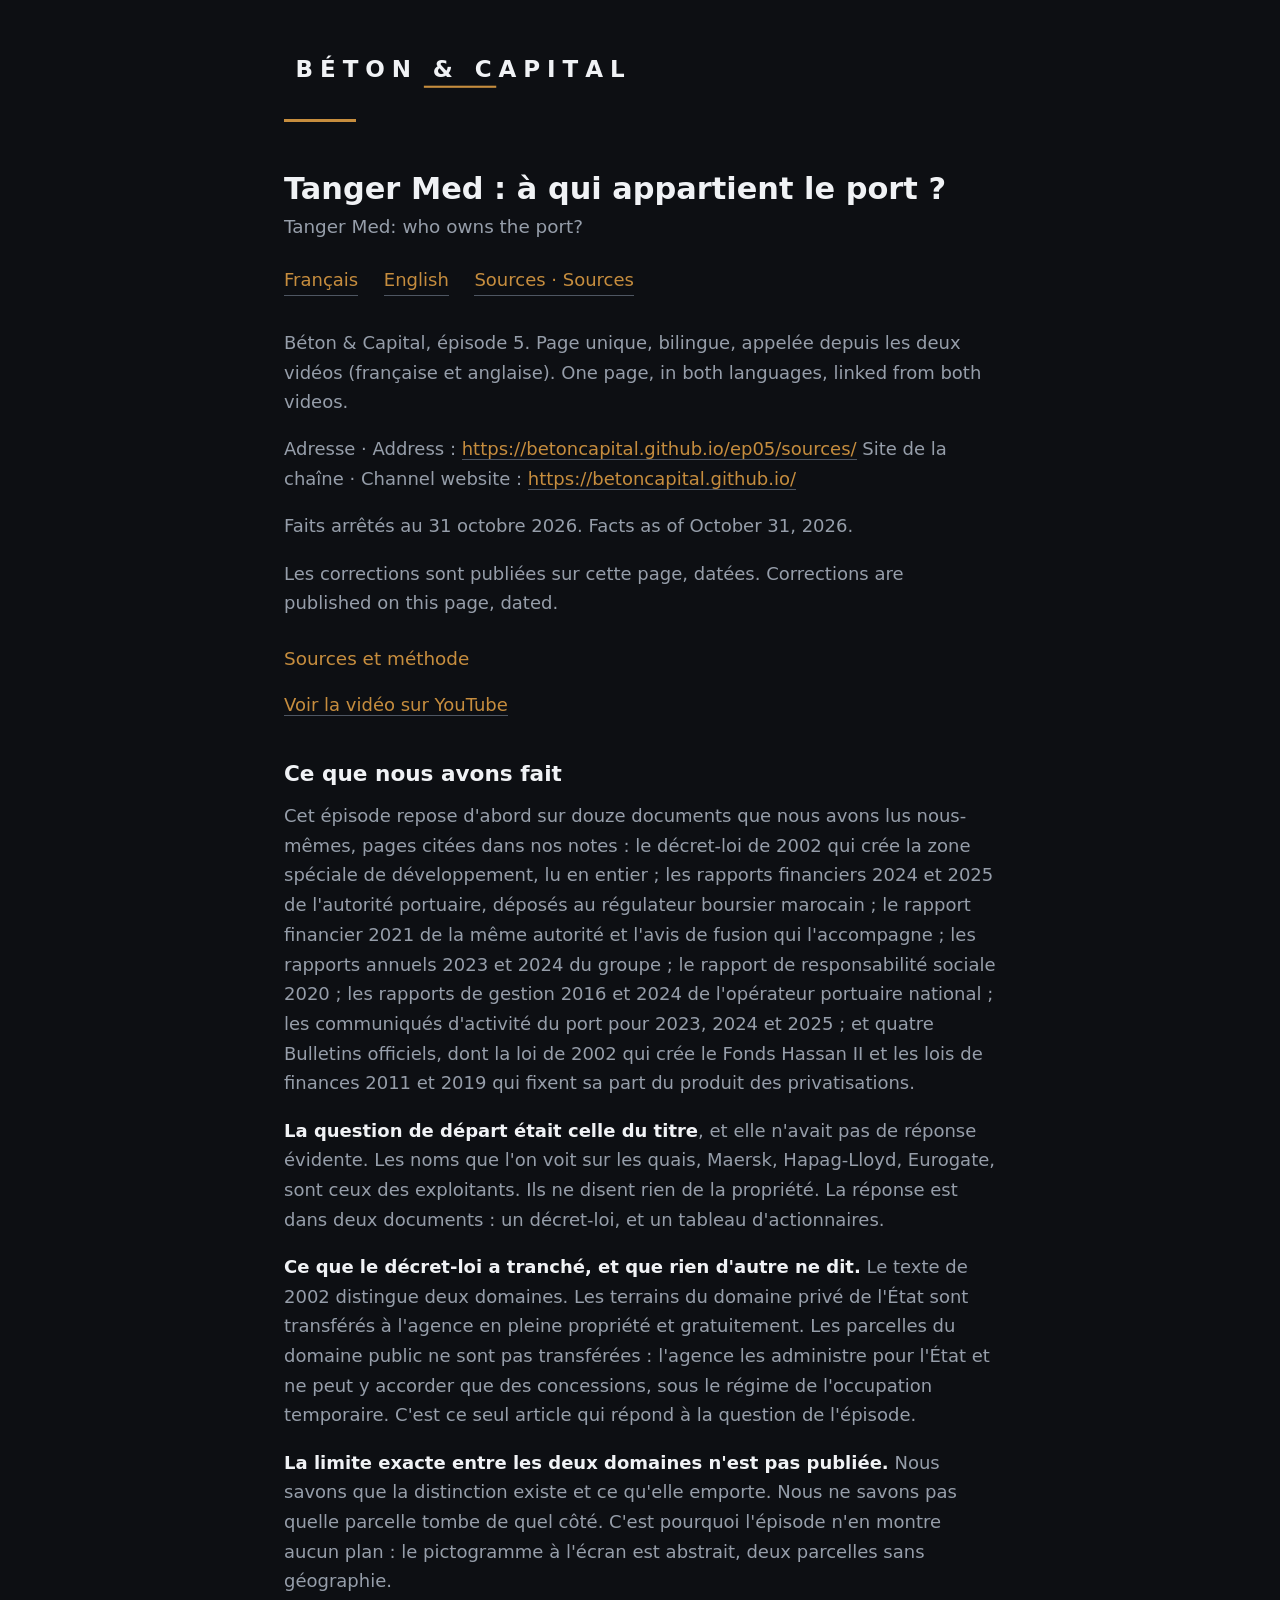
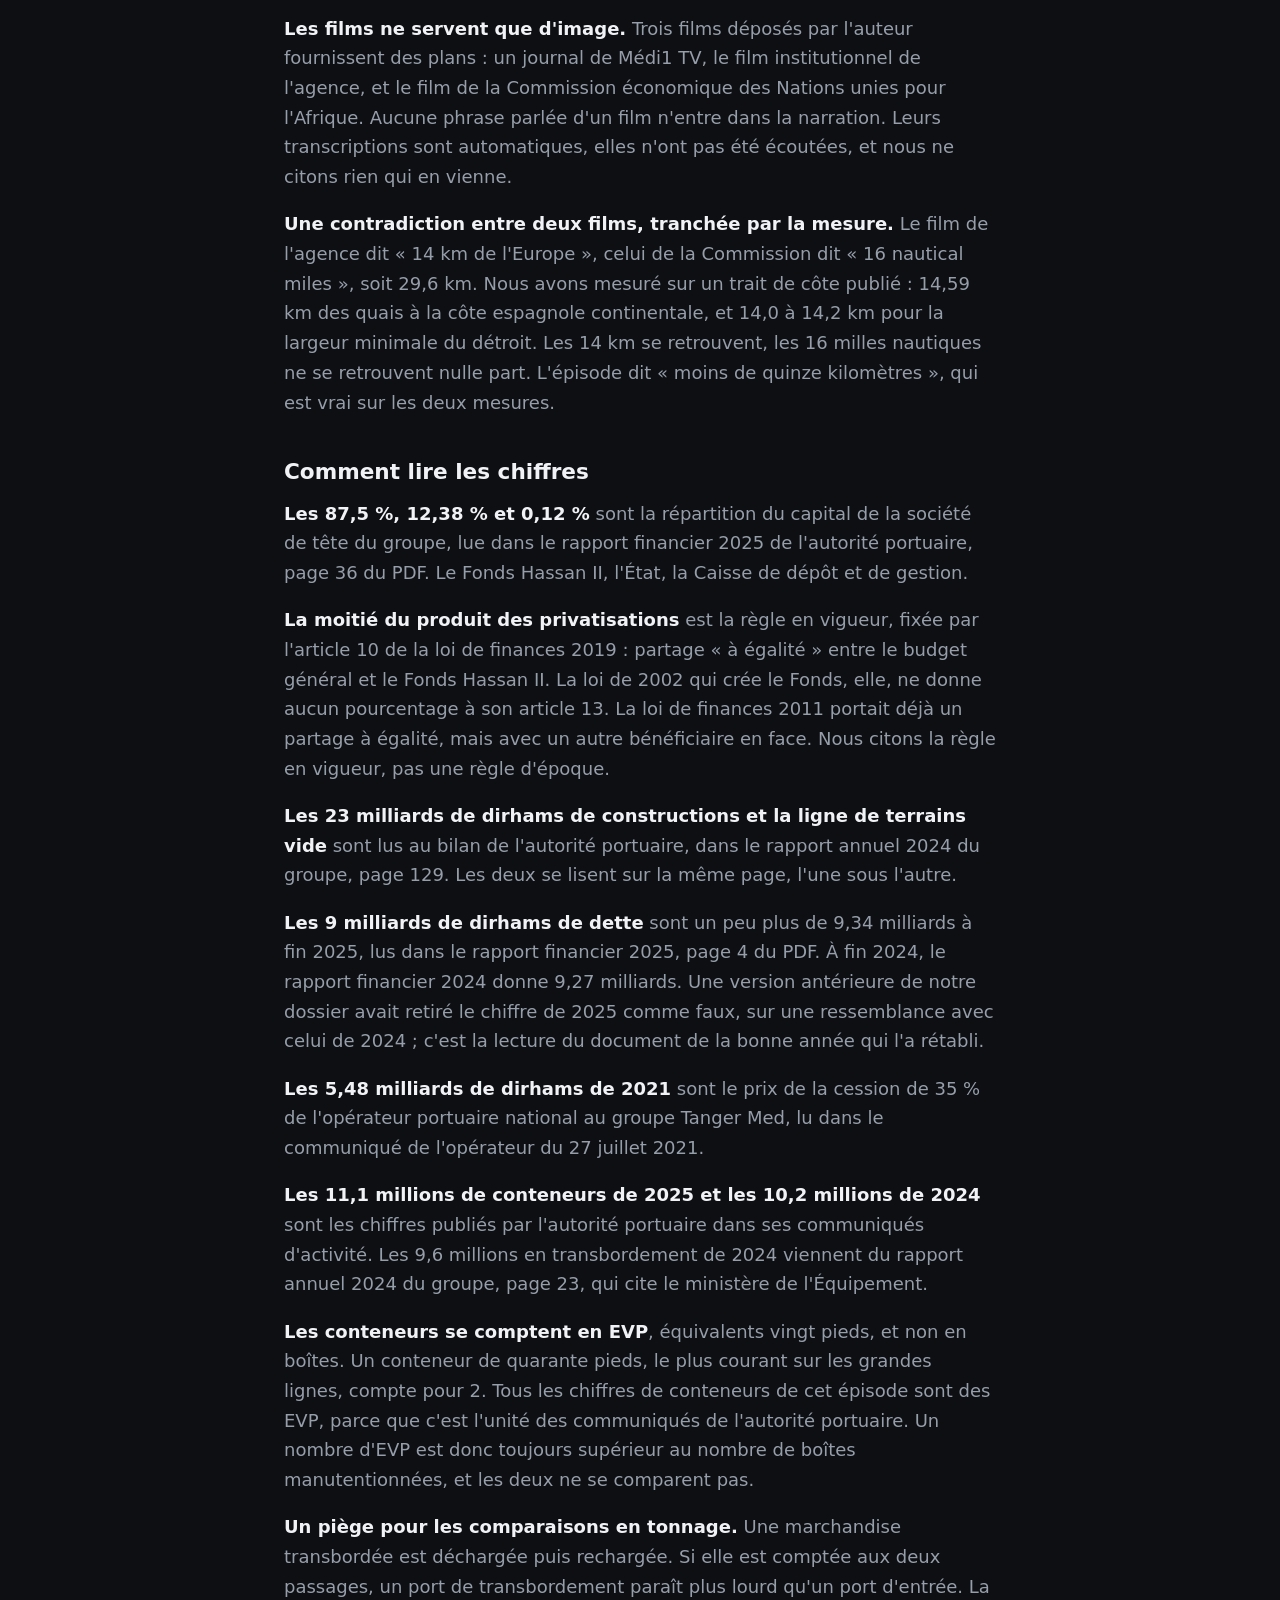
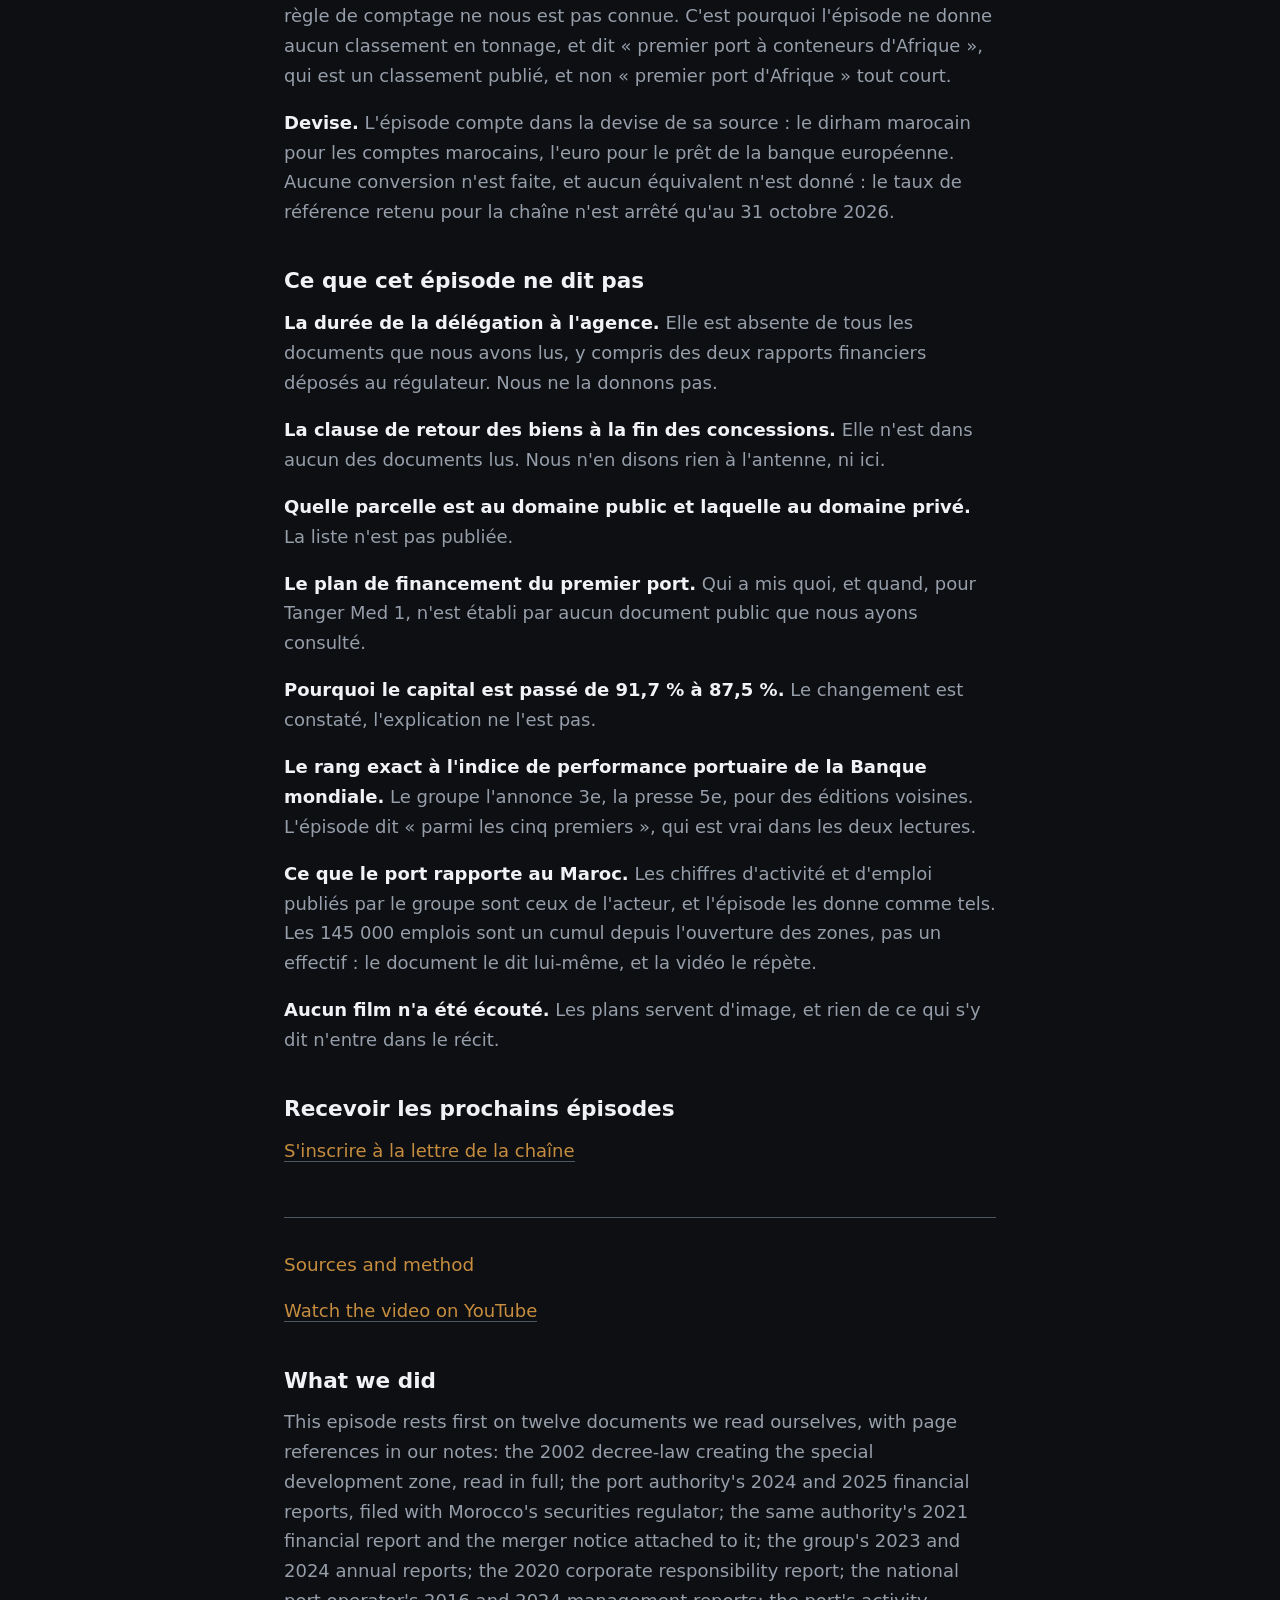
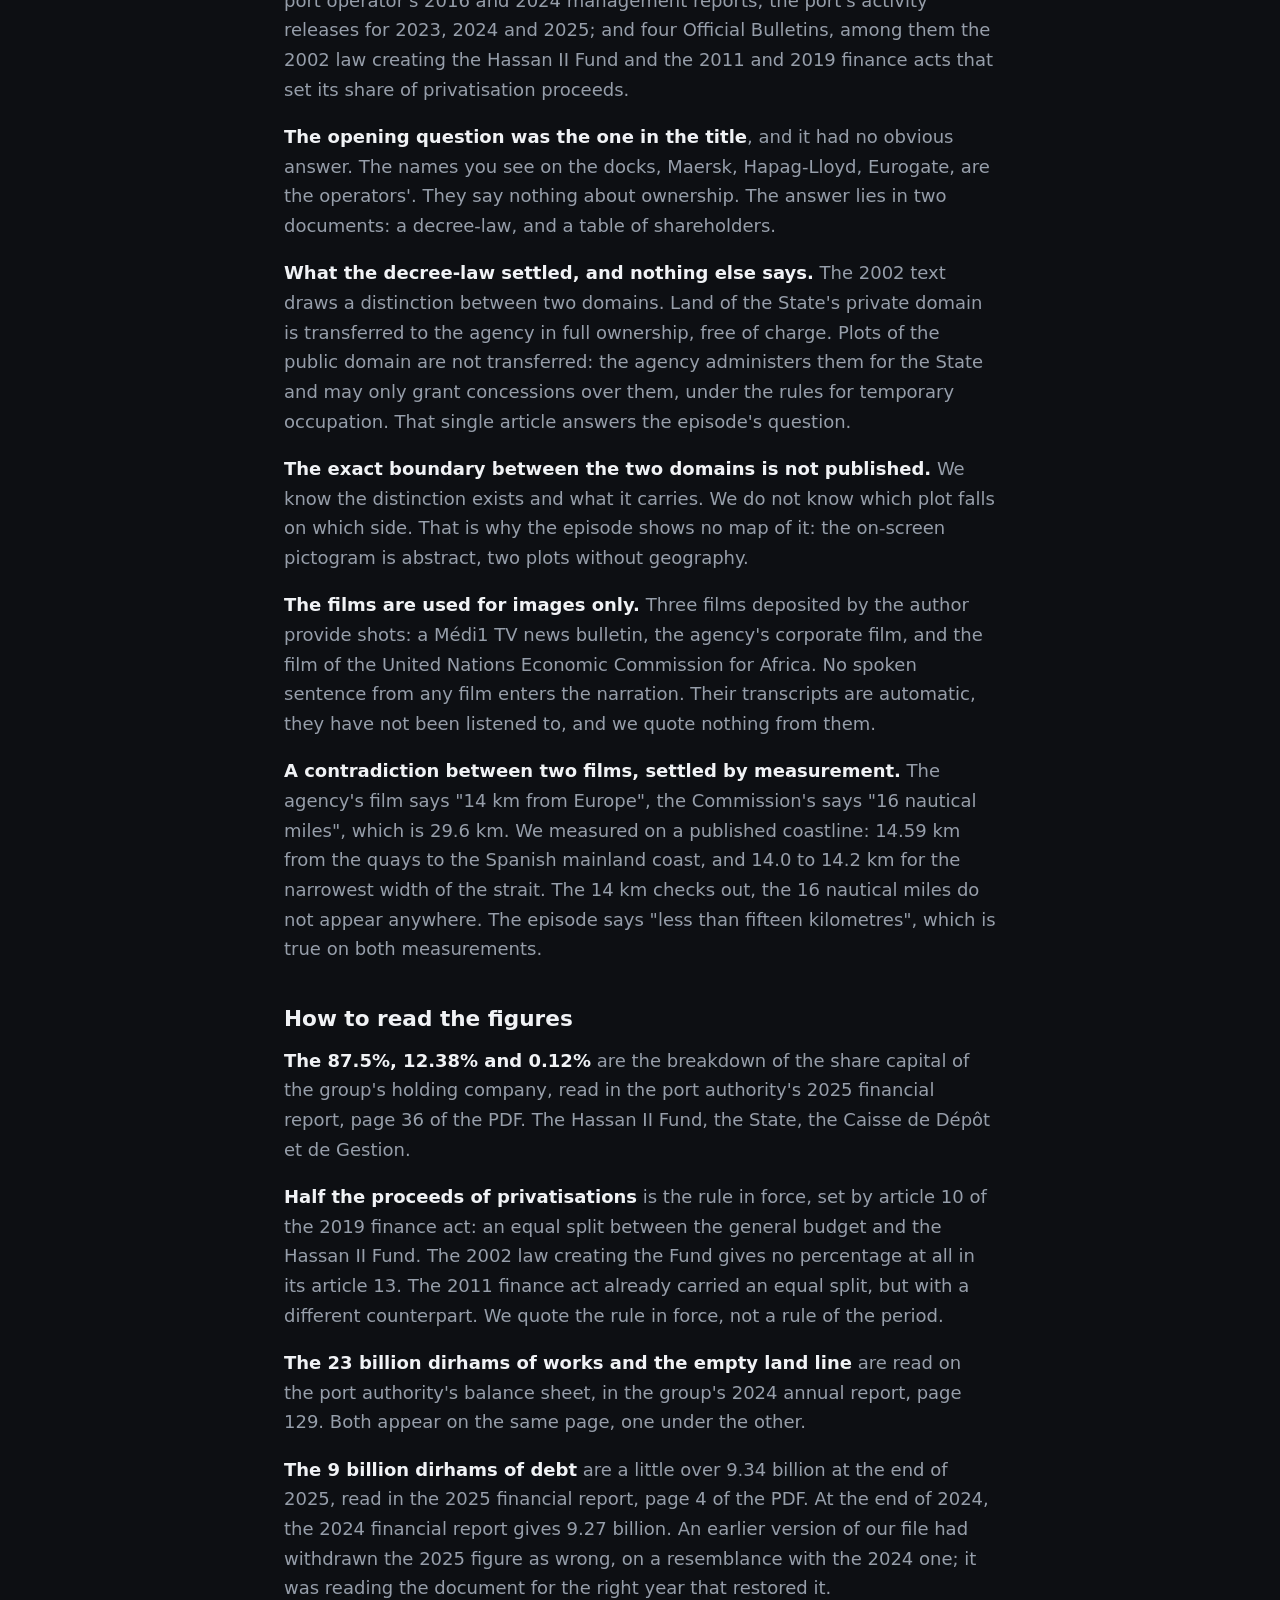
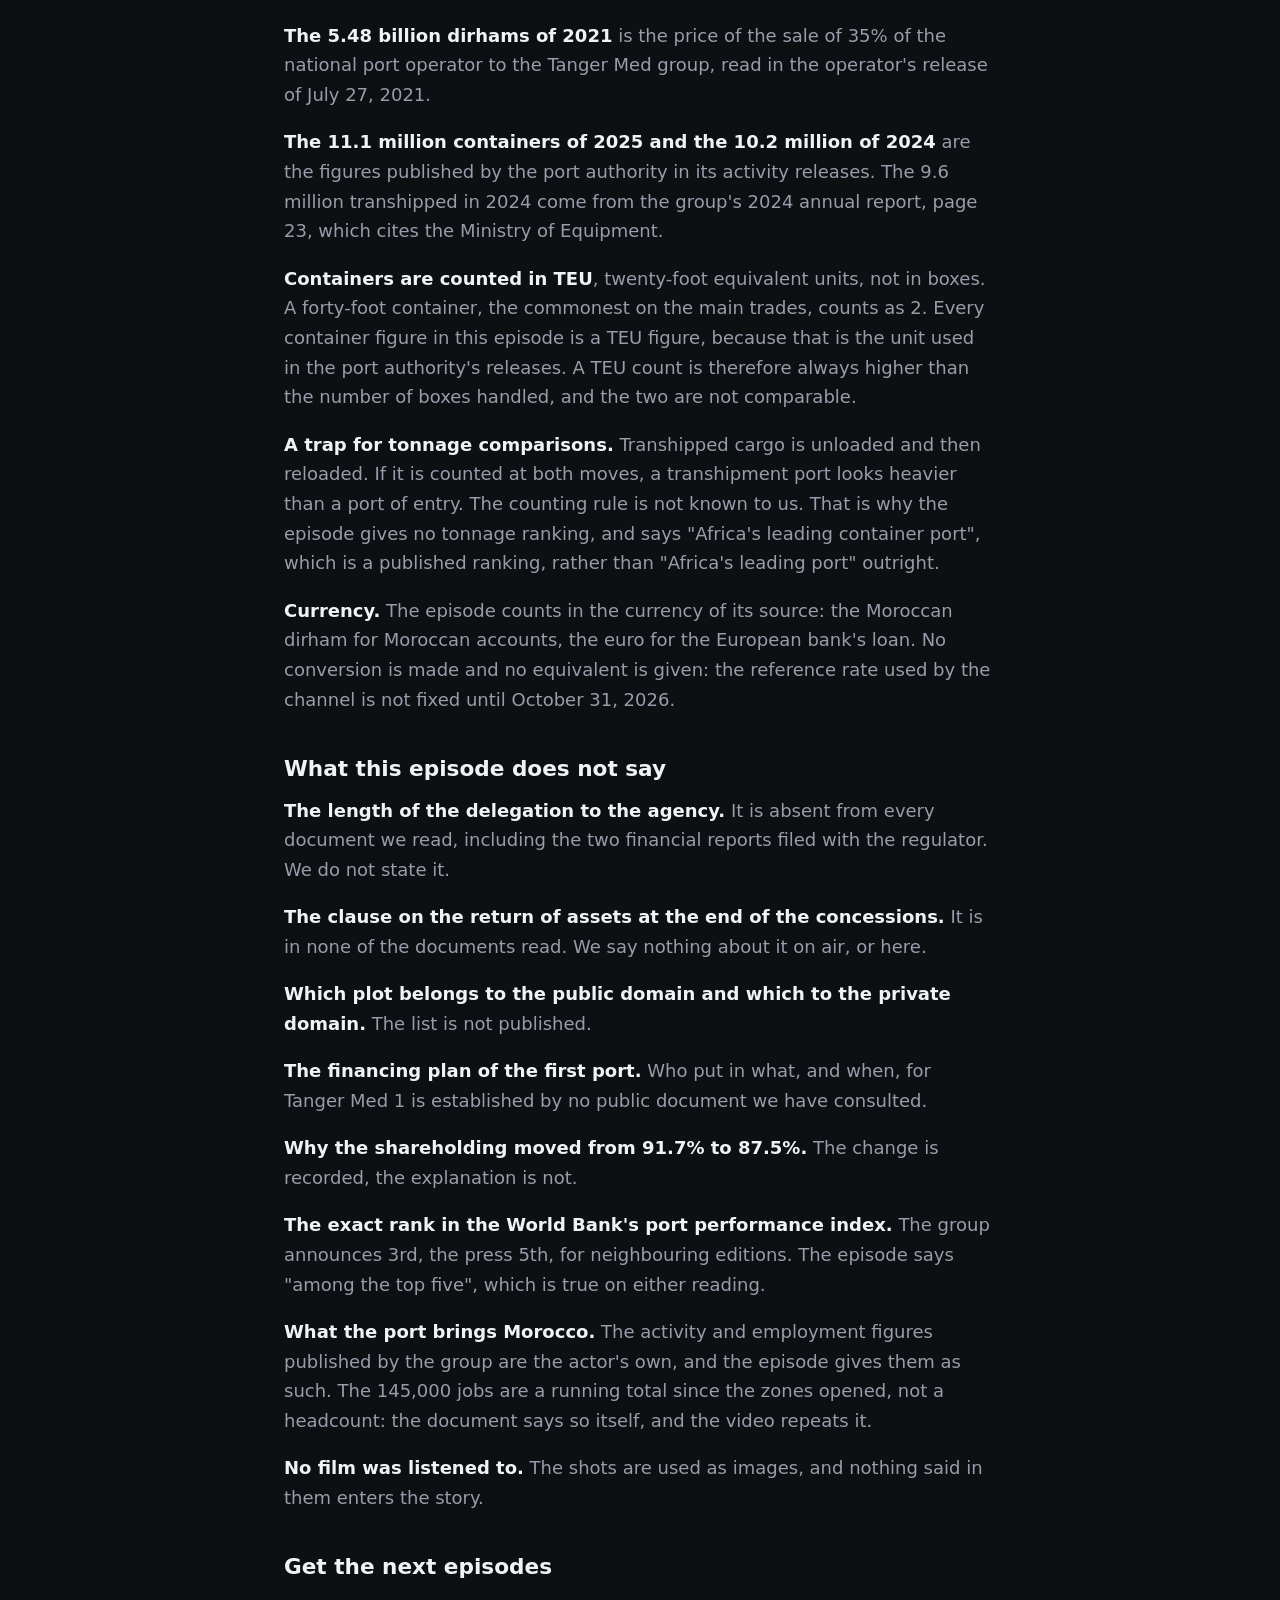
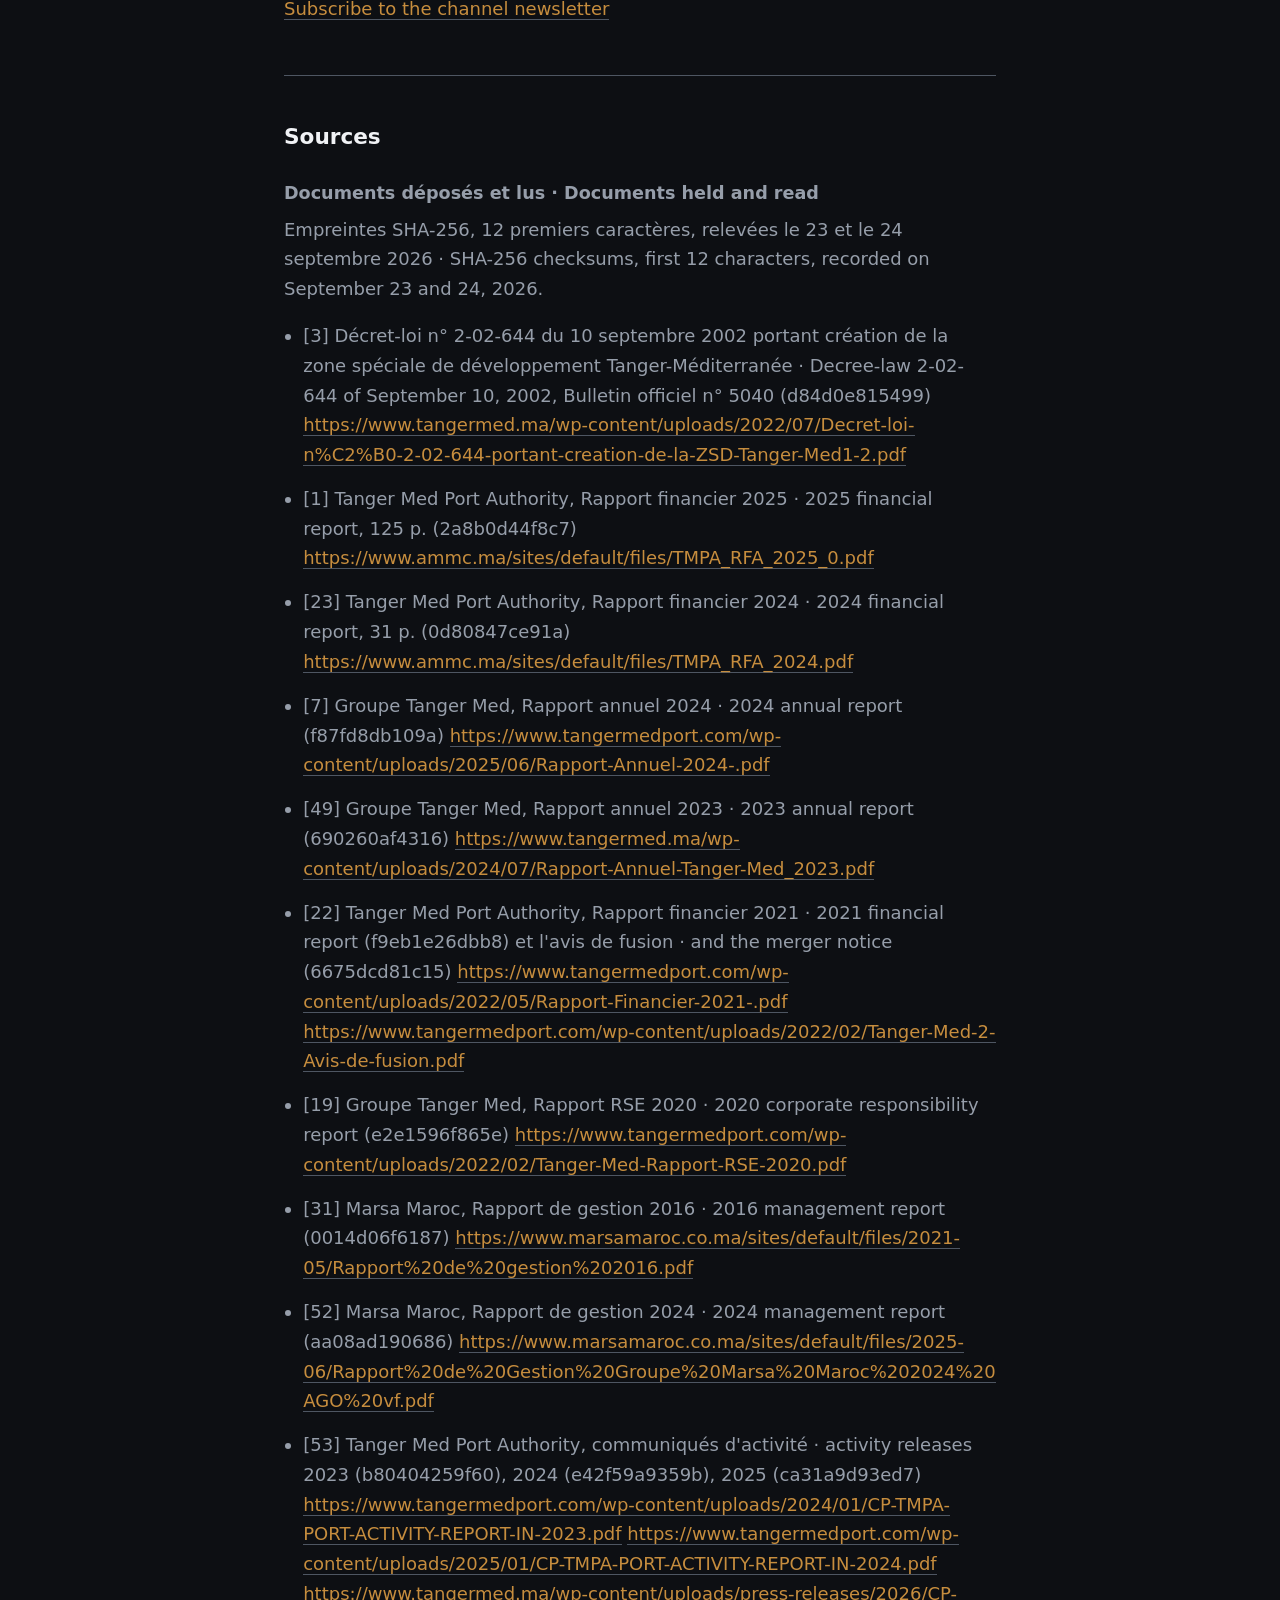
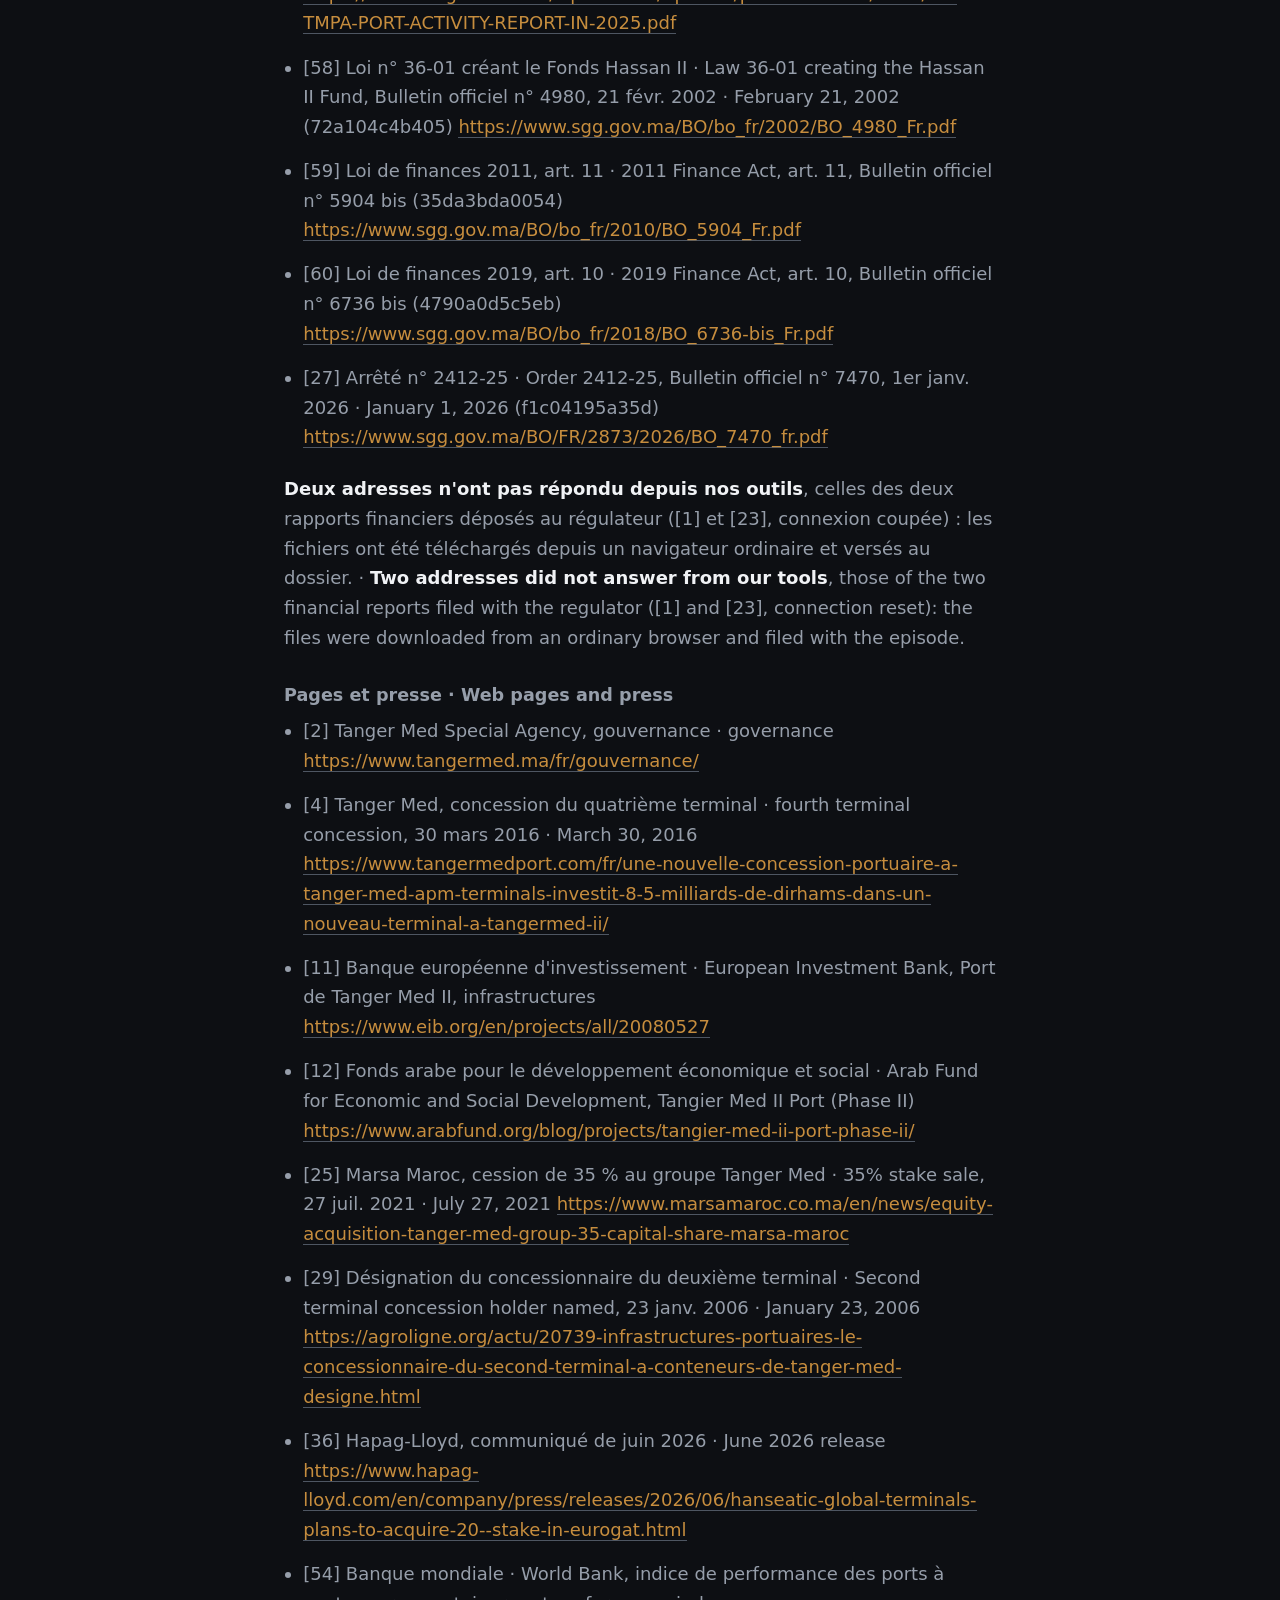
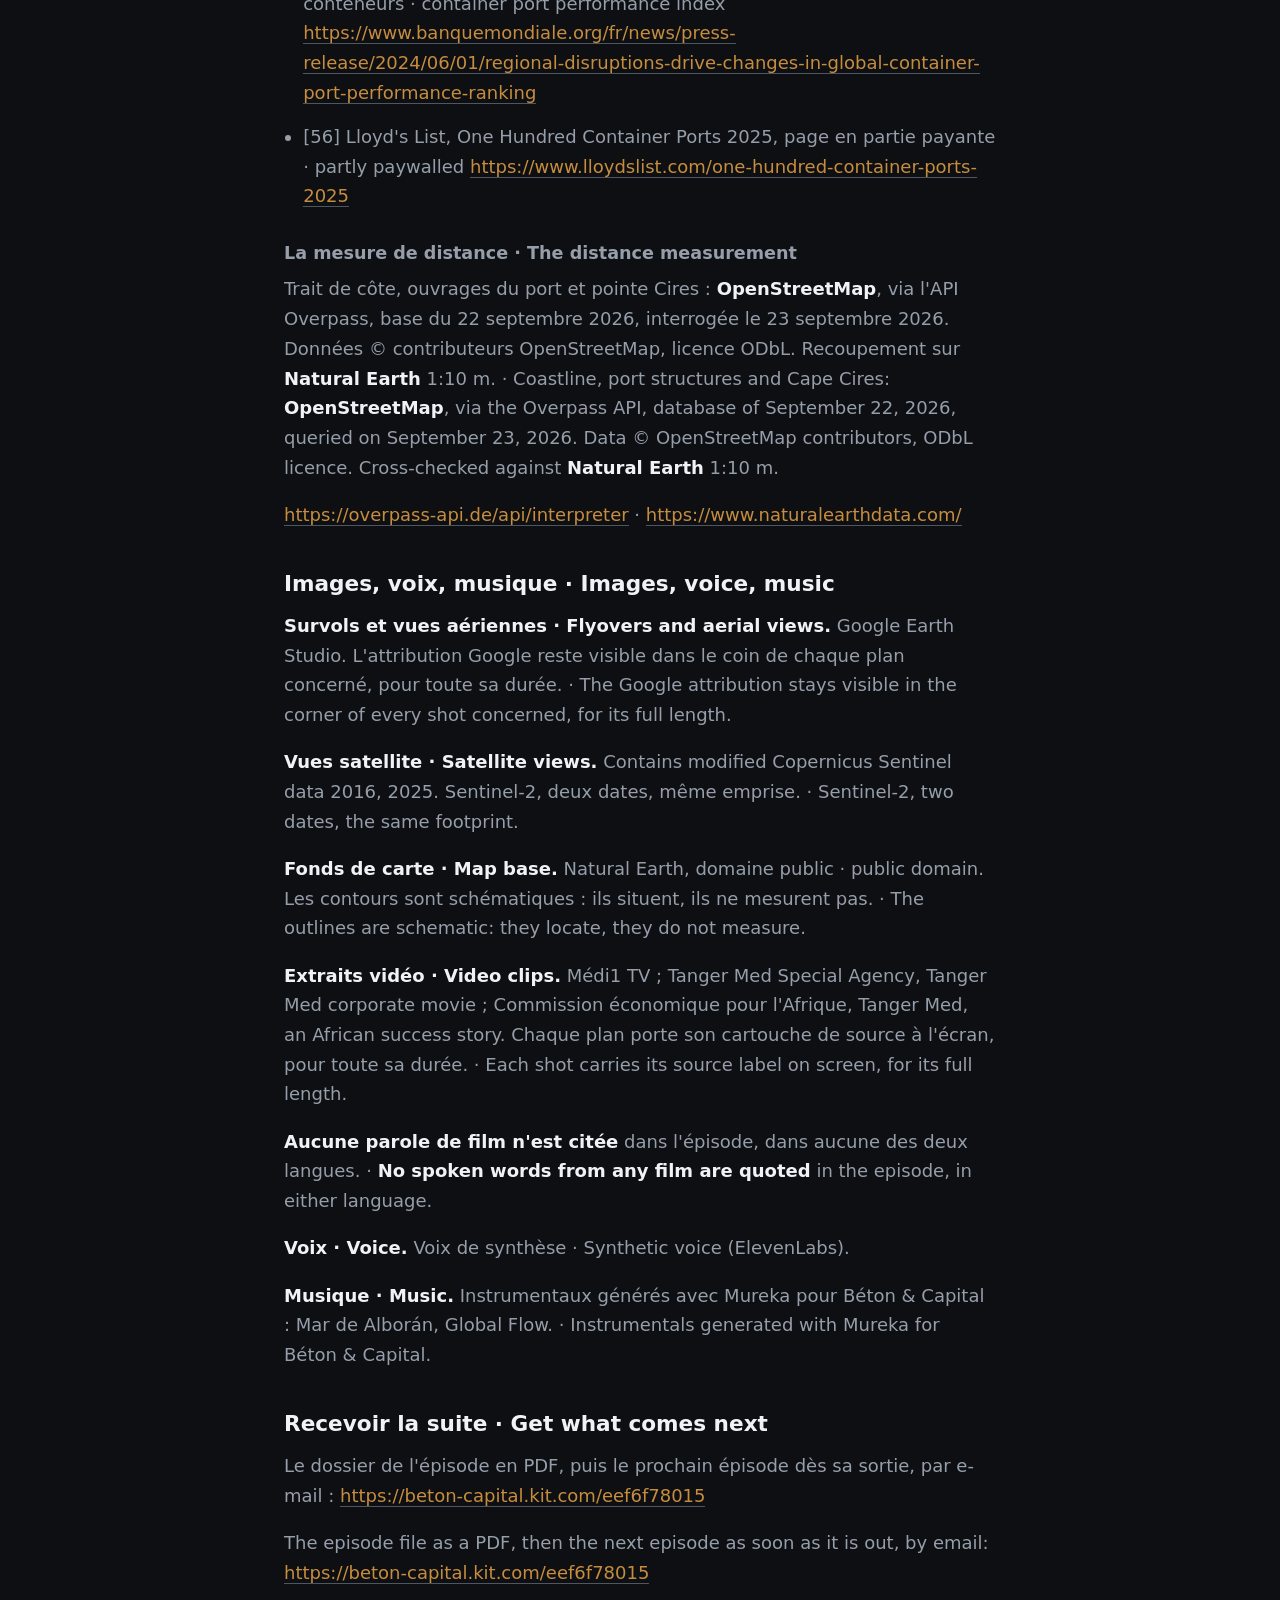
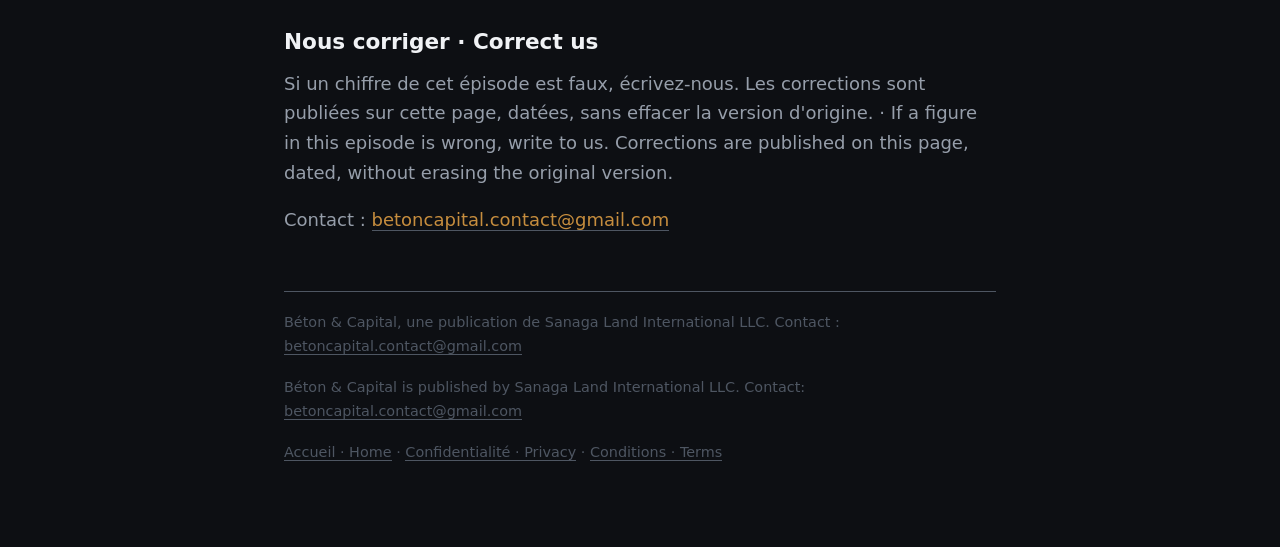
<file: ep05/sources/index.html>
<!DOCTYPE html>
<html lang="fr">
<head>
<meta charset="utf-8">
<meta name="viewport" content="width=device-width, initial-scale=1">
<title>Tanger Med : à qui appartient le port ? · Tanger Med: who owns the port?</title>
<meta name="description" content="Sources et méthode de l&#x27;épisode 5, Béton &amp; Capital. Sources and method of episode 5.">
<link rel="stylesheet" href="../../style.css">
<link rel="icon" href="../../logo.svg" type="image/svg+xml">
</head>
<body>
<div class="page">
<header class="marque">
<a href="/"><img src="../../logo.svg" alt="Béton &amp; Capital"></a>
<div class="barre"></div>
</header>
<main>
<h1 lang="fr">Tanger Med : à qui appartient le port ?</h1>
<p class="titre-en" lang="en">Tanger Med: who owns the port?</p>
<nav class="langues" aria-label="Langue · Language"><a href="#fr">Français</a> <a href="#en">English</a> <a href="#sources">Sources · Sources</a></nav>
<div class="notice">
<p>Béton &amp; Capital, épisode 5. Page unique, bilingue, appelée depuis les deux vidéos (française et anglaise). One page, in both languages, linked from both videos.</p>
<p>Adresse · Address : <a href="https://betoncapital.github.io/ep05/sources/">https://betoncapital.github.io/ep05/sources/</a> Site de la chaîne · Channel website : <a href="https://betoncapital.github.io/">https://betoncapital.github.io/</a></p>
<p>Faits arrêtés au 31 octobre 2026. Facts as of October 31, 2026.</p>
<p>Les corrections sont publiées sur cette page, datées. Corrections are published on this page, dated.</p>
</div>
<section id="fr" lang="fr">
<p class="sous-titre">Sources et méthode</p>
<p class="video"><a href="https://youtu.be/thK1LkZUvSA">Voir la vidéo sur YouTube</a></p>
<h2>Ce que nous avons fait</h2>
<p>Cet épisode repose d'abord sur douze documents que nous avons lus nous-mêmes, pages citées dans nos notes : le décret-loi de 2002 qui crée la zone spéciale de développement, lu en entier ; les rapports financiers 2024 et 2025 de l'autorité portuaire, déposés au régulateur boursier marocain ; le rapport financier 2021 de la même autorité et l'avis de fusion qui l'accompagne ; les rapports annuels 2023 et 2024 du groupe ; le rapport de responsabilité sociale 2020 ; les rapports de gestion 2016 et 2024 de l'opérateur portuaire national ; les communiqués d'activité du port pour 2023, 2024 et 2025 ; et quatre Bulletins officiels, dont la loi de 2002 qui crée le Fonds Hassan II et les lois de finances 2011 et 2019 qui fixent sa part du produit des privatisations.</p>
<p><strong>La question de départ était celle du titre</strong>, et elle n'avait pas de réponse évidente. Les noms que l'on voit sur les quais, Maersk, Hapag-Lloyd, Eurogate, sont ceux des exploitants. Ils ne disent rien de la propriété. La réponse est dans deux documents : un décret-loi, et un tableau d'actionnaires.</p>
<p><strong>Ce que le décret-loi a tranché, et que rien d'autre ne dit.</strong> Le texte de 2002 distingue deux domaines. Les terrains du domaine privé de l'État sont transférés à l'agence en pleine propriété et gratuitement. Les parcelles du domaine public ne sont pas transférées : l'agence les administre pour l'État et ne peut y accorder que des concessions, sous le régime de l'occupation temporaire. C'est ce seul article qui répond à la question de l'épisode.</p>
<p><strong>La limite exacte entre les deux domaines n'est pas publiée.</strong> Nous savons que la distinction existe et ce qu'elle emporte. Nous ne savons pas quelle parcelle tombe de quel côté. C'est pourquoi l'épisode n'en montre aucun plan : le pictogramme à l'écran est abstrait, deux parcelles sans géographie.</p>
<p><strong>Les films ne servent que d'image.</strong> Trois films déposés par l'auteur fournissent des plans : un journal de Médi1 TV, le film institutionnel de l'agence, et le film de la Commission économique des Nations unies pour l'Afrique. Aucune phrase parlée d'un film n'entre dans la narration. Leurs transcriptions sont automatiques, elles n'ont pas été écoutées, et nous ne citons rien qui en vienne.</p>
<p><strong>Une contradiction entre deux films, tranchée par la mesure.</strong> Le film de l'agence dit « 14 km de l'Europe », celui de la Commission dit « 16 nautical miles », soit 29,6 km. Nous avons mesuré sur un trait de côte publié : 14,59 km des quais à la côte espagnole continentale, et 14,0 à 14,2 km pour la largeur minimale du détroit. Les 14 km se retrouvent, les 16 milles nautiques ne se retrouvent nulle part. L'épisode dit « moins de quinze kilomètres », qui est vrai sur les deux mesures.</p>
<h2>Comment lire les chiffres</h2>
<p><strong>Les 87,5 %, 12,38 % et 0,12 %</strong> sont la répartition du capital de la société de tête du groupe, lue dans le rapport financier 2025 de l'autorité portuaire, page 36 du PDF. Le Fonds Hassan II, l'État, la Caisse de dépôt et de gestion.</p>
<p><strong>La moitié du produit des privatisations</strong> est la règle en vigueur, fixée par l'article 10 de la loi de finances 2019 : partage « à égalité » entre le budget général et le Fonds Hassan II. La loi de 2002 qui crée le Fonds, elle, ne donne aucun pourcentage à son article 13. La loi de finances 2011 portait déjà un partage à égalité, mais avec un autre bénéficiaire en face. Nous citons la règle en vigueur, pas une règle d'époque.</p>
<p><strong>Les 23 milliards de dirhams de constructions et la ligne de terrains vide</strong> sont lus au bilan de l'autorité portuaire, dans le rapport annuel 2024 du groupe, page 129. Les deux se lisent sur la même page, l'une sous l'autre.</p>
<p><strong>Les 9 milliards de dirhams de dette</strong> sont un peu plus de 9,34 milliards à fin 2025, lus dans le rapport financier 2025, page 4 du PDF. À fin 2024, le rapport financier 2024 donne 9,27 milliards. Une version antérieure de notre dossier avait retiré le chiffre de 2025 comme faux, sur une ressemblance avec celui de 2024 ; c'est la lecture du document de la bonne année qui l'a rétabli.</p>
<p><strong>Les 5,48 milliards de dirhams de 2021</strong> sont le prix de la cession de 35 % de l'opérateur portuaire national au groupe Tanger Med, lu dans le communiqué de l'opérateur du 27 juillet 2021.</p>
<p><strong>Les 11,1 millions de conteneurs de 2025 et les 10,2 millions de 2024</strong> sont les chiffres publiés par l'autorité portuaire dans ses communiqués d'activité. Les 9,6 millions en transbordement de 2024 viennent du rapport annuel 2024 du groupe, page 23, qui cite le ministère de l'Équipement.</p>
<p><strong>Les conteneurs se comptent en EVP</strong>, équivalents vingt pieds, et non en boîtes. Un conteneur de quarante pieds, le plus courant sur les grandes lignes, compte pour 2. Tous les chiffres de conteneurs de cet épisode sont des EVP, parce que c'est l'unité des communiqués de l'autorité portuaire. Un nombre d'EVP est donc toujours supérieur au nombre de boîtes manutentionnées, et les deux ne se comparent pas.</p>
<p><strong>Un piège pour les comparaisons en tonnage.</strong> Une marchandise transbordée est déchargée puis rechargée. Si elle est comptée aux deux passages, un port de transbordement paraît plus lourd qu'un port d'entrée. La règle de comptage ne nous est pas connue. C'est pourquoi l'épisode ne donne aucun classement en tonnage, et dit « premier port à conteneurs d'Afrique », qui est un classement publié, et non « premier port d'Afrique » tout court.</p>
<p><strong>Devise.</strong> L'épisode compte dans la devise de sa source : le dirham marocain pour les comptes marocains, l'euro pour le prêt de la banque européenne. Aucune conversion n'est faite, et aucun équivalent n'est donné : le taux de référence retenu pour la chaîne n'est arrêté qu'au 31 octobre 2026.</p>
<h2>Ce que cet épisode ne dit pas</h2>
<p><strong>La durée de la délégation à l'agence.</strong> Elle est absente de tous les documents que nous avons lus, y compris des deux rapports financiers déposés au régulateur. Nous ne la donnons pas.</p>
<p><strong>La clause de retour des biens à la fin des concessions.</strong> Elle n'est dans aucun des documents lus. Nous n'en disons rien à l'antenne, ni ici.</p>
<p><strong>Quelle parcelle est au domaine public et laquelle au domaine privé.</strong> La liste n'est pas publiée.</p>
<p><strong>Le plan de financement du premier port.</strong> Qui a mis quoi, et quand, pour Tanger Med 1, n'est établi par aucun document public que nous ayons consulté.</p>
<p><strong>Pourquoi le capital est passé de 91,7 % à 87,5 %.</strong> Le changement est constaté, l'explication ne l'est pas.</p>
<p><strong>Le rang exact à l'indice de performance portuaire de la Banque mondiale.</strong> Le groupe l'annonce 3e, la presse 5e, pour des éditions voisines. L'épisode dit « parmi les cinq premiers », qui est vrai dans les deux lectures.</p>
<p><strong>Ce que le port rapporte au Maroc.</strong> Les chiffres d'activité et d'emploi publiés par le groupe sont ceux de l'acteur, et l'épisode les donne comme tels. Les 145 000 emplois sont un cumul depuis l'ouverture des zones, pas un effectif : le document le dit lui-même, et la vidéo le répète.</p>
<p><strong>Aucun film n'a été écouté.</strong> Les plans servent d'image, et rien de ce qui s'y dit n'entre dans le récit.</p>
<h2>Recevoir les prochains épisodes</h2>
<p><a href="https://beton-capital.kit.com/eef6f78015">S'inscrire à la lettre de la chaîne</a></p>
</section>
<section id="en" lang="en">
<p class="sous-titre">Sources and method</p>
<p class="video"><a href="https://youtu.be/P1gYX_FOpUo">Watch the video on YouTube</a></p>
<h2>What we did</h2>
<p>This episode rests first on twelve documents we read ourselves, with page references in our notes: the 2002 decree-law creating the special development zone, read in full; the port authority's 2024 and 2025 financial reports, filed with Morocco's securities regulator; the same authority's 2021 financial report and the merger notice attached to it; the group's 2023 and 2024 annual reports; the 2020 corporate responsibility report; the national port operator's 2016 and 2024 management reports; the port's activity releases for 2023, 2024 and 2025; and four Official Bulletins, among them the 2002 law creating the Hassan II Fund and the 2011 and 2019 finance acts that set its share of privatisation proceeds.</p>
<p><strong>The opening question was the one in the title</strong>, and it had no obvious answer. The names you see on the docks, Maersk, Hapag-Lloyd, Eurogate, are the operators'. They say nothing about ownership. The answer lies in two documents: a decree-law, and a table of shareholders.</p>
<p><strong>What the decree-law settled, and nothing else says.</strong> The 2002 text draws a distinction between two domains. Land of the State's private domain is transferred to the agency in full ownership, free of charge. Plots of the public domain are not transferred: the agency administers them for the State and may only grant concessions over them, under the rules for temporary occupation. That single article answers the episode's question.</p>
<p><strong>The exact boundary between the two domains is not published.</strong> We know the distinction exists and what it carries. We do not know which plot falls on which side. That is why the episode shows no map of it: the on-screen pictogram is abstract, two plots without geography.</p>
<p><strong>The films are used for images only.</strong> Three films deposited by the author provide shots: a Médi1 TV news bulletin, the agency's corporate film, and the film of the United Nations Economic Commission for Africa. No spoken sentence from any film enters the narration. Their transcripts are automatic, they have not been listened to, and we quote nothing from them.</p>
<p><strong>A contradiction between two films, settled by measurement.</strong> The agency's film says "14 km from Europe", the Commission's says "16 nautical miles", which is 29.6 km. We measured on a published coastline: 14.59 km from the quays to the Spanish mainland coast, and 14.0 to 14.2 km for the narrowest width of the strait. The 14 km checks out, the 16 nautical miles do not appear anywhere. The episode says "less than fifteen kilometres", which is true on both measurements.</p>
<h2>How to read the figures</h2>
<p><strong>The 87.5%, 12.38% and 0.12%</strong> are the breakdown of the share capital of the group's holding company, read in the port authority's 2025 financial report, page 36 of the PDF. The Hassan II Fund, the State, the Caisse de Dépôt et de Gestion.</p>
<p><strong>Half the proceeds of privatisations</strong> is the rule in force, set by article 10 of the 2019 finance act: an equal split between the general budget and the Hassan II Fund. The 2002 law creating the Fund gives no percentage at all in its article 13. The 2011 finance act already carried an equal split, but with a different counterpart. We quote the rule in force, not a rule of the period.</p>
<p><strong>The 23 billion dirhams of works and the empty land line</strong> are read on the port authority's balance sheet, in the group's 2024 annual report, page 129. Both appear on the same page, one under the other.</p>
<p><strong>The 9 billion dirhams of debt</strong> are a little over 9.34 billion at the end of 2025, read in the 2025 financial report, page 4 of the PDF. At the end of 2024, the 2024 financial report gives 9.27 billion. An earlier version of our file had withdrawn the 2025 figure as wrong, on a resemblance with the 2024 one; it was reading the document for the right year that restored it.</p>
<p><strong>The 5.48 billion dirhams of 2021</strong> is the price of the sale of 35% of the national port operator to the Tanger Med group, read in the operator's release of July 27, 2021.</p>
<p><strong>The 11.1 million containers of 2025 and the 10.2 million of 2024</strong> are the figures published by the port authority in its activity releases. The 9.6 million transhipped in 2024 come from the group's 2024 annual report, page 23, which cites the Ministry of Equipment.</p>
<p><strong>Containers are counted in TEU</strong>, twenty-foot equivalent units, not in boxes. A forty-foot container, the commonest on the main trades, counts as 2. Every container figure in this episode is a TEU figure, because that is the unit used in the port authority's releases. A TEU count is therefore always higher than the number of boxes handled, and the two are not comparable.</p>
<p><strong>A trap for tonnage comparisons.</strong> Transhipped cargo is unloaded and then reloaded. If it is counted at both moves, a transhipment port looks heavier than a port of entry. The counting rule is not known to us. That is why the episode gives no tonnage ranking, and says "Africa's leading container port", which is a published ranking, rather than "Africa's leading port" outright.</p>
<p><strong>Currency.</strong> The episode counts in the currency of its source: the Moroccan dirham for Moroccan accounts, the euro for the European bank's loan. No conversion is made and no equivalent is given: the reference rate used by the channel is not fixed until October 31, 2026.</p>
<h2>What this episode does not say</h2>
<p><strong>The length of the delegation to the agency.</strong> It is absent from every document we read, including the two financial reports filed with the regulator. We do not state it.</p>
<p><strong>The clause on the return of assets at the end of the concessions.</strong> It is in none of the documents read. We say nothing about it on air, or here.</p>
<p><strong>Which plot belongs to the public domain and which to the private domain.</strong> The list is not published.</p>
<p><strong>The financing plan of the first port.</strong> Who put in what, and when, for Tanger Med 1 is established by no public document we have consulted.</p>
<p><strong>Why the shareholding moved from 91.7% to 87.5%.</strong> The change is recorded, the explanation is not.</p>
<p><strong>The exact rank in the World Bank's port performance index.</strong> The group announces 3rd, the press 5th, for neighbouring editions. The episode says "among the top five", which is true on either reading.</p>
<p><strong>What the port brings Morocco.</strong> The activity and employment figures published by the group are the actor's own, and the episode gives them as such. The 145,000 jobs are a running total since the zones opened, not a headcount: the document says so itself, and the video repeats it.</p>
<p><strong>No film was listened to.</strong> The shots are used as images, and nothing said in them enters the story.</p>
<h2>Get the next episodes</h2>
<p><a href="https://beton-capital.kit.com/eef6f78015">Subscribe to the channel newsletter</a></p>
</section>
<section id="sources">
<h2>Sources</h2>
<h3>Documents déposés et lus · Documents held and read</h3>
<p>Empreintes SHA-256, 12 premiers caractères, relevées le 23 et le 24 septembre 2026 · SHA-256 checksums, first 12 characters, recorded on September 23 and 24, 2026.</p>
<ul>
<li>[3] Décret-loi n° 2-02-644 du 10 septembre 2002 portant création de la zone spéciale de développement Tanger-Méditerranée · Decree-law 2-02-644 of September 10, 2002, Bulletin officiel n° 5040 (d84d0e815499) <a href="https://www.tangermed.ma/wp-content/uploads/2022/07/Decret-loi-n%C2%B0-2-02-644-portant-creation-de-la-ZSD-Tanger-Med1-2.pdf">https://www.tangermed.ma/wp-content/uploads/2022/07/Decret-loi-n%C2%B0-2-02-644-portant-creation-de-la-ZSD-Tanger-Med1-2.pdf</a></li>
<li>[1] Tanger Med Port Authority, Rapport financier 2025 · 2025 financial report, 125 p. (2a8b0d44f8c7) <a href="https://www.ammc.ma/sites/default/files/TMPA_RFA_2025_0.pdf">https://www.ammc.ma/sites/default/files/TMPA_RFA_2025_0.pdf</a></li>
<li>[23] Tanger Med Port Authority, Rapport financier 2024 · 2024 financial report, 31 p. (0d80847ce91a) <a href="https://www.ammc.ma/sites/default/files/TMPA_RFA_2024.pdf">https://www.ammc.ma/sites/default/files/TMPA_RFA_2024.pdf</a></li>
<li>[7] Groupe Tanger Med, Rapport annuel 2024 · 2024 annual report (f87fd8db109a) <a href="https://www.tangermedport.com/wp-content/uploads/2025/06/Rapport-Annuel-2024-.pdf">https://www.tangermedport.com/wp-content/uploads/2025/06/Rapport-Annuel-2024-.pdf</a></li>
<li>[49] Groupe Tanger Med, Rapport annuel 2023 · 2023 annual report (690260af4316) <a href="https://www.tangermed.ma/wp-content/uploads/2024/07/Rapport-Annuel-Tanger-Med_2023.pdf">https://www.tangermed.ma/wp-content/uploads/2024/07/Rapport-Annuel-Tanger-Med_2023.pdf</a></li>
<li>[22] Tanger Med Port Authority, Rapport financier 2021 · 2021 financial report (f9eb1e26dbb8) et l'avis de fusion · and the merger notice (6675dcd81c15) <a href="https://www.tangermedport.com/wp-content/uploads/2022/05/Rapport-Financier-2021-.pdf">https://www.tangermedport.com/wp-content/uploads/2022/05/Rapport-Financier-2021-.pdf</a> <a href="https://www.tangermedport.com/wp-content/uploads/2022/02/Tanger-Med-2-Avis-de-fusion.pdf">https://www.tangermedport.com/wp-content/uploads/2022/02/Tanger-Med-2-Avis-de-fusion.pdf</a></li>
<li>[19] Groupe Tanger Med, Rapport RSE 2020 · 2020 corporate responsibility report (e2e1596f865e) <a href="https://www.tangermedport.com/wp-content/uploads/2022/02/Tanger-Med-Rapport-RSE-2020.pdf">https://www.tangermedport.com/wp-content/uploads/2022/02/Tanger-Med-Rapport-RSE-2020.pdf</a></li>
<li>[31] Marsa Maroc, Rapport de gestion 2016 · 2016 management report (0014d06f6187) <a href="https://www.marsamaroc.co.ma/sites/default/files/2021-05/Rapport%20de%20gestion%202016.pdf">https://www.marsamaroc.co.ma/sites/default/files/2021-05/Rapport%20de%20gestion%202016.pdf</a></li>
<li>[52] Marsa Maroc, Rapport de gestion 2024 · 2024 management report (aa08ad190686) <a href="https://www.marsamaroc.co.ma/sites/default/files/2025-06/Rapport%20de%20Gestion%20Groupe%20Marsa%20Maroc%202024%20AGO%20vf.pdf">https://www.marsamaroc.co.ma/sites/default/files/2025-06/Rapport%20de%20Gestion%20Groupe%20Marsa%20Maroc%202024%20AGO%20vf.pdf</a></li>
<li>[53] Tanger Med Port Authority, communiqués d'activité · activity releases 2023 (b80404259f60), 2024 (e42f59a9359b), 2025 (ca31a9d93ed7) <a href="https://www.tangermedport.com/wp-content/uploads/2024/01/CP-TMPA-PORT-ACTIVITY-REPORT-IN-2023.pdf">https://www.tangermedport.com/wp-content/uploads/2024/01/CP-TMPA-PORT-ACTIVITY-REPORT-IN-2023.pdf</a> <a href="https://www.tangermedport.com/wp-content/uploads/2025/01/CP-TMPA-PORT-ACTIVITY-REPORT-IN-2024.pdf">https://www.tangermedport.com/wp-content/uploads/2025/01/CP-TMPA-PORT-ACTIVITY-REPORT-IN-2024.pdf</a> <a href="https://www.tangermed.ma/wp-content/uploads/press-releases/2026/CP-TMPA-PORT-ACTIVITY-REPORT-IN-2025.pdf">https://www.tangermed.ma/wp-content/uploads/press-releases/2026/CP-TMPA-PORT-ACTIVITY-REPORT-IN-2025.pdf</a></li>
<li>[58] Loi n° 36-01 créant le Fonds Hassan II · Law 36-01 creating the Hassan II Fund, Bulletin officiel n° 4980, 21 févr. 2002 · February 21, 2002 (72a104c4b405) <a href="https://www.sgg.gov.ma/BO/bo_fr/2002/BO_4980_Fr.pdf">https://www.sgg.gov.ma/BO/bo_fr/2002/BO_4980_Fr.pdf</a></li>
<li>[59] Loi de finances 2011, art. 11 · 2011 Finance Act, art. 11, Bulletin officiel n° 5904 bis (35da3bda0054) <a href="https://www.sgg.gov.ma/BO/bo_fr/2010/BO_5904_Fr.pdf">https://www.sgg.gov.ma/BO/bo_fr/2010/BO_5904_Fr.pdf</a></li>
<li>[60] Loi de finances 2019, art. 10 · 2019 Finance Act, art. 10, Bulletin officiel n° 6736 bis (4790a0d5c5eb) <a href="https://www.sgg.gov.ma/BO/bo_fr/2018/BO_6736-bis_Fr.pdf">https://www.sgg.gov.ma/BO/bo_fr/2018/BO_6736-bis_Fr.pdf</a></li>
<li>[27] Arrêté n° 2412-25 · Order 2412-25, Bulletin officiel n° 7470, 1er janv. 2026 · January 1, 2026 (f1c04195a35d) <a href="https://www.sgg.gov.ma/BO/FR/2873/2026/BO_7470_fr.pdf">https://www.sgg.gov.ma/BO/FR/2873/2026/BO_7470_fr.pdf</a></li>
</ul>
<p><strong>Deux adresses n'ont pas répondu depuis nos outils</strong>, celles des deux rapports financiers déposés au régulateur ([1] et [23], connexion coupée) : les fichiers ont été téléchargés depuis un navigateur ordinaire et versés au dossier. · <strong>Two addresses did not answer from our tools</strong>, those of the two financial reports filed with the regulator ([1] and [23], connection reset): the files were downloaded from an ordinary browser and filed with the episode.</p>
<h3>Pages et presse · Web pages and press</h3>
<ul>
<li>[2] Tanger Med Special Agency, gouvernance · governance <a href="https://www.tangermed.ma/fr/gouvernance/">https://www.tangermed.ma/fr/gouvernance/</a></li>
<li>[4] Tanger Med, concession du quatrième terminal · fourth terminal concession, 30 mars 2016 · March 30, 2016 <a href="https://www.tangermedport.com/fr/une-nouvelle-concession-portuaire-a-tanger-med-apm-terminals-investit-8-5-milliards-de-dirhams-dans-un-nouveau-terminal-a-tangermed-ii/">https://www.tangermedport.com/fr/une-nouvelle-concession-portuaire-a-tanger-med-apm-terminals-investit-8-5-milliards-de-dirhams-dans-un-nouveau-terminal-a-tangermed-ii/</a></li>
<li>[11] Banque européenne d'investissement · European Investment Bank, Port de Tanger Med II, infrastructures <a href="https://www.eib.org/en/projects/all/20080527">https://www.eib.org/en/projects/all/20080527</a></li>
<li>[12] Fonds arabe pour le développement économique et social · Arab Fund for Economic and Social Development, Tangier Med II Port (Phase II) <a href="https://www.arabfund.org/blog/projects/tangier-med-ii-port-phase-ii/">https://www.arabfund.org/blog/projects/tangier-med-ii-port-phase-ii/</a></li>
<li>[25] Marsa Maroc, cession de 35 % au groupe Tanger Med · 35% stake sale, 27 juil. 2021 · July 27, 2021 <a href="https://www.marsamaroc.co.ma/en/news/equity-acquisition-tanger-med-group-35-capital-share-marsa-maroc">https://www.marsamaroc.co.ma/en/news/equity-acquisition-tanger-med-group-35-capital-share-marsa-maroc</a></li>
<li>[29] Désignation du concessionnaire du deuxième terminal · Second terminal concession holder named, 23 janv. 2006 · January 23, 2006 <a href="https://agroligne.org/actu/20739-infrastructures-portuaires-le-concessionnaire-du-second-terminal-a-conteneurs-de-tanger-med-designe.html">https://agroligne.org/actu/20739-infrastructures-portuaires-le-concessionnaire-du-second-terminal-a-conteneurs-de-tanger-med-designe.html</a></li>
<li>[36] Hapag-Lloyd, communiqué de juin 2026 · June 2026 release <a href="https://www.hapag-lloyd.com/en/company/press/releases/2026/06/hanseatic-global-terminals-plans-to-acquire-20--stake-in-eurogat.html">https://www.hapag-lloyd.com/en/company/press/releases/2026/06/hanseatic-global-terminals-plans-to-acquire-20--stake-in-eurogat.html</a></li>
<li>[54] Banque mondiale · World Bank, indice de performance des ports à conteneurs · container port performance index <a href="https://www.banquemondiale.org/fr/news/press-release/2024/06/01/regional-disruptions-drive-changes-in-global-container-port-performance-ranking">https://www.banquemondiale.org/fr/news/press-release/2024/06/01/regional-disruptions-drive-changes-in-global-container-port-performance-ranking</a></li>
<li>[56] Lloyd's List, One Hundred Container Ports 2025, page en partie payante · partly paywalled <a href="https://www.lloydslist.com/one-hundred-container-ports-2025">https://www.lloydslist.com/one-hundred-container-ports-2025</a></li>
</ul>
<h3>La mesure de distance · The distance measurement</h3>
<p>Trait de côte, ouvrages du port et pointe Cires : <strong>OpenStreetMap</strong>, via l'API Overpass, base du 22 septembre 2026, interrogée le 23 septembre 2026. Données © contributeurs OpenStreetMap, licence ODbL. Recoupement sur <strong>Natural Earth</strong> 1:10 m. · Coastline, port structures and Cape Cires: <strong>OpenStreetMap</strong>, via the Overpass API, database of September 22, 2026, queried on September 23, 2026. Data © OpenStreetMap contributors, ODbL licence. Cross-checked against <strong>Natural Earth</strong> 1:10 m.</p>
<p><a href="https://overpass-api.de/api/interpreter">https://overpass-api.de/api/interpreter</a> · <a href="https://www.naturalearthdata.com/">https://www.naturalearthdata.com/</a></p>
<h2>Images, voix, musique · Images, voice, music</h2>
<p><strong>Survols et vues aériennes · Flyovers and aerial views.</strong> Google Earth Studio. L'attribution Google reste visible dans le coin de chaque plan concerné, pour toute sa durée. · The Google attribution stays visible in the corner of every shot concerned, for its full length.</p>
<p><strong>Vues satellite · Satellite views.</strong> Contains modified Copernicus Sentinel data 2016, 2025. Sentinel-2, deux dates, même emprise.  · Sentinel-2, two dates, the same footprint.</p>
<p><strong>Fonds de carte · Map base.</strong> Natural Earth, domaine public · public domain. Les contours sont schématiques : ils situent, ils ne mesurent pas. · The outlines are schematic: they locate, they do not measure.</p>
<p><strong>Extraits vidéo · Video clips.</strong> Médi1 TV ; Tanger Med Special Agency, Tanger Med corporate movie ; Commission économique pour l'Afrique, Tanger Med, an African success story. Chaque plan porte son cartouche de source à l'écran, pour toute sa durée. · Each shot carries its source label on screen, for its full length.</p>
<p><strong>Aucune parole de film n'est citée</strong> dans l'épisode, dans aucune des deux langues. · <strong>No spoken words from any film are quoted</strong> in the episode, in either language.</p>
<p><strong>Voix · Voice.</strong> Voix de synthèse · Synthetic voice (ElevenLabs).</p>
<p><strong>Musique · Music.</strong> Instrumentaux générés avec Mureka pour Béton &amp; Capital : Mar de Alborán, Global Flow. · Instrumentals generated with Mureka for Béton &amp; Capital.</p>
<h2>Recevoir la suite · Get what comes next</h2>
<p>Le dossier de l'épisode en PDF, puis le prochain épisode dès sa sortie, par e-mail : <a href="https://beton-capital.kit.com/eef6f78015">https://beton-capital.kit.com/eef6f78015</a></p>
<p>The episode file as a PDF, then the next episode as soon as it is out, by email: <a href="https://beton-capital.kit.com/eef6f78015">https://beton-capital.kit.com/eef6f78015</a></p>
<h2>Nous corriger · Correct us</h2>
<p>Si un chiffre de cet épisode est faux, écrivez-nous. Les corrections sont publiées sur cette page, datées, sans effacer la version d'origine. · If a figure in this episode is wrong, write to us. Corrections are published on this page, dated, without erasing the original version.</p>
<p>Contact : <a href="mailto:betoncapital.contact@gmail.com">betoncapital.contact@gmail.com</a></p>
</section>
</main>
<footer>
<p lang="fr">Béton &amp; Capital, une publication de Sanaga Land International LLC.
Contact : <a href="mailto:betoncapital.contact@gmail.com">betoncapital.contact@gmail.com</a></p>
<p lang="en">Béton &amp; Capital is published by Sanaga Land International LLC.
Contact: <a href="mailto:betoncapital.contact@gmail.com">betoncapital.contact@gmail.com</a></p>
<p><a href="/">Accueil · Home</a> ·
<a href="/confidentialite/">Confidentialité · Privacy</a> ·
<a href="/conditions/">Conditions · Terms</a></p>
</footer>
</div>
</body>
</html>
</file>
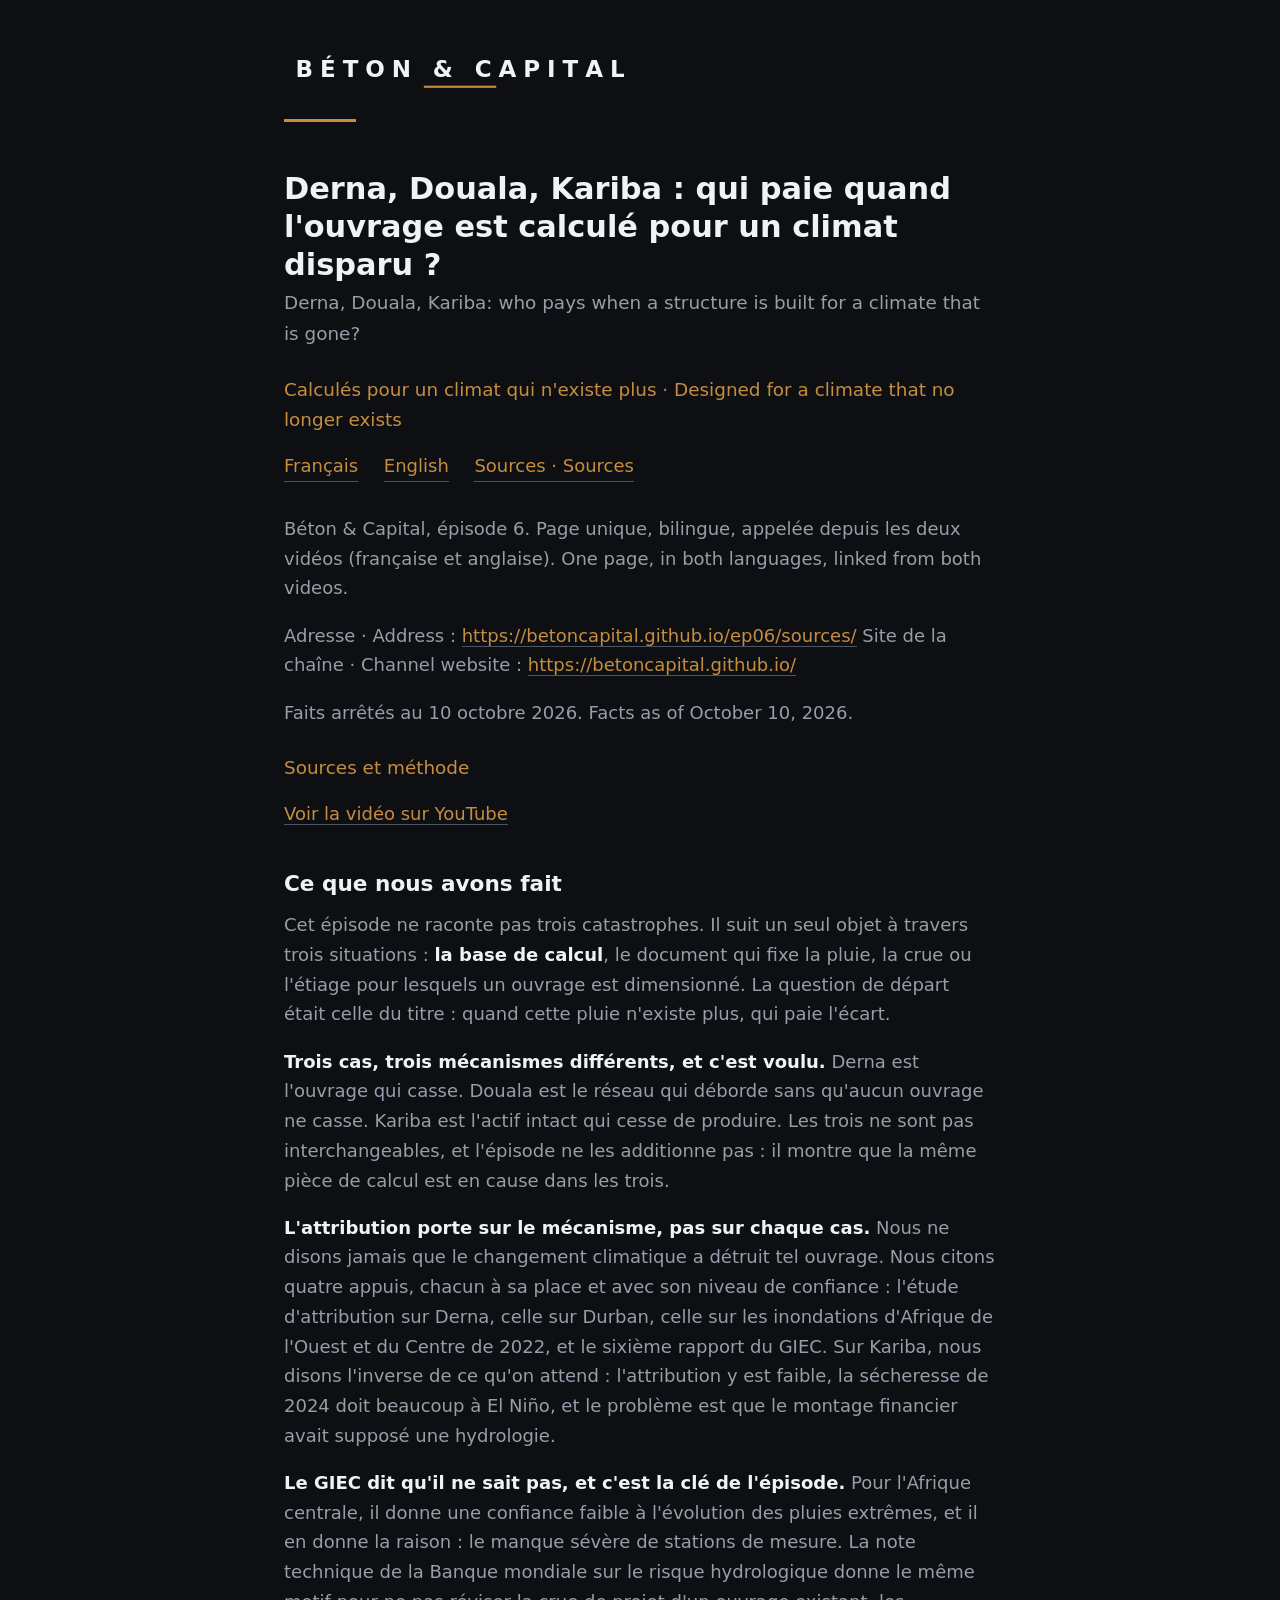
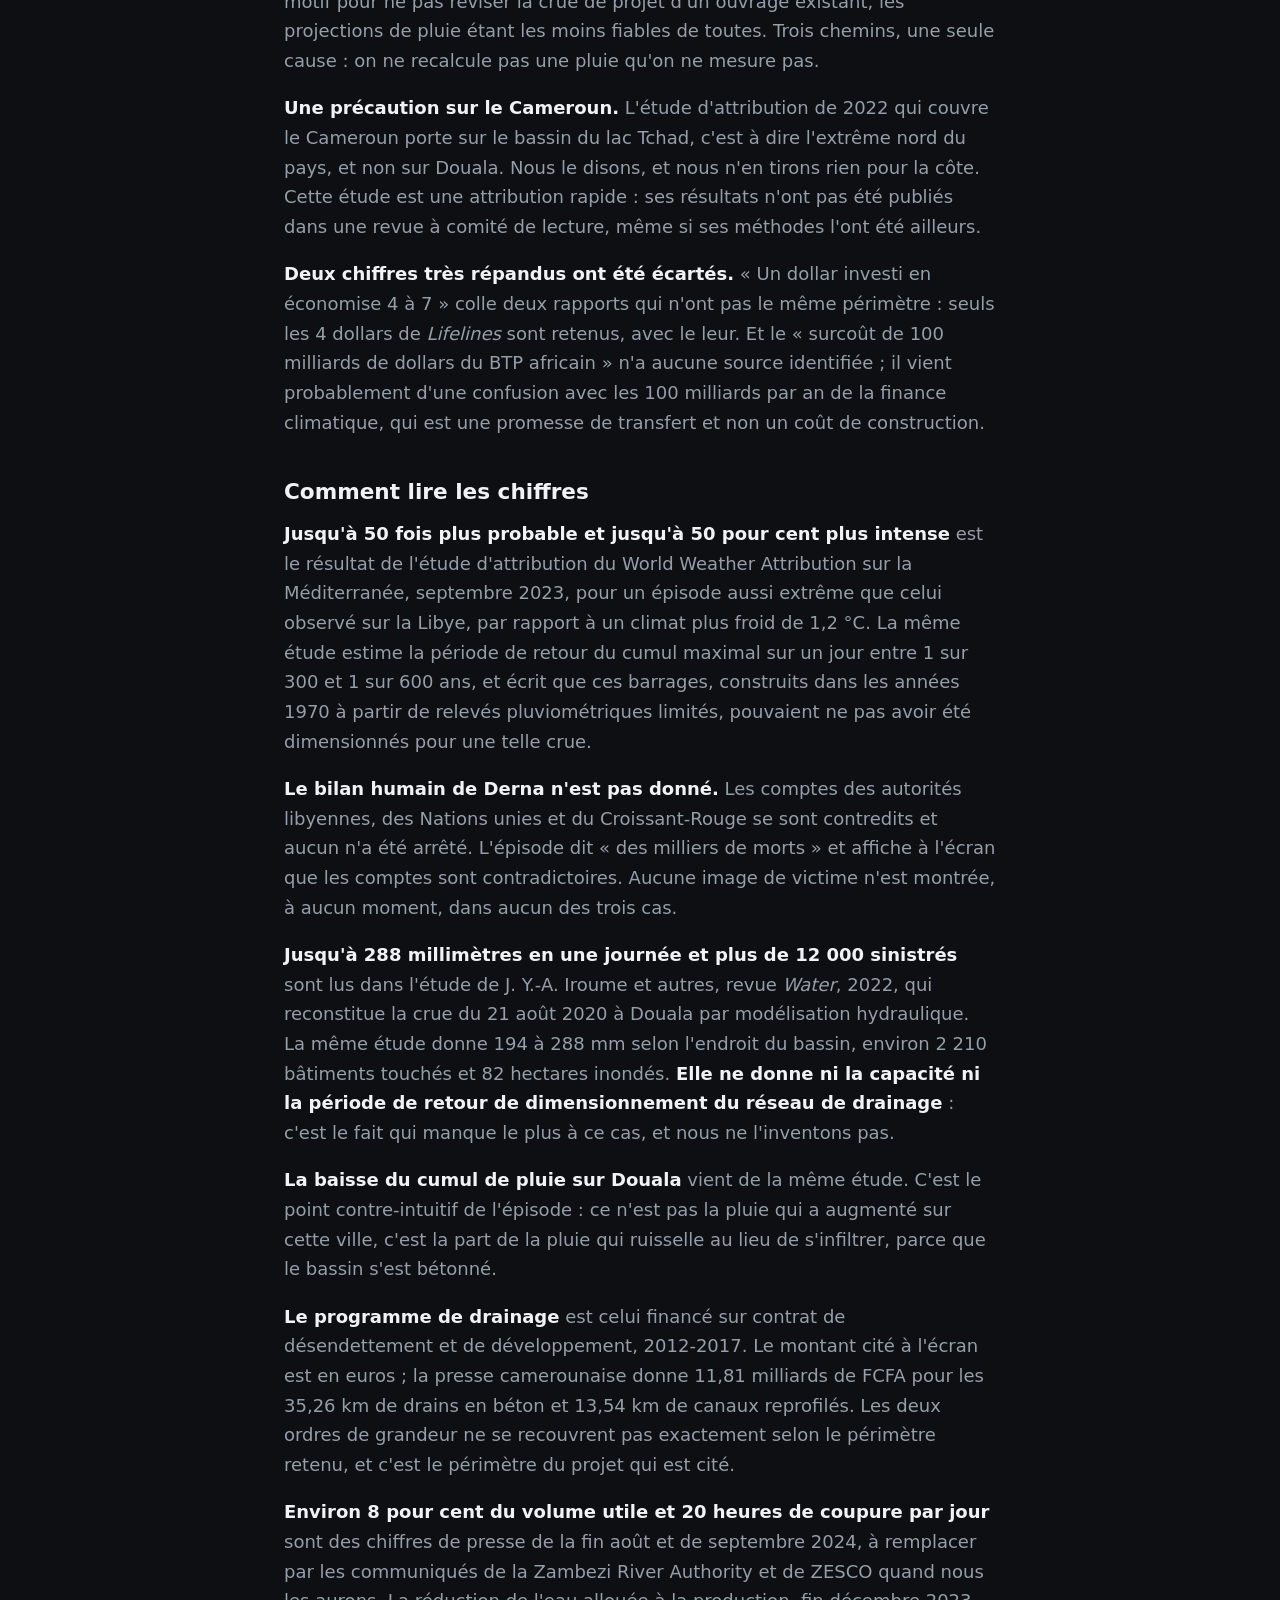
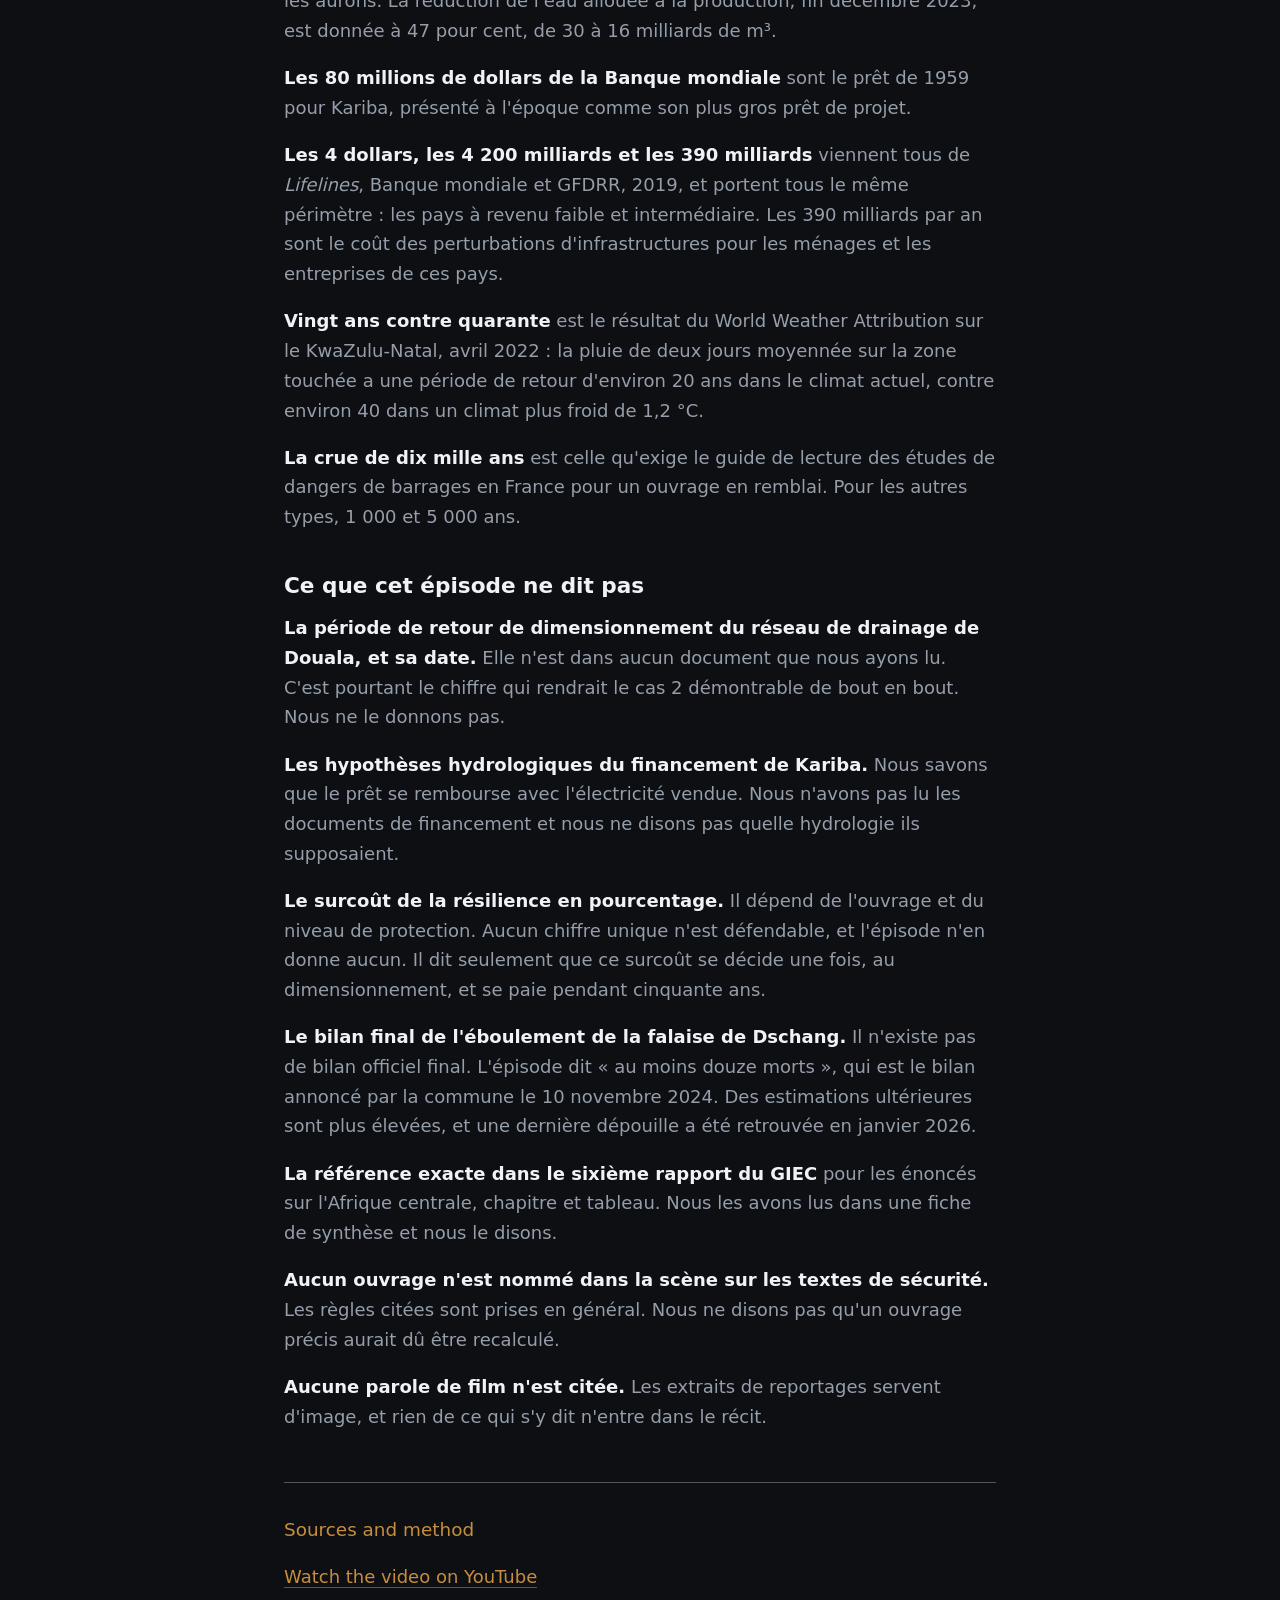
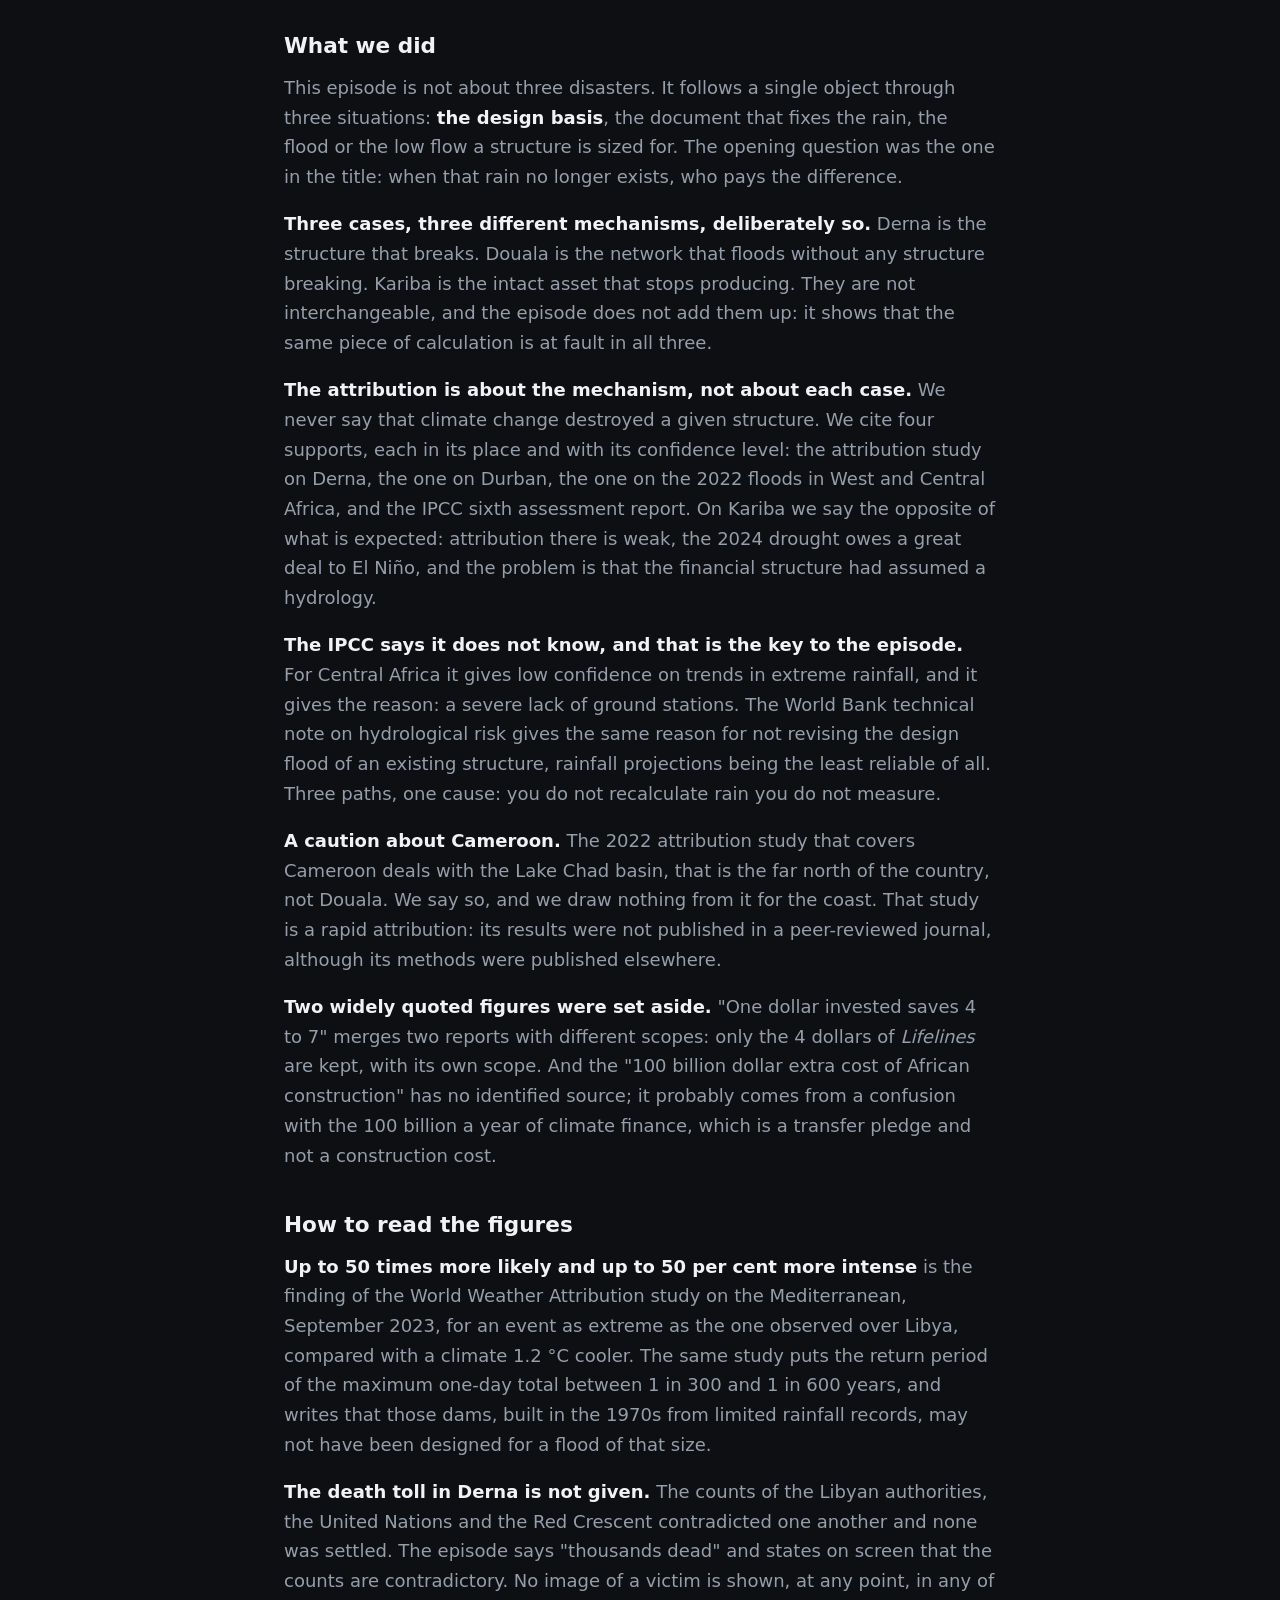
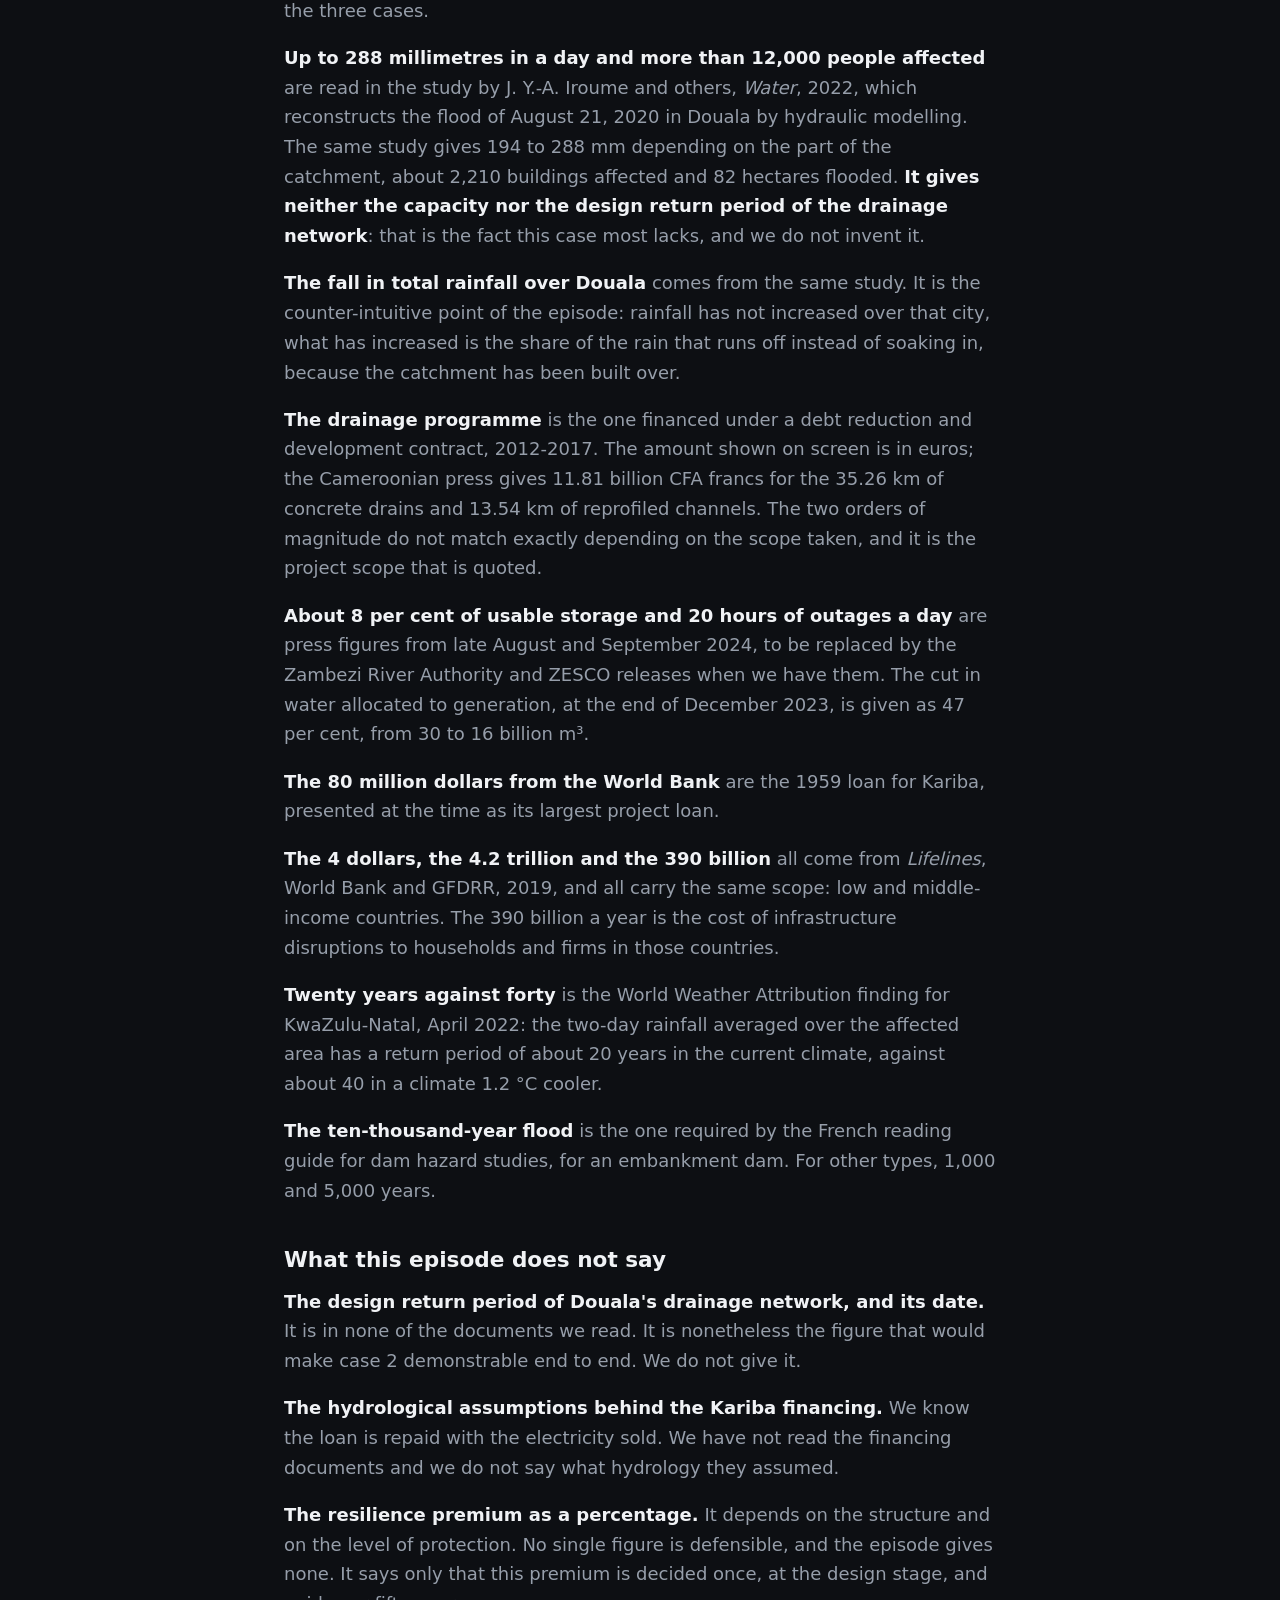
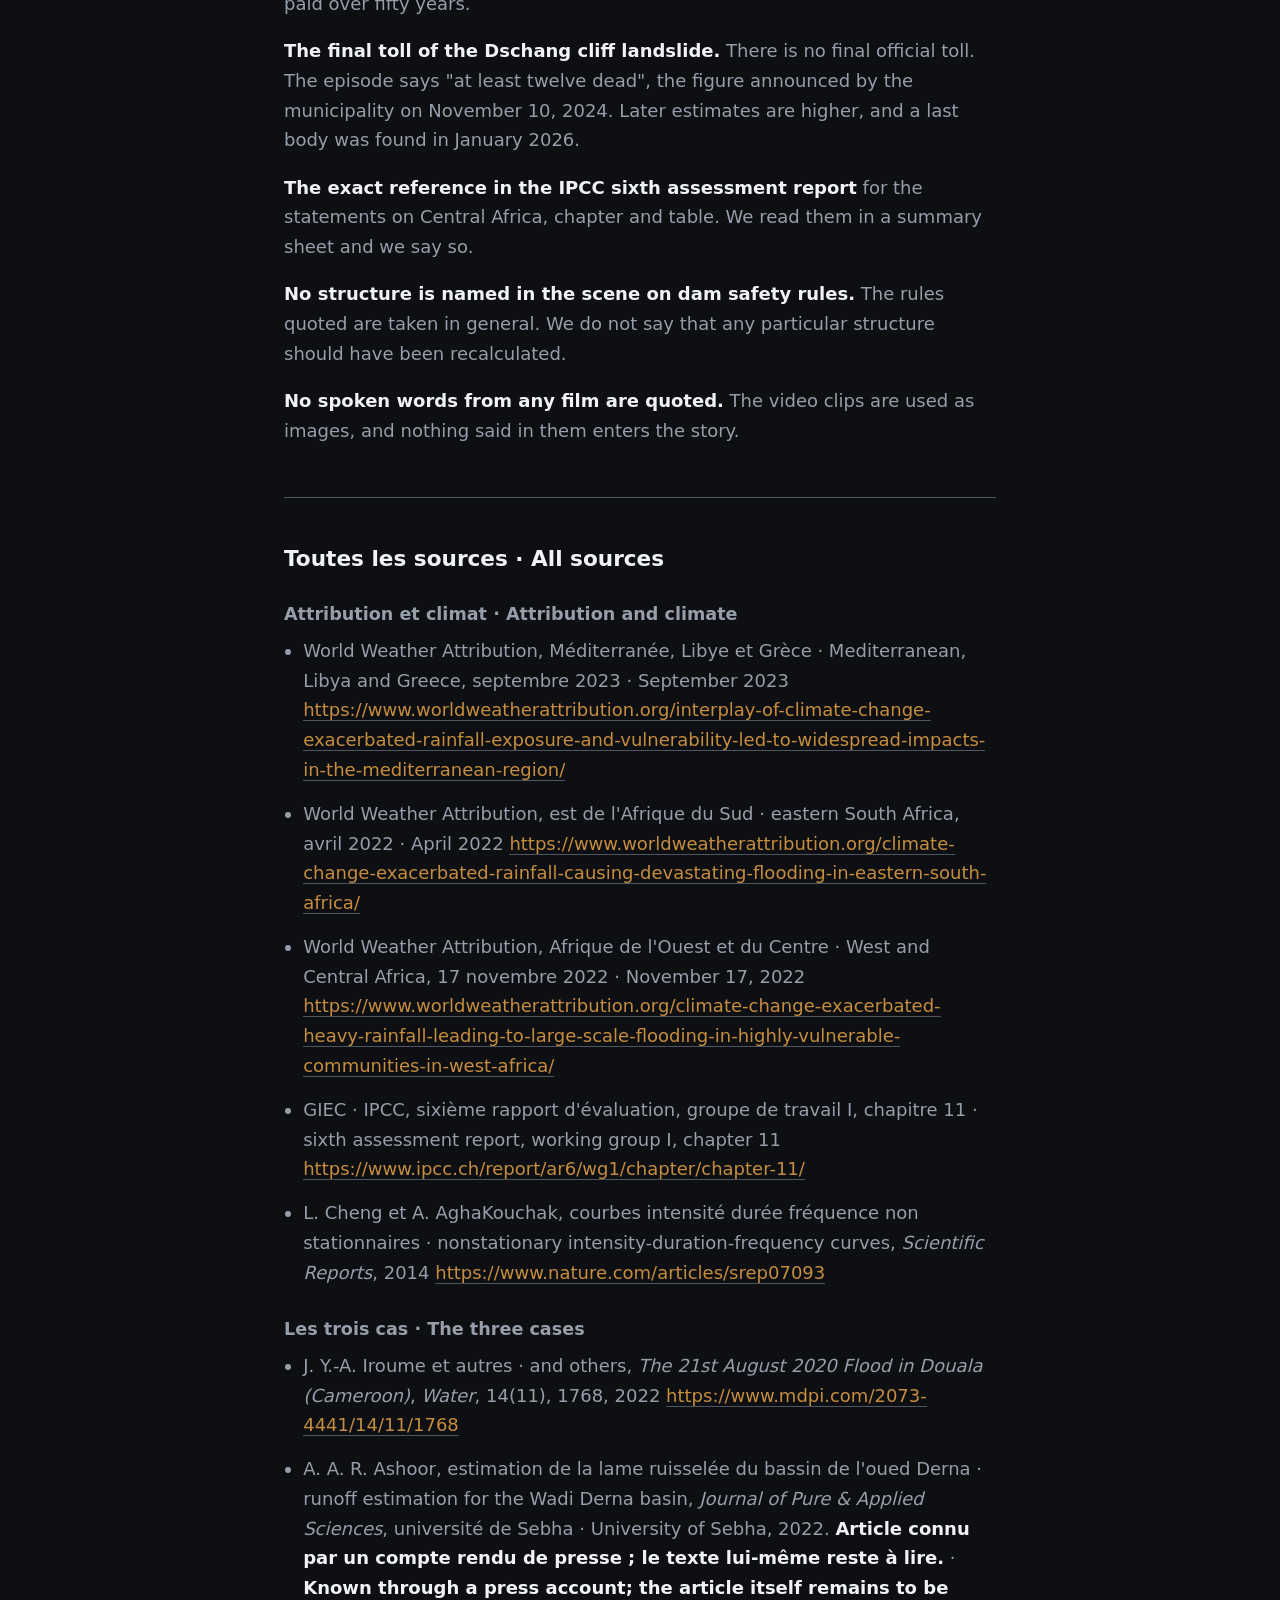
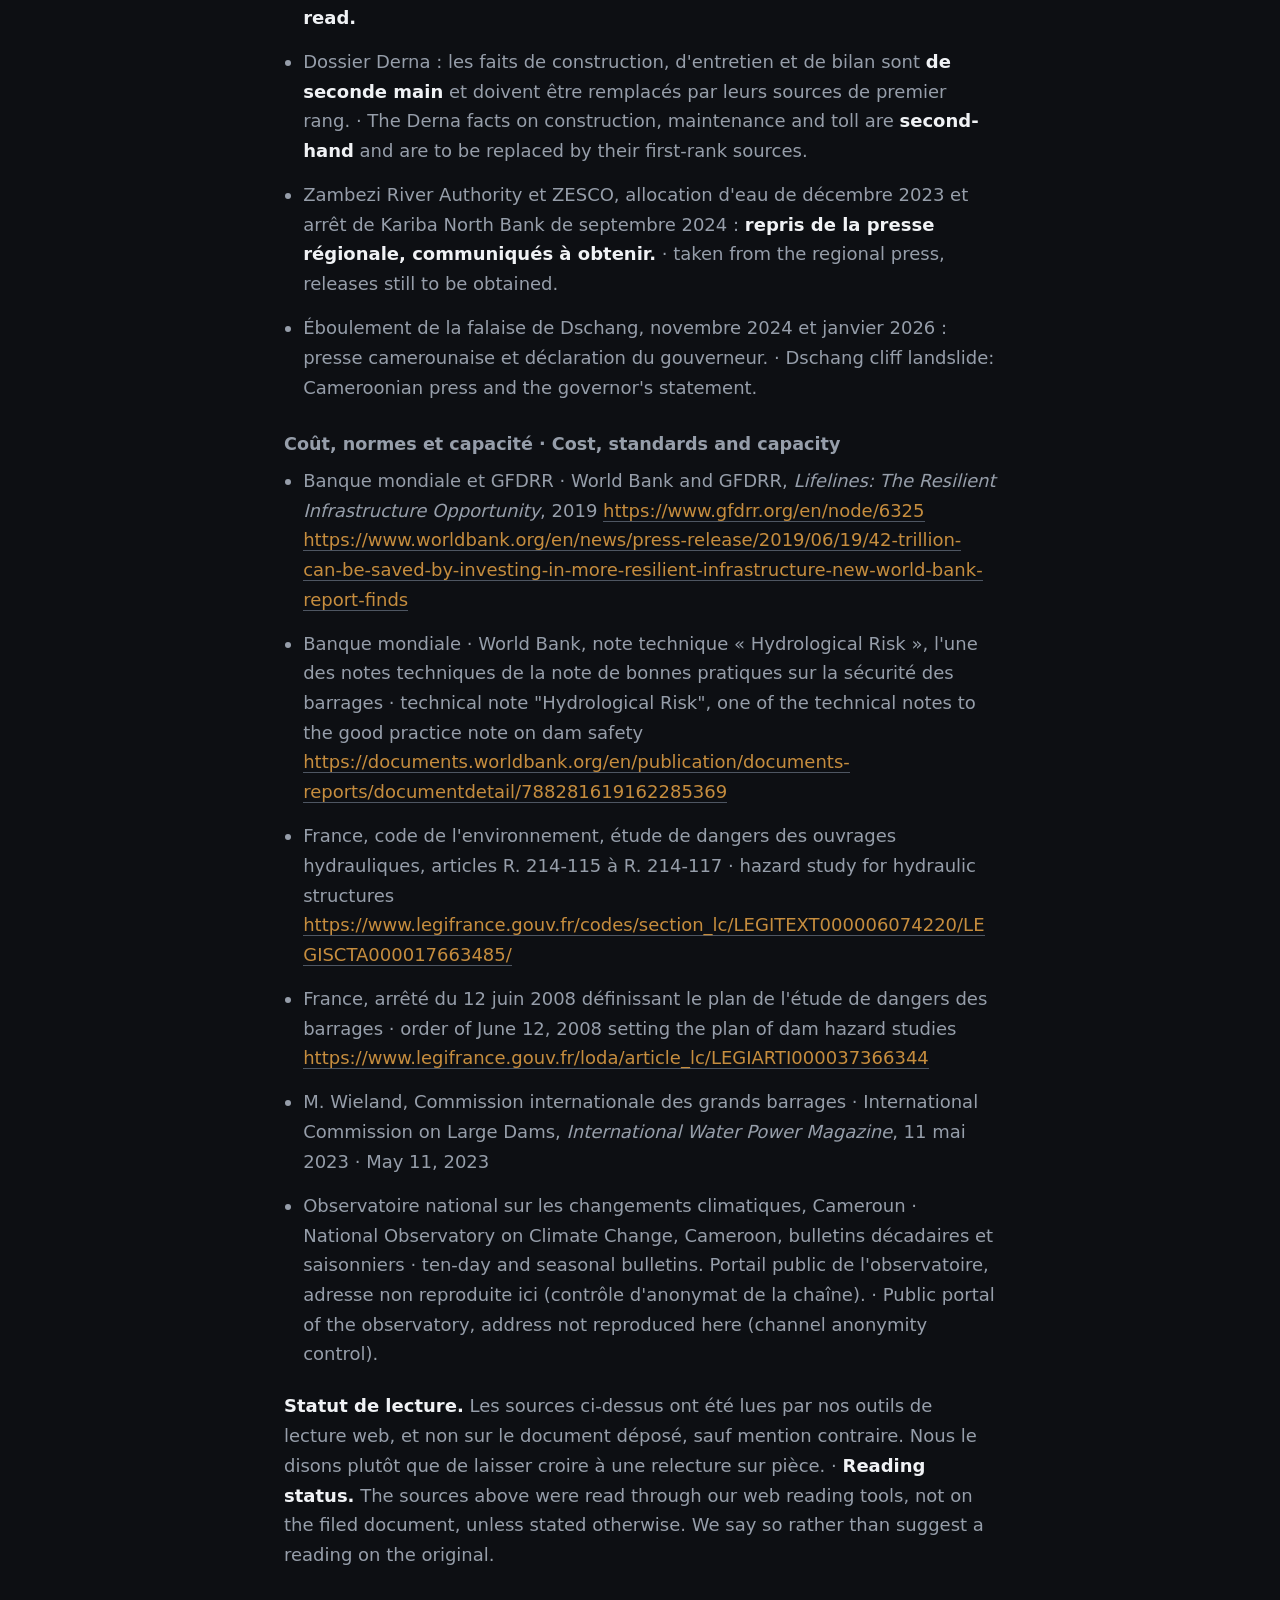
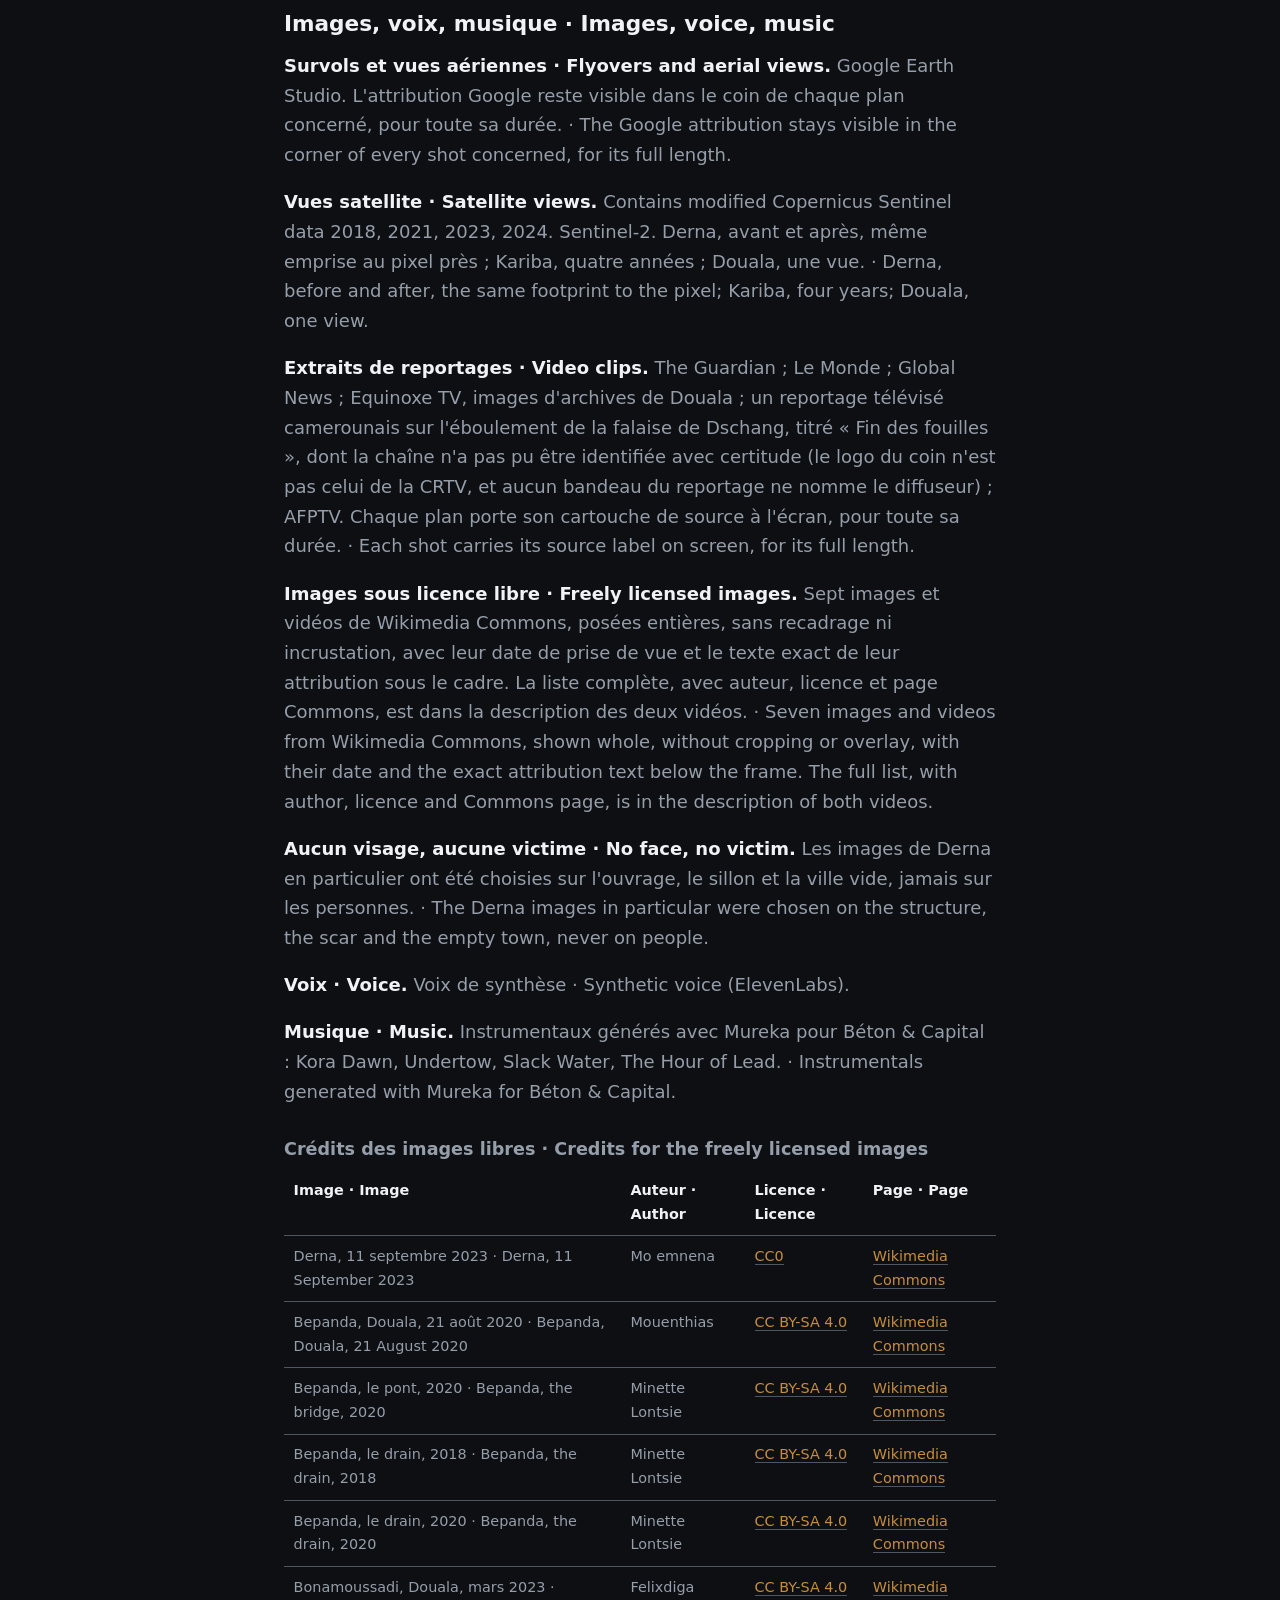
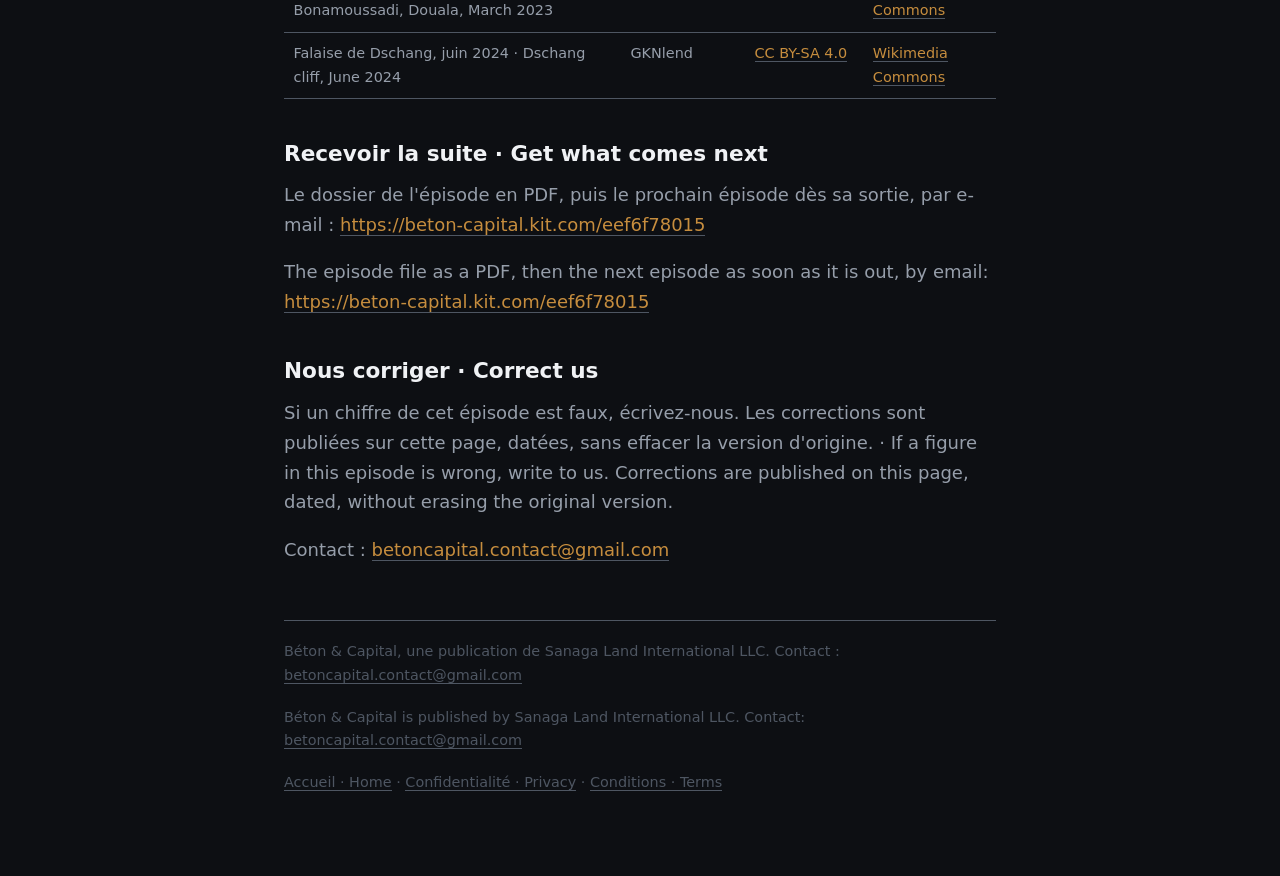
<file: ep06/sources/index.html>
<!DOCTYPE html>
<html lang="fr">
<head>
<meta charset="utf-8">
<meta name="viewport" content="width=device-width, initial-scale=1">
<title>Derna, Douala, Kariba : qui paie quand l&#x27;ouvrage est calculé pour un climat disparu ? · Derna, Douala, Kariba: who pays when a structure is built for a climate that is gone?</title>
<meta name="description" content="Sources et méthode de l&#x27;épisode 6, Béton &amp; Capital. Sources and method of episode 6.">
<link rel="stylesheet" href="../../style.css">
<link rel="icon" href="../../logo.svg" type="image/svg+xml">
<style>
table { width: 100%; border-collapse: collapse; font-size: 0.9rem; margin: 0 0 1.6rem; }
th, td { text-align: left; vertical-align: top; padding: 0.55rem 0.6rem; border-bottom: 1px solid var(--faible); }
th { color: var(--texte); }
td.addr a { word-break: break-all; }
.box { border: 1px solid var(--faible); padding: 0.7rem 1rem; margin: 0 0 1rem; }
.box b { color: var(--texte); }
@media (max-width: 40rem) { table, thead, tbody, tr, th, td { display: block; } thead { display: none; } td { border-bottom: 0; } tr { border-bottom: 1px solid var(--faible); padding: 0.4rem 0; } }
.notice a { overflow-wrap: anywhere; }
</style>
</head>
<body>
<div class="page">
<header class="marque">
<a href="/"><img src="../../logo.svg" alt="Béton &amp; Capital"></a>
<div class="barre"></div>
</header>
<main>
<h1 lang="fr">Derna, Douala, Kariba : qui paie quand l&#x27;ouvrage est calculé pour un climat disparu ?</h1>
<p class="titre-en" lang="en">Derna, Douala, Kariba: who pays when a structure is built for a climate that is gone?</p>
<p class="sous-titre">Calculés pour un climat qui n&#x27;existe plus · Designed for a climate that no longer exists</p>
<nav class="langues" aria-label="Langue · Language"><a href="#fr">Français</a> <a href="#en">English</a> <a href="#sources">Sources · Sources</a></nav>
<div class="notice">
<p>Béton &amp; Capital, épisode 6. Page unique, bilingue, appelée depuis les deux vidéos (française et anglaise). One page, in both languages, linked from both videos.</p>
<p>Adresse · Address : <a href="https://betoncapital.github.io/ep06/sources/">https://betoncapital.github.io/ep06/sources/</a> Site de la chaîne · Channel website : <a href="https://betoncapital.github.io/">https://betoncapital.github.io/</a></p>
<p>Faits arrêtés au 10 octobre 2026. Facts as of October 10, 2026.</p>
</div>
<section id="fr" lang="fr">
<p class="sous-titre">Sources et méthode</p>
<p class="video"><a href="https://youtu.be/dWY43LpjH1I">Voir la vidéo sur YouTube</a></p>
<h2>Ce que nous avons fait</h2>
<p>Cet épisode ne raconte pas trois catastrophes. Il suit un seul objet à travers trois situations : <strong>la base de calcul</strong>, le document qui fixe la pluie, la crue ou l'étiage pour lesquels un ouvrage est dimensionné. La question de départ était celle du titre : quand cette pluie n'existe plus, qui paie l'écart.</p>
<p><strong>Trois cas, trois mécanismes différents, et c'est voulu.</strong> Derna est l'ouvrage qui casse. Douala est le réseau qui déborde sans qu'aucun ouvrage ne casse. Kariba est l'actif intact qui cesse de produire. Les trois ne sont pas interchangeables, et l'épisode ne les additionne pas : il montre que la même pièce de calcul est en cause dans les trois.</p>
<p><strong>L'attribution porte sur le mécanisme, pas sur chaque cas.</strong> Nous ne disons jamais que le changement climatique a détruit tel ouvrage. Nous citons quatre appuis, chacun à sa place et avec son niveau de confiance : l'étude d'attribution sur Derna, celle sur Durban, celle sur les inondations d'Afrique de l'Ouest et du Centre de 2022, et le sixième rapport du GIEC. Sur Kariba, nous disons l'inverse de ce qu'on attend : l'attribution y est faible, la sécheresse de 2024 doit beaucoup à El Niño, et le problème est que le montage financier avait supposé une hydrologie.</p>
<p><strong>Le GIEC dit qu'il ne sait pas, et c'est la clé de l'épisode.</strong> Pour l'Afrique centrale, il donne une confiance faible à l'évolution des pluies extrêmes, et il en donne la raison : le manque sévère de stations de mesure. La note technique de la Banque mondiale sur le risque hydrologique donne le même motif pour ne pas réviser la crue de projet d'un ouvrage existant, les projections de pluie étant les moins fiables de toutes. Trois chemins, une seule cause : on ne recalcule pas une pluie qu'on ne mesure pas.</p>
<p><strong>Une précaution sur le Cameroun.</strong> L'étude d'attribution de 2022 qui couvre le Cameroun porte sur le bassin du lac Tchad, c'est à dire l'extrême nord du pays, et non sur Douala. Nous le disons, et nous n'en tirons rien pour la côte. Cette étude est une attribution rapide : ses résultats n'ont pas été publiés dans une revue à comité de lecture, même si ses méthodes l'ont été ailleurs.</p>
<p><strong>Deux chiffres très répandus ont été écartés.</strong> « Un dollar investi en économise 4 à 7 » colle deux rapports qui n'ont pas le même périmètre : seuls les 4 dollars de <em>Lifelines</em> sont retenus, avec le leur. Et le « surcoût de 100 milliards de dollars du BTP africain » n'a aucune source identifiée ; il vient probablement d'une confusion avec les 100 milliards par an de la finance climatique, qui est une promesse de transfert et non un coût de construction.</p>
<h2>Comment lire les chiffres</h2>
<p><strong>Jusqu'à 50 fois plus probable et jusqu'à 50 pour cent plus intense</strong> est le résultat de l'étude d'attribution du World Weather Attribution sur la Méditerranée, septembre 2023, pour un épisode aussi extrême que celui observé sur la Libye, par rapport à un climat plus froid de 1,2 °C. La même étude estime la période de retour du cumul maximal sur un jour entre 1 sur 300 et 1 sur 600 ans, et écrit que ces barrages, construits dans les années 1970 à partir de relevés pluviométriques limités, pouvaient ne pas avoir été dimensionnés pour une telle crue.</p>
<p><strong>Le bilan humain de Derna n'est pas donné.</strong> Les comptes des autorités libyennes, des Nations unies et du Croissant-Rouge se sont contredits et aucun n'a été arrêté. L'épisode dit « des milliers de morts » et affiche à l'écran que les comptes sont contradictoires. Aucune image de victime n'est montrée, à aucun moment, dans aucun des trois cas.</p>
<p><strong>Jusqu'à 288 millimètres en une journée et plus de 12 000 sinistrés</strong> sont lus dans l'étude de J. Y.-A. Iroume et autres, revue <em>Water</em>, 2022, qui reconstitue la crue du 21 août 2020 à Douala par modélisation hydraulique. La même étude donne 194 à 288 mm selon l'endroit du bassin, environ 2 210 bâtiments touchés et 82 hectares inondés. <strong>Elle ne donne ni la capacité ni la période de retour de dimensionnement du réseau de drainage</strong> : c'est le fait qui manque le plus à ce cas, et nous ne l'inventons pas.</p>
<p><strong>La baisse du cumul de pluie sur Douala</strong> vient de la même étude. C'est le point contre-intuitif de l'épisode : ce n'est pas la pluie qui a augmenté sur cette ville, c'est la part de la pluie qui ruisselle au lieu de s'infiltrer, parce que le bassin s'est bétonné.</p>
<p><strong>Le programme de drainage</strong> est celui financé sur contrat de désendettement et de développement, 2012-2017. Le montant cité à l'écran est en euros ; la presse camerounaise donne 11,81 milliards de FCFA pour les 35,26 km de drains en béton et 13,54 km de canaux reprofilés. Les deux ordres de grandeur ne se recouvrent pas exactement selon le périmètre retenu, et c'est le périmètre du projet qui est cité.</p>
<p><strong>Environ 8 pour cent du volume utile et 20 heures de coupure par jour</strong> sont des chiffres de presse de la fin août et de septembre 2024, à remplacer par les communiqués de la Zambezi River Authority et de ZESCO quand nous les aurons. La réduction de l'eau allouée à la production, fin décembre 2023, est donnée à 47 pour cent, de 30 à 16 milliards de m³.</p>
<p><strong>Les 80 millions de dollars de la Banque mondiale</strong> sont le prêt de 1959 pour Kariba, présenté à l'époque comme son plus gros prêt de projet.</p>
<p><strong>Les 4 dollars, les 4 200 milliards et les 390 milliards</strong> viennent tous de <em>Lifelines</em>, Banque mondiale et GFDRR, 2019, et portent tous le même périmètre : les pays à revenu faible et intermédiaire. Les 390 milliards par an sont le coût des perturbations d'infrastructures pour les ménages et les entreprises de ces pays.</p>
<p><strong>Vingt ans contre quarante</strong> est le résultat du World Weather Attribution sur le KwaZulu-Natal, avril 2022 : la pluie de deux jours moyennée sur la zone touchée a une période de retour d'environ 20 ans dans le climat actuel, contre environ 40 dans un climat plus froid de 1,2 °C.</p>
<p><strong>La crue de dix mille ans</strong> est celle qu'exige le guide de lecture des études de dangers de barrages en France pour un ouvrage en remblai. Pour les autres types, 1 000 et 5 000 ans.</p>
<h2>Ce que cet épisode ne dit pas</h2>
<p><strong>La période de retour de dimensionnement du réseau de drainage de Douala, et sa date.</strong> Elle n'est dans aucun document que nous ayons lu. C'est pourtant le chiffre qui rendrait le cas 2 démontrable de bout en bout. Nous ne le donnons pas.</p>
<p><strong>Les hypothèses hydrologiques du financement de Kariba.</strong> Nous savons que le prêt se rembourse avec l'électricité vendue. Nous n'avons pas lu les documents de financement et nous ne disons pas quelle hydrologie ils supposaient.</p>
<p><strong>Le surcoût de la résilience en pourcentage.</strong> Il dépend de l'ouvrage et du niveau de protection. Aucun chiffre unique n'est défendable, et l'épisode n'en donne aucun. Il dit seulement que ce surcoût se décide une fois, au dimensionnement, et se paie pendant cinquante ans.</p>
<p><strong>Le bilan final de l'éboulement de la falaise de Dschang.</strong> Il n'existe pas de bilan officiel final. L'épisode dit « au moins douze morts », qui est le bilan annoncé par la commune le 10 novembre 2024. Des estimations ultérieures sont plus élevées, et une dernière dépouille a été retrouvée en janvier 2026.</p>
<p><strong>La référence exacte dans le sixième rapport du GIEC</strong> pour les énoncés sur l'Afrique centrale, chapitre et tableau. Nous les avons lus dans une fiche de synthèse et nous le disons.</p>
<p><strong>Aucun ouvrage n'est nommé dans la scène sur les textes de sécurité.</strong> Les règles citées sont prises en général. Nous ne disons pas qu'un ouvrage précis aurait dû être recalculé.</p>
<p><strong>Aucune parole de film n'est citée.</strong> Les extraits de reportages servent d'image, et rien de ce qui s'y dit n'entre dans le récit.</p>
</section>
<section id="en" lang="en">
<p class="sous-titre">Sources and method</p>
<p class="video"><a href="https://youtu.be/YeCTLinyTcg">Watch the video on YouTube</a></p>
<h2>What we did</h2>
<p>This episode is not about three disasters. It follows a single object through three situations: <strong>the design basis</strong>, the document that fixes the rain, the flood or the low flow a structure is sized for. The opening question was the one in the title: when that rain no longer exists, who pays the difference.</p>
<p><strong>Three cases, three different mechanisms, deliberately so.</strong> Derna is the structure that breaks. Douala is the network that floods without any structure breaking. Kariba is the intact asset that stops producing. They are not interchangeable, and the episode does not add them up: it shows that the same piece of calculation is at fault in all three.</p>
<p><strong>The attribution is about the mechanism, not about each case.</strong> We never say that climate change destroyed a given structure. We cite four supports, each in its place and with its confidence level: the attribution study on Derna, the one on Durban, the one on the 2022 floods in West and Central Africa, and the IPCC sixth assessment report. On Kariba we say the opposite of what is expected: attribution there is weak, the 2024 drought owes a great deal to El Niño, and the problem is that the financial structure had assumed a hydrology.</p>
<p><strong>The IPCC says it does not know, and that is the key to the episode.</strong> For Central Africa it gives low confidence on trends in extreme rainfall, and it gives the reason: a severe lack of ground stations. The World Bank technical note on hydrological risk gives the same reason for not revising the design flood of an existing structure, rainfall projections being the least reliable of all. Three paths, one cause: you do not recalculate rain you do not measure.</p>
<p><strong>A caution about Cameroon.</strong> The 2022 attribution study that covers Cameroon deals with the Lake Chad basin, that is the far north of the country, not Douala. We say so, and we draw nothing from it for the coast. That study is a rapid attribution: its results were not published in a peer-reviewed journal, although its methods were published elsewhere.</p>
<p><strong>Two widely quoted figures were set aside.</strong> "One dollar invested saves 4 to 7" merges two reports with different scopes: only the 4 dollars of <em>Lifelines</em> are kept, with its own scope. And the "100 billion dollar extra cost of African construction" has no identified source; it probably comes from a confusion with the 100 billion a year of climate finance, which is a transfer pledge and not a construction cost.</p>
<h2>How to read the figures</h2>
<p><strong>Up to 50 times more likely and up to 50 per cent more intense</strong> is the finding of the World Weather Attribution study on the Mediterranean, September 2023, for an event as extreme as the one observed over Libya, compared with a climate 1.2 °C cooler. The same study puts the return period of the maximum one-day total between 1 in 300 and 1 in 600 years, and writes that those dams, built in the 1970s from limited rainfall records, may not have been designed for a flood of that size.</p>
<p><strong>The death toll in Derna is not given.</strong> The counts of the Libyan authorities, the United Nations and the Red Crescent contradicted one another and none was settled. The episode says "thousands dead" and states on screen that the counts are contradictory. No image of a victim is shown, at any point, in any of the three cases.</p>
<p><strong>Up to 288 millimetres in a day and more than 12,000 people affected</strong> are read in the study by J. Y.-A. Iroume and others, <em>Water</em>, 2022, which reconstructs the flood of August 21, 2020 in Douala by hydraulic modelling. The same study gives 194 to 288 mm depending on the part of the catchment, about 2,210 buildings affected and 82 hectares flooded. <strong>It gives neither the capacity nor the design return period of the drainage network</strong>: that is the fact this case most lacks, and we do not invent it.</p>
<p><strong>The fall in total rainfall over Douala</strong> comes from the same study. It is the counter-intuitive point of the episode: rainfall has not increased over that city, what has increased is the share of the rain that runs off instead of soaking in, because the catchment has been built over.</p>
<p><strong>The drainage programme</strong> is the one financed under a debt reduction and development contract, 2012-2017. The amount shown on screen is in euros; the Cameroonian press gives 11.81 billion CFA francs for the 35.26 km of concrete drains and 13.54 km of reprofiled channels. The two orders of magnitude do not match exactly depending on the scope taken, and it is the project scope that is quoted.</p>
<p><strong>About 8 per cent of usable storage and 20 hours of outages a day</strong> are press figures from late August and September 2024, to be replaced by the Zambezi River Authority and ZESCO releases when we have them. The cut in water allocated to generation, at the end of December 2023, is given as 47 per cent, from 30 to 16 billion m³.</p>
<p><strong>The 80 million dollars from the World Bank</strong> are the 1959 loan for Kariba, presented at the time as its largest project loan.</p>
<p><strong>The 4 dollars, the 4.2 trillion and the 390 billion</strong> all come from <em>Lifelines</em>, World Bank and GFDRR, 2019, and all carry the same scope: low and middle-income countries. The 390 billion a year is the cost of infrastructure disruptions to households and firms in those countries.</p>
<p><strong>Twenty years against forty</strong> is the World Weather Attribution finding for KwaZulu-Natal, April 2022: the two-day rainfall averaged over the affected area has a return period of about 20 years in the current climate, against about 40 in a climate 1.2 °C cooler.</p>
<p><strong>The ten-thousand-year flood</strong> is the one required by the French reading guide for dam hazard studies, for an embankment dam. For other types, 1,000 and 5,000 years.</p>
<h2>What this episode does not say</h2>
<p><strong>The design return period of Douala's drainage network, and its date.</strong> It is in none of the documents we read. It is nonetheless the figure that would make case 2 demonstrable end to end. We do not give it.</p>
<p><strong>The hydrological assumptions behind the Kariba financing.</strong> We know the loan is repaid with the electricity sold. We have not read the financing documents and we do not say what hydrology they assumed.</p>
<p><strong>The resilience premium as a percentage.</strong> It depends on the structure and on the level of protection. No single figure is defensible, and the episode gives none. It says only that this premium is decided once, at the design stage, and paid over fifty years.</p>
<p><strong>The final toll of the Dschang cliff landslide.</strong> There is no final official toll. The episode says "at least twelve dead", the figure announced by the municipality on November 10, 2024. Later estimates are higher, and a last body was found in January 2026.</p>
<p><strong>The exact reference in the IPCC sixth assessment report</strong> for the statements on Central Africa, chapter and table. We read them in a summary sheet and we say so.</p>
<p><strong>No structure is named in the scene on dam safety rules.</strong> The rules quoted are taken in general. We do not say that any particular structure should have been recalculated.</p>
<p><strong>No spoken words from any film are quoted.</strong> The video clips are used as images, and nothing said in them enters the story.</p>
</section>
<section id="sources">
<h2>Toutes les sources · All sources</h2>
<h3>Attribution et climat · Attribution and climate</h3>
<ul>
<li>World Weather Attribution, Méditerranée, Libye et Grèce · Mediterranean, Libya and Greece, septembre 2023 · September 2023 <a href="https://www.worldweatherattribution.org/interplay-of-climate-change-exacerbated-rainfall-exposure-and-vulnerability-led-to-widespread-impacts-in-the-mediterranean-region/">https://www.worldweatherattribution.org/interplay-of-climate-change-exacerbated-rainfall-exposure-and-vulnerability-led-to-widespread-impacts-in-the-mediterranean-region/</a></li>
<li>World Weather Attribution, est de l'Afrique du Sud · eastern South Africa, avril 2022 · April 2022 <a href="https://www.worldweatherattribution.org/climate-change-exacerbated-rainfall-causing-devastating-flooding-in-eastern-south-africa/">https://www.worldweatherattribution.org/climate-change-exacerbated-rainfall-causing-devastating-flooding-in-eastern-south-africa/</a></li>
<li>World Weather Attribution, Afrique de l'Ouest et du Centre · West and Central Africa, 17 novembre 2022 · November 17, 2022 <a href="https://www.worldweatherattribution.org/climate-change-exacerbated-heavy-rainfall-leading-to-large-scale-flooding-in-highly-vulnerable-communities-in-west-africa/">https://www.worldweatherattribution.org/climate-change-exacerbated-heavy-rainfall-leading-to-large-scale-flooding-in-highly-vulnerable-communities-in-west-africa/</a></li>
<li>GIEC · IPCC, sixième rapport d'évaluation, groupe de travail I, chapitre 11 · sixth assessment report, working group I, chapter 11 <a href="https://www.ipcc.ch/report/ar6/wg1/chapter/chapter-11/">https://www.ipcc.ch/report/ar6/wg1/chapter/chapter-11/</a></li>
<li>L. Cheng et A. AghaKouchak, courbes intensité durée fréquence non stationnaires · nonstationary intensity-duration-frequency curves, <em>Scientific Reports</em>, 2014 <a href="https://www.nature.com/articles/srep07093">https://www.nature.com/articles/srep07093</a></li>
</ul>
<h3>Les trois cas · The three cases</h3>
<ul>
<li>J. Y.-A. Iroume et autres · and others, <em>The 21st August 2020 Flood in Douala (Cameroon)</em>, <em>Water</em>, 14(11), 1768, 2022 <a href="https://www.mdpi.com/2073-4441/14/11/1768">https://www.mdpi.com/2073-4441/14/11/1768</a></li>
<li>A. A. R. Ashoor, estimation de la lame ruisselée du bassin de l'oued Derna · runoff estimation for the Wadi Derna basin, <em>Journal of Pure &amp; Applied Sciences</em>, université de Sebha · University of Sebha, 2022. <strong>Article connu par un compte rendu de presse ; le texte lui-même reste à lire.</strong> · <strong>Known through a press account; the article itself remains to be read.</strong></li>
<li>Dossier Derna : les faits de construction, d'entretien et de bilan sont <strong>de seconde main</strong> et doivent être remplacés par leurs sources de premier rang. · The Derna facts on construction, maintenance and toll are <strong>second-hand</strong> and are to be replaced by their first-rank sources.</li>
<li>Zambezi River Authority et ZESCO, allocation d'eau de décembre 2023 et arrêt de Kariba North Bank de septembre 2024 : <strong>repris de la presse régionale, communiqués à obtenir.</strong> · taken from the regional press, releases still to be obtained.</li>
<li>Éboulement de la falaise de Dschang, novembre 2024 et janvier 2026 : presse camerounaise et déclaration du gouverneur. · Dschang cliff landslide: Cameroonian press and the governor's statement.</li>
</ul>
<h3>Coût, normes et capacité · Cost, standards and capacity</h3>
<ul>
<li>Banque mondiale et GFDRR · World Bank and GFDRR, <em>Lifelines: The Resilient Infrastructure Opportunity</em>, 2019 <a href="https://www.gfdrr.org/en/node/6325">https://www.gfdrr.org/en/node/6325</a> <a href="https://www.worldbank.org/en/news/press-release/2019/06/19/42-trillion-can-be-saved-by-investing-in-more-resilient-infrastructure-new-world-bank-report-finds">https://www.worldbank.org/en/news/press-release/2019/06/19/42-trillion-can-be-saved-by-investing-in-more-resilient-infrastructure-new-world-bank-report-finds</a></li>
<li>Banque mondiale · World Bank, note technique « Hydrological Risk », l'une des notes techniques de la note de bonnes pratiques sur la sécurité des barrages · technical note "Hydrological Risk", one of the technical notes to the good practice note on dam safety <a href="https://documents.worldbank.org/en/publication/documents-reports/documentdetail/788281619162285369">https://documents.worldbank.org/en/publication/documents-reports/documentdetail/788281619162285369</a></li>
<li>France, code de l'environnement, étude de dangers des ouvrages hydrauliques, articles R. 214-115 à R. 214-117 · hazard study for hydraulic structures <a href="https://www.legifrance.gouv.fr/codes/section_lc/LEGITEXT000006074220/LEGISCTA000017663485/">https://www.legifrance.gouv.fr/codes/section_lc/LEGITEXT000006074220/LEGISCTA000017663485/</a></li>
<li>France, arrêté du 12 juin 2008 définissant le plan de l'étude de dangers des barrages · order of June 12, 2008 setting the plan of dam hazard studies <a href="https://www.legifrance.gouv.fr/loda/article_lc/LEGIARTI000037366344">https://www.legifrance.gouv.fr/loda/article_lc/LEGIARTI000037366344</a></li>
<li>M. Wieland, Commission internationale des grands barrages · International Commission on Large Dams, <em>International Water Power Magazine</em>, 11 mai 2023 · May 11, 2023</li>
<li>Observatoire national sur les changements climatiques, Cameroun · National Observatory on Climate Change, Cameroon, bulletins décadaires et saisonniers · ten-day and seasonal bulletins. Portail public de l'observatoire, adresse non reproduite ici (contrôle d'anonymat de la chaîne). · Public portal of the observatory, address not reproduced here (channel anonymity control).</li>
</ul>
<p><strong>Statut de lecture.</strong> Les sources ci-dessus ont été lues par nos outils de lecture web, et non sur le document déposé, sauf mention contraire. Nous le disons plutôt que de laisser croire à une relecture sur pièce. · <strong>Reading status.</strong> The sources above were read through our web reading tools, not on the filed document, unless stated otherwise. We say so rather than suggest a reading on the original.</p>
<h2>Images, voix, musique · Images, voice, music</h2>
<p><strong>Survols et vues aériennes · Flyovers and aerial views.</strong> Google Earth Studio. L'attribution Google reste visible dans le coin de chaque plan concerné, pour toute sa durée. · The Google attribution stays visible in the corner of every shot concerned, for its full length.</p>
<p><strong>Vues satellite · Satellite views.</strong> Contains modified Copernicus Sentinel data 2018, 2021, 2023, 2024. Sentinel-2. Derna, avant et après, même emprise au pixel près ; Kariba, quatre années ; Douala, une vue. · Derna, before and after, the same footprint to the pixel; Kariba, four years; Douala, one view.</p>
<p><strong>Extraits de reportages · Video clips.</strong> The Guardian ; Le Monde ; Global News ; Equinoxe TV, images d'archives de Douala ; un reportage télévisé camerounais sur l'éboulement de la falaise de Dschang, titré « Fin des fouilles », dont la chaîne n'a pas pu être identifiée avec certitude (le logo du coin n'est pas celui de la CRTV, et aucun bandeau du reportage ne nomme le diffuseur) ; AFPTV. Chaque plan porte son cartouche de source à l'écran, pour toute sa durée. · Each shot carries its source label on screen, for its full length.</p>
<p><strong>Images sous licence libre · Freely licensed images.</strong> Sept images et vidéos de Wikimedia Commons, posées entières, sans recadrage ni incrustation, avec leur date de prise de vue et le texte exact de leur attribution sous le cadre. La liste complète, avec auteur, licence et page Commons, est dans la description des deux vidéos. · Seven images and videos from Wikimedia Commons, shown whole, without cropping or overlay, with their date and the exact attribution text below the frame. The full list, with author, licence and Commons page, is in the description of both videos.</p>
<p><strong>Aucun visage, aucune victime · No face, no victim.</strong> Les images de Derna en particulier ont été choisies sur l'ouvrage, le sillon et la ville vide, jamais sur les personnes. · The Derna images in particular were chosen on the structure, the scar and the empty town, never on people.</p>
<p><strong>Voix · Voice.</strong> Voix de synthèse · Synthetic voice (ElevenLabs).</p>
<p><strong>Musique · Music.</strong> Instrumentaux générés avec Mureka pour Béton &amp; Capital : Kora Dawn, Undertow, Slack Water, The Hour of Lead. · Instrumentals generated with Mureka for Béton &amp; Capital.</p>
<h3>Crédits des images libres · Credits for the freely licensed images</h3>
<table><thead><tr><th>Image · Image</th><th>Auteur · Author</th><th>Licence · Licence</th><th>Page · Page</th></tr></thead><tbody><tr><td>Derna, 11 septembre 2023 · Derna, 11 September 2023</td><td>Mo emnena</td><td><a href="https://creativecommons.org/publicdomain/zero/1.0/deed.en" rel="noopener">CC0</a></td><td><a style="word-break:normal" href="https://commons.wikimedia.org/wiki/File:%D9%88%D8%A7%D8%AF%D9%8A_%D8%AF%D8%B1%D9%86%D8%A9_%D8%8C_%D9%8A%D9%82%D8%B3%D9%85%D9%87_%D9%88%D8%A7%D8%AF%D9%8A_%D8%AF%D8%B1%D9%86%D8%A9_%D8%8C_%D8%A7%D9%84%D8%AA%D9%82%D8%B7%D8%A9_%D8%A7%D9%84%D8%B5%D9%88%D8%B1%D8%A9_%D9%8A%D9%88%D9%85_11.9.2023_%D8%B5%D8%A8%D8%A7%D8%AD%D8%A7.jpg" rel="noopener">Wikimedia Commons</a></td></tr><tr><td>Bepanda, Douala, 21 août 2020 · Bepanda, Douala, 21 August 2020</td><td>Mouenthias</td><td><a href="https://creativecommons.org/licenses/by-sa/4.0" rel="noopener">CC BY-SA 4.0</a></td><td><a style="word-break:normal" href="https://commons.wikimedia.org/wiki/File:Inondations_B%C3%A9panda.jpg" rel="noopener">Wikimedia Commons</a></td></tr><tr><td>Bepanda, le pont, 2020 · Bepanda, the bridge, 2020</td><td>Minette Lontsie</td><td><a href="https://creativecommons.org/licenses/by-sa/4.0" rel="noopener">CC BY-SA 4.0</a></td><td><a style="word-break:normal" href="https://commons.wikimedia.org/wiki/File:Un_pont_inond%C3%A9_%C3%A0_Bepanda.webm" rel="noopener">Wikimedia Commons</a></td></tr><tr><td>Bepanda, le drain, 2018 · Bepanda, the drain, 2018</td><td>Minette Lontsie</td><td><a href="https://creativecommons.org/licenses/by-sa/4.0" rel="noopener">CC BY-SA 4.0</a></td><td><a style="word-break:normal" href="https://commons.wikimedia.org/wiki/File:Drain_inond%C3%A9_Bepanda_Douala.jpg" rel="noopener">Wikimedia Commons</a></td></tr><tr><td>Bepanda, le drain, 2020 · Bepanda, the drain, 2020</td><td>Minette Lontsie</td><td><a href="https://creativecommons.org/licenses/by-sa/4.0" rel="noopener">CC BY-SA 4.0</a></td><td><a style="word-break:normal" href="https://commons.wikimedia.org/wiki/File:Inondation_d'un_Drain_%C3%A0_Bepanda_Douala.webm" rel="noopener">Wikimedia Commons</a></td></tr><tr><td>Bonamoussadi, Douala, mars 2023 · Bonamoussadi, Douala, March 2023</td><td>Felixdiga</td><td><a href="https://creativecommons.org/licenses/by-sa/4.0" rel="noopener">CC BY-SA 4.0</a></td><td><a style="word-break:normal" href="https://commons.wikimedia.org/wiki/File:Inondation_%C3%A0_Bonamoussadi.jpg" rel="noopener">Wikimedia Commons</a></td></tr><tr><td>Falaise de Dschang, juin 2024 · Dschang cliff, June 2024</td><td>GKNlend</td><td><a href="https://creativecommons.org/licenses/by-sa/4.0" rel="noopener">CC BY-SA 4.0</a></td><td><a style="word-break:normal" href="https://commons.wikimedia.org/wiki/File:Falaise_de_Dschang_(For%C3%A9k%C3%A9-Santchou)_13.jpg" rel="noopener">Wikimedia Commons</a></td></tr></tbody></table>
<h2>Recevoir la suite · Get what comes next</h2>
<p>Le dossier de l'épisode en PDF, puis le prochain épisode dès sa sortie, par e-mail : <a href="https://beton-capital.kit.com/eef6f78015">https://beton-capital.kit.com/eef6f78015</a></p>
<p>The episode file as a PDF, then the next episode as soon as it is out, by email: <a href="https://beton-capital.kit.com/eef6f78015">https://beton-capital.kit.com/eef6f78015</a></p>
<h2>Nous corriger · Correct us</h2>
<p>Si un chiffre de cet épisode est faux, écrivez-nous. Les corrections sont publiées sur cette page, datées, sans effacer la version d'origine. · If a figure in this episode is wrong, write to us. Corrections are published on this page, dated, without erasing the original version.</p>
<p>Contact : <a href="mailto:betoncapital.contact@gmail.com">betoncapital.contact@gmail.com</a></p>
</section>
</main>
<footer>
<p lang="fr">Béton &amp; Capital, une publication de Sanaga Land International LLC.
Contact : <a href="mailto:betoncapital.contact@gmail.com">betoncapital.contact@gmail.com</a></p>
<p lang="en">Béton &amp; Capital is published by Sanaga Land International LLC.
Contact: <a href="mailto:betoncapital.contact@gmail.com">betoncapital.contact@gmail.com</a></p>
<p><a href="/">Accueil · Home</a> ·
<a href="/confidentialite/">Confidentialité · Privacy</a> ·
<a href="/conditions/">Conditions · Terms</a></p>
</footer>
</div>
</body>
</html>
</file>
<file: style.css>
/* Béton & Capital : charte de la chaîne (charte/palette.txt)
   fond #0D0F13, texte #F0F2F5, secondaire #969EAA, faible #4E5662, accent #C68D3E */

:root {
  --fond: #0D0F13;
  --texte: #F0F2F5;
  --secondaire: #969EAA;
  --faible: #4E5662;
  --accent: #C68D3E;
}

* { box-sizing: border-box; }

body {
  margin: 0;
  background: var(--fond);
  color: var(--secondaire);
  font-family: "DejaVu Sans", Verdana, Geneva, sans-serif;
  font-size: 18px;
  line-height: 1.65;
}

.page {
  max-width: 47rem;
  margin: 0 auto;
  padding: 3rem 1.25rem 4rem;
}

header.marque { margin-bottom: 3rem; }

header.marque a {
  display: inline-block;
  border: 0;
}

header.marque img {
  width: 100%;
  max-width: 22rem;
  height: auto;
  display: block;
}

header.marque .barre {
  width: 4.5rem;
  height: 3px;
  background: var(--accent);
  margin-top: 0.75rem;
}

h1, h2, h3 {
  color: var(--texte);
  font-weight: 700;
  line-height: 1.25;
}

h1 { font-size: 1.9rem; margin: 0 0 0.4rem; }
h1 + .sous-titre { color: var(--accent); font-size: 1.15rem; margin: 0 0 2rem; }
h2 { font-size: 1.35rem; margin: 2.6rem 0 0.8rem; }
h3 { font-size: 1.1rem; margin: 2rem 0 0.6rem; color: var(--secondaire); }

p { margin: 0 0 1.1rem; }

strong { color: var(--texte); font-weight: 700; }

a { color: var(--accent); text-decoration: none; border-bottom: 1px solid var(--faible); }
a:hover, a:focus { border-bottom-color: var(--accent); }

ul { padding-left: 1.2rem; margin: 0 0 1.4rem; }
li { margin-bottom: 0.9rem; }

li a { word-break: break-word; }

hr {
  border: 0;
  border-top: 1px solid var(--faible);
  margin: 2.6rem 0;
}

.chapo {
  color: var(--texte);
  font-size: 1.05rem;
}

.episodes { list-style: none; padding: 0; }
.episodes li { margin-bottom: 1.6rem; }
.episodes .numero { color: var(--faible); font-size: 0.95rem; }
.episodes .titre { color: var(--texte); font-size: 1.15rem; font-weight: 700; }

footer {
  margin-top: 3.5rem;
  padding-top: 1.2rem;
  border-top: 1px solid var(--faible);
  color: var(--faible);
  font-size: 0.9rem;
}

footer a { color: var(--faible); }

@media (max-width: 30rem) {
  body { font-size: 17px; }
  .page { padding: 2rem 1rem 3rem; }
  h1 { font-size: 1.55rem; }
}

/* Pages bilingues : titre anglais, navigation de langue, sections */
h1[lang] { margin-bottom: 0.3rem; }
.titre-en { color: var(--secondaire); font-size: 1.15rem; margin: 0 0 1.4rem; }
nav.langues { display: flex; flex-wrap: wrap; gap: 0.5rem 1.6rem; margin: 0 0 2rem; }
.notice { margin: 0 0 1rem; }
section[id] { scroll-margin-top: 1rem; }
section[lang="en"], section#sources {
  margin-top: 3.2rem;
  padding-top: 0.4rem;
  border-top: 1px solid var(--faible);
}
.sous-titre { color: var(--accent); font-size: 1.15rem; margin: 1.6rem 0 1rem; }
</file>
